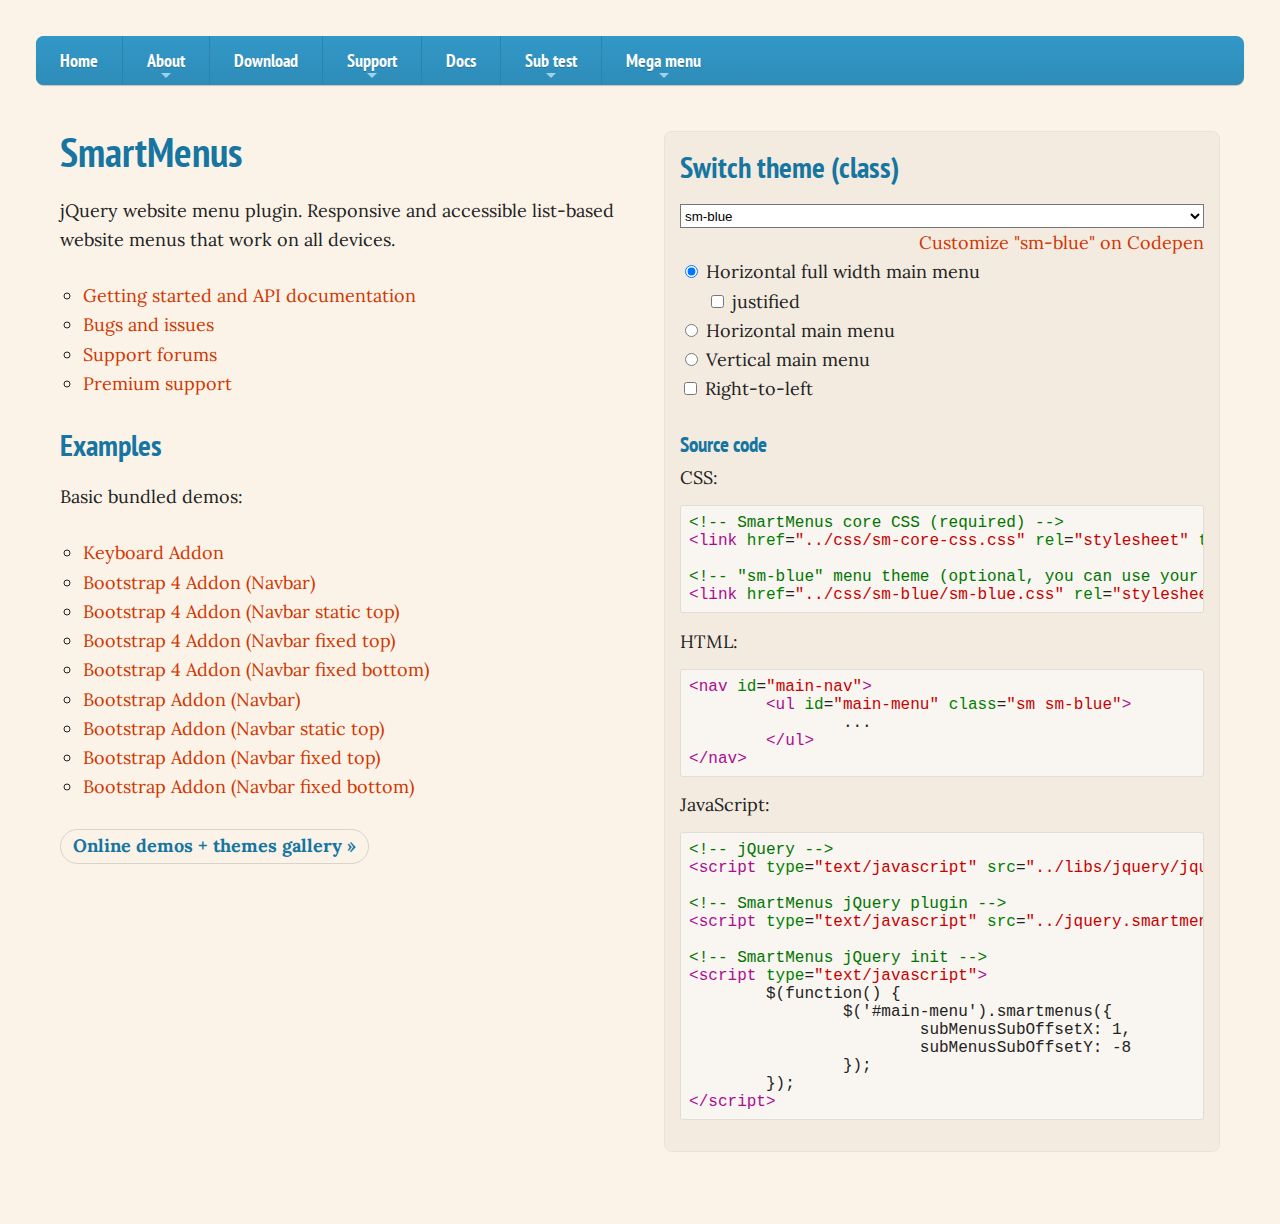
<file: www/smv-110/demo/index.html>
<!DOCTYPE html>
<html lang="en">
  <head>
    <title>SmartMenus jQuery Website Menu - jQuery Plugin</title>
    <meta charset="utf-8">
    <meta name="viewport" content="width=device-width, initial-scale=1, shrink-to-fit=no">




    <!-- SmartMenus core CSS (required) -->
    <link href="../css/sm-core-css.css" rel="stylesheet" type="text/css" />

    <!-- "sm-blue" menu theme (optional, you can use your own CSS, too) -->
    <link href="../css/sm-blue/sm-blue.css" rel="stylesheet" type="text/css" />




    <!-- YOU DO NOT NEED THIS - demo page content styles -->
    <link href="../libs/demo-assets/demo.css" rel="stylesheet" type="text/css" />

  </head>

  <body>




    <nav id="main-nav">
      <!-- Sample menu definition -->
      <ul id="main-menu" class="sm sm-blue">
        <li><a href="http://www.smartmenus.org/">Home</a></li>
        <li><a href="http://www.smartmenus.org/about/">About</a>
          <ul>
            <li><a href="http://www.smartmenus.org/about/introduction-to-smartmenus-jquery/">Introduction to SmartMenus jQuery</a></li>
            <li><a href="http://www.smartmenus.org/about/themes/">Demos + themes</a></li>
            <li><a href="http://vadikom.com/about/#vasil-dinkov">The author</a></li>
            <li><a href="http://www.smartmenus.org/about/vadikom/">The company</a>
              <ul>
                <li><a href="http://vadikom.com/about/">About Vadikom</a></li>
                <li><a href="http://vadikom.com/projects/">Projects</a></li>
                <li><a href="http://vadikom.com/services/">Services</a></li>
                <li><a href="http://www.smartmenus.org/about/vadikom/privacy-policy/">Privacy policy</a></li>
              </ul>
            </li>
          </ul>
        </li>
        <li><a href="http://www.smartmenus.org/download/">Download</a></li>
        <li><a href="http://www.smartmenus.org/support/">Support</a>
          <ul>
            <li><a href="http://www.smartmenus.org/support/premium-support/">Premium support</a></li>
            <li><a href="http://www.smartmenus.org/support/forums/">Forums</a></li>
          </ul>
        </li>
        <li><a href="http://www.smartmenus.org/docs/">Docs</a></li>
        <li><a href="#">Sub test</a>
          <ul>
            <li><a href="#">Dummy item</a></li>
            <li><a href="#">Dummy item</a></li>
            <li><a href="#" class="disabled">Disabled menu item</a></li>
            <li><a href="#">Dummy item</a></li>
            <li><a href="#">more...</a>
              <ul>
                <li><a href="#">A pretty long text to test the default subMenusMaxWidth:20em setting for the sub menus</a></li>
                <li><a href="#">Dummy item</a></li>
                <li><a href="#">Dummy item</a></li>
                <li><a href="#">Dummy item</a></li>
                <li><a href="#">Dummy item</a></li>
                <li><a href="#">Dummy item</a></li>
                <li><a href="#">more...</a>
                  <ul>
                    <li><a href="#">Dummy item</a></li>
                    <li><a href="#" class="current">A 'current' class item</a></li>
                    <li><a href="#">Dummy item</a></li>
                    <li><a href="#">more...</a>
                      <ul>
                        <li><a href="#">subMenusMinWidth</a></li>
                        <li><a href="#">10em</a></li>
                        <li><a href="#">forced.</a></li>
                      </ul>
                    </li>
                    <li><a href="#">Dummy item</a></li>
                    <li><a href="#">Dummy item</a></li>
                  </ul>
                </li>
                <li><a href="#">Dummy item</a></li>
                <li><a href="#">Dummy item</a></li>
                <li><a href="#">Dummy item</a></li>
                <li><a href="#">Dummy item</a></li>
                <li><a href="#">A pretty long text to test the default subMenusMaxWidth:20em setting for the sub menus</a></li>
                <li><a href="#">Dummy item</a></li>
                <li><a href="#">Dummy item</a></li>
                <li><a href="#">Dummy item</a></li>
                <li><a href="#">Dummy item</a></li>
                <li><a href="#">Dummy item</a></li>
                <li><a href="#">Dummy item</a></li>
                <li><a href="#">Dummy item</a></li>
                <li><a href="#">Dummy item</a></li>
                <li><a href="#">Dummy item</a></li>
                <li><a href="#">Dummy item</a></li>
                <li><a href="#">A pretty long text to test the default subMenusMaxWidth:20em setting for the sub menus</a></li>
                <li><a href="#">Dummy item</a></li>
                <li><a href="#">Dummy item</a></li>
                <li><a href="#">Dummy item</a></li>
                <li><a href="#">Dummy item</a></li>
                <li><a href="#">Dummy item</a></li>
                <li><a href="#">Dummy item</a></li>
                <li><a href="#">Dummy item</a></li>
                <li><a href="#">Dummy item</a></li>
                <li><a href="#">Dummy item</a></li>
                <li><a href="#">Dummy item</a></li>
                <li><a href="#">A pretty long text to test the default subMenusMaxWidth:20em setting for the sub menus</a></li>
                <li><a href="#">Dummy item</a></li>
                <li><a href="#">Dummy item</a></li>
                <li><a href="#">Dummy item</a></li>
                <li><a href="#">Dummy item</a></li>
                <li><a href="#">Dummy item</a></li>
                <li><a href="#">Dummy item</a></li>
                <li><a href="#">Dummy item</a></li>
                <li><a href="#">Dummy item</a></li>
                <li><a href="#">Dummy item</a></li>
                <li><a href="#">Dummy item</a></li>
                <li><a href="#">A pretty long text to test the default subMenusMaxWidth:20em setting for the sub menus</a></li>
                <li><a href="#">Dummy item</a></li>
                <li><a href="#">Dummy item</a></li>
                <li><a href="#">Dummy item</a></li>
                <li><a href="#">Dummy item</a></li>
                <li><a href="#">Dummy item</a></li>
                <li><a href="#">Dummy item</a></li>
                <li><a href="#">Dummy item</a></li>
                <li><a href="#">Dummy item</a></li>
                <li><a href="#">Dummy item</a></li>
                <li><a href="#">Dummy item</a></li>
                <li><a href="#">A pretty long text to test the default subMenusMaxWidth:20em setting for the sub menus</a></li>
                <li><a href="#">Dummy item</a></li>
                <li><a href="#">Dummy item</a></li>
                <li><a href="#">Dummy item</a></li>
                <li><a href="#">Dummy item</a></li>
                <li><a href="#">Dummy item</a></li>
                <li><a href="#">Dummy item</a></li>
                <li><a href="#">Dummy item</a></li>
                <li><a href="#">Dummy item</a></li>
                <li><a href="#">Dummy item</a></li>
                <li><a href="#">Dummy item</a></li>
              </ul>
            </li>
          </ul>
        </li>
        <li><a href="#">Mega menu</a>
          <ul class="mega-menu">
            <li>
              <!-- The mega drop down contents -->
              <div style="width:400px;max-width:100%;">
                <div style="padding:5px 24px;">
                  <p>This is a mega drop down test. Just set the "mega-menu" class to the parent UL element to inform the SmartMenus script. It can contain <strong>any HTML</strong>.</p>
                  <p>Just style the contents as you like (you may need to reset some SmartMenus inherited styles - e.g. for lists, links, etc.)</p>
                </div>
              </div>
            </li>
          </ul>
        </li>
      </ul>
    </nav>




    <!-- YOU DO NOT NEED THIS - demo page content -->
    <div class="columns">
     <div class="left-column">
      <div id="content">
       <h1>SmartMenus</h1>
       <p>jQuery website menu plugin. Responsive and accessible list-based website menus that work on all devices.</p>
       <ul>
        <li><a href="http://www.smartmenus.org/docs/">Getting started and API documentation</a></li>
        <li><a href="https://github.com/vadikom/smartmenus/issues">Bugs and issues</a></li>
        <li><a href="http://www.smartmenus.org/forums/">Support forums</a></li>
        <li><a href="http://www.smartmenus.org/support/premium-support/">Premium support</a></li>
       </ul>
       <h2>Examples</h2>
       <p>Basic bundled demos:</p>
       <ul>
        <li><a href="keyboard-navigation.html">Keyboard Addon</a></li>
        <li><a href="bootstrap-4-navbar.html">Bootstrap 4 Addon (Navbar)</a></li>
        <li><a href="bootstrap-4-navbar-static-top.html">Bootstrap 4 Addon (Navbar static top)</a></li>
        <li><a href="bootstrap-4-navbar-fixed-top.html">Bootstrap 4 Addon (Navbar fixed top)</a></li>
        <li><a href="bootstrap-4-navbar-fixed-bottom.html">Bootstrap 4 Addon (Navbar fixed bottom)</a></li>
        <li><a href="bootstrap-navbar.html">Bootstrap Addon (Navbar)</a></li>
        <li><a href="bootstrap-navbar-static-top.html">Bootstrap Addon (Navbar static top)</a></li>
        <li><a href="bootstrap-navbar-fixed-top.html">Bootstrap Addon (Navbar fixed top)</a></li>
        <li><a href="bootstrap-navbar-fixed-bottom.html">Bootstrap Addon (Navbar fixed bottom)</a></li>
       </ul>
       <p><a href="http://www.smartmenus.org/about/themes/#demos-gallery" class="gray-button">Online demos + themes gallery &raquo;</a></p>
      </div>
     </div>
     <div class="right-column"></div>
    </div>




    <!-- jQuery -->
    <script type="text/javascript" src="../libs/jquery/jquery.js"></script>

    <!-- SmartMenus jQuery plugin -->
    <script type="text/javascript" src="../jquery.smartmenus.js"></script>

    <!-- SmartMenus jQuery init -->
    <script type="text/javascript">
    	$(function() {
    		$('#main-menu').smartmenus({
    			subMenusSubOffsetX: 1,
    			subMenusSubOffsetY: -8
    		});
    	});
    </script>




    <!-- YOU DO NOT NEED THIS - demo page themes switcher -->
    <script type="text/javascript" src="../libs/demo-assets/themes-switcher.js"></script>

  </body>
</html>
</file>
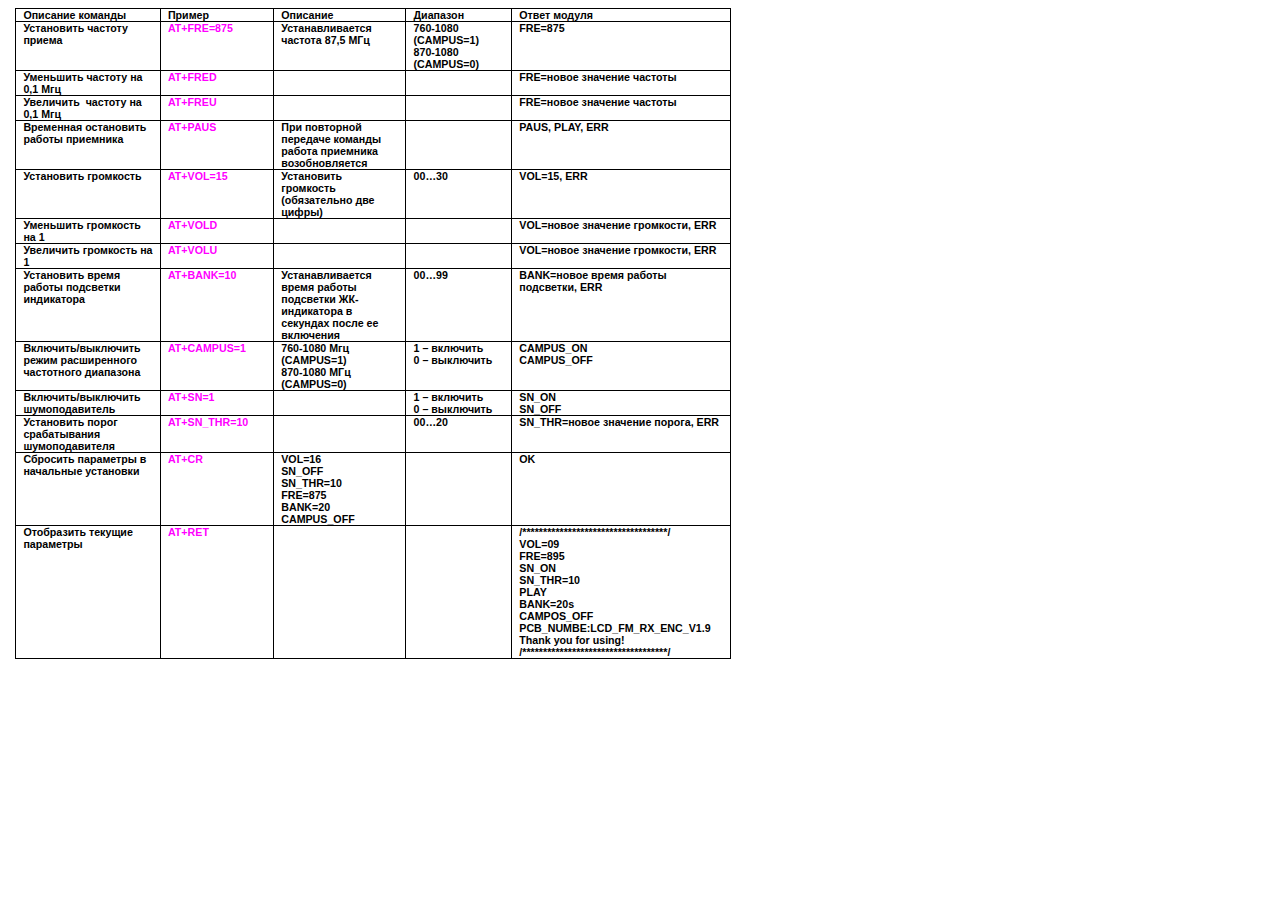
<file: AirRadioLight/modul-fm-radiopriemnika-dsp-pll-87-108-mgc/AT-comands_FM_module.html>
<html>
<head>
<meta http-equiv=Content-Type content="text/html; charset=utf-8">
<meta name=Generator content="Microsoft Word 11 (filtered)">
<title>Описание команд LCD-FM-RX-V2.0</title>
<style>
<!--
 /* Font Definitions */
 @font-face
	{font-family:Calibri;
	panose-1:2 15 5 2 2 2 4 3 2 4;}
@font-face
	{font-family:"Microsoft YaHei";
	panose-1:2 11 5 3 2 2 4 2 2 4;}
@font-face
	{font-family:"\@Microsoft YaHei";
	panose-1:2 11 5 3 2 2 4 2 2 4;}
@font-face
	{font-family:"Lucida Sans";
	panose-1:2 11 6 2 3 5 4 2 2 4;}
@font-face
	{font-family:"Liberation Sans";
	panose-1:2 11 6 4 2 2 2 2 2 4;}
@font-face
	{font-family:"";}
 /* Style Definitions */
 p.MsoNormal, li.MsoNormal, div.MsoNormal
	{margin-top:0cm;
	margin-right:0cm;
	margin-bottom:10.0pt;
	margin-left:0cm;
	line-height:115%;
	font-size:11.0pt;
	font-family:Calibri;}
p.MsoCaption, li.MsoCaption, div.MsoCaption
	{margin-top:6.0pt;
	margin-right:0cm;
	margin-bottom:6.0pt;
	margin-left:0cm;
	line-height:115%;
	font-size:12.0pt;
	font-family:Calibri;
	font-style:italic;}
p.MsoList, li.MsoList, div.MsoList
	{margin-top:0cm;
	margin-right:0cm;
	margin-bottom:7.0pt;
	margin-left:0cm;
	line-height:115%;
	font-size:11.0pt;
	font-family:Calibri;}
p.MsoBodyText, li.MsoBodyText, div.MsoBodyText
	{margin-top:0cm;
	margin-right:0cm;
	margin-bottom:7.0pt;
	margin-left:0cm;
	line-height:115%;
	font-size:11.0pt;
	font-family:Calibri;}
p
	{margin-right:0cm;
	margin-left:0cm;
	font-size:12.0pt;
	font-family:"Times New Roman";}
p.a, li.a, div.a
	{margin-top:12.0pt;
	margin-right:0cm;
	margin-bottom:6.0pt;
	margin-left:0cm;
	line-height:115%;
	page-break-after:avoid;
	font-size:14.0pt;
	font-family:"Liberation Sans";}
p.1, li.1, div.1
	{margin-top:0cm;
	margin-right:0cm;
	margin-bottom:10.0pt;
	margin-left:0cm;
	line-height:115%;
	font-size:11.0pt;
	font-family:Calibri;}
p.NoSpacing, li.NoSpacing, div.NoSpacing
	{margin:0cm;
	margin-bottom:.0001pt;
	font-size:11.0pt;
	font-family:Calibri;}
p.a0, li.a0, div.a0
	{margin-top:0cm;
	margin-right:0cm;
	margin-bottom:10.0pt;
	margin-left:1.0cm;
	line-height:115%;
	font-size:11.0pt;
	font-family:Calibri;}
@page Section1
	{size:595.3pt 841.9pt;
	margin:2.0cm 42.5pt 2.0cm 3.0cm;}
div.Section1
	{page:Section1;}
-->
</style>
</head>
<body lang=RU style='line-break:strict'>
<div class=Section1>
<table class=MsoNormalTable border=0 cellspacing=0 cellpadding=0
 style='margin-left:5.4pt;border-collapse:collapse'>
 <tr>
  <td width=162 valign=top style='width:96.9pt;border:solid black 1.0pt;
  padding:0cm 5.4pt 0cm 5.4pt'>
  <p class=NoSpacing><b><span style='font-size:8.0pt;font-family:Arial'>Описание
  команды</span></b></p>
  </td>
  <td width=122 valign=top style='width:73.45pt;border:solid black 1.0pt;
  border-left:none;padding:0cm 5.4pt 0cm 5.4pt'>
  <p class=NoSpacing><b><span style='font-size:8.0pt;font-family:Arial'>Пример</span></b></p>
  </td>
  <td width=146 valign=top style='width:87.7pt;border:solid black 1.0pt;
  border-left:none;padding:0cm 5.4pt 0cm 5.4pt'>
  <p class=NoSpacing><b><span style='font-size:8.0pt;font-family:Arial'>Описание</span></b></p>
  </td>
  <td width=113 valign=top style='width:67.8pt;border:solid black 1.0pt;
  border-left:none;padding:0cm 5.4pt 0cm 5.4pt'>
  <p class=NoSpacing><b><span style='font-size:8.0pt;font-family:Arial'>Диапазон</span></b></p>
  </td>
  <td width=255 valign=top style='width:152.7pt;border:solid black 1.0pt;
  border-left:none;padding:0cm 5.4pt 0cm 5.4pt'>
  <p class=NoSpacing><b><span style='font-size:8.0pt;font-family:Arial'>Ответ
  модуля</span></b></p>
  </td>
 </tr>
 <tr>
  <td width=162 valign=top style='width:96.9pt;border:solid black 1.0pt;
  border-top:none;padding:0cm 5.4pt 0cm 5.4pt'>
  <p class=NoSpacing><b><span style='font-size:8.0pt;font-family:Arial'>Установить
  частоту приема</span></b></p>
  </td>
  <td width=122 valign=top style='width:73.45pt;border-top:none;border-left:
  none;border-bottom:solid black 1.0pt;border-right:solid black 1.0pt;
  padding:0cm 5.4pt 0cm 5.4pt'>
  <p class=NoSpacing><b><span lang=EN-US style='font-size:8.0pt;font-family:
  Arial;color:fuchsia'>AT+FRE=875</span></b></p>
  </td>
  <td width=146 valign=top style='width:87.7pt;border-top:none;border-left:
  none;border-bottom:solid black 1.0pt;border-right:solid black 1.0pt;
  padding:0cm 5.4pt 0cm 5.4pt'>
  <p class=NoSpacing><b><span style='font-size:8.0pt;font-family:Arial'>Устанавливается
  частота 87,5 МГц</span></b></p>
  </td>
  <td width=113 valign=top style='width:67.8pt;border-top:none;border-left:
  none;border-bottom:solid black 1.0pt;border-right:solid black 1.0pt;
  padding:0cm 5.4pt 0cm 5.4pt'>
  <p class=NoSpacing><b><span style='font-size:8.0pt;font-family:Arial'>760-1080
  </span></b><b><span lang=EN-US style='font-size:8.0pt;font-family:Arial'>(CAMPUS=1)</span></b><b><span
  style='font-size:8.0pt;font-family:Arial'><br>
  870-1080</span></b></p>
  <p class=NoSpacing><b><span lang=EN-US style='font-size:8.0pt;font-family:
  Arial'>(CAMPUS=0)</span></b></p>
  </td>
  <td width=255 valign=top style='width:152.7pt;border-top:none;border-left:
  none;border-bottom:solid black 1.0pt;border-right:solid black 1.0pt;
  padding:0cm 5.4pt 0cm 5.4pt'>
  <p class=NoSpacing><b><span lang=EN-US style='font-size:8.0pt;font-family:
  Arial'>FRE=875</span></b></p>
  </td>
 </tr>
 <tr>
  <td width=162 valign=top style='width:96.9pt;border:solid black 1.0pt;
  border-top:none;padding:0cm 5.4pt 0cm 5.4pt'>
  <p class=NoSpacing><b><span style='font-size:8.0pt;font-family:Arial'>Уменьшить
  частоту на </span></b><b><span lang=EN-US style='font-size:8.0pt;font-family:
  Arial'>0,1 </span></b><b><span style='font-size:8.0pt;font-family:Arial'>Мгц</span></b></p>
  </td>
  <td width=122 valign=top style='width:73.45pt;border-top:none;border-left:
  none;border-bottom:solid black 1.0pt;border-right:solid black 1.0pt;
  padding:0cm 5.4pt 0cm 5.4pt'>
  <p class=NoSpacing><b><span lang=EN-US style='font-size:8.0pt;font-family:
  Arial;color:fuchsia'>AT+FRED</span></b></p>
  </td>
  <td width=146 valign=top style='width:87.7pt;border-top:none;border-left:
  none;border-bottom:solid black 1.0pt;border-right:solid black 1.0pt;
  padding:0cm 5.4pt 0cm 5.4pt'>
  <p class=NoSpacing><b><span style='font-size:8.0pt;font-family:Arial'>&nbsp;</span></b></p>
  </td>
  <td width=113 valign=top style='width:67.8pt;border-top:none;border-left:
  none;border-bottom:solid black 1.0pt;border-right:solid black 1.0pt;
  padding:0cm 5.4pt 0cm 5.4pt'>
  <p class=NoSpacing><b><span style='font-size:8.0pt;font-family:Arial'>&nbsp;</span></b></p>
  </td>
  <td width=255 valign=top style='width:152.7pt;border-top:none;border-left:
  none;border-bottom:solid black 1.0pt;border-right:solid black 1.0pt;
  padding:0cm 5.4pt 0cm 5.4pt'>
  <p class=NoSpacing><b><span lang=EN-US style='font-size:8.0pt;font-family:
  Arial'>FRE=</span></b><b><span style='font-size:8.0pt;font-family:Arial'>новое
  значение частоты</span></b></p>
  </td>
 </tr>
 <tr>
  <td width=162 valign=top style='width:96.9pt;border:solid black 1.0pt;
  border-top:none;padding:0cm 5.4pt 0cm 5.4pt'>
  <p class=NoSpacing><b><span style='font-size:8.0pt;font-family:Arial'>Увеличить 
  частоту на </span></b><b><span lang=EN-US style='font-size:8.0pt;font-family:
  Arial'>0,1 </span></b><b><span style='font-size:8.0pt;font-family:Arial'>Мгц</span></b></p>
  </td>
  <td width=122 valign=top style='width:73.45pt;border-top:none;border-left:
  none;border-bottom:solid black 1.0pt;border-right:solid black 1.0pt;
  padding:0cm 5.4pt 0cm 5.4pt'>
  <p class=NoSpacing><b><span lang=EN-US style='font-size:8.0pt;font-family:
  Arial;color:fuchsia'>AT+FREU</span></b></p>
  </td>
  <td width=146 valign=top style='width:87.7pt;border-top:none;border-left:
  none;border-bottom:solid black 1.0pt;border-right:solid black 1.0pt;
  padding:0cm 5.4pt 0cm 5.4pt'>
  <p class=NoSpacing><b><span style='font-size:8.0pt;font-family:Arial'>&nbsp;</span></b></p>
  </td>
  <td width=113 valign=top style='width:67.8pt;border-top:none;border-left:
  none;border-bottom:solid black 1.0pt;border-right:solid black 1.0pt;
  padding:0cm 5.4pt 0cm 5.4pt'>
  <p class=NoSpacing><b><span style='font-size:8.0pt;font-family:Arial'>&nbsp;</span></b></p>
  </td>
  <td width=255 valign=top style='width:152.7pt;border-top:none;border-left:
  none;border-bottom:solid black 1.0pt;border-right:solid black 1.0pt;
  padding:0cm 5.4pt 0cm 5.4pt'>
  <p class=NoSpacing><b><span lang=EN-US style='font-size:8.0pt;font-family:
  Arial'>FRE=</span></b><b><span style='font-size:8.0pt;font-family:Arial'>новое
  значение частоты</span></b></p>
  </td>
 </tr>
 <tr>
  <td width=162 valign=top style='width:96.9pt;border:solid black 1.0pt;
  border-top:none;padding:0cm 5.4pt 0cm 5.4pt'>
  <p class=NoSpacing><b><span style='font-size:8.0pt;font-family:Arial'>Временная
  остановить работы приемника</span></b></p>
  </td>
  <td width=122 valign=top style='width:73.45pt;border-top:none;border-left:
  none;border-bottom:solid black 1.0pt;border-right:solid black 1.0pt;
  padding:0cm 5.4pt 0cm 5.4pt'>
  <p class=NoSpacing><b><span lang=EN-US style='font-size:8.0pt;font-family:
  Arial;color:fuchsia'>AT+PAUS</span></b></p>
  </td>
  <td width=146 valign=top style='width:87.7pt;border-top:none;border-left:
  none;border-bottom:solid black 1.0pt;border-right:solid black 1.0pt;
  padding:0cm 5.4pt 0cm 5.4pt'>
  <p class=NoSpacing><b><span style='font-size:8.0pt;font-family:Arial'>При
  повторной передаче команды работа приемника возобновляется</span></b></p>
  </td>
  <td width=113 valign=top style='width:67.8pt;border-top:none;border-left:
  none;border-bottom:solid black 1.0pt;border-right:solid black 1.0pt;
  padding:0cm 5.4pt 0cm 5.4pt'>
  <p class=NoSpacing><b><span style='font-size:8.0pt;font-family:Arial'>&nbsp;</span></b></p>
  </td>
  <td width=255 valign=top style='width:152.7pt;border-top:none;border-left:
  none;border-bottom:solid black 1.0pt;border-right:solid black 1.0pt;
  padding:0cm 5.4pt 0cm 5.4pt'>
  <p class=NoSpacing><b><span lang=EN-US style='font-size:8.0pt;font-family:
  Arial'>PAUS, PLAY, ERR</span></b></p>
  </td>
 </tr>
 <tr>
  <td width=162 valign=top style='width:96.9pt;border:solid black 1.0pt;
  border-top:none;padding:0cm 5.4pt 0cm 5.4pt'>
  <p class=NoSpacing><b><span style='font-size:8.0pt;font-family:Arial'>Установить
  громкость</span></b></p>
  </td>
  <td width=122 valign=top style='width:73.45pt;border-top:none;border-left:
  none;border-bottom:solid black 1.0pt;border-right:solid black 1.0pt;
  padding:0cm 5.4pt 0cm 5.4pt'>
  <p class=NoSpacing><b><span lang=EN-US style='font-size:8.0pt;font-family:
  Arial;color:fuchsia'>AT+VOL=15</span></b></p>
  </td>
  <td width=146 valign=top style='width:87.7pt;border-top:none;border-left:
  none;border-bottom:solid black 1.0pt;border-right:solid black 1.0pt;
  padding:0cm 5.4pt 0cm 5.4pt'>
  <p class=NoSpacing><b><span style='font-size:8.0pt;font-family:Arial'>Установить
  громкость (обязательно две цифры)</span></b></p>
  </td>
  <td width=113 valign=top style='width:67.8pt;border-top:none;border-left:
  none;border-bottom:solid black 1.0pt;border-right:solid black 1.0pt;
  padding:0cm 5.4pt 0cm 5.4pt'>
  <p class=NoSpacing><b><span style='font-size:8.0pt;font-family:Arial'>00…30</span></b></p>
  </td>
  <td width=255 valign=top style='width:152.7pt;border-top:none;border-left:
  none;border-bottom:solid black 1.0pt;border-right:solid black 1.0pt;
  padding:0cm 5.4pt 0cm 5.4pt'>
  <p class=NoSpacing><b><span lang=EN-US style='font-size:8.0pt;font-family:
  Arial'>VOL=</span></b><b><span style='font-size:8.0pt;font-family:Arial'>15</span></b><b><span
  lang=EN-US style='font-size:8.0pt;font-family:Arial'>, ERR</span></b></p>
  </td>
 </tr>
 <tr>
  <td width=162 valign=top style='width:96.9pt;border:solid black 1.0pt;
  border-top:none;padding:0cm 5.4pt 0cm 5.4pt'>
  <p class=NoSpacing><b><span style='font-size:8.0pt;font-family:Arial'>Уменьшить
  громкость на 1</span></b></p>
  </td>
  <td width=122 valign=top style='width:73.45pt;border-top:none;border-left:
  none;border-bottom:solid black 1.0pt;border-right:solid black 1.0pt;
  padding:0cm 5.4pt 0cm 5.4pt'>
  <p class=NoSpacing><b><span lang=EN-US style='font-size:8.0pt;font-family:
  Arial;color:fuchsia'>AT+VOLD</span></b></p>
  </td>
  <td width=146 valign=top style='width:87.7pt;border-top:none;border-left:
  none;border-bottom:solid black 1.0pt;border-right:solid black 1.0pt;
  padding:0cm 5.4pt 0cm 5.4pt'>
  <p class=NoSpacing><b><span style='font-size:8.0pt;font-family:Arial'>&nbsp;</span></b></p>
  </td>
  <td width=113 valign=top style='width:67.8pt;border-top:none;border-left:
  none;border-bottom:solid black 1.0pt;border-right:solid black 1.0pt;
  padding:0cm 5.4pt 0cm 5.4pt'>
  <p class=NoSpacing><b><span style='font-size:8.0pt;font-family:Arial'>&nbsp;</span></b></p>
  </td>
  <td width=255 valign=top style='width:152.7pt;border-top:none;border-left:
  none;border-bottom:solid black 1.0pt;border-right:solid black 1.0pt;
  padding:0cm 5.4pt 0cm 5.4pt'>
  <p class=NoSpacing><b><span lang=EN-US style='font-size:8.0pt;font-family:
  Arial'>VOL</span></b><b><span style='font-size:8.0pt;font-family:Arial'>=новое
  значение громкости, </span></b><b><span lang=EN-US style='font-size:8.0pt;
  font-family:Arial'>ERR</span></b></p>
  </td>
 </tr>
 <tr>
  <td width=162 valign=top style='width:96.9pt;border:solid black 1.0pt;
  border-top:none;padding:0cm 5.4pt 0cm 5.4pt'>
  <p class=NoSpacing><b><span style='font-size:8.0pt;font-family:Arial'>Увеличить
  громкость на 1</span></b></p>
  </td>
  <td width=122 valign=top style='width:73.45pt;border-top:none;border-left:
  none;border-bottom:solid black 1.0pt;border-right:solid black 1.0pt;
  padding:0cm 5.4pt 0cm 5.4pt'>
  <p class=NoSpacing><b><span lang=EN-US style='font-size:8.0pt;font-family:
  Arial;color:fuchsia'>AT+VOLU</span></b></p>
  </td>
  <td width=146 valign=top style='width:87.7pt;border-top:none;border-left:
  none;border-bottom:solid black 1.0pt;border-right:solid black 1.0pt;
  padding:0cm 5.4pt 0cm 5.4pt'>
  <p class=NoSpacing><b><span style='font-size:8.0pt;font-family:Arial'>&nbsp;</span></b></p>
  </td>
  <td width=113 valign=top style='width:67.8pt;border-top:none;border-left:
  none;border-bottom:solid black 1.0pt;border-right:solid black 1.0pt;
  padding:0cm 5.4pt 0cm 5.4pt'>
  <p class=NoSpacing><b><span style='font-size:8.0pt;font-family:Arial'>&nbsp;</span></b></p>
  </td>
  <td width=255 valign=top style='width:152.7pt;border-top:none;border-left:
  none;border-bottom:solid black 1.0pt;border-right:solid black 1.0pt;
  padding:0cm 5.4pt 0cm 5.4pt'>
  <p class=NoSpacing><b><span lang=EN-US style='font-size:8.0pt;font-family:
  Arial'>VOL</span></b><b><span style='font-size:8.0pt;font-family:Arial'>=новое
  значение громкости, </span></b><b><span lang=EN-US style='font-size:8.0pt;
  font-family:Arial'>ERR</span></b></p>
  </td>
 </tr>
 <tr>
  <td width=162 valign=top style='width:96.9pt;border:solid black 1.0pt;
  border-top:none;padding:0cm 5.4pt 0cm 5.4pt'>
  <p class=NoSpacing><b><span style='font-size:8.0pt;font-family:Arial'>Установить
  время работы подсветки индикатора</span></b></p>
  </td>
  <td width=122 valign=top style='width:73.45pt;border-top:none;border-left:
  none;border-bottom:solid black 1.0pt;border-right:solid black 1.0pt;
  padding:0cm 5.4pt 0cm 5.4pt'>
  <p class=NoSpacing><b><span lang=EN-US style='font-size:8.0pt;font-family:
  Arial;color:fuchsia'>AT+BANK=10</span></b></p>
  </td>
  <td width=146 valign=top style='width:87.7pt;border-top:none;border-left:
  none;border-bottom:solid black 1.0pt;border-right:solid black 1.0pt;
  padding:0cm 5.4pt 0cm 5.4pt'>
  <p class=NoSpacing><b><span style='font-size:8.0pt;font-family:Arial'>Устанавливается
  время работы подсветки ЖК-индикатора в секундах после ее включения</span></b></p>
  </td>
  <td width=113 valign=top style='width:67.8pt;border-top:none;border-left:
  none;border-bottom:solid black 1.0pt;border-right:solid black 1.0pt;
  padding:0cm 5.4pt 0cm 5.4pt'>
  <p class=NoSpacing><b><span style='font-size:8.0pt;font-family:Arial'>00…99</span></b></p>
  </td>
  <td width=255 valign=top style='width:152.7pt;border-top:none;border-left:
  none;border-bottom:solid black 1.0pt;border-right:solid black 1.0pt;
  padding:0cm 5.4pt 0cm 5.4pt'>
  <p class=NoSpacing><b><span lang=EN-US style='font-size:8.0pt;font-family:
  Arial'>BANK</span></b><b><span style='font-size:8.0pt;font-family:Arial'>=новое
  время работы подсветки, </span></b><b><span lang=EN-US style='font-size:8.0pt;
  font-family:Arial'>ERR</span></b></p>
  </td>
 </tr>
 <tr>
  <td width=162 valign=top style='width:96.9pt;border:solid black 1.0pt;
  border-top:none;padding:0cm 5.4pt 0cm 5.4pt'>
  <p class=NoSpacing><b><span style='font-size:8.0pt;font-family:Arial'>Включить/выключить
  режим расширенного частотного диапазона</span></b></p>
  </td>
  <td width=122 valign=top style='width:73.45pt;border-top:none;border-left:
  none;border-bottom:solid black 1.0pt;border-right:solid black 1.0pt;
  padding:0cm 5.4pt 0cm 5.4pt'>
  <p class=NoSpacing><b><span lang=EN-US style='font-size:8.0pt;font-family:
  Arial;color:fuchsia'>AT+CAMPUS=1</span></b></p>
  </td>
  <td width=146 valign=top style='width:87.7pt;border-top:none;border-left:
  none;border-bottom:solid black 1.0pt;border-right:solid black 1.0pt;
  padding:0cm 5.4pt 0cm 5.4pt'>
  <p class=NoSpacing><b><span style='font-size:8.0pt;font-family:Arial'>760-1080
  Мгц </span></b><b><span lang=EN-US style='font-size:8.0pt;font-family:Arial'>(CAMPUS=1)</span></b><b><span
  style='font-size:8.0pt;font-family:Arial'><br>
  870-1080 МГц</span></b></p>
  <p class=NoSpacing><b><span lang=EN-US style='font-size:8.0pt;font-family:
  Arial'>(CAMPUS=0)</span></b></p>
  </td>
  <td width=113 valign=top style='width:67.8pt;border-top:none;border-left:
  none;border-bottom:solid black 1.0pt;border-right:solid black 1.0pt;
  padding:0cm 5.4pt 0cm 5.4pt'>
  <p class=NoSpacing><b><span style='font-size:8.0pt;font-family:Arial'>1 –
  включить</span></b></p>
  <p class=NoSpacing><b><span style='font-size:8.0pt;font-family:Arial'>0 –
  выключить</span></b></p>
  <p class=NoSpacing><b><span style='font-size:8.0pt;font-family:Arial'>&nbsp;</span></b></p>
  </td>
  <td width=255 valign=top style='width:152.7pt;border-top:none;border-left:
  none;border-bottom:solid black 1.0pt;border-right:solid black 1.0pt;
  padding:0cm 5.4pt 0cm 5.4pt'>
  <p class=NoSpacing><b><span lang=EN-US style='font-size:8.0pt;font-family:
  Arial'>CAMPUS_ON</span></b></p>
  <p class=NoSpacing><b><span lang=EN-US style='font-size:8.0pt;font-family:
  Arial'>CAMPUS_OFF</span></b></p>
  </td>
 </tr>
 <tr>
  <td width=162 valign=top style='width:96.9pt;border:solid black 1.0pt;
  border-top:none;padding:0cm 5.4pt 0cm 5.4pt'>
  <p class=NoSpacing><b><span style='font-size:8.0pt;font-family:Arial'>Включить/выключить</span></b><b><span
  style='font-size:8.0pt;font-family:Arial'> </span></b><b><span
  style='font-size:8.0pt;font-family:Arial'>шумоподавитель</span></b></p>
  </td>
  <td width=122 valign=top style='width:73.45pt;border-top:none;border-left:
  none;border-bottom:solid black 1.0pt;border-right:solid black 1.0pt;
  padding:0cm 5.4pt 0cm 5.4pt'>
  <p class=NoSpacing><b><span lang=EN-US style='font-size:8.0pt;font-family:
  Arial;color:fuchsia'>AT+SN=1</span></b></p>
  </td>
  <td width=146 valign=top style='width:87.7pt;border-top:none;border-left:
  none;border-bottom:solid black 1.0pt;border-right:solid black 1.0pt;
  padding:0cm 5.4pt 0cm 5.4pt'>
  <p class=NoSpacing><b><span style='font-size:8.0pt;font-family:Arial'>&nbsp;</span></b></p>
  </td>
  <td width=113 valign=top style='width:67.8pt;border-top:none;border-left:
  none;border-bottom:solid black 1.0pt;border-right:solid black 1.0pt;
  padding:0cm 5.4pt 0cm 5.4pt'>
  <p class=NoSpacing><b><span style='font-size:8.0pt;font-family:Arial'>1 –
  включить</span></b></p>
  <p class=NoSpacing><b><span style='font-size:8.0pt;font-family:Arial'>0 –
  выключить</span></b></p>
  </td>
  <td width=255 valign=top style='width:152.7pt;border-top:none;border-left:
  none;border-bottom:solid black 1.0pt;border-right:solid black 1.0pt;
  padding:0cm 5.4pt 0cm 5.4pt'>
  <p class=NoSpacing><b><span lang=EN-US style='font-size:8.0pt;font-family:
  Arial'>SN_ON</span></b></p>
  <p class=NoSpacing><b><span lang=EN-US style='font-size:8.0pt;font-family:
  Arial'>SN_OFF</span></b></p>
  </td>
 </tr>
 <tr>
  <td width=162 valign=top style='width:96.9pt;border:solid black 1.0pt;
  border-top:none;padding:0cm 5.4pt 0cm 5.4pt'>
  <p class=NoSpacing><b><span style='font-size:8.0pt;font-family:Arial'>Установить
  порог срабатывания шумоподавителя</span></b></p>
  </td>
  <td width=122 valign=top style='width:73.45pt;border-top:none;border-left:
  none;border-bottom:solid black 1.0pt;border-right:solid black 1.0pt;
  padding:0cm 5.4pt 0cm 5.4pt'>
  <p class=NoSpacing><b><span lang=EN-US style='font-size:8.0pt;font-family:
  Arial;color:fuchsia'>AT+SN_THR=10</span></b></p>
  </td>
  <td width=146 valign=top style='width:87.7pt;border-top:none;border-left:
  none;border-bottom:solid black 1.0pt;border-right:solid black 1.0pt;
  padding:0cm 5.4pt 0cm 5.4pt'>
  <p class=NoSpacing><b><span style='font-size:8.0pt;font-family:Arial'>&nbsp;</span></b></p>
  </td>
  <td width=113 valign=top style='width:67.8pt;border-top:none;border-left:
  none;border-bottom:solid black 1.0pt;border-right:solid black 1.0pt;
  padding:0cm 5.4pt 0cm 5.4pt'>
  <p class=NoSpacing><b><span style='font-size:8.0pt;font-family:Arial'>00…20</span></b></p>
  </td>
  <td width=255 valign=top style='width:152.7pt;border-top:none;border-left:
  none;border-bottom:solid black 1.0pt;border-right:solid black 1.0pt;
  padding:0cm 5.4pt 0cm 5.4pt'>
  <p class=NoSpacing><b><span lang=EN-US style='font-size:8.0pt;font-family:
  Arial'>SN</span></b><b><span style='font-size:8.0pt;font-family:Arial'>_</span></b><b><span
  lang=EN-US style='font-size:8.0pt;font-family:Arial'>THR</span></b><b><span
  style='font-size:8.0pt;font-family:Arial'>=новое значение порога, </span></b><b><span
  lang=EN-US style='font-size:8.0pt;font-family:Arial'>ERR</span></b></p>
  </td>
 </tr>
 <tr>
  <td width=162 valign=top style='width:96.9pt;border:solid black 1.0pt;
  border-top:none;padding:0cm 5.4pt 0cm 5.4pt'>
  <p class=NoSpacing><b><span style='font-size:8.0pt;font-family:Arial'>Сбросить
  параметры в начальные установки</span></b></p>
  </td>
  <td width=122 valign=top style='width:73.45pt;border-top:none;border-left:
  none;border-bottom:solid black 1.0pt;border-right:solid black 1.0pt;
  padding:0cm 5.4pt 0cm 5.4pt'>
  <p class=NoSpacing><b><span lang=EN-US style='font-size:8.0pt;font-family:
  Arial;color:fuchsia'>AT+CR</span></b></p>
  </td>
  <td width=146 valign=top style='width:87.7pt;border-top:none;border-left:
  none;border-bottom:solid black 1.0pt;border-right:solid black 1.0pt;
  padding:0cm 5.4pt 0cm 5.4pt'>
  <p class=NoSpacing><b><span lang=EN-US style='font-size:8.0pt;font-family:
  Arial'>VOL=16</span></b></p>
  <p class=NoSpacing><b><span lang=EN-US style='font-size:8.0pt;font-family:
  Arial'>SN_OFF</span></b></p>
  <p class=NoSpacing><b><span lang=EN-US style='font-size:8.0pt;font-family:
  Arial'>SN_THR=10</span></b></p>
  <p class=NoSpacing><b><span lang=EN-US style='font-size:8.0pt;font-family:
  Arial'>FRE=875</span></b></p>
  <p class=NoSpacing><b><span lang=EN-US style='font-size:8.0pt;font-family:
  Arial'>BANK=20</span></b></p>
  <p class=NoSpacing><b><span lang=EN-US style='font-size:8.0pt;font-family:
  Arial'>CAMPUS_OFF</span></b></p>
  </td>
  <td width=113 valign=top style='width:67.8pt;border-top:none;border-left:
  none;border-bottom:solid black 1.0pt;border-right:solid black 1.0pt;
  padding:0cm 5.4pt 0cm 5.4pt'>
  <p class=NoSpacing><b><span lang=EN-US style='font-size:8.0pt;font-family:
  Arial'>&nbsp;</span></b></p>
  </td>
  <td width=255 valign=top style='width:152.7pt;border-top:none;border-left:
  none;border-bottom:solid black 1.0pt;border-right:solid black 1.0pt;
  padding:0cm 5.4pt 0cm 5.4pt'>
  <p class=NoSpacing><b><span lang=EN-US style='font-size:8.0pt;font-family:
  Arial'>OK</span></b></p>
  </td>
 </tr>
 <tr>
  <td width=162 valign=top style='width:96.9pt;border:solid black 1.0pt;
  border-top:none;padding:0cm 5.4pt 0cm 5.4pt'>
  <p class=NoSpacing><b><span style='font-size:8.0pt;font-family:Arial'>Отобразить
  текущие параметры</span></b></p>
  </td>
  <td width=122 valign=top style='width:73.45pt;border-top:none;border-left:
  none;border-bottom:solid black 1.0pt;border-right:solid black 1.0pt;
  padding:0cm 5.4pt 0cm 5.4pt'>
  <p class=NoSpacing><b><span lang=EN-US style='font-size:8.0pt;font-family:
  Arial;color:fuchsia'>AT+RET</span></b></p>
  </td>
  <td width=146 valign=top style='width:87.7pt;border-top:none;border-left:
  none;border-bottom:solid black 1.0pt;border-right:solid black 1.0pt;
  padding:0cm 5.4pt 0cm 5.4pt'>
  <p class=NoSpacing><b><span style='font-size:8.0pt;font-family:Arial'>&nbsp;</span></b></p>
  </td>
  <td width=113 valign=top style='width:67.8pt;border-top:none;border-left:
  none;border-bottom:solid black 1.0pt;border-right:solid black 1.0pt;
  padding:0cm 5.4pt 0cm 5.4pt'>
  <p class=NoSpacing><b><span style='font-size:8.0pt;font-family:Arial'>&nbsp;</span></b></p>
  </td>
  <td width=255 valign=top style='width:152.7pt;border-top:none;border-left:
  none;border-bottom:solid black 1.0pt;border-right:solid black 1.0pt;
  padding:0cm 5.4pt 0cm 5.4pt'>
  <p class=NoSpacing><b><span lang=EN-US style='font-size:8.0pt;font-family:
  Arial'>/***********************************/</span></b></p>
  <p class=NoSpacing><b><span lang=EN-US style='font-size:8.0pt;font-family:
  Arial'>VOL=09</span></b></p>
  <p class=NoSpacing><b><span lang=EN-US style='font-size:8.0pt;font-family:
  Arial'>FRE=895</span></b></p>
  <p class=NoSpacing><b><span lang=EN-US style='font-size:8.0pt;font-family:
  Arial'>SN_ON</span></b></p>
  <p class=NoSpacing><b><span lang=EN-US style='font-size:8.0pt;font-family:
  Arial'>SN_THR=10</span></b></p>
  <p class=NoSpacing><b><span lang=EN-US style='font-size:8.0pt;font-family:
  Arial'>PLAY</span></b></p>
  <p class=NoSpacing><b><span lang=EN-US style='font-size:8.0pt;font-family:
  Arial'>BANK=20s</span></b></p>
  <p class=NoSpacing><b><span lang=EN-US style='font-size:8.0pt;font-family:
  Arial'>CAMPOS_OFF</span></b></p>
  <p class=NoSpacing><b><span lang=EN-US style='font-size:8.0pt;font-family:
  Arial'>PCB_NUMBE:LCD_FM_RX_ENC_V1.9</span></b></p>
  <p class=NoSpacing><b><span style='font-size:8.0pt;font-family:Arial'>Thank
  you for using!</span></b></p>
  <p class=NoSpacing><b><span style='font-size:8.0pt;font-family:Arial'>/***********************************/</span></b></p>
  </td>
 </tr>
</table>
<p class=NoSpacing><b><i><span style='font-size:9.0pt'>&nbsp;</span></i></b></p>
</div>
</body>
</html>
</file>
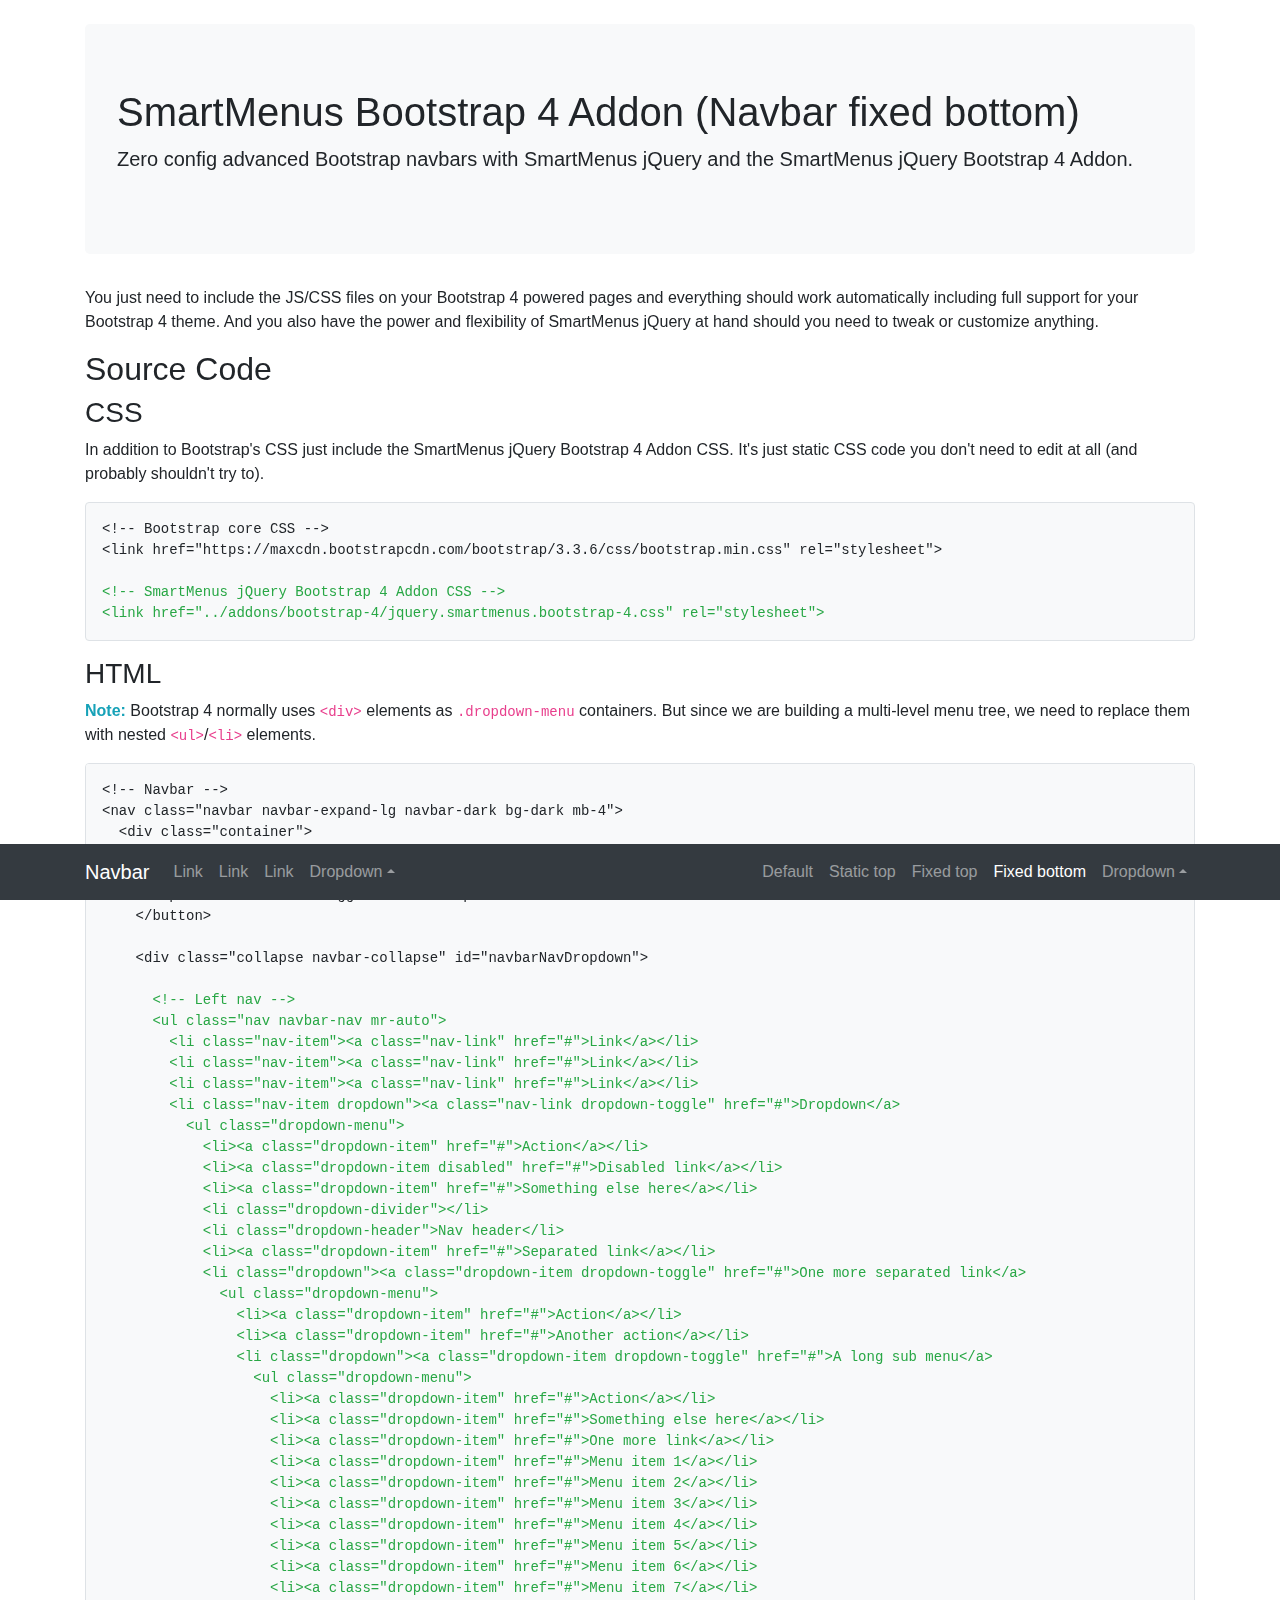
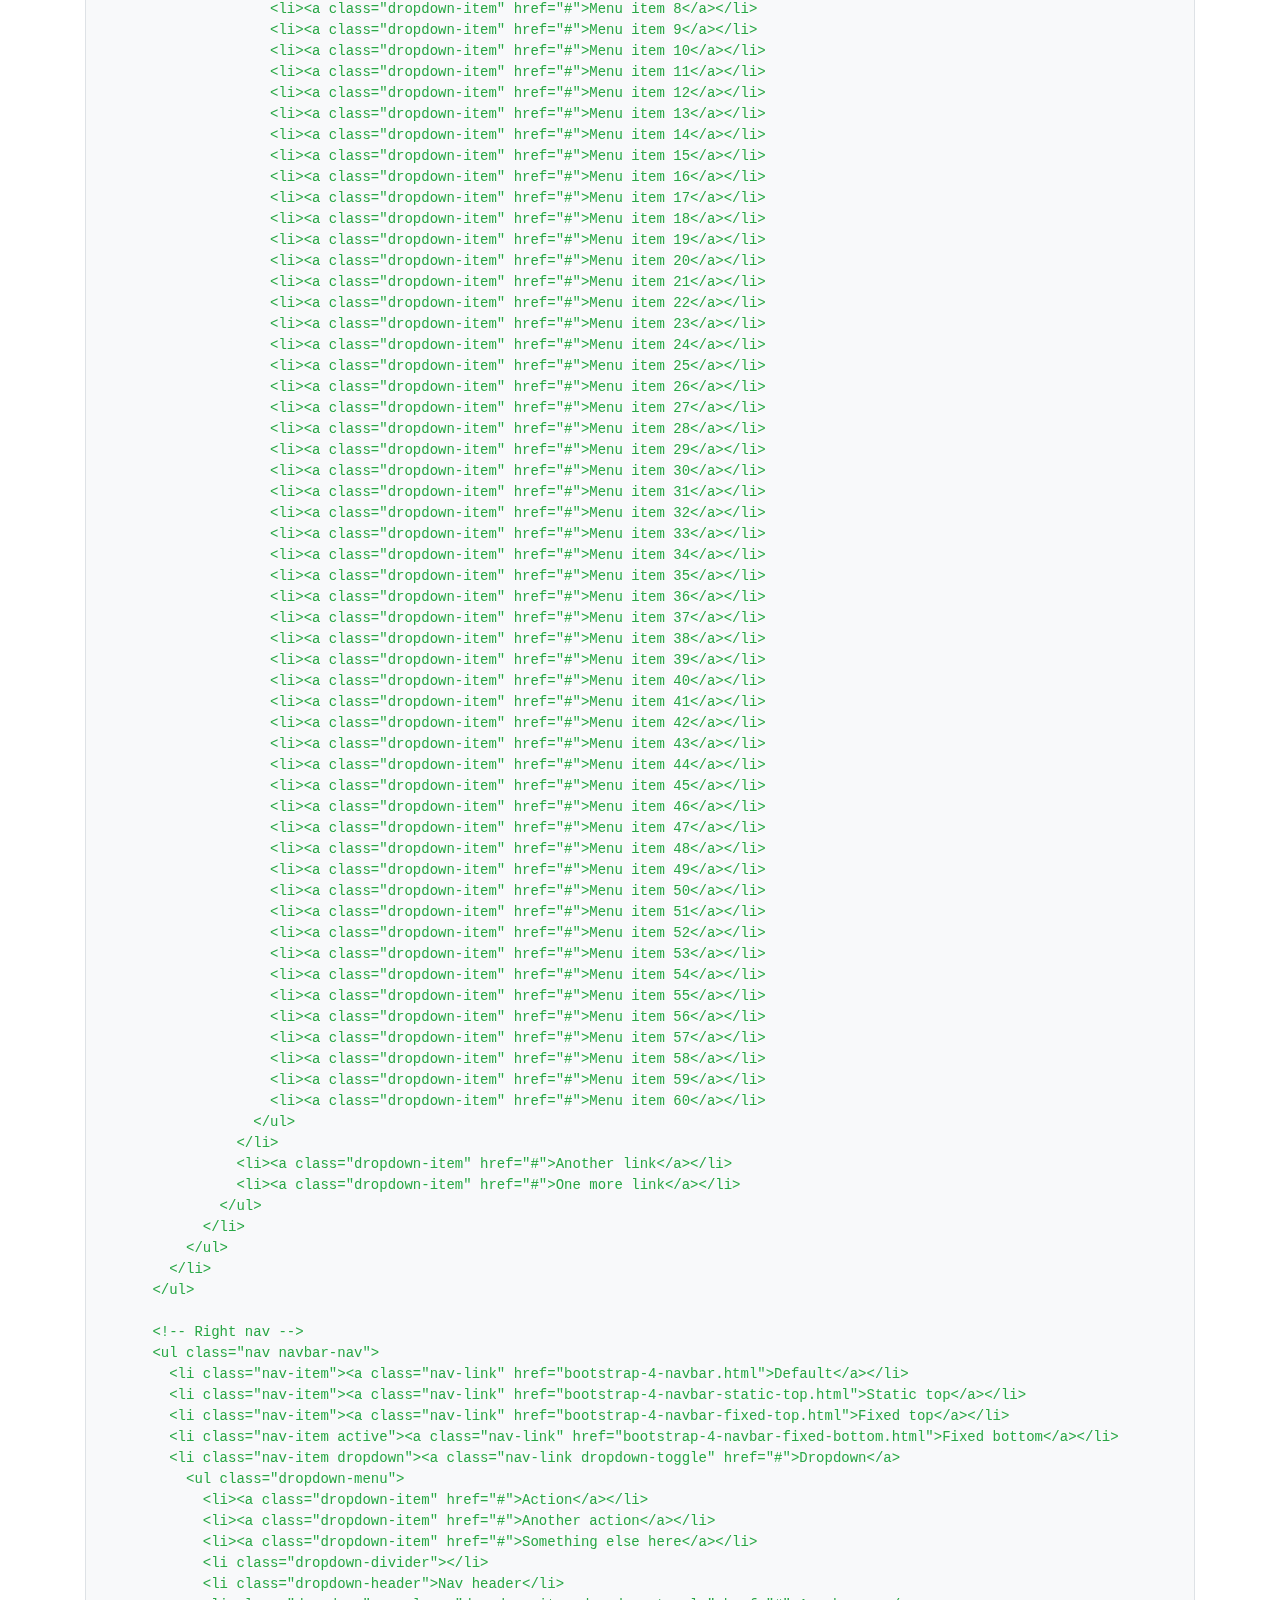
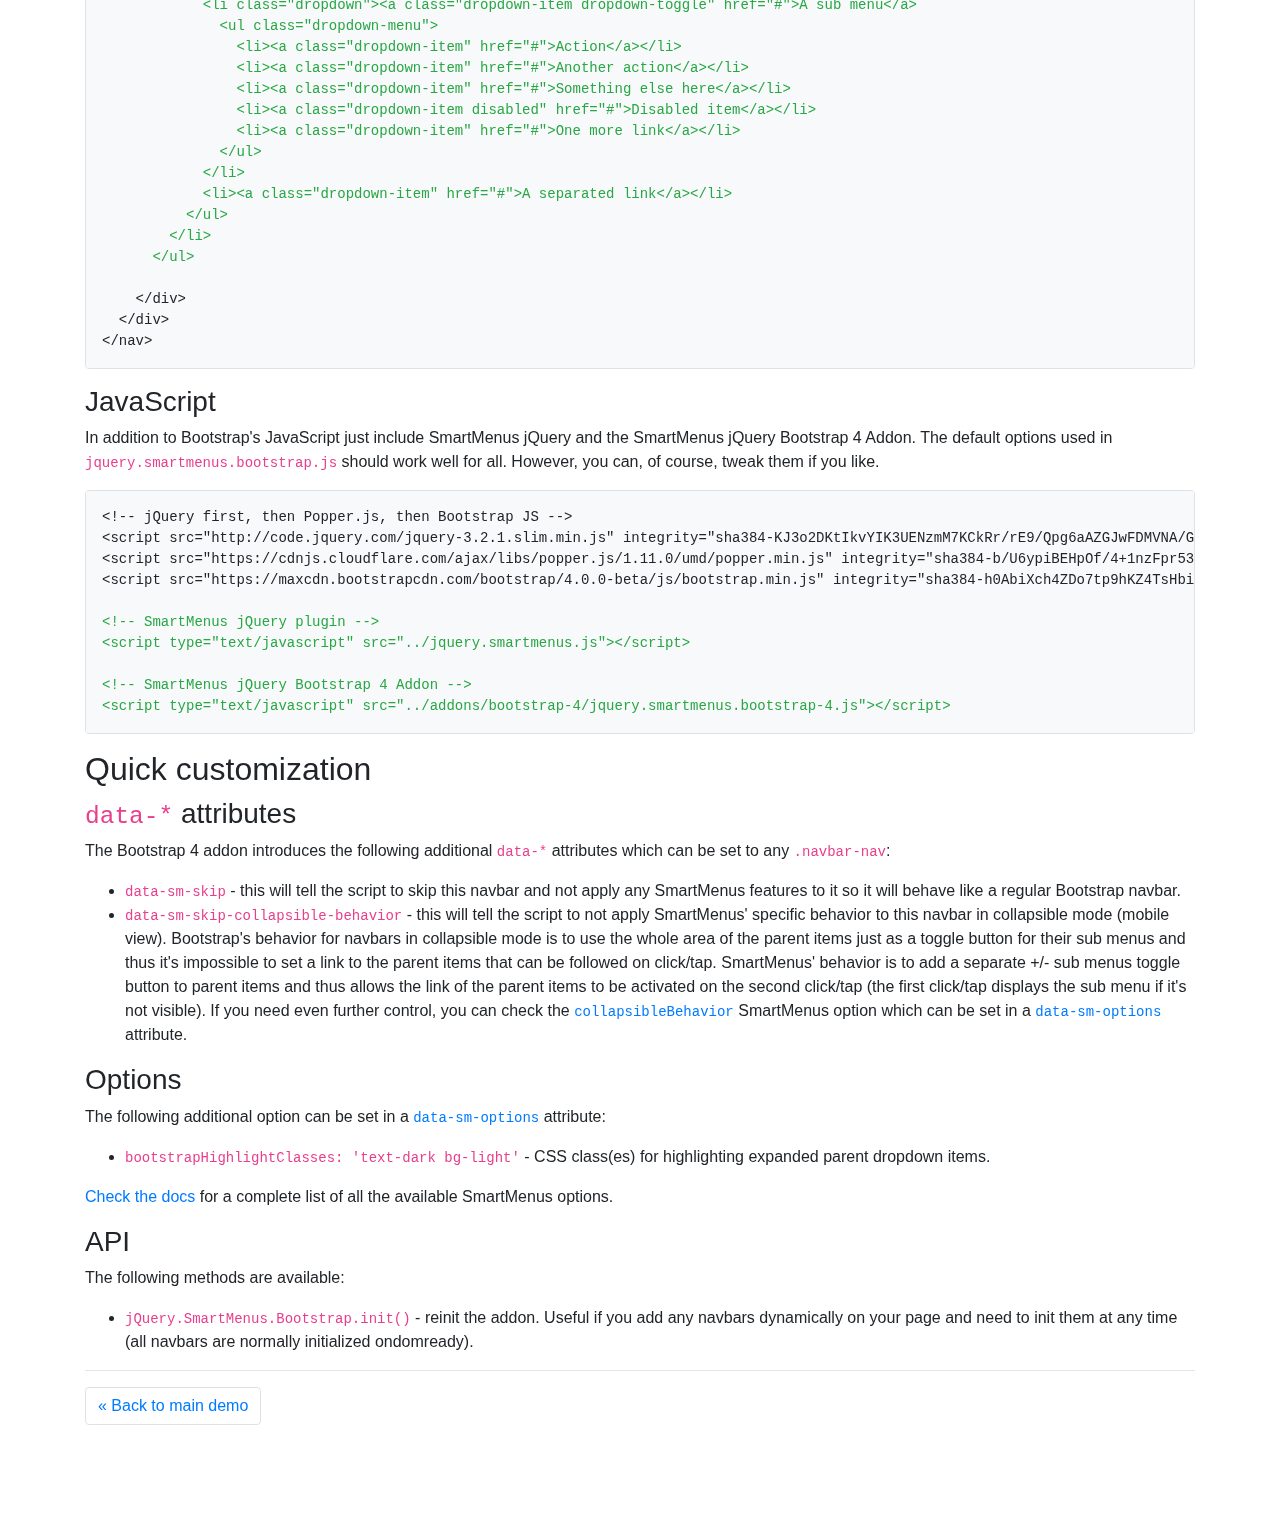
<file: www/smv-110/demo/bootstrap-4-navbar-fixed-bottom.html>
<!DOCTYPE html>
<html lang="en">
  <head>
    <meta charset="utf-8">
    <meta name="viewport" content="width=device-width, initial-scale=1, shrink-to-fit=no">

    <title>SmartMenus jQuery Website Menu - Bootstrap 4 Addon - Navbar fixed bottom</title>




    <!-- Bootstrap core CSS -->
    <link rel="stylesheet" href="https://maxcdn.bootstrapcdn.com/bootstrap/4.0.0-beta/css/bootstrap.min.css">

    <!-- SmartMenus jQuery Bootstrap 4 Addon CSS -->
    <link href="../addons/bootstrap-4/jquery.smartmenus.bootstrap-4.css" rel="stylesheet">




  </head>

  <body style="padding-bottom:80px;">



    <!-- Navbar -->
    <nav class="navbar navbar-expand-lg fixed-bottom navbar-dark bg-dark">
      <div class="container">
        <a class="navbar-brand" href="#">Navbar</a>
        <button class="navbar-toggler" type="button" data-toggle="collapse" data-target="#navbarNavDropdown" aria-controls="navbarSupportedContent" aria-expanded="false" aria-label="Toggle navigation">
          <span class="navbar-toggler-icon"></span>
        </button>

        <div class="collapse navbar-collapse" id="navbarNavDropdown">

          <!-- Left nav -->
          <ul class="nav navbar-nav mr-auto">
            <li class="nav-item"><a class="nav-link" href="#">Link</a></li>
            <li class="nav-item"><a class="nav-link" href="#">Link</a></li>
            <li class="nav-item"><a class="nav-link" href="#">Link</a></li>
            <li class="nav-item dropdown"><a class="nav-link dropdown-toggle" href="#">Dropdown</a>
              <ul class="dropdown-menu">
                <li><a class="dropdown-item" href="#">Action</a></li>
                <li><a class="dropdown-item disabled" href="#">Disabled link</a></li>
                <li><a class="dropdown-item" href="#">Something else here</a></li>
                <li class="dropdown-divider"></li>
                <li class="dropdown-header">Nav header</li>
                <li><a class="dropdown-item" href="#">Separated link</a></li>
                <li class="dropdown"><a class="dropdown-item dropdown-toggle" href="#">One more separated link</a>
                  <ul class="dropdown-menu">
                    <li><a class="dropdown-item" href="#">Action</a></li>
                    <li><a class="dropdown-item" href="#">Another action</a></li>
                    <li class="dropdown"><a class="dropdown-item dropdown-toggle" href="#">A long sub menu</a>
                      <ul class="dropdown-menu">
                        <li><a class="dropdown-item" href="#">Action</a></li>
                        <li><a class="dropdown-item" href="#">Something else here</a></li>
                        <li><a class="dropdown-item" href="#">One more link</a></li>
                        <li><a class="dropdown-item" href="#">Menu item 1</a></li>
                        <li><a class="dropdown-item" href="#">Menu item 2</a></li>
                        <li><a class="dropdown-item" href="#">Menu item 3</a></li>
                        <li><a class="dropdown-item" href="#">Menu item 4</a></li>
                        <li><a class="dropdown-item" href="#">Menu item 5</a></li>
                        <li><a class="dropdown-item" href="#">Menu item 6</a></li>
                        <li><a class="dropdown-item" href="#">Menu item 7</a></li>
                        <li><a class="dropdown-item" href="#">Menu item 8</a></li>
                        <li><a class="dropdown-item" href="#">Menu item 9</a></li>
                        <li><a class="dropdown-item" href="#">Menu item 10</a></li>
                        <li><a class="dropdown-item" href="#">Menu item 11</a></li>
                        <li><a class="dropdown-item" href="#">Menu item 12</a></li>
                        <li><a class="dropdown-item" href="#">Menu item 13</a></li>
                        <li><a class="dropdown-item" href="#">Menu item 14</a></li>
                        <li><a class="dropdown-item" href="#">Menu item 15</a></li>
                        <li><a class="dropdown-item" href="#">Menu item 16</a></li>
                        <li><a class="dropdown-item" href="#">Menu item 17</a></li>
                        <li><a class="dropdown-item" href="#">Menu item 18</a></li>
                        <li><a class="dropdown-item" href="#">Menu item 19</a></li>
                        <li><a class="dropdown-item" href="#">Menu item 20</a></li>
                        <li><a class="dropdown-item" href="#">Menu item 21</a></li>
                        <li><a class="dropdown-item" href="#">Menu item 22</a></li>
                        <li><a class="dropdown-item" href="#">Menu item 23</a></li>
                        <li><a class="dropdown-item" href="#">Menu item 24</a></li>
                        <li><a class="dropdown-item" href="#">Menu item 25</a></li>
                        <li><a class="dropdown-item" href="#">Menu item 26</a></li>
                        <li><a class="dropdown-item" href="#">Menu item 27</a></li>
                        <li><a class="dropdown-item" href="#">Menu item 28</a></li>
                        <li><a class="dropdown-item" href="#">Menu item 29</a></li>
                        <li><a class="dropdown-item" href="#">Menu item 30</a></li>
                        <li><a class="dropdown-item" href="#">Menu item 31</a></li>
                        <li><a class="dropdown-item" href="#">Menu item 32</a></li>
                        <li><a class="dropdown-item" href="#">Menu item 33</a></li>
                        <li><a class="dropdown-item" href="#">Menu item 34</a></li>
                        <li><a class="dropdown-item" href="#">Menu item 35</a></li>
                        <li><a class="dropdown-item" href="#">Menu item 36</a></li>
                        <li><a class="dropdown-item" href="#">Menu item 37</a></li>
                        <li><a class="dropdown-item" href="#">Menu item 38</a></li>
                        <li><a class="dropdown-item" href="#">Menu item 39</a></li>
                        <li><a class="dropdown-item" href="#">Menu item 40</a></li>
                        <li><a class="dropdown-item" href="#">Menu item 41</a></li>
                        <li><a class="dropdown-item" href="#">Menu item 42</a></li>
                        <li><a class="dropdown-item" href="#">Menu item 43</a></li>
                        <li><a class="dropdown-item" href="#">Menu item 44</a></li>
                        <li><a class="dropdown-item" href="#">Menu item 45</a></li>
                        <li><a class="dropdown-item" href="#">Menu item 46</a></li>
                        <li><a class="dropdown-item" href="#">Menu item 47</a></li>
                        <li><a class="dropdown-item" href="#">Menu item 48</a></li>
                        <li><a class="dropdown-item" href="#">Menu item 49</a></li>
                        <li><a class="dropdown-item" href="#">Menu item 50</a></li>
                        <li><a class="dropdown-item" href="#">Menu item 51</a></li>
                        <li><a class="dropdown-item" href="#">Menu item 52</a></li>
                        <li><a class="dropdown-item" href="#">Menu item 53</a></li>
                        <li><a class="dropdown-item" href="#">Menu item 54</a></li>
                        <li><a class="dropdown-item" href="#">Menu item 55</a></li>
                        <li><a class="dropdown-item" href="#">Menu item 56</a></li>
                        <li><a class="dropdown-item" href="#">Menu item 57</a></li>
                        <li><a class="dropdown-item" href="#">Menu item 58</a></li>
                        <li><a class="dropdown-item" href="#">Menu item 59</a></li>
                        <li><a class="dropdown-item" href="#">Menu item 60</a></li>
                      </ul>
                    </li>
                    <li><a class="dropdown-item" href="#">Another link</a></li>
                    <li><a class="dropdown-item" href="#">One more link</a></li>
                  </ul>
                </li>
              </ul>
            </li>
          </ul>

          <!-- Right nav -->
          <ul class="nav navbar-nav">
            <li class="nav-item"><a class="nav-link" href="bootstrap-4-navbar.html">Default</a></li>
            <li class="nav-item"><a class="nav-link" href="bootstrap-4-navbar-static-top.html">Static top</a></li>
            <li class="nav-item"><a class="nav-link" href="bootstrap-4-navbar-fixed-top.html">Fixed top</a></li>
            <li class="nav-item active"><a class="nav-link" href="bootstrap-4-navbar-fixed-bottom.html">Fixed bottom</a></li>
            <li class="nav-item dropdown"><a class="nav-link dropdown-toggle" href="#">Dropdown</a>
              <ul class="dropdown-menu">
                <li><a class="dropdown-item" href="#">Action</a></li>
                <li><a class="dropdown-item" href="#">Another action</a></li>
                <li><a class="dropdown-item" href="#">Something else here</a></li>
                <li class="dropdown-divider"></li>
                <li class="dropdown-header">Nav header</li>
                <li class="dropdown"><a class="dropdown-item dropdown-toggle" href="#">A sub menu</a>
                  <ul class="dropdown-menu">
                    <li><a class="dropdown-item" href="#">Action</a></li>
                    <li><a class="dropdown-item" href="#">Another action</a></li>
                    <li><a class="dropdown-item" href="#">Something else here</a></li>
                    <li><a class="dropdown-item disabled" href="#">Disabled item</a></li>
                    <li><a class="dropdown-item" href="#">One more link</a></li>
                  </ul>
                </li>
                <li><a class="dropdown-item" href="#">A separated link</a></li>
              </ul>
            </li>
          </ul>

        </div>
      </div>
    </nav>



    <div class="container pt-4">

      <div class="jumbotron bg-light">
        <h1>SmartMenus Bootstrap 4 Addon (Navbar fixed bottom)</h1>
        <p class="lead">Zero config advanced Bootstrap navbars with SmartMenus jQuery and the SmartMenus jQuery Bootstrap 4 Addon.</p>
      </div>

      <p>You just need to include the JS/CSS files on your Bootstrap 4 powered pages and everything should work automatically including full support for your Bootstrap 4 theme. And you also have the power and flexibility of SmartMenus jQuery at hand should you need to tweak or customize anything.</p>

      <h2>Source Code</h2>

      <h3>CSS</h3>
      <p>In addition to Bootstrap's CSS just include the SmartMenus jQuery Bootstrap 4 Addon CSS. It's just static CSS code you don't need to edit at all (and probably shouldn't try to).</p>
      <pre class="border rounded p-3 bg-light">&lt;!-- Bootstrap core CSS -->
&lt;link href="https://maxcdn.bootstrapcdn.com/bootstrap/3.3.6/css/bootstrap.min.css" rel="stylesheet">

<span class="text-success">&lt;!-- SmartMenus jQuery Bootstrap 4 Addon CSS -->
&lt;link href="../addons/bootstrap-4/jquery.smartmenus.bootstrap-4.css" rel="stylesheet"></span></pre>

      <h3>HTML</h3>
      <p><strong class="text-info">Note:</strong> Bootstrap 4 normally uses <code>&lt;div></code> elements as <code>.dropdown-menu</code> containers. But since we are building a multi-level menu tree, we need to replace them with nested <code>&lt;ul></code>/<code>&lt;li></code> elements.</p>
      <pre class="border rounded p-3 bg-light">&lt;!-- Navbar -->
&lt;nav class="navbar navbar-expand-lg navbar-dark bg-dark mb-4">
  &lt;div class="container">
    &lt;a class="navbar-brand" href="#">Navbar&lt;/a>
    &lt;button class="navbar-toggler" type="button" data-toggle="collapse" data-target="#navbarNavDropdown" aria-controls="navbarSupportedContent" aria-expanded="false" aria-label="Toggle navigation">
      &lt;span class="navbar-toggler-icon">&lt;/span>
    &lt;/button>

    &lt;div class="collapse navbar-collapse" id="navbarNavDropdown">
  <span class="text-success">
      &lt;!-- Left nav -->
      &lt;ul class="nav navbar-nav mr-auto">
        &lt;li class="nav-item">&lt;a class="nav-link" href="#">Link&lt;/a>&lt;/li>
        &lt;li class="nav-item">&lt;a class="nav-link" href="#">Link&lt;/a>&lt;/li>
        &lt;li class="nav-item">&lt;a class="nav-link" href="#">Link&lt;/a>&lt;/li>
        &lt;li class="nav-item dropdown">&lt;a class="nav-link dropdown-toggle" href="#">Dropdown&lt;/a>
          &lt;ul class="dropdown-menu">
            &lt;li>&lt;a class="dropdown-item" href="#">Action&lt;/a>&lt;/li>
            &lt;li>&lt;a class="dropdown-item disabled" href="#">Disabled link&lt;/a>&lt;/li>
            &lt;li>&lt;a class="dropdown-item" href="#">Something else here&lt;/a>&lt;/li>
            &lt;li class="dropdown-divider">&lt;/li>
            &lt;li class="dropdown-header">Nav header&lt;/li>
            &lt;li>&lt;a class="dropdown-item" href="#">Separated link&lt;/a>&lt;/li>
            &lt;li class="dropdown">&lt;a class="dropdown-item dropdown-toggle" href="#">One more separated link&lt;/a>
              &lt;ul class="dropdown-menu">
                &lt;li>&lt;a class="dropdown-item" href="#">Action&lt;/a>&lt;/li>
                &lt;li>&lt;a class="dropdown-item" href="#">Another action&lt;/a>&lt;/li>
                &lt;li class="dropdown">&lt;a class="dropdown-item dropdown-toggle" href="#">A long sub menu&lt;/a>
                  &lt;ul class="dropdown-menu">
                    &lt;li>&lt;a class="dropdown-item" href="#">Action&lt;/a>&lt;/li>
                    &lt;li>&lt;a class="dropdown-item" href="#">Something else here&lt;/a>&lt;/li>
                    &lt;li>&lt;a class="dropdown-item" href="#">One more link&lt;/a>&lt;/li>
                    &lt;li>&lt;a class="dropdown-item" href="#">Menu item 1&lt;/a>&lt;/li>
                    &lt;li>&lt;a class="dropdown-item" href="#">Menu item 2&lt;/a>&lt;/li>
                    &lt;li>&lt;a class="dropdown-item" href="#">Menu item 3&lt;/a>&lt;/li>
                    &lt;li>&lt;a class="dropdown-item" href="#">Menu item 4&lt;/a>&lt;/li>
                    &lt;li>&lt;a class="dropdown-item" href="#">Menu item 5&lt;/a>&lt;/li>
                    &lt;li>&lt;a class="dropdown-item" href="#">Menu item 6&lt;/a>&lt;/li>
                    &lt;li>&lt;a class="dropdown-item" href="#">Menu item 7&lt;/a>&lt;/li>
                    &lt;li>&lt;a class="dropdown-item" href="#">Menu item 8&lt;/a>&lt;/li>
                    &lt;li>&lt;a class="dropdown-item" href="#">Menu item 9&lt;/a>&lt;/li>
                    &lt;li>&lt;a class="dropdown-item" href="#">Menu item 10&lt;/a>&lt;/li>
                    &lt;li>&lt;a class="dropdown-item" href="#">Menu item 11&lt;/a>&lt;/li>
                    &lt;li>&lt;a class="dropdown-item" href="#">Menu item 12&lt;/a>&lt;/li>
                    &lt;li>&lt;a class="dropdown-item" href="#">Menu item 13&lt;/a>&lt;/li>
                    &lt;li>&lt;a class="dropdown-item" href="#">Menu item 14&lt;/a>&lt;/li>
                    &lt;li>&lt;a class="dropdown-item" href="#">Menu item 15&lt;/a>&lt;/li>
                    &lt;li>&lt;a class="dropdown-item" href="#">Menu item 16&lt;/a>&lt;/li>
                    &lt;li>&lt;a class="dropdown-item" href="#">Menu item 17&lt;/a>&lt;/li>
                    &lt;li>&lt;a class="dropdown-item" href="#">Menu item 18&lt;/a>&lt;/li>
                    &lt;li>&lt;a class="dropdown-item" href="#">Menu item 19&lt;/a>&lt;/li>
                    &lt;li>&lt;a class="dropdown-item" href="#">Menu item 20&lt;/a>&lt;/li>
                    &lt;li>&lt;a class="dropdown-item" href="#">Menu item 21&lt;/a>&lt;/li>
                    &lt;li>&lt;a class="dropdown-item" href="#">Menu item 22&lt;/a>&lt;/li>
                    &lt;li>&lt;a class="dropdown-item" href="#">Menu item 23&lt;/a>&lt;/li>
                    &lt;li>&lt;a class="dropdown-item" href="#">Menu item 24&lt;/a>&lt;/li>
                    &lt;li>&lt;a class="dropdown-item" href="#">Menu item 25&lt;/a>&lt;/li>
                    &lt;li>&lt;a class="dropdown-item" href="#">Menu item 26&lt;/a>&lt;/li>
                    &lt;li>&lt;a class="dropdown-item" href="#">Menu item 27&lt;/a>&lt;/li>
                    &lt;li>&lt;a class="dropdown-item" href="#">Menu item 28&lt;/a>&lt;/li>
                    &lt;li>&lt;a class="dropdown-item" href="#">Menu item 29&lt;/a>&lt;/li>
                    &lt;li>&lt;a class="dropdown-item" href="#">Menu item 30&lt;/a>&lt;/li>
                    &lt;li>&lt;a class="dropdown-item" href="#">Menu item 31&lt;/a>&lt;/li>
                    &lt;li>&lt;a class="dropdown-item" href="#">Menu item 32&lt;/a>&lt;/li>
                    &lt;li>&lt;a class="dropdown-item" href="#">Menu item 33&lt;/a>&lt;/li>
                    &lt;li>&lt;a class="dropdown-item" href="#">Menu item 34&lt;/a>&lt;/li>
                    &lt;li>&lt;a class="dropdown-item" href="#">Menu item 35&lt;/a>&lt;/li>
                    &lt;li>&lt;a class="dropdown-item" href="#">Menu item 36&lt;/a>&lt;/li>
                    &lt;li>&lt;a class="dropdown-item" href="#">Menu item 37&lt;/a>&lt;/li>
                    &lt;li>&lt;a class="dropdown-item" href="#">Menu item 38&lt;/a>&lt;/li>
                    &lt;li>&lt;a class="dropdown-item" href="#">Menu item 39&lt;/a>&lt;/li>
                    &lt;li>&lt;a class="dropdown-item" href="#">Menu item 40&lt;/a>&lt;/li>
                    &lt;li>&lt;a class="dropdown-item" href="#">Menu item 41&lt;/a>&lt;/li>
                    &lt;li>&lt;a class="dropdown-item" href="#">Menu item 42&lt;/a>&lt;/li>
                    &lt;li>&lt;a class="dropdown-item" href="#">Menu item 43&lt;/a>&lt;/li>
                    &lt;li>&lt;a class="dropdown-item" href="#">Menu item 44&lt;/a>&lt;/li>
                    &lt;li>&lt;a class="dropdown-item" href="#">Menu item 45&lt;/a>&lt;/li>
                    &lt;li>&lt;a class="dropdown-item" href="#">Menu item 46&lt;/a>&lt;/li>
                    &lt;li>&lt;a class="dropdown-item" href="#">Menu item 47&lt;/a>&lt;/li>
                    &lt;li>&lt;a class="dropdown-item" href="#">Menu item 48&lt;/a>&lt;/li>
                    &lt;li>&lt;a class="dropdown-item" href="#">Menu item 49&lt;/a>&lt;/li>
                    &lt;li>&lt;a class="dropdown-item" href="#">Menu item 50&lt;/a>&lt;/li>
                    &lt;li>&lt;a class="dropdown-item" href="#">Menu item 51&lt;/a>&lt;/li>
                    &lt;li>&lt;a class="dropdown-item" href="#">Menu item 52&lt;/a>&lt;/li>
                    &lt;li>&lt;a class="dropdown-item" href="#">Menu item 53&lt;/a>&lt;/li>
                    &lt;li>&lt;a class="dropdown-item" href="#">Menu item 54&lt;/a>&lt;/li>
                    &lt;li>&lt;a class="dropdown-item" href="#">Menu item 55&lt;/a>&lt;/li>
                    &lt;li>&lt;a class="dropdown-item" href="#">Menu item 56&lt;/a>&lt;/li>
                    &lt;li>&lt;a class="dropdown-item" href="#">Menu item 57&lt;/a>&lt;/li>
                    &lt;li>&lt;a class="dropdown-item" href="#">Menu item 58&lt;/a>&lt;/li>
                    &lt;li>&lt;a class="dropdown-item" href="#">Menu item 59&lt;/a>&lt;/li>
                    &lt;li>&lt;a class="dropdown-item" href="#">Menu item 60&lt;/a>&lt;/li>
                  &lt;/ul>
                &lt;/li>
                &lt;li>&lt;a class="dropdown-item" href="#">Another link&lt;/a>&lt;/li>
                &lt;li>&lt;a class="dropdown-item" href="#">One more link&lt;/a>&lt;/li>
              &lt;/ul>
            &lt;/li>
          &lt;/ul>
        &lt;/li>
      &lt;/ul>

      &lt;!-- Right nav -->
      &lt;ul class="nav navbar-nav">
        &lt;li class="nav-item">&lt;a class="nav-link" href="bootstrap-4-navbar.html">Default&lt;/a>&lt;/li>
        &lt;li class="nav-item">&lt;a class="nav-link" href="bootstrap-4-navbar-static-top.html">Static top&lt;/a>&lt;/li>
        &lt;li class="nav-item">&lt;a class="nav-link" href="bootstrap-4-navbar-fixed-top.html">Fixed top&lt;/a>&lt;/li>
        &lt;li class="nav-item active">&lt;a class="nav-link" href="bootstrap-4-navbar-fixed-bottom.html">Fixed bottom&lt;/a>&lt;/li>
        &lt;li class="nav-item dropdown">&lt;a class="nav-link dropdown-toggle" href="#">Dropdown&lt;/a>
          &lt;ul class="dropdown-menu">
            &lt;li>&lt;a class="dropdown-item" href="#">Action&lt;/a>&lt;/li>
            &lt;li>&lt;a class="dropdown-item" href="#">Another action&lt;/a>&lt;/li>
            &lt;li>&lt;a class="dropdown-item" href="#">Something else here&lt;/a>&lt;/li>
            &lt;li class="dropdown-divider">&lt;/li>
            &lt;li class="dropdown-header">Nav header&lt;/li>
            &lt;li class="dropdown">&lt;a class="dropdown-item dropdown-toggle" href="#">A sub menu&lt;/a>
              &lt;ul class="dropdown-menu">
                &lt;li>&lt;a class="dropdown-item" href="#">Action&lt;/a>&lt;/li>
                &lt;li>&lt;a class="dropdown-item" href="#">Another action&lt;/a>&lt;/li>
                &lt;li>&lt;a class="dropdown-item" href="#">Something else here&lt;/a>&lt;/li>
                &lt;li>&lt;a class="dropdown-item disabled" href="#">Disabled item&lt;/a>&lt;/li>
                &lt;li>&lt;a class="dropdown-item" href="#">One more link&lt;/a>&lt;/li>
              &lt;/ul>
            &lt;/li>
            &lt;li>&lt;a class="dropdown-item" href="#">A separated link&lt;/a>&lt;/li>
          &lt;/ul>
        &lt;/li>
      &lt;/ul>
  </span>
    &lt;/div>
  &lt;/div>
&lt;/nav></pre>

      <h3>JavaScript</h3>
      <p>In addition to Bootstrap's JavaScript just include SmartMenus jQuery and the SmartMenus jQuery Bootstrap 4 Addon. The default options used in <code>jquery.smartmenus.bootstrap.js</code> should work well for all. However, you can, of course, tweak them if you like.</p>
      <pre class="border rounded p-3 bg-light">&lt;!-- jQuery first, then Popper.js, then Bootstrap JS -->
&lt;script src="http://code.jquery.com/jquery-3.2.1.slim.min.js" integrity="sha384-KJ3o2DKtIkvYIK3UENzmM7KCkRr/rE9/Qpg6aAZGJwFDMVNA/GpGFF93hXpG5KkN" crossorigin="anonymous">&lt;/script>
&lt;script src="https://cdnjs.cloudflare.com/ajax/libs/popper.js/1.11.0/umd/popper.min.js" integrity="sha384-b/U6ypiBEHpOf/4+1nzFpr53nxSS+GLCkfwBdFNTxtclqqenISfwAzpKaMNFNmj4" crossorigin="anonymous">&lt;/script>
&lt;script src="https://maxcdn.bootstrapcdn.com/bootstrap/4.0.0-beta/js/bootstrap.min.js" integrity="sha384-h0AbiXch4ZDo7tp9hKZ4TsHbi047NrKGLO3SEJAg45jXxnGIfYzk4Si90RDIqNm1" crossorigin="anonymous">&lt;/script>

<span class="text-success">&lt;!-- SmartMenus jQuery plugin -->
&lt;script type="text/javascript" src="../jquery.smartmenus.js">&lt;/script>

&lt;!-- SmartMenus jQuery Bootstrap 4 Addon -->
&lt;script type="text/javascript" src="../addons/bootstrap-4/jquery.smartmenus.bootstrap-4.js">&lt;/script></span></pre>

      <h2>Quick customization</h2>

      <h3><code>data-*</code> attributes</h3>
      <p>The Bootstrap 4 addon introduces the following additional <code>data-*</code> attributes which can be set to any <code>.navbar-nav</code>:</p>
      <ul>
        <li><code>data-sm-skip</code> - this will tell the script to skip this navbar and not apply any SmartMenus features to it so it will behave like a regular Bootstrap navbar.</li>
        <li><code>data-sm-skip-collapsible-behavior</code> - this will tell the script to not apply SmartMenus' specific behavior to this navbar in collapsible mode (mobile view). Bootstrap's behavior for navbars in collapsible mode is to use the whole area of the parent items just as a toggle button for their sub menus and thus it's impossible to set a link to the parent items that can be followed on click/tap. SmartMenus' behavior is to add a separate +/- sub menus toggle button to parent items and thus allows the link of the parent items to be activated on the second click/tap (the first click/tap displays the sub menu if it's not visible). If you need even further control, you can check the <a href="https://www.smartmenus.org/docs/#collapsibleBehavior"><code>collapsibleBehavior</code></a> SmartMenus option which can be set in a <a href="https://www.smartmenus.org/docs/#data-sm-options"><code>data-sm-options</code></a> attribute.</li>
      </ul>

      <h3>Options</h3>
      <p>The following additional option can be set in a <a href="https://www.smartmenus.org/docs/#data-sm-options"><code>data-sm-options</code></a> attribute:</p>
      <ul>
        <li><code>bootstrapHighlightClasses: 'text-dark bg-light'</code> - CSS class(es) for highlighting expanded parent dropdown items.</li>
      </ul>
      <p><a href="https://www.smartmenus.org/docs/#options">Check the docs</a> for a complete list of all the available SmartMenus options.</p>

      <h3>API</h3>
      <p>The following methods are available:</p>
      <ul>
        <li><code>jQuery.SmartMenus.Bootstrap.init()</code> - reinit the addon. Useful if you add any navbars dynamically on your page and need to init them at any time (all navbars are normally initialized ondomready).</li>
      </ul>

      <hr />

      <ul class="pagination">
        <li class="page-item"><a class="page-link" href="index.html">&laquo; Back to main demo</a></li>
      </ul>

    </div> <!-- /container -->




    <!-- jQuery first, then Popper.js, then Bootstrap JS -->
    <script src="https://code.jquery.com/jquery-3.2.1.slim.min.js" integrity="sha384-KJ3o2DKtIkvYIK3UENzmM7KCkRr/rE9/Qpg6aAZGJwFDMVNA/GpGFF93hXpG5KkN" crossorigin="anonymous"></script>
    <script src="https://cdnjs.cloudflare.com/ajax/libs/popper.js/1.11.0/umd/popper.min.js" integrity="sha384-b/U6ypiBEHpOf/4+1nzFpr53nxSS+GLCkfwBdFNTxtclqqenISfwAzpKaMNFNmj4" crossorigin="anonymous"></script>
    <script src="https://maxcdn.bootstrapcdn.com/bootstrap/4.0.0-beta/js/bootstrap.min.js" integrity="sha384-h0AbiXch4ZDo7tp9hKZ4TsHbi047NrKGLO3SEJAg45jXxnGIfYzk4Si90RDIqNm1" crossorigin="anonymous"></script>

    <!-- SmartMenus jQuery plugin -->
    <script type="text/javascript" src="../jquery.smartmenus.js"></script>

    <!-- SmartMenus jQuery Bootstrap 4 Addon -->
    <script type="text/javascript" src="../addons/bootstrap-4/jquery.smartmenus.bootstrap-4.js"></script>




  </body>
</html>
</file>
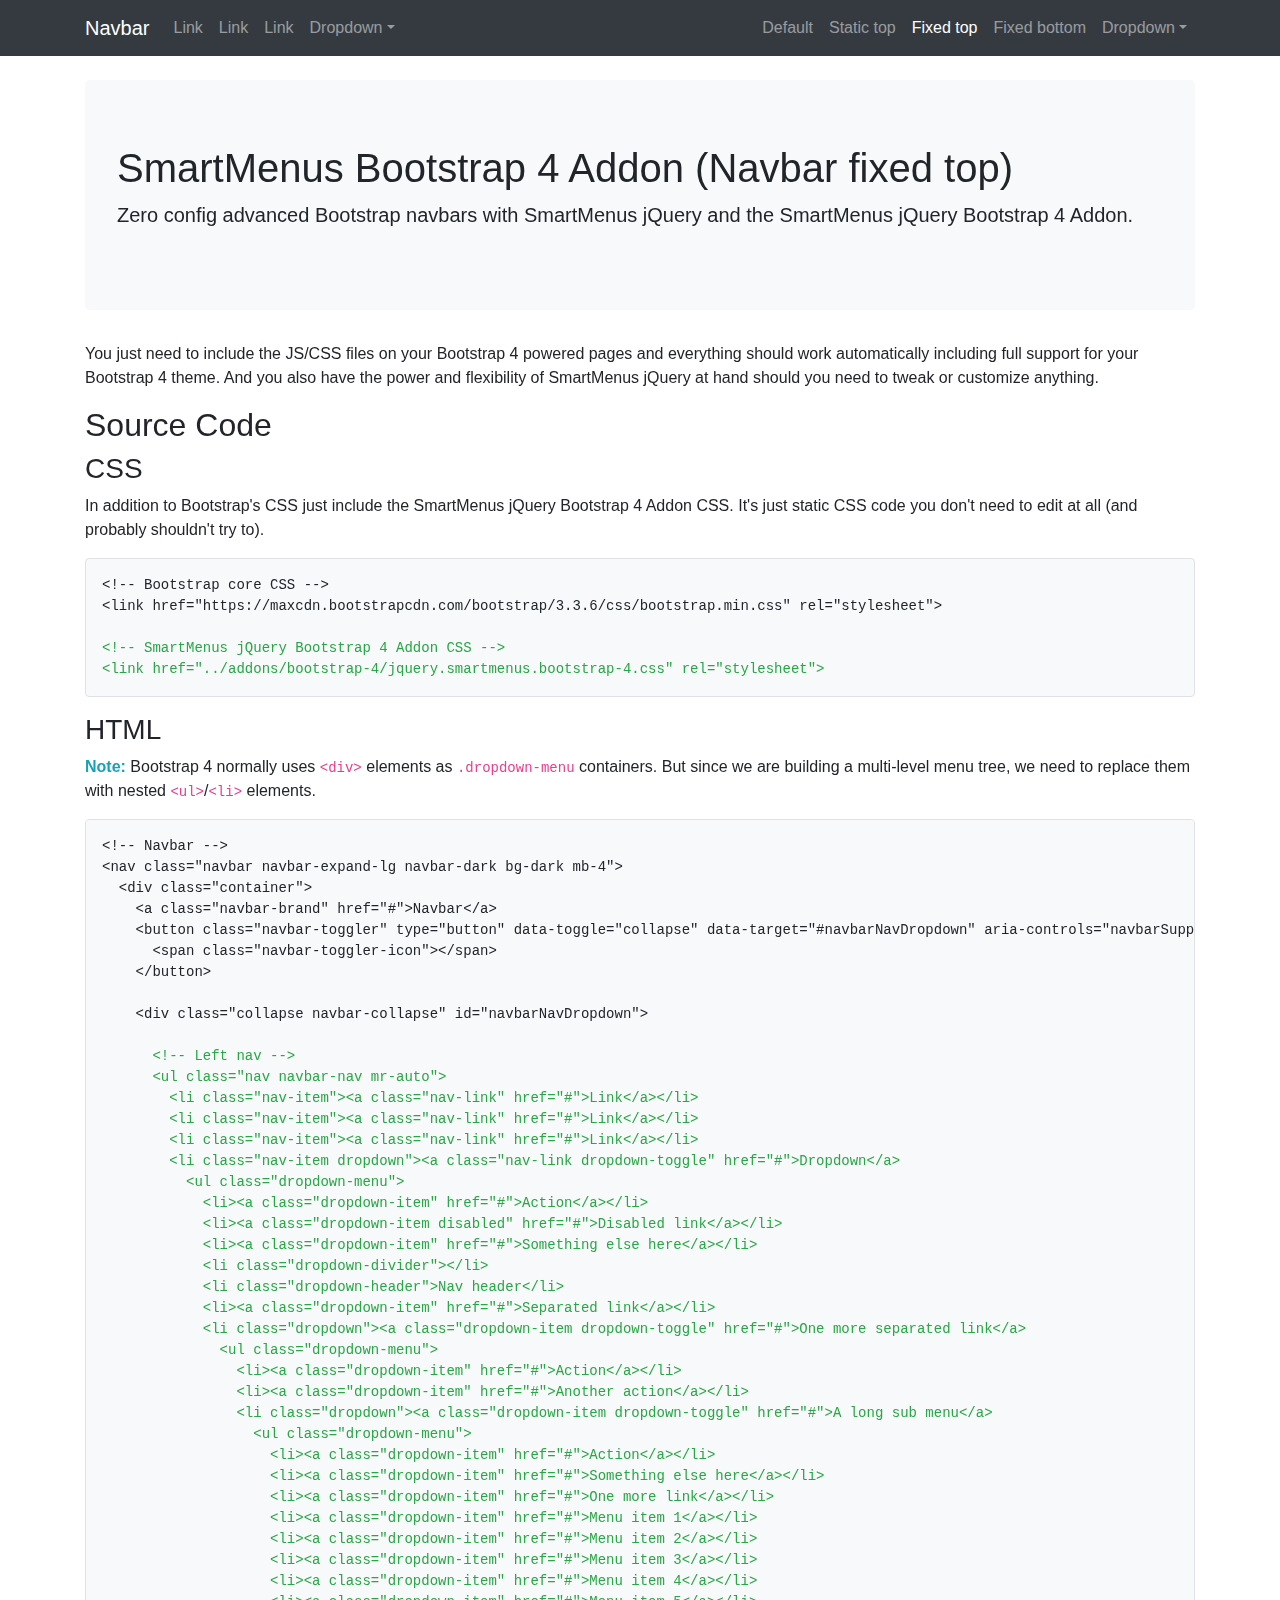
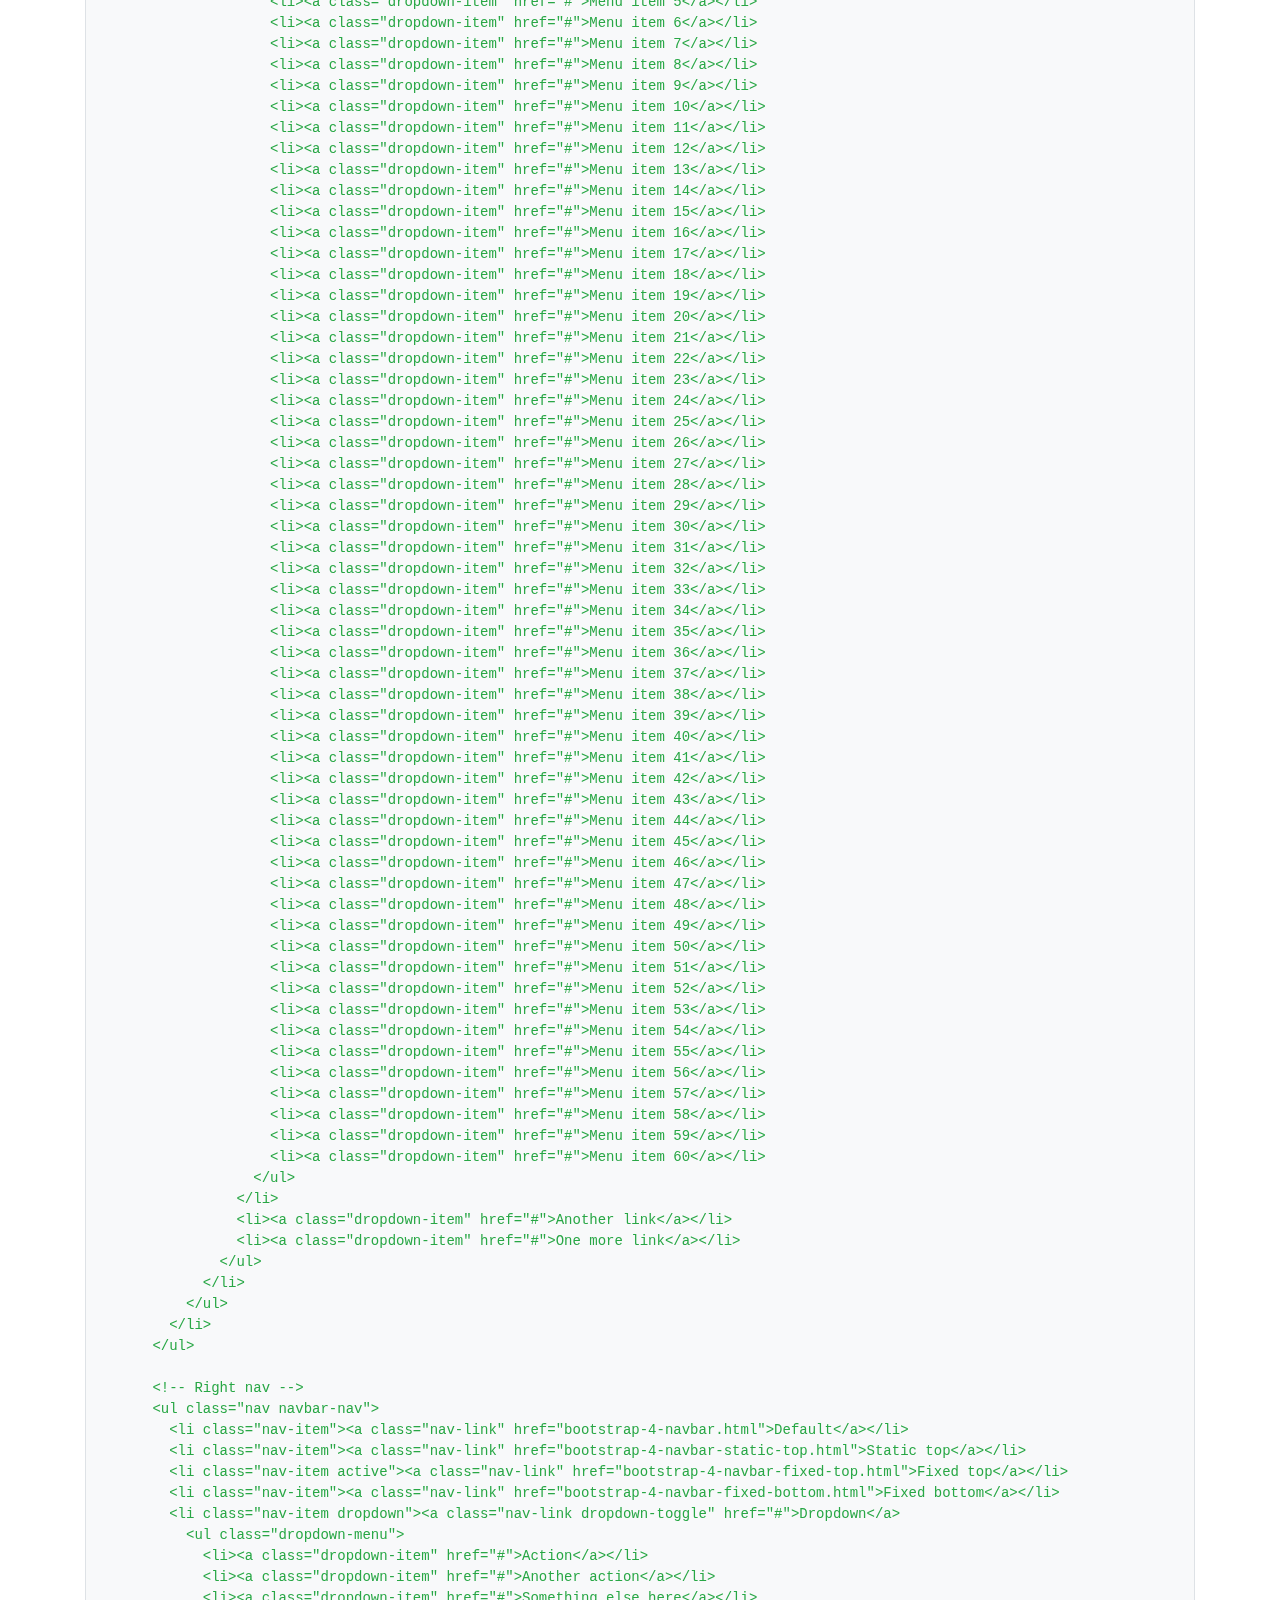
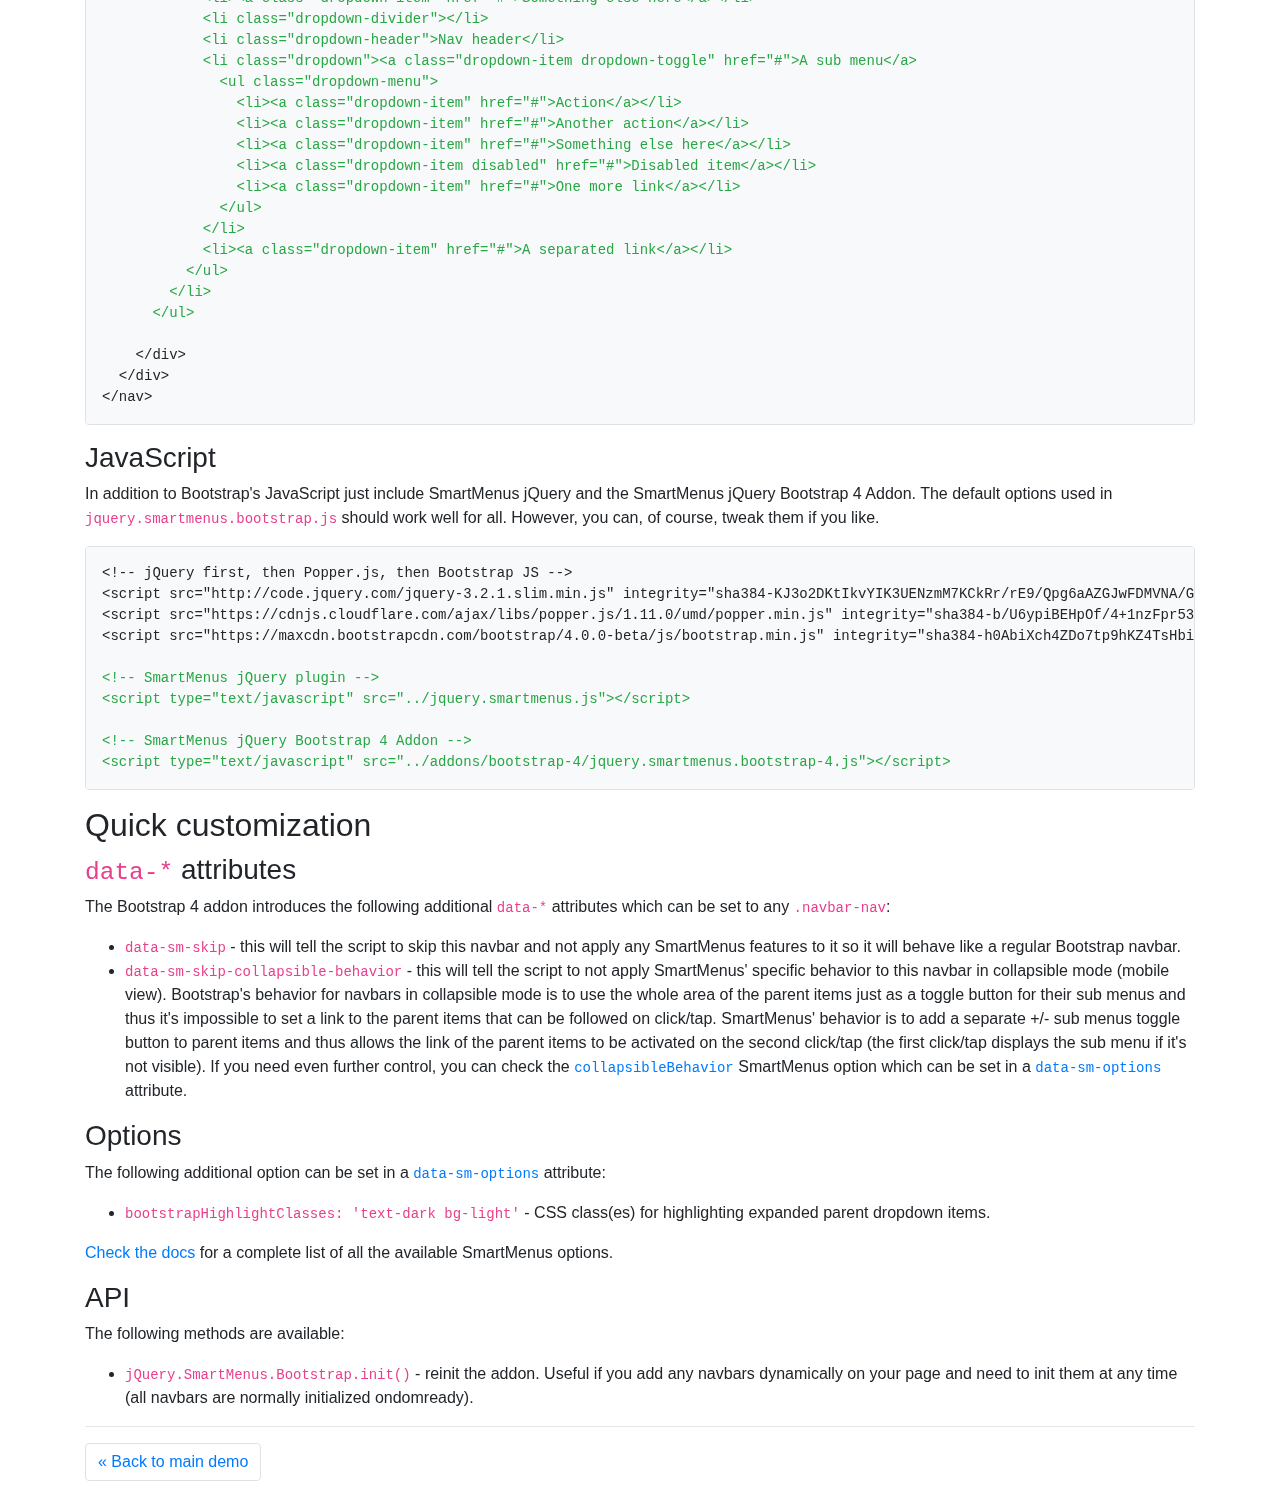
<file: www/smv-110/demo/bootstrap-4-navbar-fixed-top.html>
<!DOCTYPE html>
<html lang="en">
  <head>
    <meta charset="utf-8">
    <meta name="viewport" content="width=device-width, initial-scale=1, shrink-to-fit=no">

    <title>SmartMenus jQuery Website Menu - Bootstrap 4 Addon - Navbar fixed top</title>




    <!-- Bootstrap core CSS -->
    <link rel="stylesheet" href="https://maxcdn.bootstrapcdn.com/bootstrap/4.0.0-beta/css/bootstrap.min.css">

    <!-- SmartMenus jQuery Bootstrap 4 Addon CSS -->
    <link href="../addons/bootstrap-4/jquery.smartmenus.bootstrap-4.css" rel="stylesheet">




  </head>

  <body style="padding-top:80px;">



    <!-- Navbar -->
    <nav class="navbar navbar-expand-lg fixed-top navbar-dark bg-dark">
      <div class="container">
        <a class="navbar-brand" href="#">Navbar</a>
        <button class="navbar-toggler" type="button" data-toggle="collapse" data-target="#navbarNavDropdown" aria-controls="navbarSupportedContent" aria-expanded="false" aria-label="Toggle navigation">
          <span class="navbar-toggler-icon"></span>
        </button>

        <div class="collapse navbar-collapse" id="navbarNavDropdown">

          <!-- Left nav -->
          <ul class="nav navbar-nav mr-auto">
            <li class="nav-item"><a class="nav-link" href="#">Link</a></li>
            <li class="nav-item"><a class="nav-link" href="#">Link</a></li>
            <li class="nav-item"><a class="nav-link" href="#">Link</a></li>
            <li class="nav-item dropdown"><a class="nav-link dropdown-toggle" href="#">Dropdown</a>
              <ul class="dropdown-menu">
                <li><a class="dropdown-item" href="#">Action</a></li>
                <li><a class="dropdown-item disabled" href="#">Disabled link</a></li>
                <li><a class="dropdown-item" href="#">Something else here</a></li>
                <li class="dropdown-divider"></li>
                <li class="dropdown-header">Nav header</li>
                <li><a class="dropdown-item" href="#">Separated link</a></li>
                <li class="dropdown"><a class="dropdown-item dropdown-toggle" href="#">One more separated link</a>
                  <ul class="dropdown-menu">
                    <li><a class="dropdown-item" href="#">Action</a></li>
                    <li><a class="dropdown-item" href="#">Another action</a></li>
                    <li class="dropdown"><a class="dropdown-item dropdown-toggle" href="#">A long sub menu</a>
                      <ul class="dropdown-menu">
                        <li><a class="dropdown-item" href="#">Action</a></li>
                        <li><a class="dropdown-item" href="#">Something else here</a></li>
                        <li><a class="dropdown-item" href="#">One more link</a></li>
                        <li><a class="dropdown-item" href="#">Menu item 1</a></li>
                        <li><a class="dropdown-item" href="#">Menu item 2</a></li>
                        <li><a class="dropdown-item" href="#">Menu item 3</a></li>
                        <li><a class="dropdown-item" href="#">Menu item 4</a></li>
                        <li><a class="dropdown-item" href="#">Menu item 5</a></li>
                        <li><a class="dropdown-item" href="#">Menu item 6</a></li>
                        <li><a class="dropdown-item" href="#">Menu item 7</a></li>
                        <li><a class="dropdown-item" href="#">Menu item 8</a></li>
                        <li><a class="dropdown-item" href="#">Menu item 9</a></li>
                        <li><a class="dropdown-item" href="#">Menu item 10</a></li>
                        <li><a class="dropdown-item" href="#">Menu item 11</a></li>
                        <li><a class="dropdown-item" href="#">Menu item 12</a></li>
                        <li><a class="dropdown-item" href="#">Menu item 13</a></li>
                        <li><a class="dropdown-item" href="#">Menu item 14</a></li>
                        <li><a class="dropdown-item" href="#">Menu item 15</a></li>
                        <li><a class="dropdown-item" href="#">Menu item 16</a></li>
                        <li><a class="dropdown-item" href="#">Menu item 17</a></li>
                        <li><a class="dropdown-item" href="#">Menu item 18</a></li>
                        <li><a class="dropdown-item" href="#">Menu item 19</a></li>
                        <li><a class="dropdown-item" href="#">Menu item 20</a></li>
                        <li><a class="dropdown-item" href="#">Menu item 21</a></li>
                        <li><a class="dropdown-item" href="#">Menu item 22</a></li>
                        <li><a class="dropdown-item" href="#">Menu item 23</a></li>
                        <li><a class="dropdown-item" href="#">Menu item 24</a></li>
                        <li><a class="dropdown-item" href="#">Menu item 25</a></li>
                        <li><a class="dropdown-item" href="#">Menu item 26</a></li>
                        <li><a class="dropdown-item" href="#">Menu item 27</a></li>
                        <li><a class="dropdown-item" href="#">Menu item 28</a></li>
                        <li><a class="dropdown-item" href="#">Menu item 29</a></li>
                        <li><a class="dropdown-item" href="#">Menu item 30</a></li>
                        <li><a class="dropdown-item" href="#">Menu item 31</a></li>
                        <li><a class="dropdown-item" href="#">Menu item 32</a></li>
                        <li><a class="dropdown-item" href="#">Menu item 33</a></li>
                        <li><a class="dropdown-item" href="#">Menu item 34</a></li>
                        <li><a class="dropdown-item" href="#">Menu item 35</a></li>
                        <li><a class="dropdown-item" href="#">Menu item 36</a></li>
                        <li><a class="dropdown-item" href="#">Menu item 37</a></li>
                        <li><a class="dropdown-item" href="#">Menu item 38</a></li>
                        <li><a class="dropdown-item" href="#">Menu item 39</a></li>
                        <li><a class="dropdown-item" href="#">Menu item 40</a></li>
                        <li><a class="dropdown-item" href="#">Menu item 41</a></li>
                        <li><a class="dropdown-item" href="#">Menu item 42</a></li>
                        <li><a class="dropdown-item" href="#">Menu item 43</a></li>
                        <li><a class="dropdown-item" href="#">Menu item 44</a></li>
                        <li><a class="dropdown-item" href="#">Menu item 45</a></li>
                        <li><a class="dropdown-item" href="#">Menu item 46</a></li>
                        <li><a class="dropdown-item" href="#">Menu item 47</a></li>
                        <li><a class="dropdown-item" href="#">Menu item 48</a></li>
                        <li><a class="dropdown-item" href="#">Menu item 49</a></li>
                        <li><a class="dropdown-item" href="#">Menu item 50</a></li>
                        <li><a class="dropdown-item" href="#">Menu item 51</a></li>
                        <li><a class="dropdown-item" href="#">Menu item 52</a></li>
                        <li><a class="dropdown-item" href="#">Menu item 53</a></li>
                        <li><a class="dropdown-item" href="#">Menu item 54</a></li>
                        <li><a class="dropdown-item" href="#">Menu item 55</a></li>
                        <li><a class="dropdown-item" href="#">Menu item 56</a></li>
                        <li><a class="dropdown-item" href="#">Menu item 57</a></li>
                        <li><a class="dropdown-item" href="#">Menu item 58</a></li>
                        <li><a class="dropdown-item" href="#">Menu item 59</a></li>
                        <li><a class="dropdown-item" href="#">Menu item 60</a></li>
                      </ul>
                    </li>
                    <li><a class="dropdown-item" href="#">Another link</a></li>
                    <li><a class="dropdown-item" href="#">One more link</a></li>
                  </ul>
                </li>
              </ul>
            </li>
          </ul>

          <!-- Right nav -->
          <ul class="nav navbar-nav">
            <li class="nav-item"><a class="nav-link" href="bootstrap-4-navbar.html">Default</a></li>
            <li class="nav-item"><a class="nav-link" href="bootstrap-4-navbar-static-top.html">Static top</a></li>
            <li class="nav-item active"><a class="nav-link" href="bootstrap-4-navbar-fixed-top.html">Fixed top</a></li>
            <li class="nav-item"><a class="nav-link" href="bootstrap-4-navbar-fixed-bottom.html">Fixed bottom</a></li>
            <li class="nav-item dropdown"><a class="nav-link dropdown-toggle" href="#">Dropdown</a>
              <ul class="dropdown-menu">
                <li><a class="dropdown-item" href="#">Action</a></li>
                <li><a class="dropdown-item" href="#">Another action</a></li>
                <li><a class="dropdown-item" href="#">Something else here</a></li>
                <li class="dropdown-divider"></li>
                <li class="dropdown-header">Nav header</li>
                <li class="dropdown"><a class="dropdown-item dropdown-toggle" href="#">A sub menu</a>
                  <ul class="dropdown-menu">
                    <li><a class="dropdown-item" href="#">Action</a></li>
                    <li><a class="dropdown-item" href="#">Another action</a></li>
                    <li><a class="dropdown-item" href="#">Something else here</a></li>
                    <li><a class="dropdown-item disabled" href="#">Disabled item</a></li>
                    <li><a class="dropdown-item" href="#">One more link</a></li>
                  </ul>
                </li>
                <li><a class="dropdown-item" href="#">A separated link</a></li>
              </ul>
            </li>
          </ul>

        </div>
      </div>
    </nav>



    <div class="container">

      <div class="jumbotron bg-light">
        <h1>SmartMenus Bootstrap 4 Addon (Navbar fixed top)</h1>
        <p class="lead">Zero config advanced Bootstrap navbars with SmartMenus jQuery and the SmartMenus jQuery Bootstrap 4 Addon.</p>
      </div>

      <p>You just need to include the JS/CSS files on your Bootstrap 4 powered pages and everything should work automatically including full support for your Bootstrap 4 theme. And you also have the power and flexibility of SmartMenus jQuery at hand should you need to tweak or customize anything.</p>

      <h2>Source Code</h2>

      <h3>CSS</h3>
      <p>In addition to Bootstrap's CSS just include the SmartMenus jQuery Bootstrap 4 Addon CSS. It's just static CSS code you don't need to edit at all (and probably shouldn't try to).</p>
      <pre class="border rounded p-3 bg-light">&lt;!-- Bootstrap core CSS -->
&lt;link href="https://maxcdn.bootstrapcdn.com/bootstrap/3.3.6/css/bootstrap.min.css" rel="stylesheet">

<span class="text-success">&lt;!-- SmartMenus jQuery Bootstrap 4 Addon CSS -->
&lt;link href="../addons/bootstrap-4/jquery.smartmenus.bootstrap-4.css" rel="stylesheet"></span></pre>

      <h3>HTML</h3>
      <p><strong class="text-info">Note:</strong> Bootstrap 4 normally uses <code>&lt;div></code> elements as <code>.dropdown-menu</code> containers. But since we are building a multi-level menu tree, we need to replace them with nested <code>&lt;ul></code>/<code>&lt;li></code> elements.</p>
      <pre class="border rounded p-3 bg-light">&lt;!-- Navbar -->
&lt;nav class="navbar navbar-expand-lg navbar-dark bg-dark mb-4">
  &lt;div class="container">
    &lt;a class="navbar-brand" href="#">Navbar&lt;/a>
    &lt;button class="navbar-toggler" type="button" data-toggle="collapse" data-target="#navbarNavDropdown" aria-controls="navbarSupportedContent" aria-expanded="false" aria-label="Toggle navigation">
      &lt;span class="navbar-toggler-icon">&lt;/span>
    &lt;/button>

    &lt;div class="collapse navbar-collapse" id="navbarNavDropdown">
  <span class="text-success">
      &lt;!-- Left nav -->
      &lt;ul class="nav navbar-nav mr-auto">
        &lt;li class="nav-item">&lt;a class="nav-link" href="#">Link&lt;/a>&lt;/li>
        &lt;li class="nav-item">&lt;a class="nav-link" href="#">Link&lt;/a>&lt;/li>
        &lt;li class="nav-item">&lt;a class="nav-link" href="#">Link&lt;/a>&lt;/li>
        &lt;li class="nav-item dropdown">&lt;a class="nav-link dropdown-toggle" href="#">Dropdown&lt;/a>
          &lt;ul class="dropdown-menu">
            &lt;li>&lt;a class="dropdown-item" href="#">Action&lt;/a>&lt;/li>
            &lt;li>&lt;a class="dropdown-item disabled" href="#">Disabled link&lt;/a>&lt;/li>
            &lt;li>&lt;a class="dropdown-item" href="#">Something else here&lt;/a>&lt;/li>
            &lt;li class="dropdown-divider">&lt;/li>
            &lt;li class="dropdown-header">Nav header&lt;/li>
            &lt;li>&lt;a class="dropdown-item" href="#">Separated link&lt;/a>&lt;/li>
            &lt;li class="dropdown">&lt;a class="dropdown-item dropdown-toggle" href="#">One more separated link&lt;/a>
              &lt;ul class="dropdown-menu">
                &lt;li>&lt;a class="dropdown-item" href="#">Action&lt;/a>&lt;/li>
                &lt;li>&lt;a class="dropdown-item" href="#">Another action&lt;/a>&lt;/li>
                &lt;li class="dropdown">&lt;a class="dropdown-item dropdown-toggle" href="#">A long sub menu&lt;/a>
                  &lt;ul class="dropdown-menu">
                    &lt;li>&lt;a class="dropdown-item" href="#">Action&lt;/a>&lt;/li>
                    &lt;li>&lt;a class="dropdown-item" href="#">Something else here&lt;/a>&lt;/li>
                    &lt;li>&lt;a class="dropdown-item" href="#">One more link&lt;/a>&lt;/li>
                    &lt;li>&lt;a class="dropdown-item" href="#">Menu item 1&lt;/a>&lt;/li>
                    &lt;li>&lt;a class="dropdown-item" href="#">Menu item 2&lt;/a>&lt;/li>
                    &lt;li>&lt;a class="dropdown-item" href="#">Menu item 3&lt;/a>&lt;/li>
                    &lt;li>&lt;a class="dropdown-item" href="#">Menu item 4&lt;/a>&lt;/li>
                    &lt;li>&lt;a class="dropdown-item" href="#">Menu item 5&lt;/a>&lt;/li>
                    &lt;li>&lt;a class="dropdown-item" href="#">Menu item 6&lt;/a>&lt;/li>
                    &lt;li>&lt;a class="dropdown-item" href="#">Menu item 7&lt;/a>&lt;/li>
                    &lt;li>&lt;a class="dropdown-item" href="#">Menu item 8&lt;/a>&lt;/li>
                    &lt;li>&lt;a class="dropdown-item" href="#">Menu item 9&lt;/a>&lt;/li>
                    &lt;li>&lt;a class="dropdown-item" href="#">Menu item 10&lt;/a>&lt;/li>
                    &lt;li>&lt;a class="dropdown-item" href="#">Menu item 11&lt;/a>&lt;/li>
                    &lt;li>&lt;a class="dropdown-item" href="#">Menu item 12&lt;/a>&lt;/li>
                    &lt;li>&lt;a class="dropdown-item" href="#">Menu item 13&lt;/a>&lt;/li>
                    &lt;li>&lt;a class="dropdown-item" href="#">Menu item 14&lt;/a>&lt;/li>
                    &lt;li>&lt;a class="dropdown-item" href="#">Menu item 15&lt;/a>&lt;/li>
                    &lt;li>&lt;a class="dropdown-item" href="#">Menu item 16&lt;/a>&lt;/li>
                    &lt;li>&lt;a class="dropdown-item" href="#">Menu item 17&lt;/a>&lt;/li>
                    &lt;li>&lt;a class="dropdown-item" href="#">Menu item 18&lt;/a>&lt;/li>
                    &lt;li>&lt;a class="dropdown-item" href="#">Menu item 19&lt;/a>&lt;/li>
                    &lt;li>&lt;a class="dropdown-item" href="#">Menu item 20&lt;/a>&lt;/li>
                    &lt;li>&lt;a class="dropdown-item" href="#">Menu item 21&lt;/a>&lt;/li>
                    &lt;li>&lt;a class="dropdown-item" href="#">Menu item 22&lt;/a>&lt;/li>
                    &lt;li>&lt;a class="dropdown-item" href="#">Menu item 23&lt;/a>&lt;/li>
                    &lt;li>&lt;a class="dropdown-item" href="#">Menu item 24&lt;/a>&lt;/li>
                    &lt;li>&lt;a class="dropdown-item" href="#">Menu item 25&lt;/a>&lt;/li>
                    &lt;li>&lt;a class="dropdown-item" href="#">Menu item 26&lt;/a>&lt;/li>
                    &lt;li>&lt;a class="dropdown-item" href="#">Menu item 27&lt;/a>&lt;/li>
                    &lt;li>&lt;a class="dropdown-item" href="#">Menu item 28&lt;/a>&lt;/li>
                    &lt;li>&lt;a class="dropdown-item" href="#">Menu item 29&lt;/a>&lt;/li>
                    &lt;li>&lt;a class="dropdown-item" href="#">Menu item 30&lt;/a>&lt;/li>
                    &lt;li>&lt;a class="dropdown-item" href="#">Menu item 31&lt;/a>&lt;/li>
                    &lt;li>&lt;a class="dropdown-item" href="#">Menu item 32&lt;/a>&lt;/li>
                    &lt;li>&lt;a class="dropdown-item" href="#">Menu item 33&lt;/a>&lt;/li>
                    &lt;li>&lt;a class="dropdown-item" href="#">Menu item 34&lt;/a>&lt;/li>
                    &lt;li>&lt;a class="dropdown-item" href="#">Menu item 35&lt;/a>&lt;/li>
                    &lt;li>&lt;a class="dropdown-item" href="#">Menu item 36&lt;/a>&lt;/li>
                    &lt;li>&lt;a class="dropdown-item" href="#">Menu item 37&lt;/a>&lt;/li>
                    &lt;li>&lt;a class="dropdown-item" href="#">Menu item 38&lt;/a>&lt;/li>
                    &lt;li>&lt;a class="dropdown-item" href="#">Menu item 39&lt;/a>&lt;/li>
                    &lt;li>&lt;a class="dropdown-item" href="#">Menu item 40&lt;/a>&lt;/li>
                    &lt;li>&lt;a class="dropdown-item" href="#">Menu item 41&lt;/a>&lt;/li>
                    &lt;li>&lt;a class="dropdown-item" href="#">Menu item 42&lt;/a>&lt;/li>
                    &lt;li>&lt;a class="dropdown-item" href="#">Menu item 43&lt;/a>&lt;/li>
                    &lt;li>&lt;a class="dropdown-item" href="#">Menu item 44&lt;/a>&lt;/li>
                    &lt;li>&lt;a class="dropdown-item" href="#">Menu item 45&lt;/a>&lt;/li>
                    &lt;li>&lt;a class="dropdown-item" href="#">Menu item 46&lt;/a>&lt;/li>
                    &lt;li>&lt;a class="dropdown-item" href="#">Menu item 47&lt;/a>&lt;/li>
                    &lt;li>&lt;a class="dropdown-item" href="#">Menu item 48&lt;/a>&lt;/li>
                    &lt;li>&lt;a class="dropdown-item" href="#">Menu item 49&lt;/a>&lt;/li>
                    &lt;li>&lt;a class="dropdown-item" href="#">Menu item 50&lt;/a>&lt;/li>
                    &lt;li>&lt;a class="dropdown-item" href="#">Menu item 51&lt;/a>&lt;/li>
                    &lt;li>&lt;a class="dropdown-item" href="#">Menu item 52&lt;/a>&lt;/li>
                    &lt;li>&lt;a class="dropdown-item" href="#">Menu item 53&lt;/a>&lt;/li>
                    &lt;li>&lt;a class="dropdown-item" href="#">Menu item 54&lt;/a>&lt;/li>
                    &lt;li>&lt;a class="dropdown-item" href="#">Menu item 55&lt;/a>&lt;/li>
                    &lt;li>&lt;a class="dropdown-item" href="#">Menu item 56&lt;/a>&lt;/li>
                    &lt;li>&lt;a class="dropdown-item" href="#">Menu item 57&lt;/a>&lt;/li>
                    &lt;li>&lt;a class="dropdown-item" href="#">Menu item 58&lt;/a>&lt;/li>
                    &lt;li>&lt;a class="dropdown-item" href="#">Menu item 59&lt;/a>&lt;/li>
                    &lt;li>&lt;a class="dropdown-item" href="#">Menu item 60&lt;/a>&lt;/li>
                  &lt;/ul>
                &lt;/li>
                &lt;li>&lt;a class="dropdown-item" href="#">Another link&lt;/a>&lt;/li>
                &lt;li>&lt;a class="dropdown-item" href="#">One more link&lt;/a>&lt;/li>
              &lt;/ul>
            &lt;/li>
          &lt;/ul>
        &lt;/li>
      &lt;/ul>

      &lt;!-- Right nav -->
      &lt;ul class="nav navbar-nav">
        &lt;li class="nav-item">&lt;a class="nav-link" href="bootstrap-4-navbar.html">Default&lt;/a>&lt;/li>
        &lt;li class="nav-item">&lt;a class="nav-link" href="bootstrap-4-navbar-static-top.html">Static top&lt;/a>&lt;/li>
        &lt;li class="nav-item active">&lt;a class="nav-link" href="bootstrap-4-navbar-fixed-top.html">Fixed top&lt;/a>&lt;/li>
        &lt;li class="nav-item">&lt;a class="nav-link" href="bootstrap-4-navbar-fixed-bottom.html">Fixed bottom&lt;/a>&lt;/li>
        &lt;li class="nav-item dropdown">&lt;a class="nav-link dropdown-toggle" href="#">Dropdown&lt;/a>
          &lt;ul class="dropdown-menu">
            &lt;li>&lt;a class="dropdown-item" href="#">Action&lt;/a>&lt;/li>
            &lt;li>&lt;a class="dropdown-item" href="#">Another action&lt;/a>&lt;/li>
            &lt;li>&lt;a class="dropdown-item" href="#">Something else here&lt;/a>&lt;/li>
            &lt;li class="dropdown-divider">&lt;/li>
            &lt;li class="dropdown-header">Nav header&lt;/li>
            &lt;li class="dropdown">&lt;a class="dropdown-item dropdown-toggle" href="#">A sub menu&lt;/a>
              &lt;ul class="dropdown-menu">
                &lt;li>&lt;a class="dropdown-item" href="#">Action&lt;/a>&lt;/li>
                &lt;li>&lt;a class="dropdown-item" href="#">Another action&lt;/a>&lt;/li>
                &lt;li>&lt;a class="dropdown-item" href="#">Something else here&lt;/a>&lt;/li>
                &lt;li>&lt;a class="dropdown-item disabled" href="#">Disabled item&lt;/a>&lt;/li>
                &lt;li>&lt;a class="dropdown-item" href="#">One more link&lt;/a>&lt;/li>
              &lt;/ul>
            &lt;/li>
            &lt;li>&lt;a class="dropdown-item" href="#">A separated link&lt;/a>&lt;/li>
          &lt;/ul>
        &lt;/li>
      &lt;/ul>
  </span>
    &lt;/div>
  &lt;/div>
&lt;/nav></pre>

      <h3>JavaScript</h3>
      <p>In addition to Bootstrap's JavaScript just include SmartMenus jQuery and the SmartMenus jQuery Bootstrap 4 Addon. The default options used in <code>jquery.smartmenus.bootstrap.js</code> should work well for all. However, you can, of course, tweak them if you like.</p>
      <pre class="border rounded p-3 bg-light">&lt;!-- jQuery first, then Popper.js, then Bootstrap JS -->
&lt;script src="http://code.jquery.com/jquery-3.2.1.slim.min.js" integrity="sha384-KJ3o2DKtIkvYIK3UENzmM7KCkRr/rE9/Qpg6aAZGJwFDMVNA/GpGFF93hXpG5KkN" crossorigin="anonymous">&lt;/script>
&lt;script src="https://cdnjs.cloudflare.com/ajax/libs/popper.js/1.11.0/umd/popper.min.js" integrity="sha384-b/U6ypiBEHpOf/4+1nzFpr53nxSS+GLCkfwBdFNTxtclqqenISfwAzpKaMNFNmj4" crossorigin="anonymous">&lt;/script>
&lt;script src="https://maxcdn.bootstrapcdn.com/bootstrap/4.0.0-beta/js/bootstrap.min.js" integrity="sha384-h0AbiXch4ZDo7tp9hKZ4TsHbi047NrKGLO3SEJAg45jXxnGIfYzk4Si90RDIqNm1" crossorigin="anonymous">&lt;/script>

<span class="text-success">&lt;!-- SmartMenus jQuery plugin -->
&lt;script type="text/javascript" src="../jquery.smartmenus.js">&lt;/script>

&lt;!-- SmartMenus jQuery Bootstrap 4 Addon -->
&lt;script type="text/javascript" src="../addons/bootstrap-4/jquery.smartmenus.bootstrap-4.js">&lt;/script></span></pre>

      <h2>Quick customization</h2>

      <h3><code>data-*</code> attributes</h3>
      <p>The Bootstrap 4 addon introduces the following additional <code>data-*</code> attributes which can be set to any <code>.navbar-nav</code>:</p>
      <ul>
        <li><code>data-sm-skip</code> - this will tell the script to skip this navbar and not apply any SmartMenus features to it so it will behave like a regular Bootstrap navbar.</li>
        <li><code>data-sm-skip-collapsible-behavior</code> - this will tell the script to not apply SmartMenus' specific behavior to this navbar in collapsible mode (mobile view). Bootstrap's behavior for navbars in collapsible mode is to use the whole area of the parent items just as a toggle button for their sub menus and thus it's impossible to set a link to the parent items that can be followed on click/tap. SmartMenus' behavior is to add a separate +/- sub menus toggle button to parent items and thus allows the link of the parent items to be activated on the second click/tap (the first click/tap displays the sub menu if it's not visible). If you need even further control, you can check the <a href="https://www.smartmenus.org/docs/#collapsibleBehavior"><code>collapsibleBehavior</code></a> SmartMenus option which can be set in a <a href="https://www.smartmenus.org/docs/#data-sm-options"><code>data-sm-options</code></a> attribute.</li>
      </ul>

      <h3>Options</h3>
      <p>The following additional option can be set in a <a href="https://www.smartmenus.org/docs/#data-sm-options"><code>data-sm-options</code></a> attribute:</p>
      <ul>
        <li><code>bootstrapHighlightClasses: 'text-dark bg-light'</code> - CSS class(es) for highlighting expanded parent dropdown items.</li>
      </ul>
      <p><a href="https://www.smartmenus.org/docs/#options">Check the docs</a> for a complete list of all the available SmartMenus options.</p>

      <h3>API</h3>
      <p>The following methods are available:</p>
      <ul>
        <li><code>jQuery.SmartMenus.Bootstrap.init()</code> - reinit the addon. Useful if you add any navbars dynamically on your page and need to init them at any time (all navbars are normally initialized ondomready).</li>
      </ul>

      <hr />

      <ul class="pagination">
        <li class="page-item"><a class="page-link" href="index.html">&laquo; Back to main demo</a></li>
      </ul>

    </div> <!-- /container -->




    <!-- jQuery first, then Popper.js, then Bootstrap JS -->
    <script src="https://code.jquery.com/jquery-3.2.1.slim.min.js" integrity="sha384-KJ3o2DKtIkvYIK3UENzmM7KCkRr/rE9/Qpg6aAZGJwFDMVNA/GpGFF93hXpG5KkN" crossorigin="anonymous"></script>
    <script src="https://cdnjs.cloudflare.com/ajax/libs/popper.js/1.11.0/umd/popper.min.js" integrity="sha384-b/U6ypiBEHpOf/4+1nzFpr53nxSS+GLCkfwBdFNTxtclqqenISfwAzpKaMNFNmj4" crossorigin="anonymous"></script>
    <script src="https://maxcdn.bootstrapcdn.com/bootstrap/4.0.0-beta/js/bootstrap.min.js" integrity="sha384-h0AbiXch4ZDo7tp9hKZ4TsHbi047NrKGLO3SEJAg45jXxnGIfYzk4Si90RDIqNm1" crossorigin="anonymous"></script>

    <!-- SmartMenus jQuery plugin -->
    <script type="text/javascript" src="../jquery.smartmenus.js"></script>

    <!-- SmartMenus jQuery Bootstrap 4 Addon -->
    <script type="text/javascript" src="../addons/bootstrap-4/jquery.smartmenus.bootstrap-4.js"></script>




  </body>
</html>
</file>
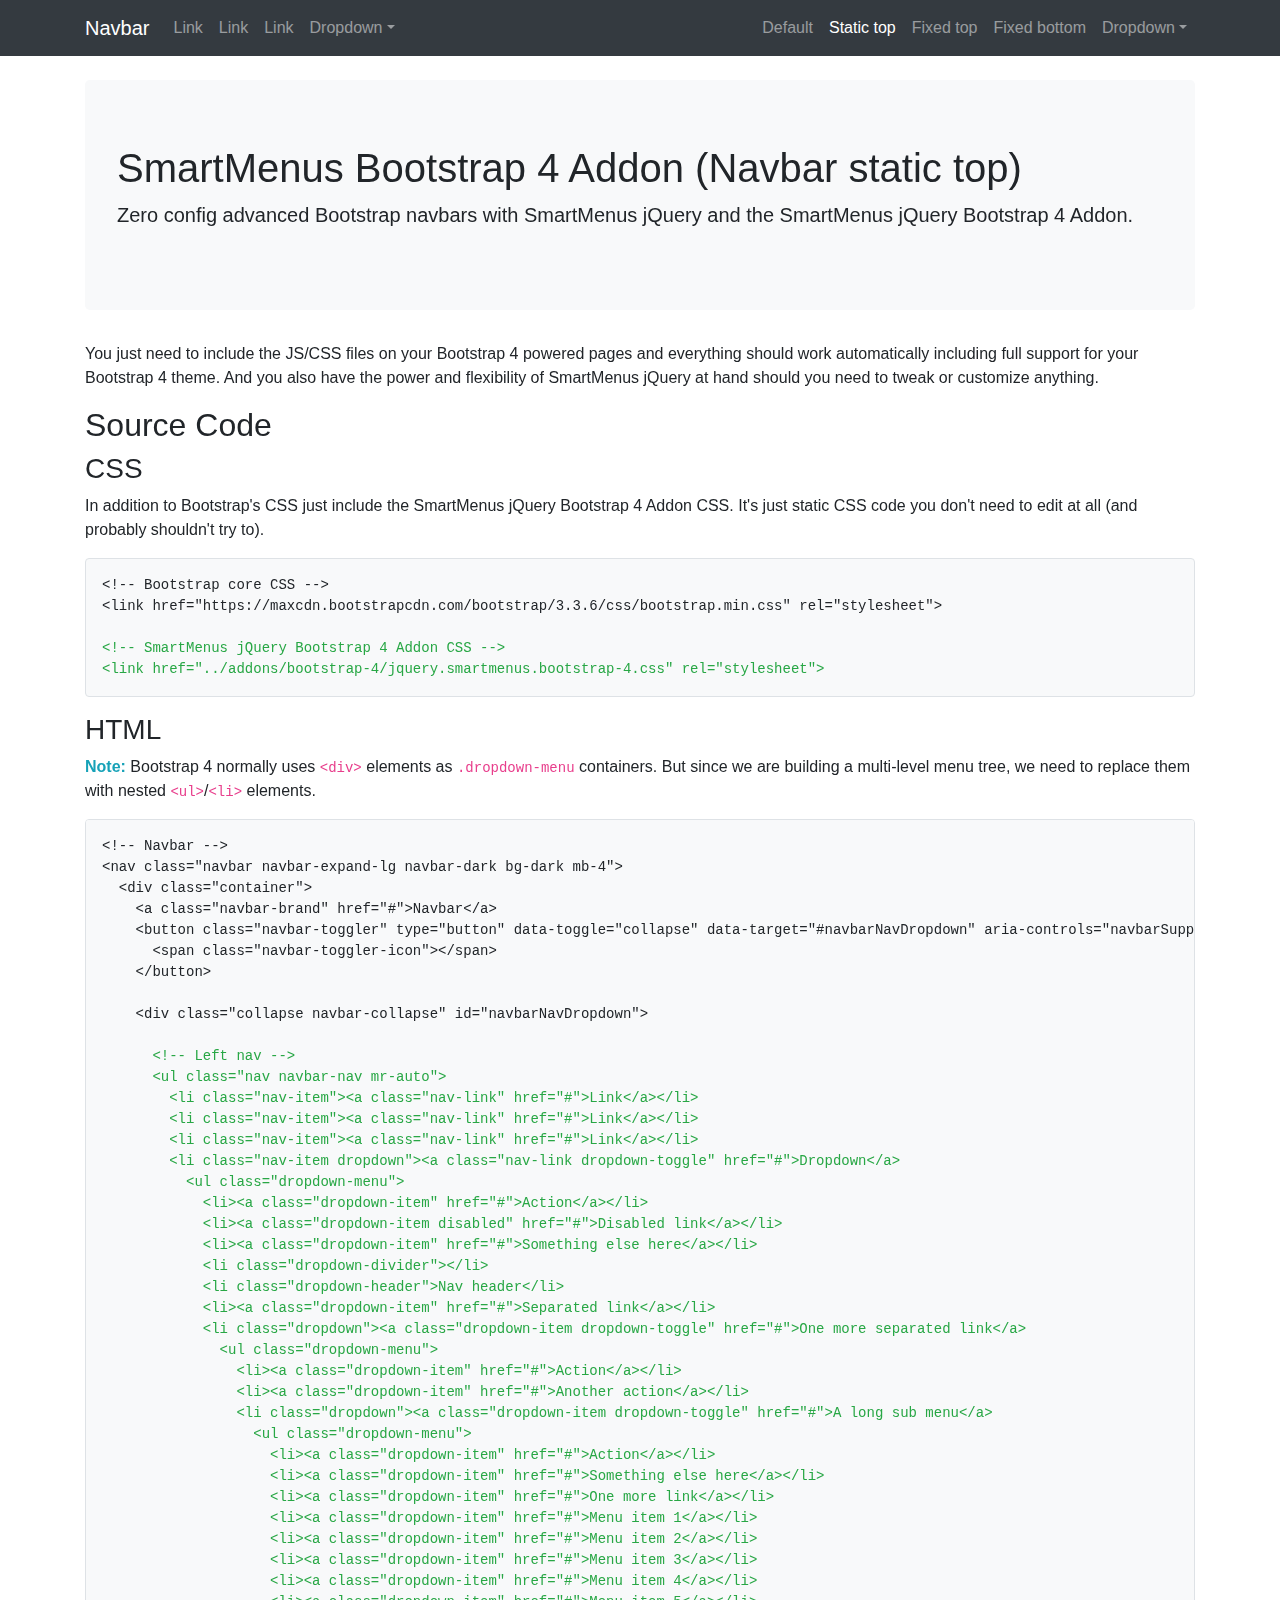
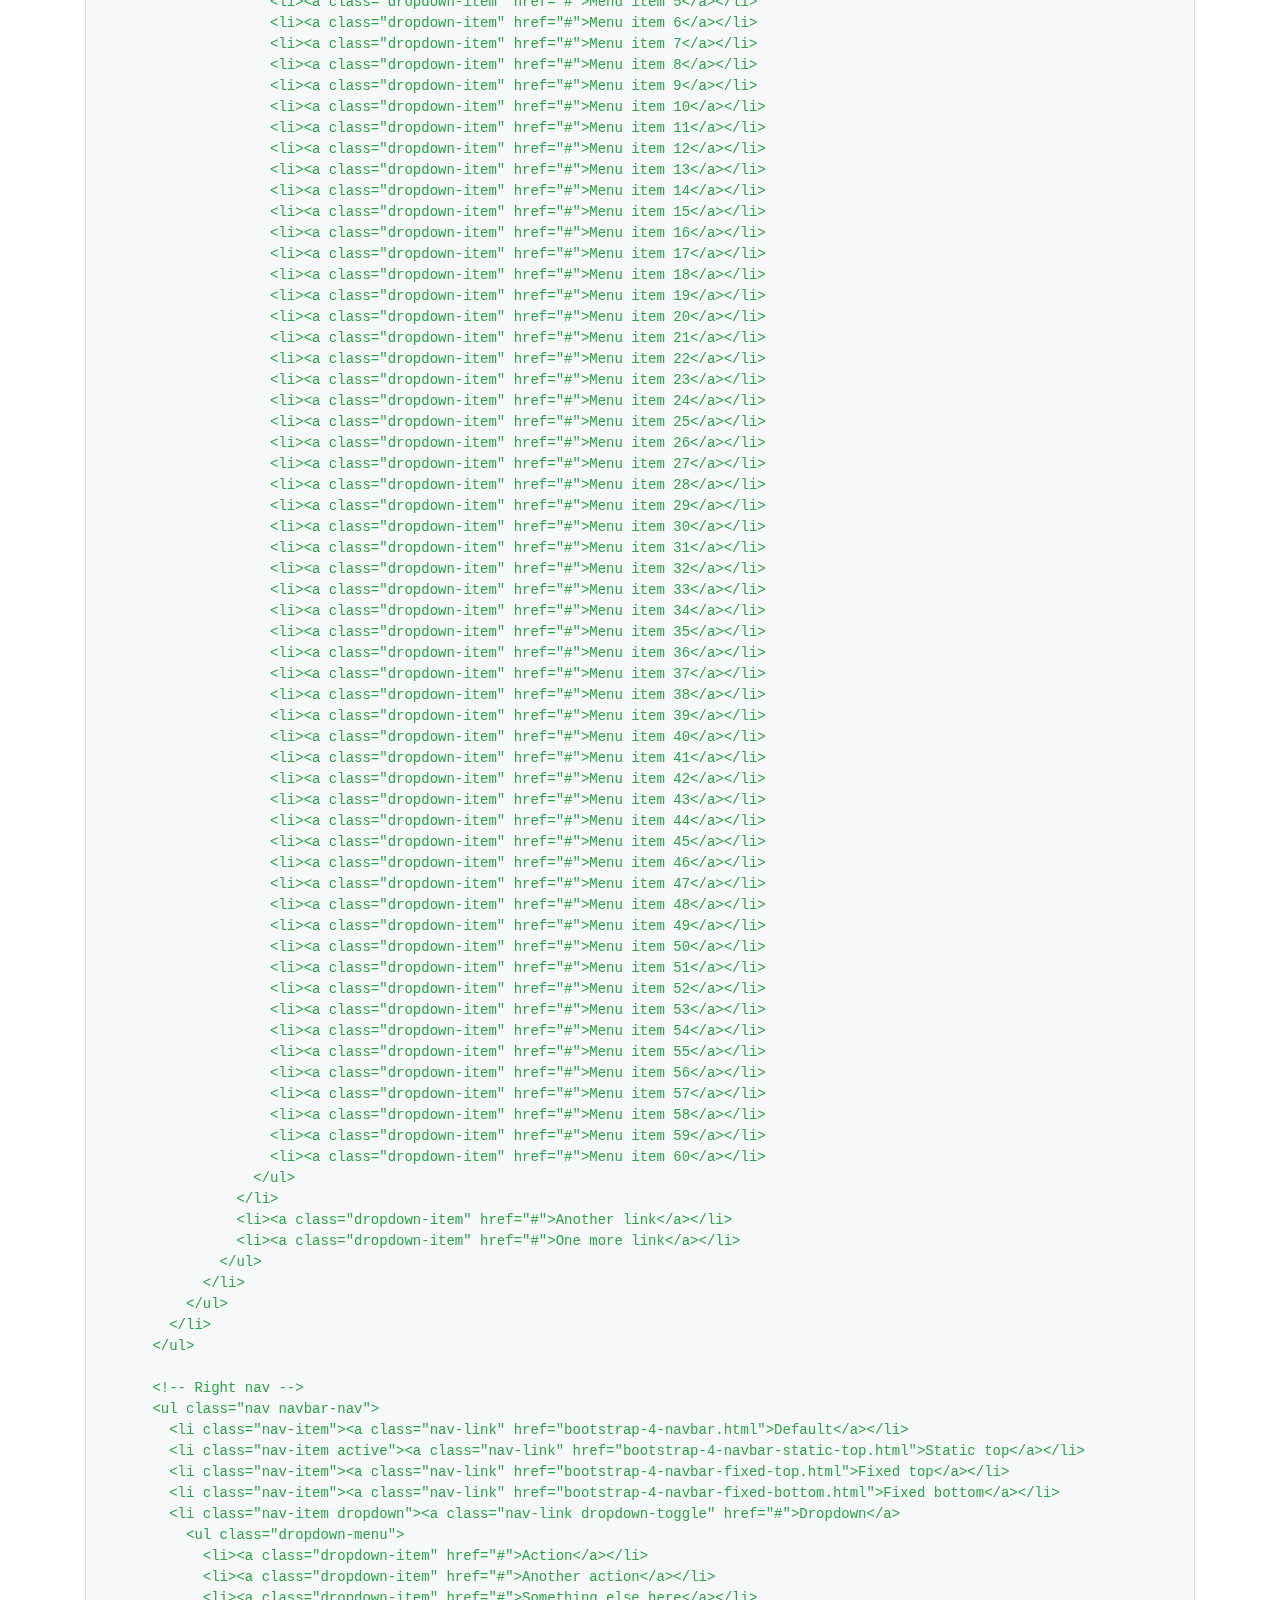
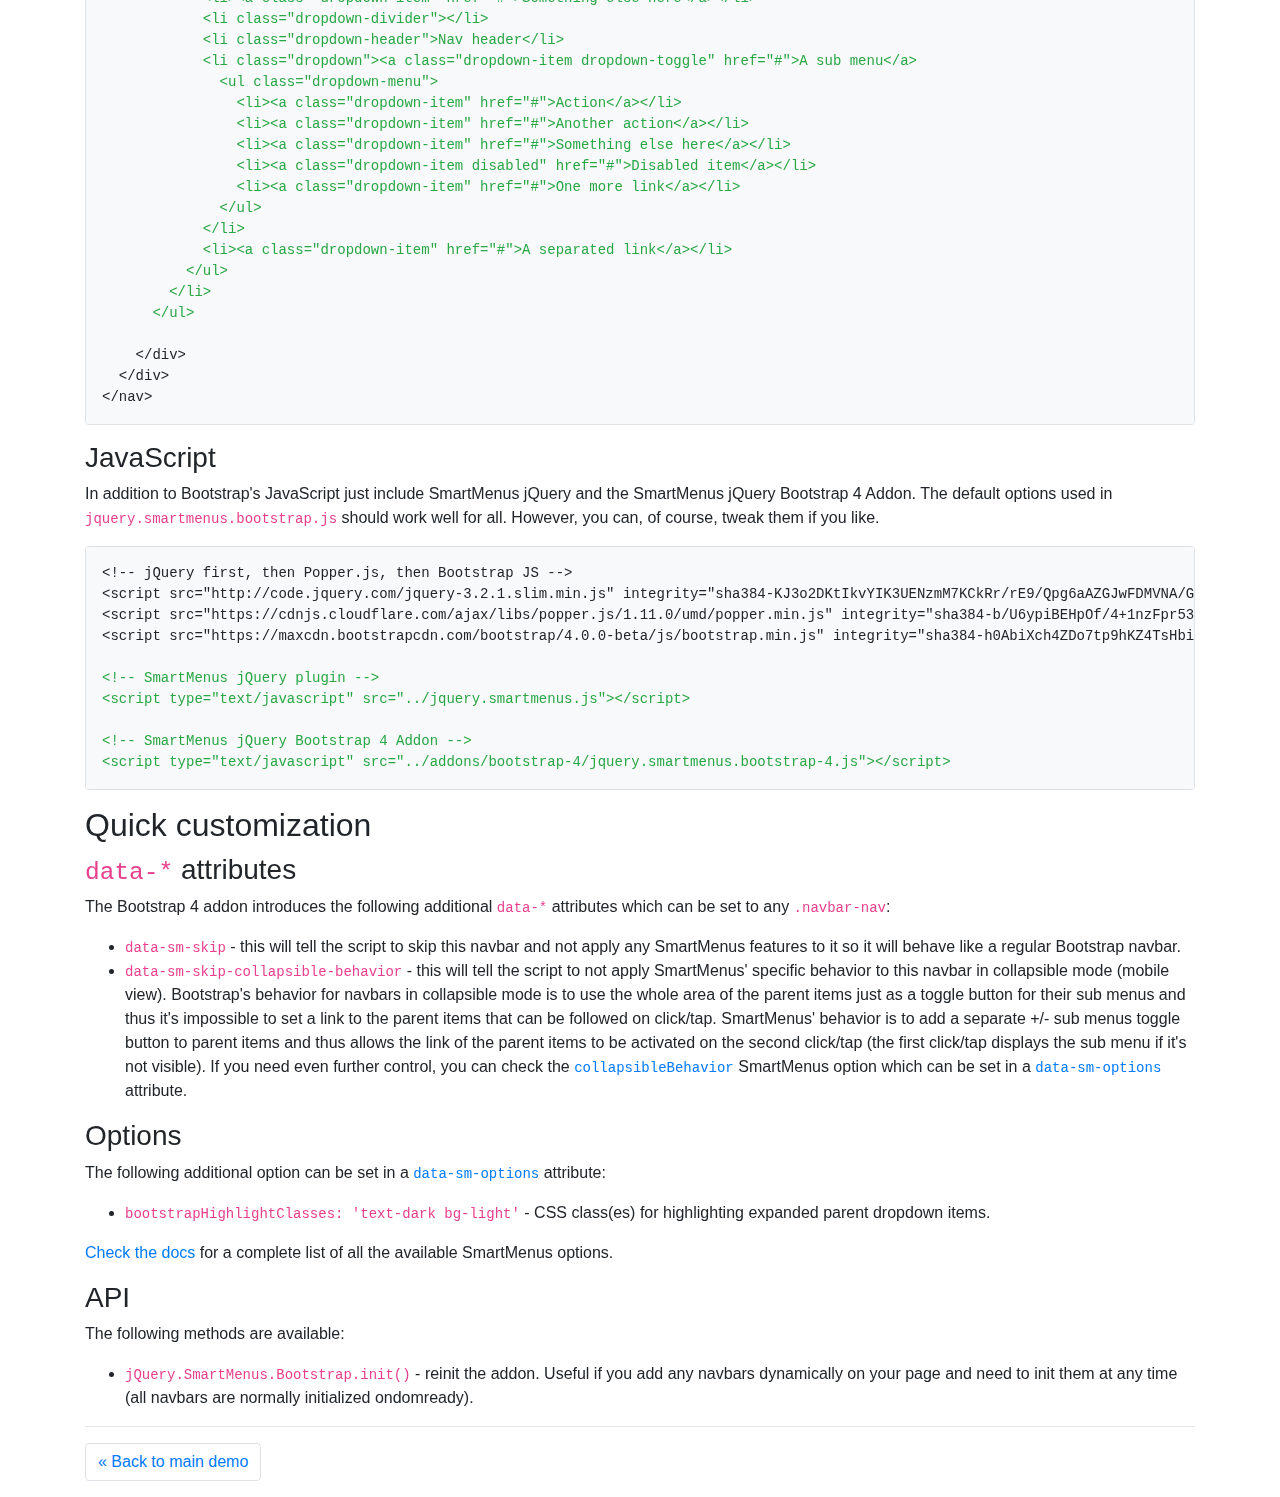
<file: www/smv-110/demo/bootstrap-4-navbar-static-top.html>
<!DOCTYPE html>
<html lang="en">
  <head>
    <meta charset="utf-8">
    <meta name="viewport" content="width=device-width, initial-scale=1, shrink-to-fit=no">

    <title>SmartMenus jQuery Website Menu - Bootstrap 4 Addon - Navbar static top</title>




    <!-- Bootstrap core CSS -->
    <link rel="stylesheet" href="https://maxcdn.bootstrapcdn.com/bootstrap/4.0.0-beta/css/bootstrap.min.css">

    <!-- SmartMenus jQuery Bootstrap 4 Addon CSS -->
    <link href="../addons/bootstrap-4/jquery.smartmenus.bootstrap-4.css" rel="stylesheet">




  </head>

  <body>



    <!-- Navbar -->
    <nav class="navbar navbar-expand-lg navbar-dark bg-dark mb-4">
      <div class="container">
        <a class="navbar-brand" href="#">Navbar</a>
        <button class="navbar-toggler" type="button" data-toggle="collapse" data-target="#navbarNavDropdown" aria-controls="navbarSupportedContent" aria-expanded="false" aria-label="Toggle navigation">
          <span class="navbar-toggler-icon"></span>
        </button>

        <div class="collapse navbar-collapse" id="navbarNavDropdown">

          <!-- Left nav -->
          <ul class="nav navbar-nav mr-auto">
            <li class="nav-item"><a class="nav-link" href="#">Link</a></li>
            <li class="nav-item"><a class="nav-link" href="#">Link</a></li>
            <li class="nav-item"><a class="nav-link" href="#">Link</a></li>
            <li class="nav-item dropdown"><a class="nav-link dropdown-toggle" href="#">Dropdown</a>
              <ul class="dropdown-menu">
                <li><a class="dropdown-item" href="#">Action</a></li>
                <li><a class="dropdown-item disabled" href="#">Disabled link</a></li>
                <li><a class="dropdown-item" href="#">Something else here</a></li>
                <li class="dropdown-divider"></li>
                <li class="dropdown-header">Nav header</li>
                <li><a class="dropdown-item" href="#">Separated link</a></li>
                <li class="dropdown"><a class="dropdown-item dropdown-toggle" href="#">One more separated link</a>
                  <ul class="dropdown-menu">
                    <li><a class="dropdown-item" href="#">Action</a></li>
                    <li><a class="dropdown-item" href="#">Another action</a></li>
                    <li class="dropdown"><a class="dropdown-item dropdown-toggle" href="#">A long sub menu</a>
                      <ul class="dropdown-menu">
                        <li><a class="dropdown-item" href="#">Action</a></li>
                        <li><a class="dropdown-item" href="#">Something else here</a></li>
                        <li><a class="dropdown-item" href="#">One more link</a></li>
                        <li><a class="dropdown-item" href="#">Menu item 1</a></li>
                        <li><a class="dropdown-item" href="#">Menu item 2</a></li>
                        <li><a class="dropdown-item" href="#">Menu item 3</a></li>
                        <li><a class="dropdown-item" href="#">Menu item 4</a></li>
                        <li><a class="dropdown-item" href="#">Menu item 5</a></li>
                        <li><a class="dropdown-item" href="#">Menu item 6</a></li>
                        <li><a class="dropdown-item" href="#">Menu item 7</a></li>
                        <li><a class="dropdown-item" href="#">Menu item 8</a></li>
                        <li><a class="dropdown-item" href="#">Menu item 9</a></li>
                        <li><a class="dropdown-item" href="#">Menu item 10</a></li>
                        <li><a class="dropdown-item" href="#">Menu item 11</a></li>
                        <li><a class="dropdown-item" href="#">Menu item 12</a></li>
                        <li><a class="dropdown-item" href="#">Menu item 13</a></li>
                        <li><a class="dropdown-item" href="#">Menu item 14</a></li>
                        <li><a class="dropdown-item" href="#">Menu item 15</a></li>
                        <li><a class="dropdown-item" href="#">Menu item 16</a></li>
                        <li><a class="dropdown-item" href="#">Menu item 17</a></li>
                        <li><a class="dropdown-item" href="#">Menu item 18</a></li>
                        <li><a class="dropdown-item" href="#">Menu item 19</a></li>
                        <li><a class="dropdown-item" href="#">Menu item 20</a></li>
                        <li><a class="dropdown-item" href="#">Menu item 21</a></li>
                        <li><a class="dropdown-item" href="#">Menu item 22</a></li>
                        <li><a class="dropdown-item" href="#">Menu item 23</a></li>
                        <li><a class="dropdown-item" href="#">Menu item 24</a></li>
                        <li><a class="dropdown-item" href="#">Menu item 25</a></li>
                        <li><a class="dropdown-item" href="#">Menu item 26</a></li>
                        <li><a class="dropdown-item" href="#">Menu item 27</a></li>
                        <li><a class="dropdown-item" href="#">Menu item 28</a></li>
                        <li><a class="dropdown-item" href="#">Menu item 29</a></li>
                        <li><a class="dropdown-item" href="#">Menu item 30</a></li>
                        <li><a class="dropdown-item" href="#">Menu item 31</a></li>
                        <li><a class="dropdown-item" href="#">Menu item 32</a></li>
                        <li><a class="dropdown-item" href="#">Menu item 33</a></li>
                        <li><a class="dropdown-item" href="#">Menu item 34</a></li>
                        <li><a class="dropdown-item" href="#">Menu item 35</a></li>
                        <li><a class="dropdown-item" href="#">Menu item 36</a></li>
                        <li><a class="dropdown-item" href="#">Menu item 37</a></li>
                        <li><a class="dropdown-item" href="#">Menu item 38</a></li>
                        <li><a class="dropdown-item" href="#">Menu item 39</a></li>
                        <li><a class="dropdown-item" href="#">Menu item 40</a></li>
                        <li><a class="dropdown-item" href="#">Menu item 41</a></li>
                        <li><a class="dropdown-item" href="#">Menu item 42</a></li>
                        <li><a class="dropdown-item" href="#">Menu item 43</a></li>
                        <li><a class="dropdown-item" href="#">Menu item 44</a></li>
                        <li><a class="dropdown-item" href="#">Menu item 45</a></li>
                        <li><a class="dropdown-item" href="#">Menu item 46</a></li>
                        <li><a class="dropdown-item" href="#">Menu item 47</a></li>
                        <li><a class="dropdown-item" href="#">Menu item 48</a></li>
                        <li><a class="dropdown-item" href="#">Menu item 49</a></li>
                        <li><a class="dropdown-item" href="#">Menu item 50</a></li>
                        <li><a class="dropdown-item" href="#">Menu item 51</a></li>
                        <li><a class="dropdown-item" href="#">Menu item 52</a></li>
                        <li><a class="dropdown-item" href="#">Menu item 53</a></li>
                        <li><a class="dropdown-item" href="#">Menu item 54</a></li>
                        <li><a class="dropdown-item" href="#">Menu item 55</a></li>
                        <li><a class="dropdown-item" href="#">Menu item 56</a></li>
                        <li><a class="dropdown-item" href="#">Menu item 57</a></li>
                        <li><a class="dropdown-item" href="#">Menu item 58</a></li>
                        <li><a class="dropdown-item" href="#">Menu item 59</a></li>
                        <li><a class="dropdown-item" href="#">Menu item 60</a></li>
                      </ul>
                    </li>
                    <li><a class="dropdown-item" href="#">Another link</a></li>
                    <li><a class="dropdown-item" href="#">One more link</a></li>
                  </ul>
                </li>
              </ul>
            </li>
          </ul>

          <!-- Right nav -->
          <ul class="nav navbar-nav">
            <li class="nav-item"><a class="nav-link" href="bootstrap-4-navbar.html">Default</a></li>
            <li class="nav-item active"><a class="nav-link" href="bootstrap-4-navbar-static-top.html">Static top</a></li>
            <li class="nav-item"><a class="nav-link" href="bootstrap-4-navbar-fixed-top.html">Fixed top</a></li>
            <li class="nav-item"><a class="nav-link" href="bootstrap-4-navbar-fixed-bottom.html">Fixed bottom</a></li>
            <li class="nav-item dropdown"><a class="nav-link dropdown-toggle" href="#">Dropdown</a>
              <ul class="dropdown-menu">
                <li><a class="dropdown-item" href="#">Action</a></li>
                <li><a class="dropdown-item" href="#">Another action</a></li>
                <li><a class="dropdown-item" href="#">Something else here</a></li>
                <li class="dropdown-divider"></li>
                <li class="dropdown-header">Nav header</li>
                <li class="dropdown"><a class="dropdown-item dropdown-toggle" href="#">A sub menu</a>
                  <ul class="dropdown-menu">
                    <li><a class="dropdown-item" href="#">Action</a></li>
                    <li><a class="dropdown-item" href="#">Another action</a></li>
                    <li><a class="dropdown-item" href="#">Something else here</a></li>
                    <li><a class="dropdown-item disabled" href="#">Disabled item</a></li>
                    <li><a class="dropdown-item" href="#">One more link</a></li>
                  </ul>
                </li>
                <li><a class="dropdown-item" href="#">A separated link</a></li>
              </ul>
            </li>
          </ul>

        </div>
      </div>
    </nav>



    <div class="container">

      <div class="jumbotron bg-light">
        <h1>SmartMenus Bootstrap 4 Addon (Navbar static top)</h1>
        <p class="lead">Zero config advanced Bootstrap navbars with SmartMenus jQuery and the SmartMenus jQuery Bootstrap 4 Addon.</p>
      </div>

      <p>You just need to include the JS/CSS files on your Bootstrap 4 powered pages and everything should work automatically including full support for your Bootstrap 4 theme. And you also have the power and flexibility of SmartMenus jQuery at hand should you need to tweak or customize anything.</p>

      <h2>Source Code</h2>

      <h3>CSS</h3>
      <p>In addition to Bootstrap's CSS just include the SmartMenus jQuery Bootstrap 4 Addon CSS. It's just static CSS code you don't need to edit at all (and probably shouldn't try to).</p>
      <pre class="border rounded p-3 bg-light">&lt;!-- Bootstrap core CSS -->
&lt;link href="https://maxcdn.bootstrapcdn.com/bootstrap/3.3.6/css/bootstrap.min.css" rel="stylesheet">

<span class="text-success">&lt;!-- SmartMenus jQuery Bootstrap 4 Addon CSS -->
&lt;link href="../addons/bootstrap-4/jquery.smartmenus.bootstrap-4.css" rel="stylesheet"></span></pre>

      <h3>HTML</h3>
      <p><strong class="text-info">Note:</strong> Bootstrap 4 normally uses <code>&lt;div></code> elements as <code>.dropdown-menu</code> containers. But since we are building a multi-level menu tree, we need to replace them with nested <code>&lt;ul></code>/<code>&lt;li></code> elements.</p>
      <pre class="border rounded p-3 bg-light">&lt;!-- Navbar -->
&lt;nav class="navbar navbar-expand-lg navbar-dark bg-dark mb-4">
  &lt;div class="container">
    &lt;a class="navbar-brand" href="#">Navbar&lt;/a>
    &lt;button class="navbar-toggler" type="button" data-toggle="collapse" data-target="#navbarNavDropdown" aria-controls="navbarSupportedContent" aria-expanded="false" aria-label="Toggle navigation">
      &lt;span class="navbar-toggler-icon">&lt;/span>
    &lt;/button>

    &lt;div class="collapse navbar-collapse" id="navbarNavDropdown">
  <span class="text-success">
      &lt;!-- Left nav -->
      &lt;ul class="nav navbar-nav mr-auto">
        &lt;li class="nav-item">&lt;a class="nav-link" href="#">Link&lt;/a>&lt;/li>
        &lt;li class="nav-item">&lt;a class="nav-link" href="#">Link&lt;/a>&lt;/li>
        &lt;li class="nav-item">&lt;a class="nav-link" href="#">Link&lt;/a>&lt;/li>
        &lt;li class="nav-item dropdown">&lt;a class="nav-link dropdown-toggle" href="#">Dropdown&lt;/a>
          &lt;ul class="dropdown-menu">
            &lt;li>&lt;a class="dropdown-item" href="#">Action&lt;/a>&lt;/li>
            &lt;li>&lt;a class="dropdown-item disabled" href="#">Disabled link&lt;/a>&lt;/li>
            &lt;li>&lt;a class="dropdown-item" href="#">Something else here&lt;/a>&lt;/li>
            &lt;li class="dropdown-divider">&lt;/li>
            &lt;li class="dropdown-header">Nav header&lt;/li>
            &lt;li>&lt;a class="dropdown-item" href="#">Separated link&lt;/a>&lt;/li>
            &lt;li class="dropdown">&lt;a class="dropdown-item dropdown-toggle" href="#">One more separated link&lt;/a>
              &lt;ul class="dropdown-menu">
                &lt;li>&lt;a class="dropdown-item" href="#">Action&lt;/a>&lt;/li>
                &lt;li>&lt;a class="dropdown-item" href="#">Another action&lt;/a>&lt;/li>
                &lt;li class="dropdown">&lt;a class="dropdown-item dropdown-toggle" href="#">A long sub menu&lt;/a>
                  &lt;ul class="dropdown-menu">
                    &lt;li>&lt;a class="dropdown-item" href="#">Action&lt;/a>&lt;/li>
                    &lt;li>&lt;a class="dropdown-item" href="#">Something else here&lt;/a>&lt;/li>
                    &lt;li>&lt;a class="dropdown-item" href="#">One more link&lt;/a>&lt;/li>
                    &lt;li>&lt;a class="dropdown-item" href="#">Menu item 1&lt;/a>&lt;/li>
                    &lt;li>&lt;a class="dropdown-item" href="#">Menu item 2&lt;/a>&lt;/li>
                    &lt;li>&lt;a class="dropdown-item" href="#">Menu item 3&lt;/a>&lt;/li>
                    &lt;li>&lt;a class="dropdown-item" href="#">Menu item 4&lt;/a>&lt;/li>
                    &lt;li>&lt;a class="dropdown-item" href="#">Menu item 5&lt;/a>&lt;/li>
                    &lt;li>&lt;a class="dropdown-item" href="#">Menu item 6&lt;/a>&lt;/li>
                    &lt;li>&lt;a class="dropdown-item" href="#">Menu item 7&lt;/a>&lt;/li>
                    &lt;li>&lt;a class="dropdown-item" href="#">Menu item 8&lt;/a>&lt;/li>
                    &lt;li>&lt;a class="dropdown-item" href="#">Menu item 9&lt;/a>&lt;/li>
                    &lt;li>&lt;a class="dropdown-item" href="#">Menu item 10&lt;/a>&lt;/li>
                    &lt;li>&lt;a class="dropdown-item" href="#">Menu item 11&lt;/a>&lt;/li>
                    &lt;li>&lt;a class="dropdown-item" href="#">Menu item 12&lt;/a>&lt;/li>
                    &lt;li>&lt;a class="dropdown-item" href="#">Menu item 13&lt;/a>&lt;/li>
                    &lt;li>&lt;a class="dropdown-item" href="#">Menu item 14&lt;/a>&lt;/li>
                    &lt;li>&lt;a class="dropdown-item" href="#">Menu item 15&lt;/a>&lt;/li>
                    &lt;li>&lt;a class="dropdown-item" href="#">Menu item 16&lt;/a>&lt;/li>
                    &lt;li>&lt;a class="dropdown-item" href="#">Menu item 17&lt;/a>&lt;/li>
                    &lt;li>&lt;a class="dropdown-item" href="#">Menu item 18&lt;/a>&lt;/li>
                    &lt;li>&lt;a class="dropdown-item" href="#">Menu item 19&lt;/a>&lt;/li>
                    &lt;li>&lt;a class="dropdown-item" href="#">Menu item 20&lt;/a>&lt;/li>
                    &lt;li>&lt;a class="dropdown-item" href="#">Menu item 21&lt;/a>&lt;/li>
                    &lt;li>&lt;a class="dropdown-item" href="#">Menu item 22&lt;/a>&lt;/li>
                    &lt;li>&lt;a class="dropdown-item" href="#">Menu item 23&lt;/a>&lt;/li>
                    &lt;li>&lt;a class="dropdown-item" href="#">Menu item 24&lt;/a>&lt;/li>
                    &lt;li>&lt;a class="dropdown-item" href="#">Menu item 25&lt;/a>&lt;/li>
                    &lt;li>&lt;a class="dropdown-item" href="#">Menu item 26&lt;/a>&lt;/li>
                    &lt;li>&lt;a class="dropdown-item" href="#">Menu item 27&lt;/a>&lt;/li>
                    &lt;li>&lt;a class="dropdown-item" href="#">Menu item 28&lt;/a>&lt;/li>
                    &lt;li>&lt;a class="dropdown-item" href="#">Menu item 29&lt;/a>&lt;/li>
                    &lt;li>&lt;a class="dropdown-item" href="#">Menu item 30&lt;/a>&lt;/li>
                    &lt;li>&lt;a class="dropdown-item" href="#">Menu item 31&lt;/a>&lt;/li>
                    &lt;li>&lt;a class="dropdown-item" href="#">Menu item 32&lt;/a>&lt;/li>
                    &lt;li>&lt;a class="dropdown-item" href="#">Menu item 33&lt;/a>&lt;/li>
                    &lt;li>&lt;a class="dropdown-item" href="#">Menu item 34&lt;/a>&lt;/li>
                    &lt;li>&lt;a class="dropdown-item" href="#">Menu item 35&lt;/a>&lt;/li>
                    &lt;li>&lt;a class="dropdown-item" href="#">Menu item 36&lt;/a>&lt;/li>
                    &lt;li>&lt;a class="dropdown-item" href="#">Menu item 37&lt;/a>&lt;/li>
                    &lt;li>&lt;a class="dropdown-item" href="#">Menu item 38&lt;/a>&lt;/li>
                    &lt;li>&lt;a class="dropdown-item" href="#">Menu item 39&lt;/a>&lt;/li>
                    &lt;li>&lt;a class="dropdown-item" href="#">Menu item 40&lt;/a>&lt;/li>
                    &lt;li>&lt;a class="dropdown-item" href="#">Menu item 41&lt;/a>&lt;/li>
                    &lt;li>&lt;a class="dropdown-item" href="#">Menu item 42&lt;/a>&lt;/li>
                    &lt;li>&lt;a class="dropdown-item" href="#">Menu item 43&lt;/a>&lt;/li>
                    &lt;li>&lt;a class="dropdown-item" href="#">Menu item 44&lt;/a>&lt;/li>
                    &lt;li>&lt;a class="dropdown-item" href="#">Menu item 45&lt;/a>&lt;/li>
                    &lt;li>&lt;a class="dropdown-item" href="#">Menu item 46&lt;/a>&lt;/li>
                    &lt;li>&lt;a class="dropdown-item" href="#">Menu item 47&lt;/a>&lt;/li>
                    &lt;li>&lt;a class="dropdown-item" href="#">Menu item 48&lt;/a>&lt;/li>
                    &lt;li>&lt;a class="dropdown-item" href="#">Menu item 49&lt;/a>&lt;/li>
                    &lt;li>&lt;a class="dropdown-item" href="#">Menu item 50&lt;/a>&lt;/li>
                    &lt;li>&lt;a class="dropdown-item" href="#">Menu item 51&lt;/a>&lt;/li>
                    &lt;li>&lt;a class="dropdown-item" href="#">Menu item 52&lt;/a>&lt;/li>
                    &lt;li>&lt;a class="dropdown-item" href="#">Menu item 53&lt;/a>&lt;/li>
                    &lt;li>&lt;a class="dropdown-item" href="#">Menu item 54&lt;/a>&lt;/li>
                    &lt;li>&lt;a class="dropdown-item" href="#">Menu item 55&lt;/a>&lt;/li>
                    &lt;li>&lt;a class="dropdown-item" href="#">Menu item 56&lt;/a>&lt;/li>
                    &lt;li>&lt;a class="dropdown-item" href="#">Menu item 57&lt;/a>&lt;/li>
                    &lt;li>&lt;a class="dropdown-item" href="#">Menu item 58&lt;/a>&lt;/li>
                    &lt;li>&lt;a class="dropdown-item" href="#">Menu item 59&lt;/a>&lt;/li>
                    &lt;li>&lt;a class="dropdown-item" href="#">Menu item 60&lt;/a>&lt;/li>
                  &lt;/ul>
                &lt;/li>
                &lt;li>&lt;a class="dropdown-item" href="#">Another link&lt;/a>&lt;/li>
                &lt;li>&lt;a class="dropdown-item" href="#">One more link&lt;/a>&lt;/li>
              &lt;/ul>
            &lt;/li>
          &lt;/ul>
        &lt;/li>
      &lt;/ul>

      &lt;!-- Right nav -->
      &lt;ul class="nav navbar-nav">
        &lt;li class="nav-item">&lt;a class="nav-link" href="bootstrap-4-navbar.html">Default&lt;/a>&lt;/li>
        &lt;li class="nav-item active">&lt;a class="nav-link" href="bootstrap-4-navbar-static-top.html">Static top&lt;/a>&lt;/li>
        &lt;li class="nav-item">&lt;a class="nav-link" href="bootstrap-4-navbar-fixed-top.html">Fixed top&lt;/a>&lt;/li>
        &lt;li class="nav-item">&lt;a class="nav-link" href="bootstrap-4-navbar-fixed-bottom.html">Fixed bottom&lt;/a>&lt;/li>
        &lt;li class="nav-item dropdown">&lt;a class="nav-link dropdown-toggle" href="#">Dropdown&lt;/a>
          &lt;ul class="dropdown-menu">
            &lt;li>&lt;a class="dropdown-item" href="#">Action&lt;/a>&lt;/li>
            &lt;li>&lt;a class="dropdown-item" href="#">Another action&lt;/a>&lt;/li>
            &lt;li>&lt;a class="dropdown-item" href="#">Something else here&lt;/a>&lt;/li>
            &lt;li class="dropdown-divider">&lt;/li>
            &lt;li class="dropdown-header">Nav header&lt;/li>
            &lt;li class="dropdown">&lt;a class="dropdown-item dropdown-toggle" href="#">A sub menu&lt;/a>
              &lt;ul class="dropdown-menu">
                &lt;li>&lt;a class="dropdown-item" href="#">Action&lt;/a>&lt;/li>
                &lt;li>&lt;a class="dropdown-item" href="#">Another action&lt;/a>&lt;/li>
                &lt;li>&lt;a class="dropdown-item" href="#">Something else here&lt;/a>&lt;/li>
                &lt;li>&lt;a class="dropdown-item disabled" href="#">Disabled item&lt;/a>&lt;/li>
                &lt;li>&lt;a class="dropdown-item" href="#">One more link&lt;/a>&lt;/li>
              &lt;/ul>
            &lt;/li>
            &lt;li>&lt;a class="dropdown-item" href="#">A separated link&lt;/a>&lt;/li>
          &lt;/ul>
        &lt;/li>
      &lt;/ul>
  </span>
    &lt;/div>
  &lt;/div>
&lt;/nav></pre>

      <h3>JavaScript</h3>
      <p>In addition to Bootstrap's JavaScript just include SmartMenus jQuery and the SmartMenus jQuery Bootstrap 4 Addon. The default options used in <code>jquery.smartmenus.bootstrap.js</code> should work well for all. However, you can, of course, tweak them if you like.</p>
      <pre class="border rounded p-3 bg-light">&lt;!-- jQuery first, then Popper.js, then Bootstrap JS -->
&lt;script src="http://code.jquery.com/jquery-3.2.1.slim.min.js" integrity="sha384-KJ3o2DKtIkvYIK3UENzmM7KCkRr/rE9/Qpg6aAZGJwFDMVNA/GpGFF93hXpG5KkN" crossorigin="anonymous">&lt;/script>
&lt;script src="https://cdnjs.cloudflare.com/ajax/libs/popper.js/1.11.0/umd/popper.min.js" integrity="sha384-b/U6ypiBEHpOf/4+1nzFpr53nxSS+GLCkfwBdFNTxtclqqenISfwAzpKaMNFNmj4" crossorigin="anonymous">&lt;/script>
&lt;script src="https://maxcdn.bootstrapcdn.com/bootstrap/4.0.0-beta/js/bootstrap.min.js" integrity="sha384-h0AbiXch4ZDo7tp9hKZ4TsHbi047NrKGLO3SEJAg45jXxnGIfYzk4Si90RDIqNm1" crossorigin="anonymous">&lt;/script>

<span class="text-success">&lt;!-- SmartMenus jQuery plugin -->
&lt;script type="text/javascript" src="../jquery.smartmenus.js">&lt;/script>

&lt;!-- SmartMenus jQuery Bootstrap 4 Addon -->
&lt;script type="text/javascript" src="../addons/bootstrap-4/jquery.smartmenus.bootstrap-4.js">&lt;/script></span></pre>

      <h2>Quick customization</h2>

      <h3><code>data-*</code> attributes</h3>
      <p>The Bootstrap 4 addon introduces the following additional <code>data-*</code> attributes which can be set to any <code>.navbar-nav</code>:</p>
      <ul>
        <li><code>data-sm-skip</code> - this will tell the script to skip this navbar and not apply any SmartMenus features to it so it will behave like a regular Bootstrap navbar.</li>
        <li><code>data-sm-skip-collapsible-behavior</code> - this will tell the script to not apply SmartMenus' specific behavior to this navbar in collapsible mode (mobile view). Bootstrap's behavior for navbars in collapsible mode is to use the whole area of the parent items just as a toggle button for their sub menus and thus it's impossible to set a link to the parent items that can be followed on click/tap. SmartMenus' behavior is to add a separate +/- sub menus toggle button to parent items and thus allows the link of the parent items to be activated on the second click/tap (the first click/tap displays the sub menu if it's not visible). If you need even further control, you can check the <a href="https://www.smartmenus.org/docs/#collapsibleBehavior"><code>collapsibleBehavior</code></a> SmartMenus option which can be set in a <a href="https://www.smartmenus.org/docs/#data-sm-options"><code>data-sm-options</code></a> attribute.</li>
      </ul>

      <h3>Options</h3>
      <p>The following additional option can be set in a <a href="https://www.smartmenus.org/docs/#data-sm-options"><code>data-sm-options</code></a> attribute:</p>
      <ul>
        <li><code>bootstrapHighlightClasses: 'text-dark bg-light'</code> - CSS class(es) for highlighting expanded parent dropdown items.</li>
      </ul>
      <p><a href="https://www.smartmenus.org/docs/#options">Check the docs</a> for a complete list of all the available SmartMenus options.</p>

      <h3>API</h3>
      <p>The following methods are available:</p>
      <ul>
        <li><code>jQuery.SmartMenus.Bootstrap.init()</code> - reinit the addon. Useful if you add any navbars dynamically on your page and need to init them at any time (all navbars are normally initialized ondomready).</li>
      </ul>

      <hr />

      <ul class="pagination">
        <li class="page-item"><a class="page-link" href="index.html">&laquo; Back to main demo</a></li>
      </ul>

    </div> <!-- /container -->




    <!-- jQuery first, then Popper.js, then Bootstrap JS -->
    <script src="https://code.jquery.com/jquery-3.2.1.slim.min.js" integrity="sha384-KJ3o2DKtIkvYIK3UENzmM7KCkRr/rE9/Qpg6aAZGJwFDMVNA/GpGFF93hXpG5KkN" crossorigin="anonymous"></script>
    <script src="https://cdnjs.cloudflare.com/ajax/libs/popper.js/1.11.0/umd/popper.min.js" integrity="sha384-b/U6ypiBEHpOf/4+1nzFpr53nxSS+GLCkfwBdFNTxtclqqenISfwAzpKaMNFNmj4" crossorigin="anonymous"></script>
    <script src="https://maxcdn.bootstrapcdn.com/bootstrap/4.0.0-beta/js/bootstrap.min.js" integrity="sha384-h0AbiXch4ZDo7tp9hKZ4TsHbi047NrKGLO3SEJAg45jXxnGIfYzk4Si90RDIqNm1" crossorigin="anonymous"></script>

    <!-- SmartMenus jQuery plugin -->
    <script type="text/javascript" src="../jquery.smartmenus.js"></script>

    <!-- SmartMenus jQuery Bootstrap 4 Addon -->
    <script type="text/javascript" src="../addons/bootstrap-4/jquery.smartmenus.bootstrap-4.js"></script>




  </body>
</html>
</file>
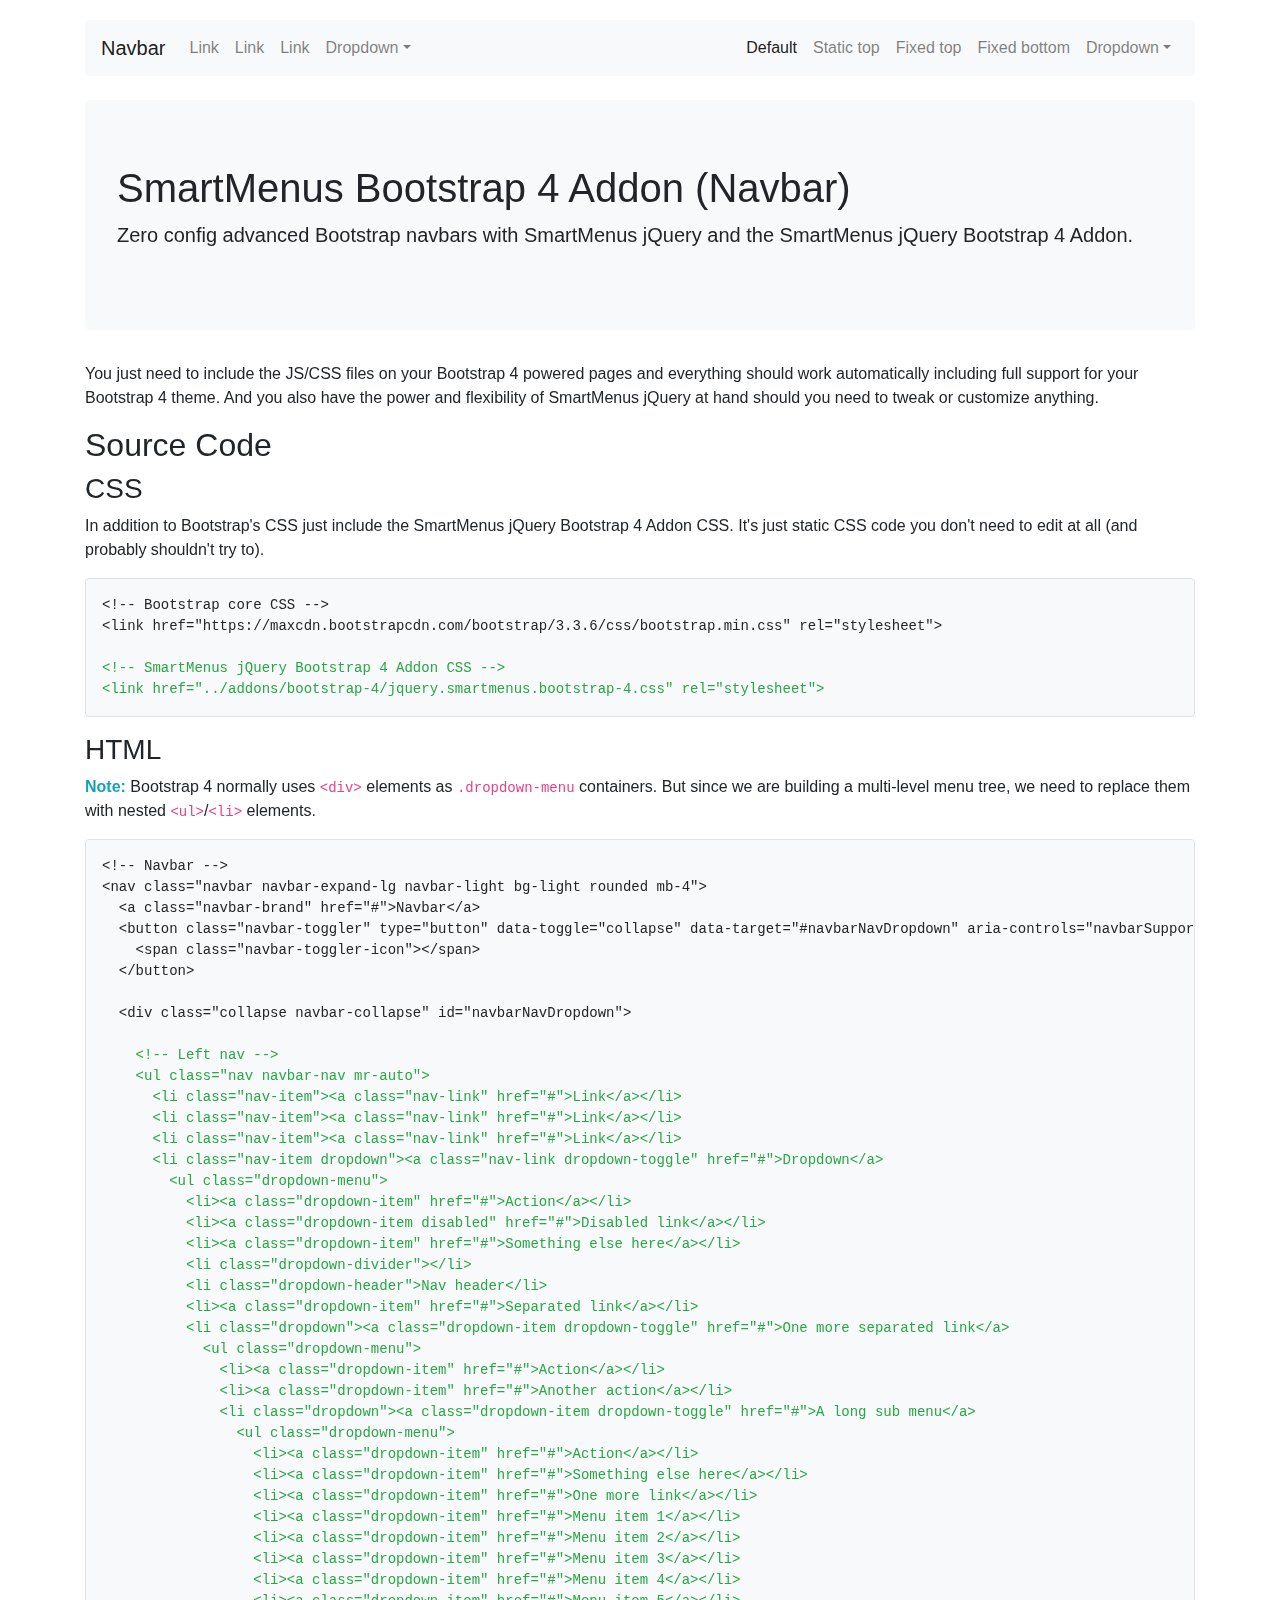
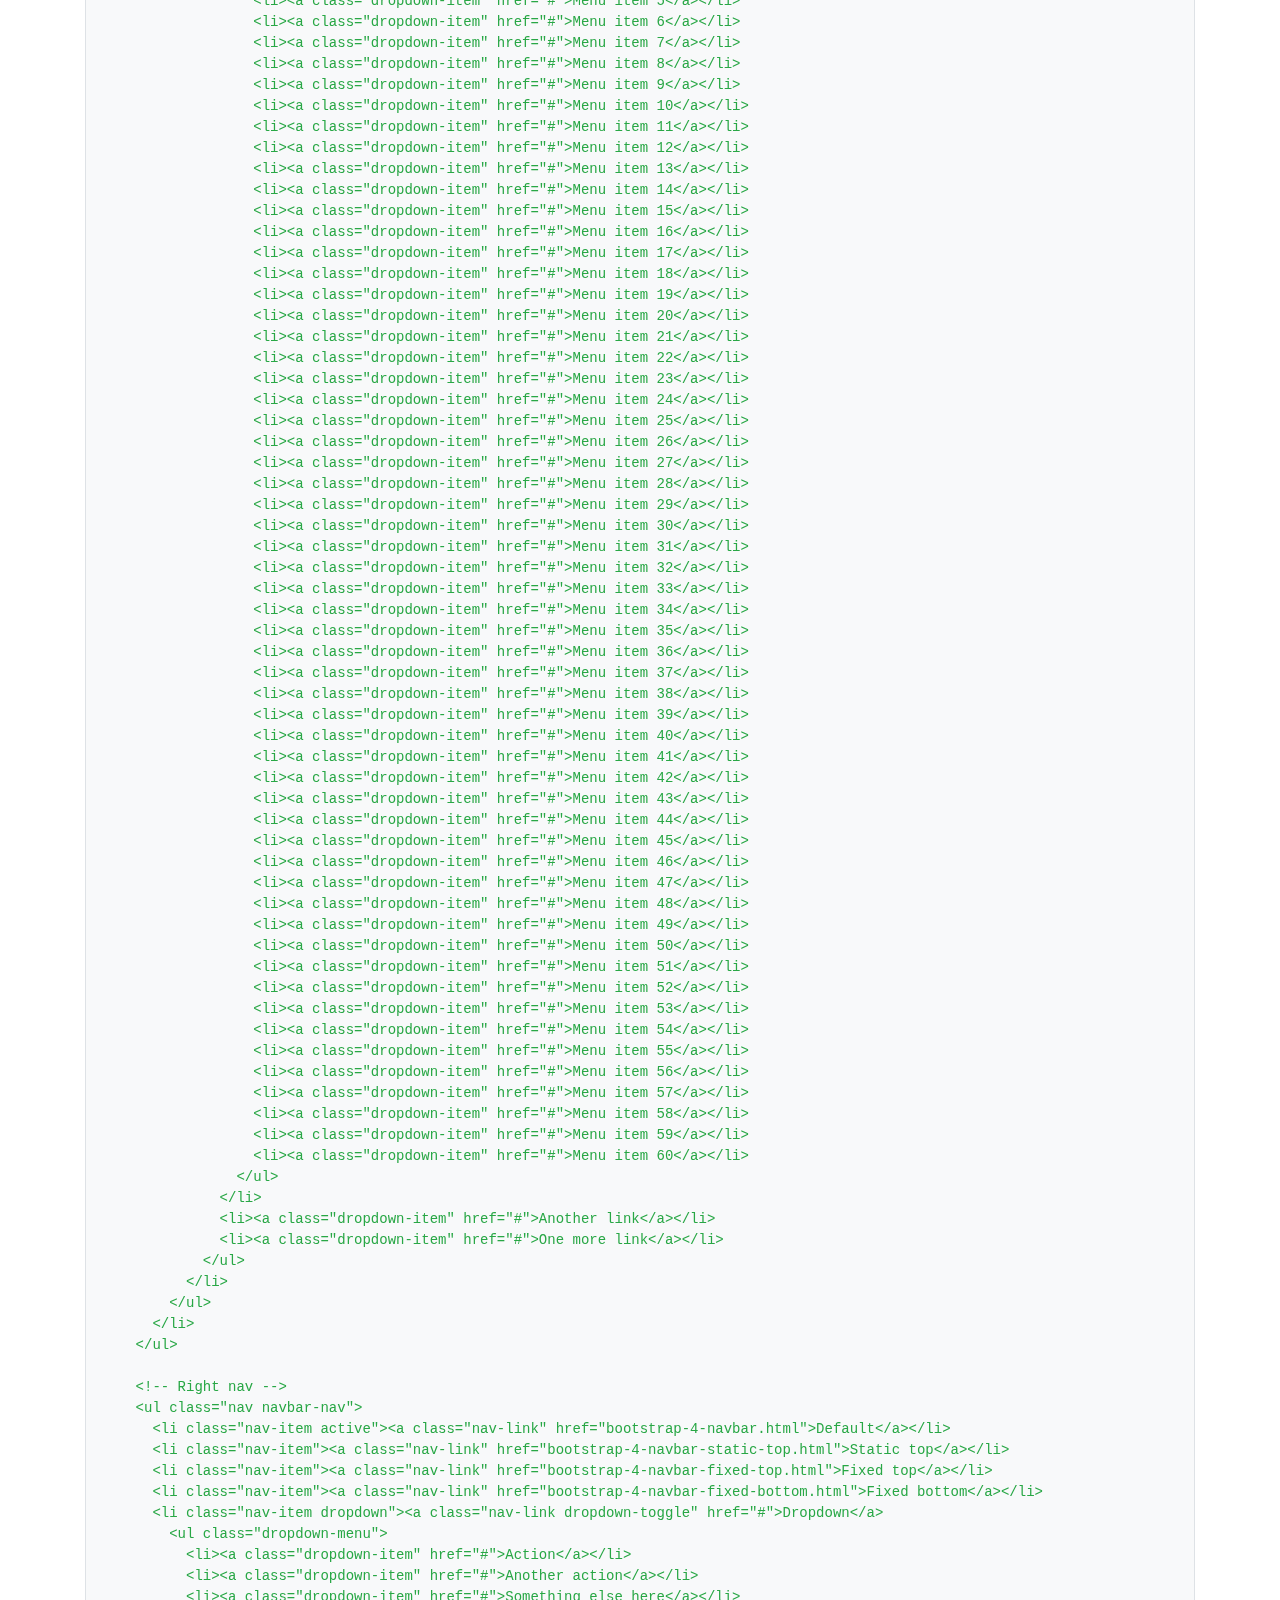
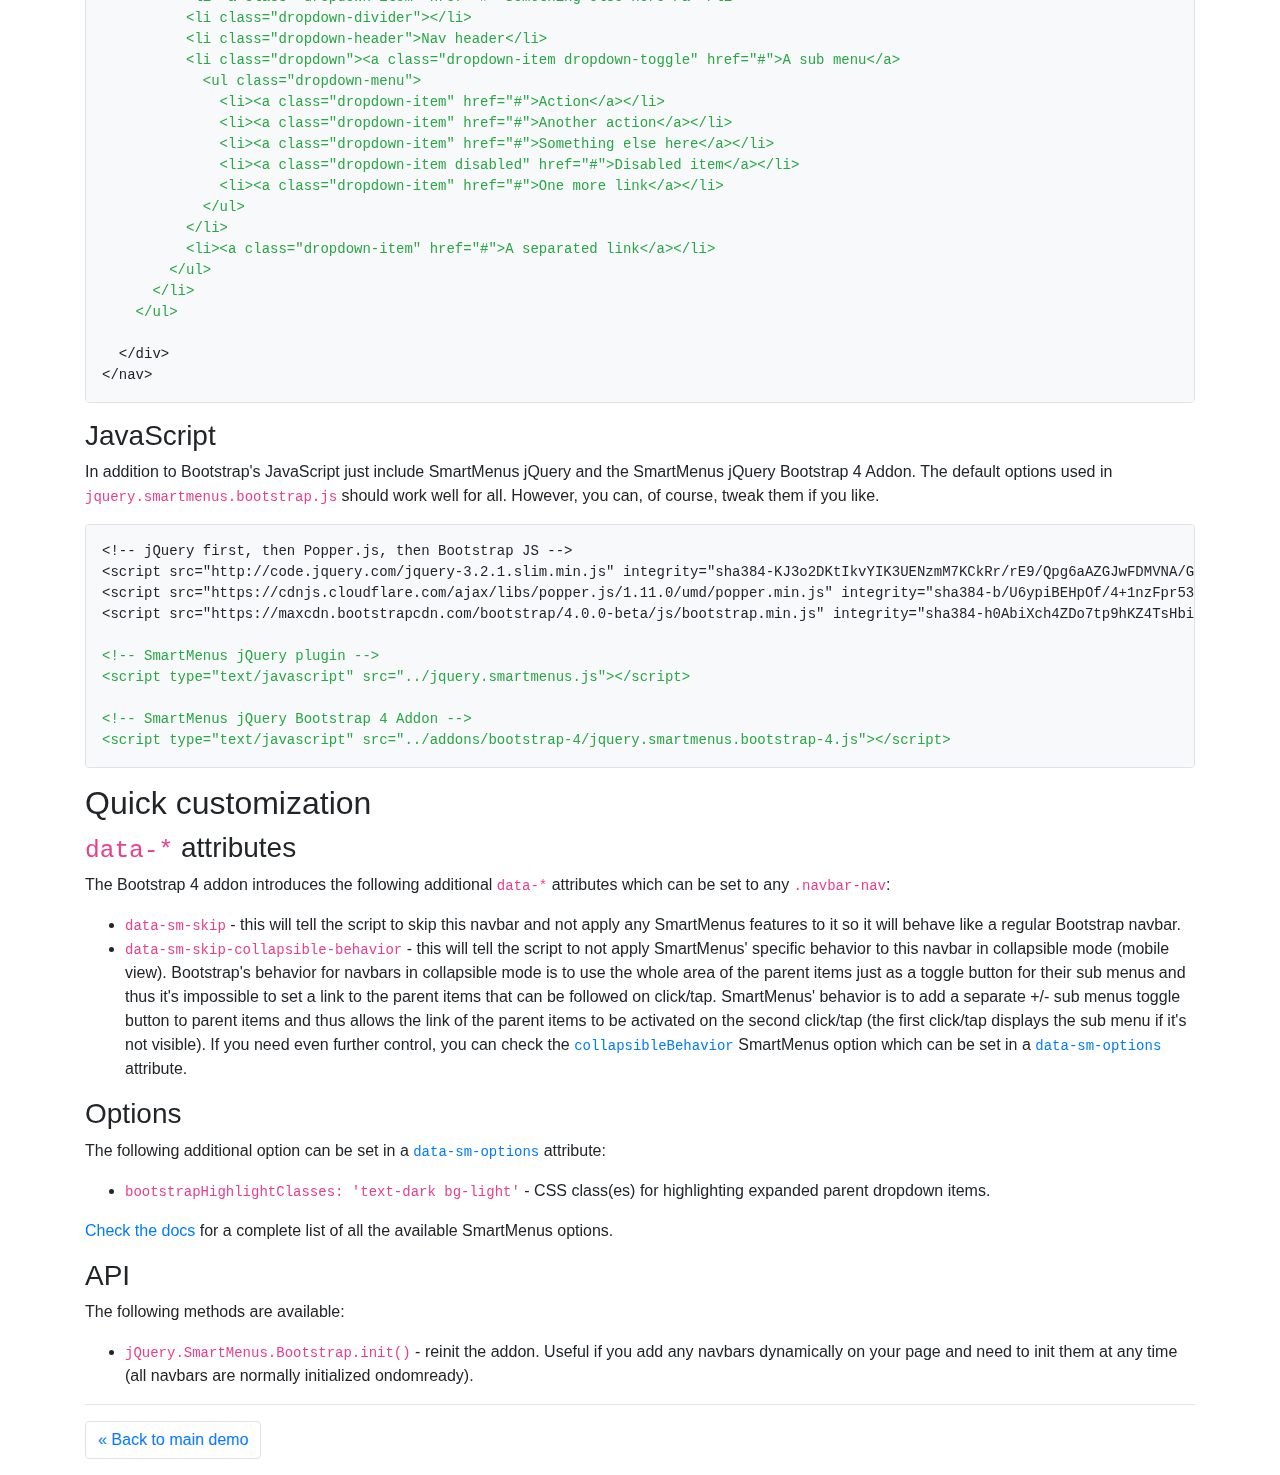
<file: www/smv-110/demo/bootstrap-4-navbar.html>
<!DOCTYPE html>
<html lang="en">
  <head>
    <meta charset="utf-8">
    <meta name="viewport" content="width=device-width, initial-scale=1, shrink-to-fit=no">

    <title>SmartMenus jQuery Website Menu - Bootstrap 4 Addon - Navbar</title>




    <!-- Bootstrap core CSS -->
    <link rel="stylesheet" href="https://maxcdn.bootstrapcdn.com/bootstrap/4.0.0-beta/css/bootstrap.min.css">

    <!-- SmartMenus jQuery Bootstrap 4 Addon CSS -->
    <link href="../addons/bootstrap-4/jquery.smartmenus.bootstrap-4.css" rel="stylesheet">




  </head>

  <body style="padding-top:20px;">

    <div class="container">



      <!-- Navbar -->
      <nav class="navbar navbar-expand-lg navbar-light bg-light rounded mb-4">
        <a class="navbar-brand" href="#">Navbar</a>
        <button class="navbar-toggler" type="button" data-toggle="collapse" data-target="#navbarNavDropdown" aria-controls="navbarSupportedContent" aria-expanded="false" aria-label="Toggle navigation">
          <span class="navbar-toggler-icon"></span>
        </button>

        <div class="collapse navbar-collapse" id="navbarNavDropdown">

          <!-- Left nav -->
          <ul class="nav navbar-nav mr-auto">
            <li class="nav-item"><a class="nav-link" href="#">Link</a></li>
            <li class="nav-item"><a class="nav-link" href="#">Link</a></li>
            <li class="nav-item"><a class="nav-link" href="#">Link</a></li>
            <li class="nav-item dropdown"><a class="nav-link dropdown-toggle" href="#">Dropdown</a>
              <ul class="dropdown-menu">
                <li><a class="dropdown-item" href="#">Action</a></li>
                <li><a class="dropdown-item disabled" href="#">Disabled link</a></li>
                <li><a class="dropdown-item" href="#">Something else here</a></li>
                <li class="dropdown-divider"></li>
                <li class="dropdown-header">Nav header</li>
                <li><a class="dropdown-item" href="#">Separated link</a></li>
                <li class="dropdown"><a class="dropdown-item dropdown-toggle" href="#">One more separated link</a>
                  <ul class="dropdown-menu">
                    <li><a class="dropdown-item" href="#">Action</a></li>
                    <li><a class="dropdown-item" href="#">Another action</a></li>
                    <li class="dropdown"><a class="dropdown-item dropdown-toggle" href="#">A long sub menu</a>
                      <ul class="dropdown-menu">
                        <li><a class="dropdown-item" href="#">Action</a></li>
                        <li><a class="dropdown-item" href="#">Something else here</a></li>
                        <li><a class="dropdown-item" href="#">One more link</a></li>
                        <li><a class="dropdown-item" href="#">Menu item 1</a></li>
                        <li><a class="dropdown-item" href="#">Menu item 2</a></li>
                        <li><a class="dropdown-item" href="#">Menu item 3</a></li>
                        <li><a class="dropdown-item" href="#">Menu item 4</a></li>
                        <li><a class="dropdown-item" href="#">Menu item 5</a></li>
                        <li><a class="dropdown-item" href="#">Menu item 6</a></li>
                        <li><a class="dropdown-item" href="#">Menu item 7</a></li>
                        <li><a class="dropdown-item" href="#">Menu item 8</a></li>
                        <li><a class="dropdown-item" href="#">Menu item 9</a></li>
                        <li><a class="dropdown-item" href="#">Menu item 10</a></li>
                        <li><a class="dropdown-item" href="#">Menu item 11</a></li>
                        <li><a class="dropdown-item" href="#">Menu item 12</a></li>
                        <li><a class="dropdown-item" href="#">Menu item 13</a></li>
                        <li><a class="dropdown-item" href="#">Menu item 14</a></li>
                        <li><a class="dropdown-item" href="#">Menu item 15</a></li>
                        <li><a class="dropdown-item" href="#">Menu item 16</a></li>
                        <li><a class="dropdown-item" href="#">Menu item 17</a></li>
                        <li><a class="dropdown-item" href="#">Menu item 18</a></li>
                        <li><a class="dropdown-item" href="#">Menu item 19</a></li>
                        <li><a class="dropdown-item" href="#">Menu item 20</a></li>
                        <li><a class="dropdown-item" href="#">Menu item 21</a></li>
                        <li><a class="dropdown-item" href="#">Menu item 22</a></li>
                        <li><a class="dropdown-item" href="#">Menu item 23</a></li>
                        <li><a class="dropdown-item" href="#">Menu item 24</a></li>
                        <li><a class="dropdown-item" href="#">Menu item 25</a></li>
                        <li><a class="dropdown-item" href="#">Menu item 26</a></li>
                        <li><a class="dropdown-item" href="#">Menu item 27</a></li>
                        <li><a class="dropdown-item" href="#">Menu item 28</a></li>
                        <li><a class="dropdown-item" href="#">Menu item 29</a></li>
                        <li><a class="dropdown-item" href="#">Menu item 30</a></li>
                        <li><a class="dropdown-item" href="#">Menu item 31</a></li>
                        <li><a class="dropdown-item" href="#">Menu item 32</a></li>
                        <li><a class="dropdown-item" href="#">Menu item 33</a></li>
                        <li><a class="dropdown-item" href="#">Menu item 34</a></li>
                        <li><a class="dropdown-item" href="#">Menu item 35</a></li>
                        <li><a class="dropdown-item" href="#">Menu item 36</a></li>
                        <li><a class="dropdown-item" href="#">Menu item 37</a></li>
                        <li><a class="dropdown-item" href="#">Menu item 38</a></li>
                        <li><a class="dropdown-item" href="#">Menu item 39</a></li>
                        <li><a class="dropdown-item" href="#">Menu item 40</a></li>
                        <li><a class="dropdown-item" href="#">Menu item 41</a></li>
                        <li><a class="dropdown-item" href="#">Menu item 42</a></li>
                        <li><a class="dropdown-item" href="#">Menu item 43</a></li>
                        <li><a class="dropdown-item" href="#">Menu item 44</a></li>
                        <li><a class="dropdown-item" href="#">Menu item 45</a></li>
                        <li><a class="dropdown-item" href="#">Menu item 46</a></li>
                        <li><a class="dropdown-item" href="#">Menu item 47</a></li>
                        <li><a class="dropdown-item" href="#">Menu item 48</a></li>
                        <li><a class="dropdown-item" href="#">Menu item 49</a></li>
                        <li><a class="dropdown-item" href="#">Menu item 50</a></li>
                        <li><a class="dropdown-item" href="#">Menu item 51</a></li>
                        <li><a class="dropdown-item" href="#">Menu item 52</a></li>
                        <li><a class="dropdown-item" href="#">Menu item 53</a></li>
                        <li><a class="dropdown-item" href="#">Menu item 54</a></li>
                        <li><a class="dropdown-item" href="#">Menu item 55</a></li>
                        <li><a class="dropdown-item" href="#">Menu item 56</a></li>
                        <li><a class="dropdown-item" href="#">Menu item 57</a></li>
                        <li><a class="dropdown-item" href="#">Menu item 58</a></li>
                        <li><a class="dropdown-item" href="#">Menu item 59</a></li>
                        <li><a class="dropdown-item" href="#">Menu item 60</a></li>
                      </ul>
                    </li>
                    <li><a class="dropdown-item" href="#">Another link</a></li>
                    <li><a class="dropdown-item" href="#">One more link</a></li>
                  </ul>
                </li>
              </ul>
            </li>
          </ul>

          <!-- Right nav -->
          <ul class="nav navbar-nav">
            <li class="nav-item active"><a class="nav-link" href="bootstrap-4-navbar.html">Default</a></li>
            <li class="nav-item"><a class="nav-link" href="bootstrap-4-navbar-static-top.html">Static top</a></li>
            <li class="nav-item"><a class="nav-link" href="bootstrap-4-navbar-fixed-top.html">Fixed top</a></li>
            <li class="nav-item"><a class="nav-link" href="bootstrap-4-navbar-fixed-bottom.html">Fixed bottom</a></li>
            <li class="nav-item dropdown"><a class="nav-link dropdown-toggle" href="#">Dropdown</a>
              <ul class="dropdown-menu">
                <li><a class="dropdown-item" href="#">Action</a></li>
                <li><a class="dropdown-item" href="#">Another action</a></li>
                <li><a class="dropdown-item" href="#">Something else here</a></li>
                <li class="dropdown-divider"></li>
                <li class="dropdown-header">Nav header</li>
                <li class="dropdown"><a class="dropdown-item dropdown-toggle" href="#">A sub menu</a>
                  <ul class="dropdown-menu">
                    <li><a class="dropdown-item" href="#">Action</a></li>
                    <li><a class="dropdown-item" href="#">Another action</a></li>
                    <li><a class="dropdown-item" href="#">Something else here</a></li>
                    <li><a class="dropdown-item disabled" href="#">Disabled item</a></li>
                    <li><a class="dropdown-item" href="#">One more link</a></li>
                  </ul>
                </li>
                <li><a class="dropdown-item" href="#">A separated link</a></li>
              </ul>
            </li>
          </ul>

        </div>
      </nav>



      <div class="jumbotron bg-light">
        <h1>SmartMenus Bootstrap 4 Addon (Navbar)</h1>
        <p class="lead">Zero config advanced Bootstrap navbars with SmartMenus jQuery and the SmartMenus jQuery Bootstrap 4 Addon.</p>
      </div>

      <p>You just need to include the JS/CSS files on your Bootstrap 4 powered pages and everything should work automatically including full support for your Bootstrap 4 theme. And you also have the power and flexibility of SmartMenus jQuery at hand should you need to tweak or customize anything.</p>

      <h2>Source Code</h2>

      <h3>CSS</h3>
      <p>In addition to Bootstrap's CSS just include the SmartMenus jQuery Bootstrap 4 Addon CSS. It's just static CSS code you don't need to edit at all (and probably shouldn't try to).</p>
      <pre class="border rounded p-3 bg-light">&lt;!-- Bootstrap core CSS -->
&lt;link href="https://maxcdn.bootstrapcdn.com/bootstrap/3.3.6/css/bootstrap.min.css" rel="stylesheet">

<span class="text-success">&lt;!-- SmartMenus jQuery Bootstrap 4 Addon CSS -->
&lt;link href="../addons/bootstrap-4/jquery.smartmenus.bootstrap-4.css" rel="stylesheet"></span></pre>

      <h3>HTML</h3>
      <p><strong class="text-info">Note:</strong> Bootstrap 4 normally uses <code>&lt;div></code> elements as <code>.dropdown-menu</code> containers. But since we are building a multi-level menu tree, we need to replace them with nested <code>&lt;ul></code>/<code>&lt;li></code> elements.</p>
      <pre class="border rounded p-3 bg-light">&lt;!-- Navbar -->
&lt;nav class="navbar navbar-expand-lg navbar-light bg-light rounded mb-4">
  &lt;a class="navbar-brand" href="#">Navbar&lt;/a>
  &lt;button class="navbar-toggler" type="button" data-toggle="collapse" data-target="#navbarNavDropdown" aria-controls="navbarSupportedContent" aria-expanded="false" aria-label="Toggle navigation">
    &lt;span class="navbar-toggler-icon">&lt;/span>
  &lt;/button>

  &lt;div class="collapse navbar-collapse" id="navbarNavDropdown">
<span class="text-success">
    &lt;!-- Left nav -->
    &lt;ul class="nav navbar-nav mr-auto">
      &lt;li class="nav-item">&lt;a class="nav-link" href="#">Link&lt;/a>&lt;/li>
      &lt;li class="nav-item">&lt;a class="nav-link" href="#">Link&lt;/a>&lt;/li>
      &lt;li class="nav-item">&lt;a class="nav-link" href="#">Link&lt;/a>&lt;/li>
      &lt;li class="nav-item dropdown">&lt;a class="nav-link dropdown-toggle" href="#">Dropdown&lt;/a>
        &lt;ul class="dropdown-menu">
          &lt;li>&lt;a class="dropdown-item" href="#">Action&lt;/a>&lt;/li>
          &lt;li>&lt;a class="dropdown-item disabled" href="#">Disabled link&lt;/a>&lt;/li>
          &lt;li>&lt;a class="dropdown-item" href="#">Something else here&lt;/a>&lt;/li>
          &lt;li class="dropdown-divider">&lt;/li>
          &lt;li class="dropdown-header">Nav header&lt;/li>
          &lt;li>&lt;a class="dropdown-item" href="#">Separated link&lt;/a>&lt;/li>
          &lt;li class="dropdown">&lt;a class="dropdown-item dropdown-toggle" href="#">One more separated link&lt;/a>
            &lt;ul class="dropdown-menu">
              &lt;li>&lt;a class="dropdown-item" href="#">Action&lt;/a>&lt;/li>
              &lt;li>&lt;a class="dropdown-item" href="#">Another action&lt;/a>&lt;/li>
              &lt;li class="dropdown">&lt;a class="dropdown-item dropdown-toggle" href="#">A long sub menu&lt;/a>
                &lt;ul class="dropdown-menu">
                  &lt;li>&lt;a class="dropdown-item" href="#">Action&lt;/a>&lt;/li>
                  &lt;li>&lt;a class="dropdown-item" href="#">Something else here&lt;/a>&lt;/li>
                  &lt;li>&lt;a class="dropdown-item" href="#">One more link&lt;/a>&lt;/li>
                  &lt;li>&lt;a class="dropdown-item" href="#">Menu item 1&lt;/a>&lt;/li>
                  &lt;li>&lt;a class="dropdown-item" href="#">Menu item 2&lt;/a>&lt;/li>
                  &lt;li>&lt;a class="dropdown-item" href="#">Menu item 3&lt;/a>&lt;/li>
                  &lt;li>&lt;a class="dropdown-item" href="#">Menu item 4&lt;/a>&lt;/li>
                  &lt;li>&lt;a class="dropdown-item" href="#">Menu item 5&lt;/a>&lt;/li>
                  &lt;li>&lt;a class="dropdown-item" href="#">Menu item 6&lt;/a>&lt;/li>
                  &lt;li>&lt;a class="dropdown-item" href="#">Menu item 7&lt;/a>&lt;/li>
                  &lt;li>&lt;a class="dropdown-item" href="#">Menu item 8&lt;/a>&lt;/li>
                  &lt;li>&lt;a class="dropdown-item" href="#">Menu item 9&lt;/a>&lt;/li>
                  &lt;li>&lt;a class="dropdown-item" href="#">Menu item 10&lt;/a>&lt;/li>
                  &lt;li>&lt;a class="dropdown-item" href="#">Menu item 11&lt;/a>&lt;/li>
                  &lt;li>&lt;a class="dropdown-item" href="#">Menu item 12&lt;/a>&lt;/li>
                  &lt;li>&lt;a class="dropdown-item" href="#">Menu item 13&lt;/a>&lt;/li>
                  &lt;li>&lt;a class="dropdown-item" href="#">Menu item 14&lt;/a>&lt;/li>
                  &lt;li>&lt;a class="dropdown-item" href="#">Menu item 15&lt;/a>&lt;/li>
                  &lt;li>&lt;a class="dropdown-item" href="#">Menu item 16&lt;/a>&lt;/li>
                  &lt;li>&lt;a class="dropdown-item" href="#">Menu item 17&lt;/a>&lt;/li>
                  &lt;li>&lt;a class="dropdown-item" href="#">Menu item 18&lt;/a>&lt;/li>
                  &lt;li>&lt;a class="dropdown-item" href="#">Menu item 19&lt;/a>&lt;/li>
                  &lt;li>&lt;a class="dropdown-item" href="#">Menu item 20&lt;/a>&lt;/li>
                  &lt;li>&lt;a class="dropdown-item" href="#">Menu item 21&lt;/a>&lt;/li>
                  &lt;li>&lt;a class="dropdown-item" href="#">Menu item 22&lt;/a>&lt;/li>
                  &lt;li>&lt;a class="dropdown-item" href="#">Menu item 23&lt;/a>&lt;/li>
                  &lt;li>&lt;a class="dropdown-item" href="#">Menu item 24&lt;/a>&lt;/li>
                  &lt;li>&lt;a class="dropdown-item" href="#">Menu item 25&lt;/a>&lt;/li>
                  &lt;li>&lt;a class="dropdown-item" href="#">Menu item 26&lt;/a>&lt;/li>
                  &lt;li>&lt;a class="dropdown-item" href="#">Menu item 27&lt;/a>&lt;/li>
                  &lt;li>&lt;a class="dropdown-item" href="#">Menu item 28&lt;/a>&lt;/li>
                  &lt;li>&lt;a class="dropdown-item" href="#">Menu item 29&lt;/a>&lt;/li>
                  &lt;li>&lt;a class="dropdown-item" href="#">Menu item 30&lt;/a>&lt;/li>
                  &lt;li>&lt;a class="dropdown-item" href="#">Menu item 31&lt;/a>&lt;/li>
                  &lt;li>&lt;a class="dropdown-item" href="#">Menu item 32&lt;/a>&lt;/li>
                  &lt;li>&lt;a class="dropdown-item" href="#">Menu item 33&lt;/a>&lt;/li>
                  &lt;li>&lt;a class="dropdown-item" href="#">Menu item 34&lt;/a>&lt;/li>
                  &lt;li>&lt;a class="dropdown-item" href="#">Menu item 35&lt;/a>&lt;/li>
                  &lt;li>&lt;a class="dropdown-item" href="#">Menu item 36&lt;/a>&lt;/li>
                  &lt;li>&lt;a class="dropdown-item" href="#">Menu item 37&lt;/a>&lt;/li>
                  &lt;li>&lt;a class="dropdown-item" href="#">Menu item 38&lt;/a>&lt;/li>
                  &lt;li>&lt;a class="dropdown-item" href="#">Menu item 39&lt;/a>&lt;/li>
                  &lt;li>&lt;a class="dropdown-item" href="#">Menu item 40&lt;/a>&lt;/li>
                  &lt;li>&lt;a class="dropdown-item" href="#">Menu item 41&lt;/a>&lt;/li>
                  &lt;li>&lt;a class="dropdown-item" href="#">Menu item 42&lt;/a>&lt;/li>
                  &lt;li>&lt;a class="dropdown-item" href="#">Menu item 43&lt;/a>&lt;/li>
                  &lt;li>&lt;a class="dropdown-item" href="#">Menu item 44&lt;/a>&lt;/li>
                  &lt;li>&lt;a class="dropdown-item" href="#">Menu item 45&lt;/a>&lt;/li>
                  &lt;li>&lt;a class="dropdown-item" href="#">Menu item 46&lt;/a>&lt;/li>
                  &lt;li>&lt;a class="dropdown-item" href="#">Menu item 47&lt;/a>&lt;/li>
                  &lt;li>&lt;a class="dropdown-item" href="#">Menu item 48&lt;/a>&lt;/li>
                  &lt;li>&lt;a class="dropdown-item" href="#">Menu item 49&lt;/a>&lt;/li>
                  &lt;li>&lt;a class="dropdown-item" href="#">Menu item 50&lt;/a>&lt;/li>
                  &lt;li>&lt;a class="dropdown-item" href="#">Menu item 51&lt;/a>&lt;/li>
                  &lt;li>&lt;a class="dropdown-item" href="#">Menu item 52&lt;/a>&lt;/li>
                  &lt;li>&lt;a class="dropdown-item" href="#">Menu item 53&lt;/a>&lt;/li>
                  &lt;li>&lt;a class="dropdown-item" href="#">Menu item 54&lt;/a>&lt;/li>
                  &lt;li>&lt;a class="dropdown-item" href="#">Menu item 55&lt;/a>&lt;/li>
                  &lt;li>&lt;a class="dropdown-item" href="#">Menu item 56&lt;/a>&lt;/li>
                  &lt;li>&lt;a class="dropdown-item" href="#">Menu item 57&lt;/a>&lt;/li>
                  &lt;li>&lt;a class="dropdown-item" href="#">Menu item 58&lt;/a>&lt;/li>
                  &lt;li>&lt;a class="dropdown-item" href="#">Menu item 59&lt;/a>&lt;/li>
                  &lt;li>&lt;a class="dropdown-item" href="#">Menu item 60&lt;/a>&lt;/li>
                &lt;/ul>
              &lt;/li>
              &lt;li>&lt;a class="dropdown-item" href="#">Another link&lt;/a>&lt;/li>
              &lt;li>&lt;a class="dropdown-item" href="#">One more link&lt;/a>&lt;/li>
            &lt;/ul>
          &lt;/li>
        &lt;/ul>
      &lt;/li>
    &lt;/ul>

    &lt;!-- Right nav -->
    &lt;ul class="nav navbar-nav">
      &lt;li class="nav-item active">&lt;a class="nav-link" href="bootstrap-4-navbar.html">Default&lt;/a>&lt;/li>
      &lt;li class="nav-item">&lt;a class="nav-link" href="bootstrap-4-navbar-static-top.html">Static top&lt;/a>&lt;/li>
      &lt;li class="nav-item">&lt;a class="nav-link" href="bootstrap-4-navbar-fixed-top.html">Fixed top&lt;/a>&lt;/li>
      &lt;li class="nav-item">&lt;a class="nav-link" href="bootstrap-4-navbar-fixed-bottom.html">Fixed bottom&lt;/a>&lt;/li>
      &lt;li class="nav-item dropdown">&lt;a class="nav-link dropdown-toggle" href="#">Dropdown&lt;/a>
        &lt;ul class="dropdown-menu">
          &lt;li>&lt;a class="dropdown-item" href="#">Action&lt;/a>&lt;/li>
          &lt;li>&lt;a class="dropdown-item" href="#">Another action&lt;/a>&lt;/li>
          &lt;li>&lt;a class="dropdown-item" href="#">Something else here&lt;/a>&lt;/li>
          &lt;li class="dropdown-divider">&lt;/li>
          &lt;li class="dropdown-header">Nav header&lt;/li>
          &lt;li class="dropdown">&lt;a class="dropdown-item dropdown-toggle" href="#">A sub menu&lt;/a>
            &lt;ul class="dropdown-menu">
              &lt;li>&lt;a class="dropdown-item" href="#">Action&lt;/a>&lt;/li>
              &lt;li>&lt;a class="dropdown-item" href="#">Another action&lt;/a>&lt;/li>
              &lt;li>&lt;a class="dropdown-item" href="#">Something else here&lt;/a>&lt;/li>
              &lt;li>&lt;a class="dropdown-item disabled" href="#">Disabled item&lt;/a>&lt;/li>
              &lt;li>&lt;a class="dropdown-item" href="#">One more link&lt;/a>&lt;/li>
            &lt;/ul>
          &lt;/li>
          &lt;li>&lt;a class="dropdown-item" href="#">A separated link&lt;/a>&lt;/li>
        &lt;/ul>
      &lt;/li>
    &lt;/ul>
</span>
  &lt;/div>
&lt;/nav></pre>

      <h3>JavaScript</h3>
      <p>In addition to Bootstrap's JavaScript just include SmartMenus jQuery and the SmartMenus jQuery Bootstrap 4 Addon. The default options used in <code>jquery.smartmenus.bootstrap.js</code> should work well for all. However, you can, of course, tweak them if you like.</p>
      <pre class="border rounded p-3 bg-light">&lt;!-- jQuery first, then Popper.js, then Bootstrap JS -->
&lt;script src="http://code.jquery.com/jquery-3.2.1.slim.min.js" integrity="sha384-KJ3o2DKtIkvYIK3UENzmM7KCkRr/rE9/Qpg6aAZGJwFDMVNA/GpGFF93hXpG5KkN" crossorigin="anonymous">&lt;/script>
&lt;script src="https://cdnjs.cloudflare.com/ajax/libs/popper.js/1.11.0/umd/popper.min.js" integrity="sha384-b/U6ypiBEHpOf/4+1nzFpr53nxSS+GLCkfwBdFNTxtclqqenISfwAzpKaMNFNmj4" crossorigin="anonymous">&lt;/script>
&lt;script src="https://maxcdn.bootstrapcdn.com/bootstrap/4.0.0-beta/js/bootstrap.min.js" integrity="sha384-h0AbiXch4ZDo7tp9hKZ4TsHbi047NrKGLO3SEJAg45jXxnGIfYzk4Si90RDIqNm1" crossorigin="anonymous">&lt;/script>

<span class="text-success">&lt;!-- SmartMenus jQuery plugin -->
&lt;script type="text/javascript" src="../jquery.smartmenus.js">&lt;/script>

&lt;!-- SmartMenus jQuery Bootstrap 4 Addon -->
&lt;script type="text/javascript" src="../addons/bootstrap-4/jquery.smartmenus.bootstrap-4.js">&lt;/script></span></pre>

      <h2>Quick customization</h2>

      <h3><code>data-*</code> attributes</h3>
      <p>The Bootstrap 4 addon introduces the following additional <code>data-*</code> attributes which can be set to any <code>.navbar-nav</code>:</p>
      <ul>
        <li><code>data-sm-skip</code> - this will tell the script to skip this navbar and not apply any SmartMenus features to it so it will behave like a regular Bootstrap navbar.</li>
        <li><code>data-sm-skip-collapsible-behavior</code> - this will tell the script to not apply SmartMenus' specific behavior to this navbar in collapsible mode (mobile view). Bootstrap's behavior for navbars in collapsible mode is to use the whole area of the parent items just as a toggle button for their sub menus and thus it's impossible to set a link to the parent items that can be followed on click/tap. SmartMenus' behavior is to add a separate +/- sub menus toggle button to parent items and thus allows the link of the parent items to be activated on the second click/tap (the first click/tap displays the sub menu if it's not visible). If you need even further control, you can check the <a href="https://www.smartmenus.org/docs/#collapsibleBehavior"><code>collapsibleBehavior</code></a> SmartMenus option which can be set in a <a href="https://www.smartmenus.org/docs/#data-sm-options"><code>data-sm-options</code></a> attribute.</li>
      </ul>

      <h3>Options</h3>
      <p>The following additional option can be set in a <a href="https://www.smartmenus.org/docs/#data-sm-options"><code>data-sm-options</code></a> attribute:</p>
      <ul>
        <li><code>bootstrapHighlightClasses: 'text-dark bg-light'</code> - CSS class(es) for highlighting expanded parent dropdown items.</li>
      </ul>
      <p><a href="https://www.smartmenus.org/docs/#options">Check the docs</a> for a complete list of all the available SmartMenus options.</p>

      <h3>API</h3>
      <p>The following methods are available:</p>
      <ul>
        <li><code>jQuery.SmartMenus.Bootstrap.init()</code> - reinit the addon. Useful if you add any navbars dynamically on your page and need to init them at any time (all navbars are normally initialized ondomready).</li>
      </ul>

      <hr />

      <ul class="pagination">
        <li class="page-item"><a class="page-link" href="index.html">&laquo; Back to main demo</a></li>
      </ul>

    </div> <!-- /container -->




    <!-- jQuery first, then Popper.js, then Bootstrap JS -->
    <script src="https://code.jquery.com/jquery-3.2.1.slim.min.js" integrity="sha384-KJ3o2DKtIkvYIK3UENzmM7KCkRr/rE9/Qpg6aAZGJwFDMVNA/GpGFF93hXpG5KkN" crossorigin="anonymous"></script>
    <script src="https://cdnjs.cloudflare.com/ajax/libs/popper.js/1.11.0/umd/popper.min.js" integrity="sha384-b/U6ypiBEHpOf/4+1nzFpr53nxSS+GLCkfwBdFNTxtclqqenISfwAzpKaMNFNmj4" crossorigin="anonymous"></script>
    <script src="https://maxcdn.bootstrapcdn.com/bootstrap/4.0.0-beta/js/bootstrap.min.js" integrity="sha384-h0AbiXch4ZDo7tp9hKZ4TsHbi047NrKGLO3SEJAg45jXxnGIfYzk4Si90RDIqNm1" crossorigin="anonymous"></script>

    <!-- SmartMenus jQuery plugin -->
    <script type="text/javascript" src="../jquery.smartmenus.js"></script>

    <!-- SmartMenus jQuery Bootstrap 4 Addon -->
    <script type="text/javascript" src="../addons/bootstrap-4/jquery.smartmenus.bootstrap-4.js"></script>




  </body>
</html>
</file>
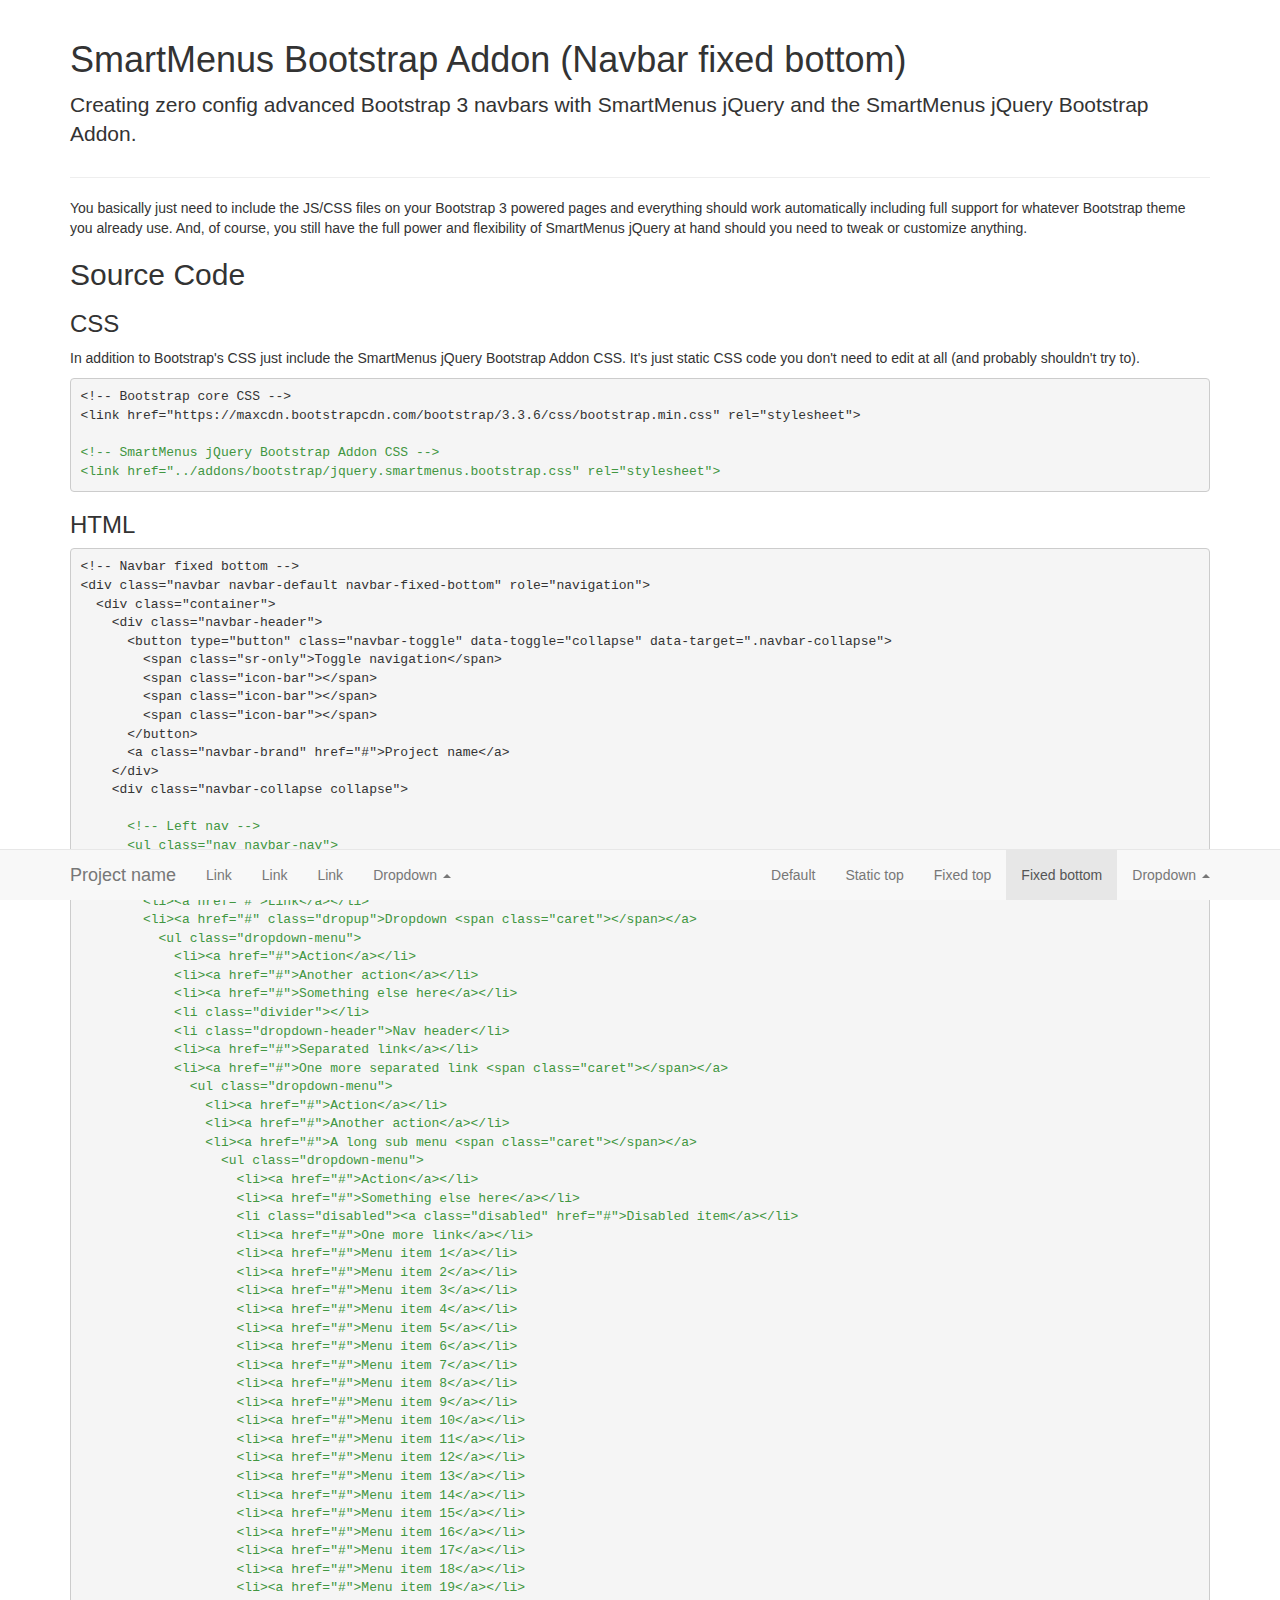
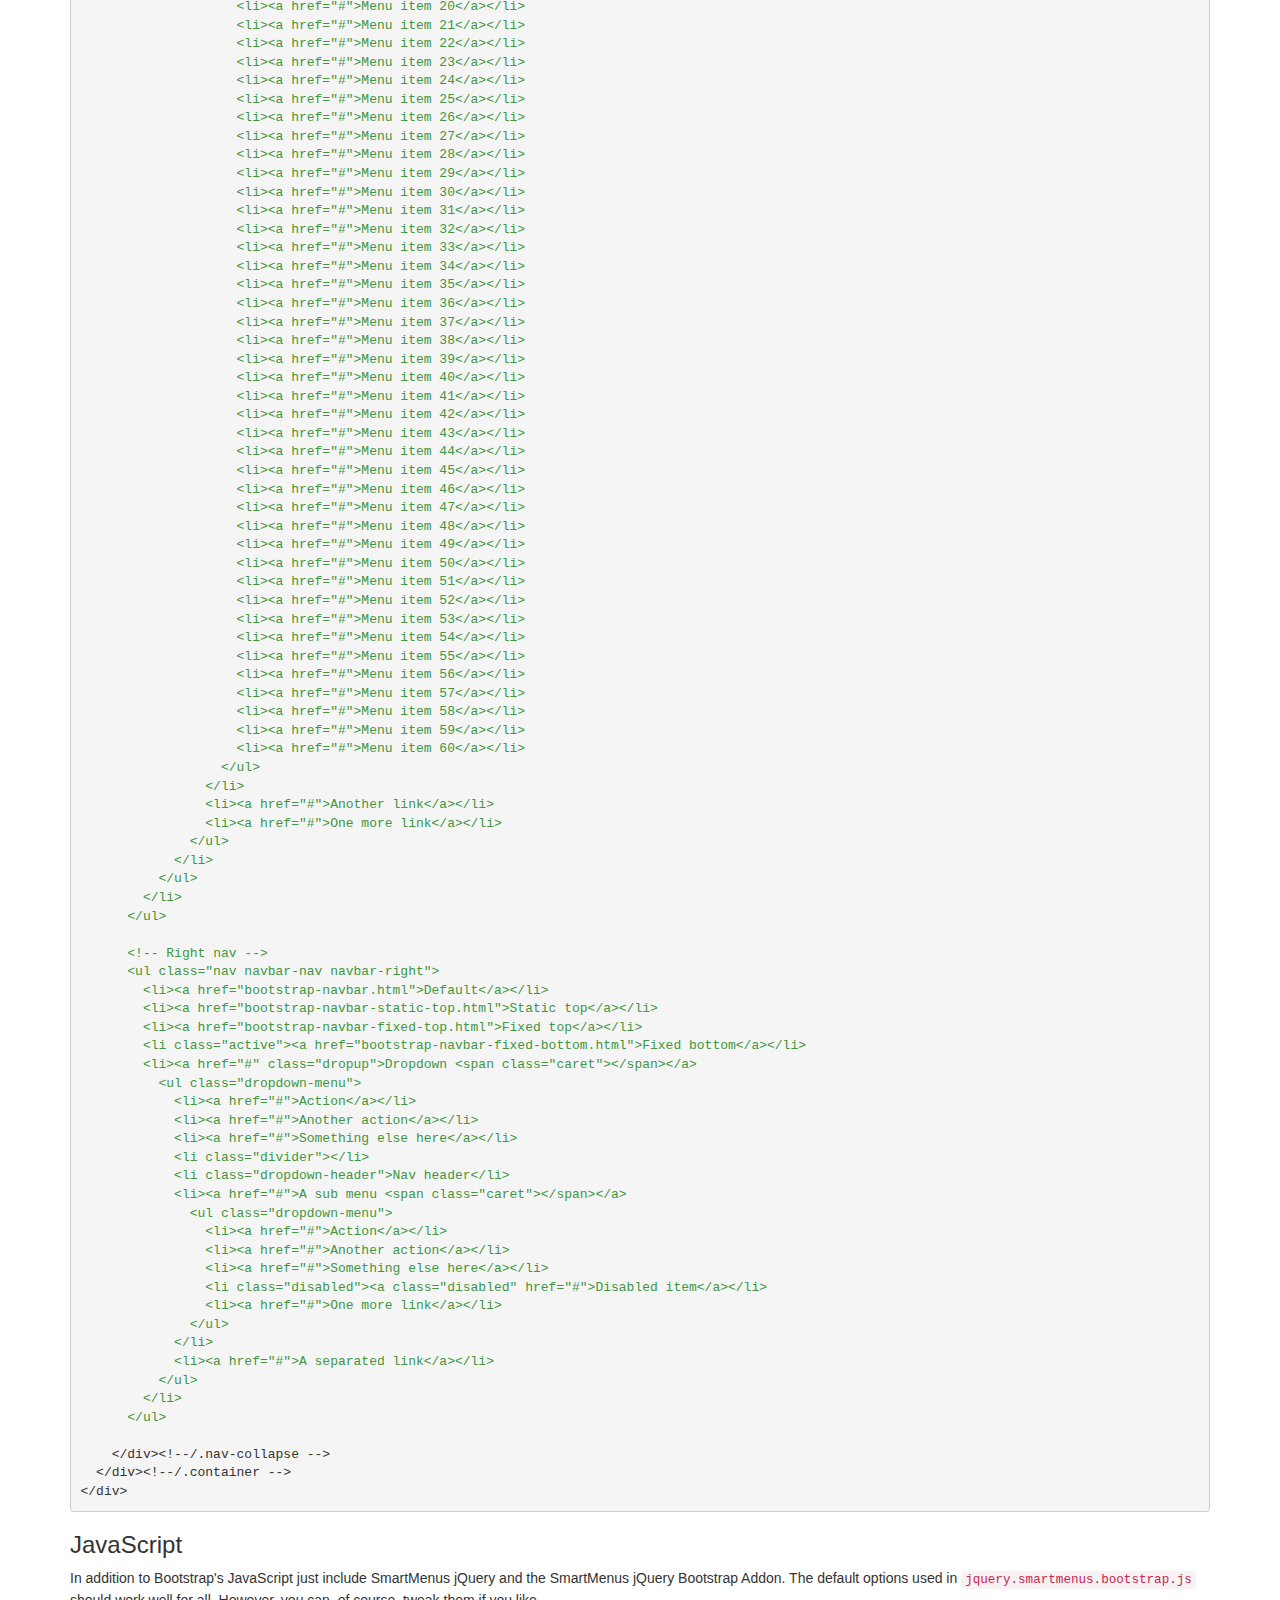
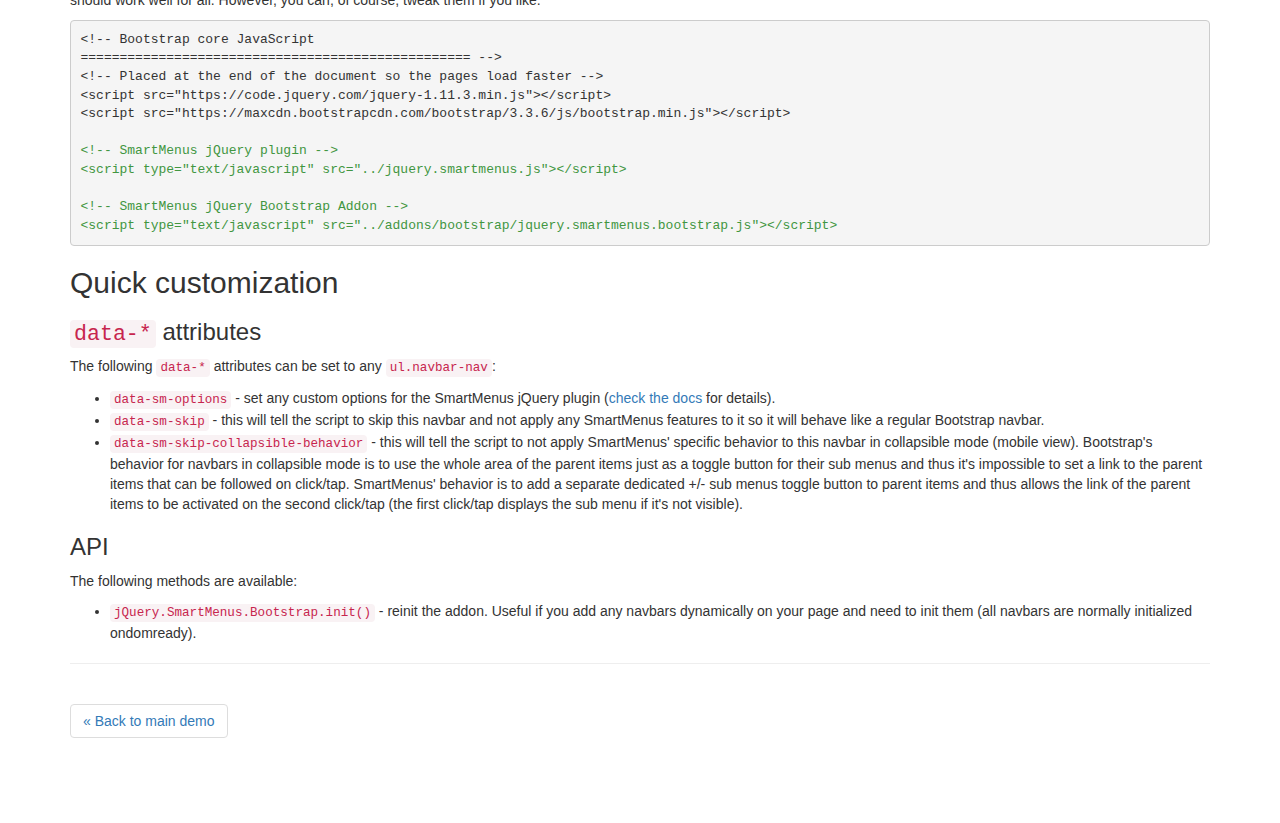
<file: www/smv-110/demo/bootstrap-navbar-fixed-bottom.html>
<!DOCTYPE html>
<html lang="en">
  <head>
    <meta charset="utf-8">
    <meta http-equiv="X-UA-Compatible" content="IE=edge">
    <meta name="viewport" content="width=device-width, initial-scale=1.0">

    <title>SmartMenus jQuery Website Menu - Bootstrap Addon - Navbar fixed bottom</title>




    <!-- Bootstrap core CSS -->
    <link href="https://maxcdn.bootstrapcdn.com/bootstrap/3.3.6/css/bootstrap.min.css" rel="stylesheet">

    <!-- SmartMenus jQuery Bootstrap Addon CSS -->
    <link href="../addons/bootstrap/jquery.smartmenus.bootstrap.css" rel="stylesheet">

    <!-- HTML5 shim and Respond.js IE8 support of HTML5 elements and media queries -->
    <!--[if lt IE 9]>
      <script src="https://oss.maxcdn.com/html5shiv/3.7.2/html5shiv.min.js"></script>
      <script src="https://oss.maxcdn.com/respond/1.4.2/respond.min.js"></script>
    <![endif]-->




  </head>

  <body style="padding-bottom:60px;">




      <!-- Navbar fixed bottom -->
      <div class="navbar navbar-default navbar-fixed-bottom" role="navigation">
        <div class="container">
          <div class="navbar-header">
            <button type="button" class="navbar-toggle" data-toggle="collapse" data-target=".navbar-collapse">
              <span class="sr-only">Toggle navigation</span>
              <span class="icon-bar"></span>
              <span class="icon-bar"></span>
              <span class="icon-bar"></span>
            </button>
            <a class="navbar-brand" href="#">Project name</a>
          </div>
          <div class="navbar-collapse collapse">
          
            <!-- Left nav -->
            <ul class="nav navbar-nav">
              <li><a href="#">Link</a></li>
              <li><a href="#">Link</a></li>
              <li><a href="#">Link</a></li>
              <li><a href="#" class="dropup">Dropdown <span class="caret"></span></a>
                <ul class="dropdown-menu">
                  <li><a href="#">Action</a></li>
                  <li><a href="#">Another action</a></li>
                  <li><a href="#">Something else here</a></li>
                  <li class="divider"></li>
                  <li class="dropdown-header">Nav header</li>
                  <li><a href="#">Separated link</a></li>
                  <li><a href="#">One more separated link <span class="caret"></span></a>
                    <ul class="dropdown-menu">
                      <li><a href="#">Action</a></li>
                      <li><a href="#">Another action</a></li>
                      <li><a href="#">A long sub menu <span class="caret"></span></a>
                        <ul class="dropdown-menu">
                          <li><a href="#">Action</a></li>
                          <li><a href="#">Something else here</a></li>
                          <li class="disabled"><a class="disabled" href="#">Disabled item</a></li>
                          <li><a href="#">One more link</a></li>
                          <li><a href="#">Menu item 1</a></li>
                          <li><a href="#">Menu item 2</a></li>
                          <li><a href="#">Menu item 3</a></li>
                          <li><a href="#">Menu item 4</a></li>
                          <li><a href="#">Menu item 5</a></li>
                          <li><a href="#">Menu item 6</a></li>
                          <li><a href="#">Menu item 7</a></li>
                          <li><a href="#">Menu item 8</a></li>
                          <li><a href="#">Menu item 9</a></li>
                          <li><a href="#">Menu item 10</a></li>
                          <li><a href="#">Menu item 11</a></li>
                          <li><a href="#">Menu item 12</a></li>
                          <li><a href="#">Menu item 13</a></li>
                          <li><a href="#">Menu item 14</a></li>
                          <li><a href="#">Menu item 15</a></li>
                          <li><a href="#">Menu item 16</a></li>
                          <li><a href="#">Menu item 17</a></li>
                          <li><a href="#">Menu item 18</a></li>
                          <li><a href="#">Menu item 19</a></li>
                          <li><a href="#">Menu item 20</a></li>
                          <li><a href="#">Menu item 21</a></li>
                          <li><a href="#">Menu item 22</a></li>
                          <li><a href="#">Menu item 23</a></li>
                          <li><a href="#">Menu item 24</a></li>
                          <li><a href="#">Menu item 25</a></li>
                          <li><a href="#">Menu item 26</a></li>
                          <li><a href="#">Menu item 27</a></li>
                          <li><a href="#">Menu item 28</a></li>
                          <li><a href="#">Menu item 29</a></li>
                          <li><a href="#">Menu item 30</a></li>
                          <li><a href="#">Menu item 31</a></li>
                          <li><a href="#">Menu item 32</a></li>
                          <li><a href="#">Menu item 33</a></li>
                          <li><a href="#">Menu item 34</a></li>
                          <li><a href="#">Menu item 35</a></li>
                          <li><a href="#">Menu item 36</a></li>
                          <li><a href="#">Menu item 37</a></li>
                          <li><a href="#">Menu item 38</a></li>
                          <li><a href="#">Menu item 39</a></li>
                          <li><a href="#">Menu item 40</a></li>
                          <li><a href="#">Menu item 41</a></li>
                          <li><a href="#">Menu item 42</a></li>
                          <li><a href="#">Menu item 43</a></li>
                          <li><a href="#">Menu item 44</a></li>
                          <li><a href="#">Menu item 45</a></li>
                          <li><a href="#">Menu item 46</a></li>
                          <li><a href="#">Menu item 47</a></li>
                          <li><a href="#">Menu item 48</a></li>
                          <li><a href="#">Menu item 49</a></li>
                          <li><a href="#">Menu item 50</a></li>
                          <li><a href="#">Menu item 51</a></li>
                          <li><a href="#">Menu item 52</a></li>
                          <li><a href="#">Menu item 53</a></li>
                          <li><a href="#">Menu item 54</a></li>
                          <li><a href="#">Menu item 55</a></li>
                          <li><a href="#">Menu item 56</a></li>
                          <li><a href="#">Menu item 57</a></li>
                          <li><a href="#">Menu item 58</a></li>
                          <li><a href="#">Menu item 59</a></li>
                          <li><a href="#">Menu item 60</a></li>
                        </ul>
                      </li>
                      <li><a href="#">Another link</a></li>
                      <li><a href="#">One more link</a></li>
                    </ul>
                  </li>
                </ul>
              </li>
            </ul>
          
            <!-- Right nav -->
            <ul class="nav navbar-nav navbar-right">
              <li><a href="bootstrap-navbar.html">Default</a></li>
              <li><a href="bootstrap-navbar-static-top.html">Static top</a></li>
              <li><a href="bootstrap-navbar-fixed-top.html">Fixed top</a></li>
              <li class="active"><a href="bootstrap-navbar-fixed-bottom.html">Fixed bottom</a></li>
              <li><a href="#" class="dropup">Dropdown <span class="caret"></span></a>
                <ul class="dropdown-menu">
                  <li><a href="#">Action</a></li>
                  <li><a href="#">Another action</a></li>
                  <li><a href="#">Something else here</a></li>
                  <li class="divider"></li>
                  <li class="dropdown-header">Nav header</li>
                  <li><a href="#">A sub menu <span class="caret"></span></a>
                    <ul class="dropdown-menu">
                      <li><a href="#">Action</a></li>
                      <li><a href="#">Another action</a></li>
                      <li><a href="#">Something else here</a></li>
                      <li class="disabled"><a class="disabled" href="#">Disabled item</a></li>
                      <li><a href="#">One more link</a></li>
                    </ul>
                  </li>
                  <li><a href="#">A separated link</a></li>
                </ul>
              </li>
            </ul>
          
          </div><!--/.nav-collapse -->
        </div><!--/.container -->
      </div>





    <div class="container">

      <div class="page-header">
        <h1>SmartMenus Bootstrap Addon (Navbar fixed bottom)</h1>
        <p class="lead">Creating zero config advanced Bootstrap 3 navbars with SmartMenus jQuery and the SmartMenus jQuery Bootstrap Addon.</p>
      </div>
      <p>You basically just need to include the JS/CSS files on your Bootstrap 3 powered pages and everything should work automatically including full support for whatever Bootstrap theme you already use. And, of course, you still have the full power and flexibility of SmartMenus jQuery at hand should you need to tweak or customize anything.</p>

      <h2>Source Code</h2>

      <h3>CSS</h3>
      <p>In addition to Bootstrap's CSS just include the SmartMenus jQuery Bootstrap Addon CSS. It's just static CSS code you don't need to edit at all (and probably shouldn't try to).</p>
      <pre>&lt;!-- Bootstrap core CSS -->
&lt;link href="https://maxcdn.bootstrapcdn.com/bootstrap/3.3.6/css/bootstrap.min.css" rel="stylesheet">

<span style="color:#419641;">&lt;!-- SmartMenus jQuery Bootstrap Addon CSS -->
&lt;link href="../addons/bootstrap/jquery.smartmenus.bootstrap.css" rel="stylesheet"></span></pre>

      <h3>HTML</h3>
      <pre>&lt;!-- Navbar fixed bottom -->
&lt;div class="navbar navbar-default navbar-fixed-bottom" role="navigation">
  &lt;div class="container">
    &lt;div class="navbar-header">
      &lt;button type="button" class="navbar-toggle" data-toggle="collapse" data-target=".navbar-collapse">
        &lt;span class="sr-only">Toggle navigation&lt;/span>
        &lt;span class="icon-bar">&lt;/span>
        &lt;span class="icon-bar">&lt;/span>
        &lt;span class="icon-bar">&lt;/span>
      &lt;/button>
      &lt;a class="navbar-brand" href="#">Project name&lt;/a>
    &lt;/div>
    &lt;div class="navbar-collapse collapse">
  
      <span style="color:#419641;">&lt;!-- Left nav -->
      &lt;ul class="nav navbar-nav">
        &lt;li>&lt;a href="#">Link&lt;/a>&lt;/li>
        &lt;li>&lt;a href="#">Link&lt;/a>&lt;/li>
        &lt;li>&lt;a href="#">Link&lt;/a>&lt;/li>
        &lt;li>&lt;a href="#" class="dropup">Dropdown &lt;span class="caret">&lt;/span>&lt;/a>
          &lt;ul class="dropdown-menu">
            &lt;li>&lt;a href="#">Action&lt;/a>&lt;/li>
            &lt;li>&lt;a href="#">Another action&lt;/a>&lt;/li>
            &lt;li>&lt;a href="#">Something else here&lt;/a>&lt;/li>
            &lt;li class="divider">&lt;/li>
            &lt;li class="dropdown-header">Nav header&lt;/li>
            &lt;li>&lt;a href="#">Separated link&lt;/a>&lt;/li>
            &lt;li>&lt;a href="#">One more separated link &lt;span class="caret">&lt;/span>&lt;/a>
              &lt;ul class="dropdown-menu">
                &lt;li>&lt;a href="#">Action&lt;/a>&lt;/li>
                &lt;li>&lt;a href="#">Another action&lt;/a>&lt;/li>
                &lt;li>&lt;a href="#">A long sub menu &lt;span class="caret">&lt;/span>&lt;/a>
                  &lt;ul class="dropdown-menu">
                    &lt;li>&lt;a href="#">Action&lt;/a>&lt;/li>
                    &lt;li>&lt;a href="#">Something else here&lt;/a>&lt;/li>
                    &lt;li class="disabled">&lt;a class="disabled" href="#">Disabled item&lt;/a>&lt;/li>
                    &lt;li>&lt;a href="#">One more link&lt;/a>&lt;/li>
                    &lt;li>&lt;a href="#">Menu item 1&lt;/a>&lt;/li>
                    &lt;li>&lt;a href="#">Menu item 2&lt;/a>&lt;/li>
                    &lt;li>&lt;a href="#">Menu item 3&lt;/a>&lt;/li>
                    &lt;li>&lt;a href="#">Menu item 4&lt;/a>&lt;/li>
                    &lt;li>&lt;a href="#">Menu item 5&lt;/a>&lt;/li>
                    &lt;li>&lt;a href="#">Menu item 6&lt;/a>&lt;/li>
                    &lt;li>&lt;a href="#">Menu item 7&lt;/a>&lt;/li>
                    &lt;li>&lt;a href="#">Menu item 8&lt;/a>&lt;/li>
                    &lt;li>&lt;a href="#">Menu item 9&lt;/a>&lt;/li>
                    &lt;li>&lt;a href="#">Menu item 10&lt;/a>&lt;/li>
                    &lt;li>&lt;a href="#">Menu item 11&lt;/a>&lt;/li>
                    &lt;li>&lt;a href="#">Menu item 12&lt;/a>&lt;/li>
                    &lt;li>&lt;a href="#">Menu item 13&lt;/a>&lt;/li>
                    &lt;li>&lt;a href="#">Menu item 14&lt;/a>&lt;/li>
                    &lt;li>&lt;a href="#">Menu item 15&lt;/a>&lt;/li>
                    &lt;li>&lt;a href="#">Menu item 16&lt;/a>&lt;/li>
                    &lt;li>&lt;a href="#">Menu item 17&lt;/a>&lt;/li>
                    &lt;li>&lt;a href="#">Menu item 18&lt;/a>&lt;/li>
                    &lt;li>&lt;a href="#">Menu item 19&lt;/a>&lt;/li>
                    &lt;li>&lt;a href="#">Menu item 20&lt;/a>&lt;/li>
                    &lt;li>&lt;a href="#">Menu item 21&lt;/a>&lt;/li>
                    &lt;li>&lt;a href="#">Menu item 22&lt;/a>&lt;/li>
                    &lt;li>&lt;a href="#">Menu item 23&lt;/a>&lt;/li>
                    &lt;li>&lt;a href="#">Menu item 24&lt;/a>&lt;/li>
                    &lt;li>&lt;a href="#">Menu item 25&lt;/a>&lt;/li>
                    &lt;li>&lt;a href="#">Menu item 26&lt;/a>&lt;/li>
                    &lt;li>&lt;a href="#">Menu item 27&lt;/a>&lt;/li>
                    &lt;li>&lt;a href="#">Menu item 28&lt;/a>&lt;/li>
                    &lt;li>&lt;a href="#">Menu item 29&lt;/a>&lt;/li>
                    &lt;li>&lt;a href="#">Menu item 30&lt;/a>&lt;/li>
                    &lt;li>&lt;a href="#">Menu item 31&lt;/a>&lt;/li>
                    &lt;li>&lt;a href="#">Menu item 32&lt;/a>&lt;/li>
                    &lt;li>&lt;a href="#">Menu item 33&lt;/a>&lt;/li>
                    &lt;li>&lt;a href="#">Menu item 34&lt;/a>&lt;/li>
                    &lt;li>&lt;a href="#">Menu item 35&lt;/a>&lt;/li>
                    &lt;li>&lt;a href="#">Menu item 36&lt;/a>&lt;/li>
                    &lt;li>&lt;a href="#">Menu item 37&lt;/a>&lt;/li>
                    &lt;li>&lt;a href="#">Menu item 38&lt;/a>&lt;/li>
                    &lt;li>&lt;a href="#">Menu item 39&lt;/a>&lt;/li>
                    &lt;li>&lt;a href="#">Menu item 40&lt;/a>&lt;/li>
                    &lt;li>&lt;a href="#">Menu item 41&lt;/a>&lt;/li>
                    &lt;li>&lt;a href="#">Menu item 42&lt;/a>&lt;/li>
                    &lt;li>&lt;a href="#">Menu item 43&lt;/a>&lt;/li>
                    &lt;li>&lt;a href="#">Menu item 44&lt;/a>&lt;/li>
                    &lt;li>&lt;a href="#">Menu item 45&lt;/a>&lt;/li>
                    &lt;li>&lt;a href="#">Menu item 46&lt;/a>&lt;/li>
                    &lt;li>&lt;a href="#">Menu item 47&lt;/a>&lt;/li>
                    &lt;li>&lt;a href="#">Menu item 48&lt;/a>&lt;/li>
                    &lt;li>&lt;a href="#">Menu item 49&lt;/a>&lt;/li>
                    &lt;li>&lt;a href="#">Menu item 50&lt;/a>&lt;/li>
                    &lt;li>&lt;a href="#">Menu item 51&lt;/a>&lt;/li>
                    &lt;li>&lt;a href="#">Menu item 52&lt;/a>&lt;/li>
                    &lt;li>&lt;a href="#">Menu item 53&lt;/a>&lt;/li>
                    &lt;li>&lt;a href="#">Menu item 54&lt;/a>&lt;/li>
                    &lt;li>&lt;a href="#">Menu item 55&lt;/a>&lt;/li>
                    &lt;li>&lt;a href="#">Menu item 56&lt;/a>&lt;/li>
                    &lt;li>&lt;a href="#">Menu item 57&lt;/a>&lt;/li>
                    &lt;li>&lt;a href="#">Menu item 58&lt;/a>&lt;/li>
                    &lt;li>&lt;a href="#">Menu item 59&lt;/a>&lt;/li>
                    &lt;li>&lt;a href="#">Menu item 60&lt;/a>&lt;/li>
                  &lt;/ul>
                &lt;/li>
                &lt;li>&lt;a href="#">Another link&lt;/a>&lt;/li>
                &lt;li>&lt;a href="#">One more link&lt;/a>&lt;/li>
              &lt;/ul>
            &lt;/li>
          &lt;/ul>
        &lt;/li>
      &lt;/ul></span>
  
      <span style="color:#419641;">&lt;!-- Right nav -->
      &lt;ul class="nav navbar-nav navbar-right">
        &lt;li>&lt;a href="bootstrap-navbar.html">Default&lt;/a>&lt;/li>
        &lt;li>&lt;a href="bootstrap-navbar-static-top.html">Static top&lt;/a>&lt;/li>
        &lt;li>&lt;a href="bootstrap-navbar-fixed-top.html">Fixed top&lt;/a>&lt;/li>
        &lt;li class="active">&lt;a href="bootstrap-navbar-fixed-bottom.html">Fixed bottom&lt;/a>&lt;/li>
        &lt;li>&lt;a href="#" class="dropup">Dropdown &lt;span class="caret">&lt;/span>&lt;/a>
          &lt;ul class="dropdown-menu">
            &lt;li>&lt;a href="#">Action&lt;/a>&lt;/li>
            &lt;li>&lt;a href="#">Another action&lt;/a>&lt;/li>
            &lt;li>&lt;a href="#">Something else here&lt;/a>&lt;/li>
            &lt;li class="divider">&lt;/li>
            &lt;li class="dropdown-header">Nav header&lt;/li>
            &lt;li>&lt;a href="#">A sub menu &lt;span class="caret">&lt;/span>&lt;/a>
              &lt;ul class="dropdown-menu">
                &lt;li>&lt;a href="#">Action&lt;/a>&lt;/li>
                &lt;li>&lt;a href="#">Another action&lt;/a>&lt;/li>
                &lt;li>&lt;a href="#">Something else here&lt;/a>&lt;/li>
                &lt;li class="disabled">&lt;a class="disabled" href="#">Disabled item&lt;/a>&lt;/li>
                &lt;li>&lt;a href="#">One more link&lt;/a>&lt;/li>
              &lt;/ul>
            &lt;/li>
            &lt;li>&lt;a href="#">A separated link&lt;/a>&lt;/li>
          &lt;/ul>
        &lt;/li>
      &lt;/ul></span>
  
    &lt;/div>&lt;!--/.nav-collapse -->
  &lt;/div>&lt;!--/.container -->
&lt;/div></pre>

      <h3>JavaScript</h3>
      <p>In addition to Bootstrap's JavaScript just include SmartMenus jQuery and the SmartMenus jQuery Bootstrap Addon. The default options used in <code>jquery.smartmenus.bootstrap.js</code> should work well for all. However, you can, of course, tweak them if you like.</p>
      <pre>&lt;!-- Bootstrap core JavaScript
================================================== -->
&lt;!-- Placed at the end of the document so the pages load faster -->
&lt;script src="https://code.jquery.com/jquery-1.11.3.min.js">&lt;/script>
&lt;script src="https://maxcdn.bootstrapcdn.com/bootstrap/3.3.6/js/bootstrap.min.js">&lt;/script>

<span style="color:#419641;">&lt;!-- SmartMenus jQuery plugin -->
&lt;script type="text/javascript" src="../jquery.smartmenus.js">&lt;/script>

&lt;!-- SmartMenus jQuery Bootstrap Addon -->
&lt;script type="text/javascript" src="../addons/bootstrap/jquery.smartmenus.bootstrap.js">&lt;/script></span></pre>

      <h2>Quick customization</h2>

      <h3><code>data-*</code> attributes</h3>
      <p>The following <code>data-*</code> attributes can be set to any <code>ul.navbar-nav</code>:</p>
      <ul>
        <li><code>data-sm-options</code> - set any custom options for the SmartMenus jQuery plugin (<a href="http://www.smartmenus.org/docs/#data-sm-options">check the docs</a> for details).</li>
        <li><code>data-sm-skip</code> - this will tell the script to skip this navbar and not apply any SmartMenus features to it so it will behave like a regular Bootstrap navbar.</li>
        <li><code>data-sm-skip-collapsible-behavior</code> - this will tell the script to not apply SmartMenus' specific behavior to this navbar in collapsible mode (mobile view). Bootstrap's behavior for navbars in collapsible mode is to use the whole area of the parent items just as a toggle button for their sub menus and thus it's impossible to set a link to the parent items that can be followed on click/tap. SmartMenus' behavior is to add a separate dedicated +/- sub menus toggle button to parent items and thus allows the link of the parent items to be activated on the second click/tap (the first click/tap displays the sub menu if it's not visible).</li>
      </ul>

      <h3>API</h3>
      <p>The following methods are available:</p>
      <ul>
        <li><code>jQuery.SmartMenus.Bootstrap.init()</code> - reinit the addon. Useful if you add any navbars dynamically on your page and need to init them (all navbars are normally initialized ondomready).</li>
      </ul>

      <hr />

      <ul class="pagination">
        <li><a href="index.html">&laquo; Back to main demo</a></li>
      </ul>

    </div> <!-- /container -->




    <!-- Bootstrap core JavaScript
    ================================================== -->
    <!-- Placed at the end of the document so the pages load faster -->
    <script src="https://code.jquery.com/jquery-1.11.3.min.js"></script>
    <script src="https://maxcdn.bootstrapcdn.com/bootstrap/3.3.6/js/bootstrap.min.js"></script>

    <!-- SmartMenus jQuery plugin -->
    <script type="text/javascript" src="../jquery.smartmenus.js"></script>

    <!-- SmartMenus jQuery Bootstrap Addon -->
    <script type="text/javascript" src="../addons/bootstrap/jquery.smartmenus.bootstrap.js"></script>




  </body>
</html>
</file>
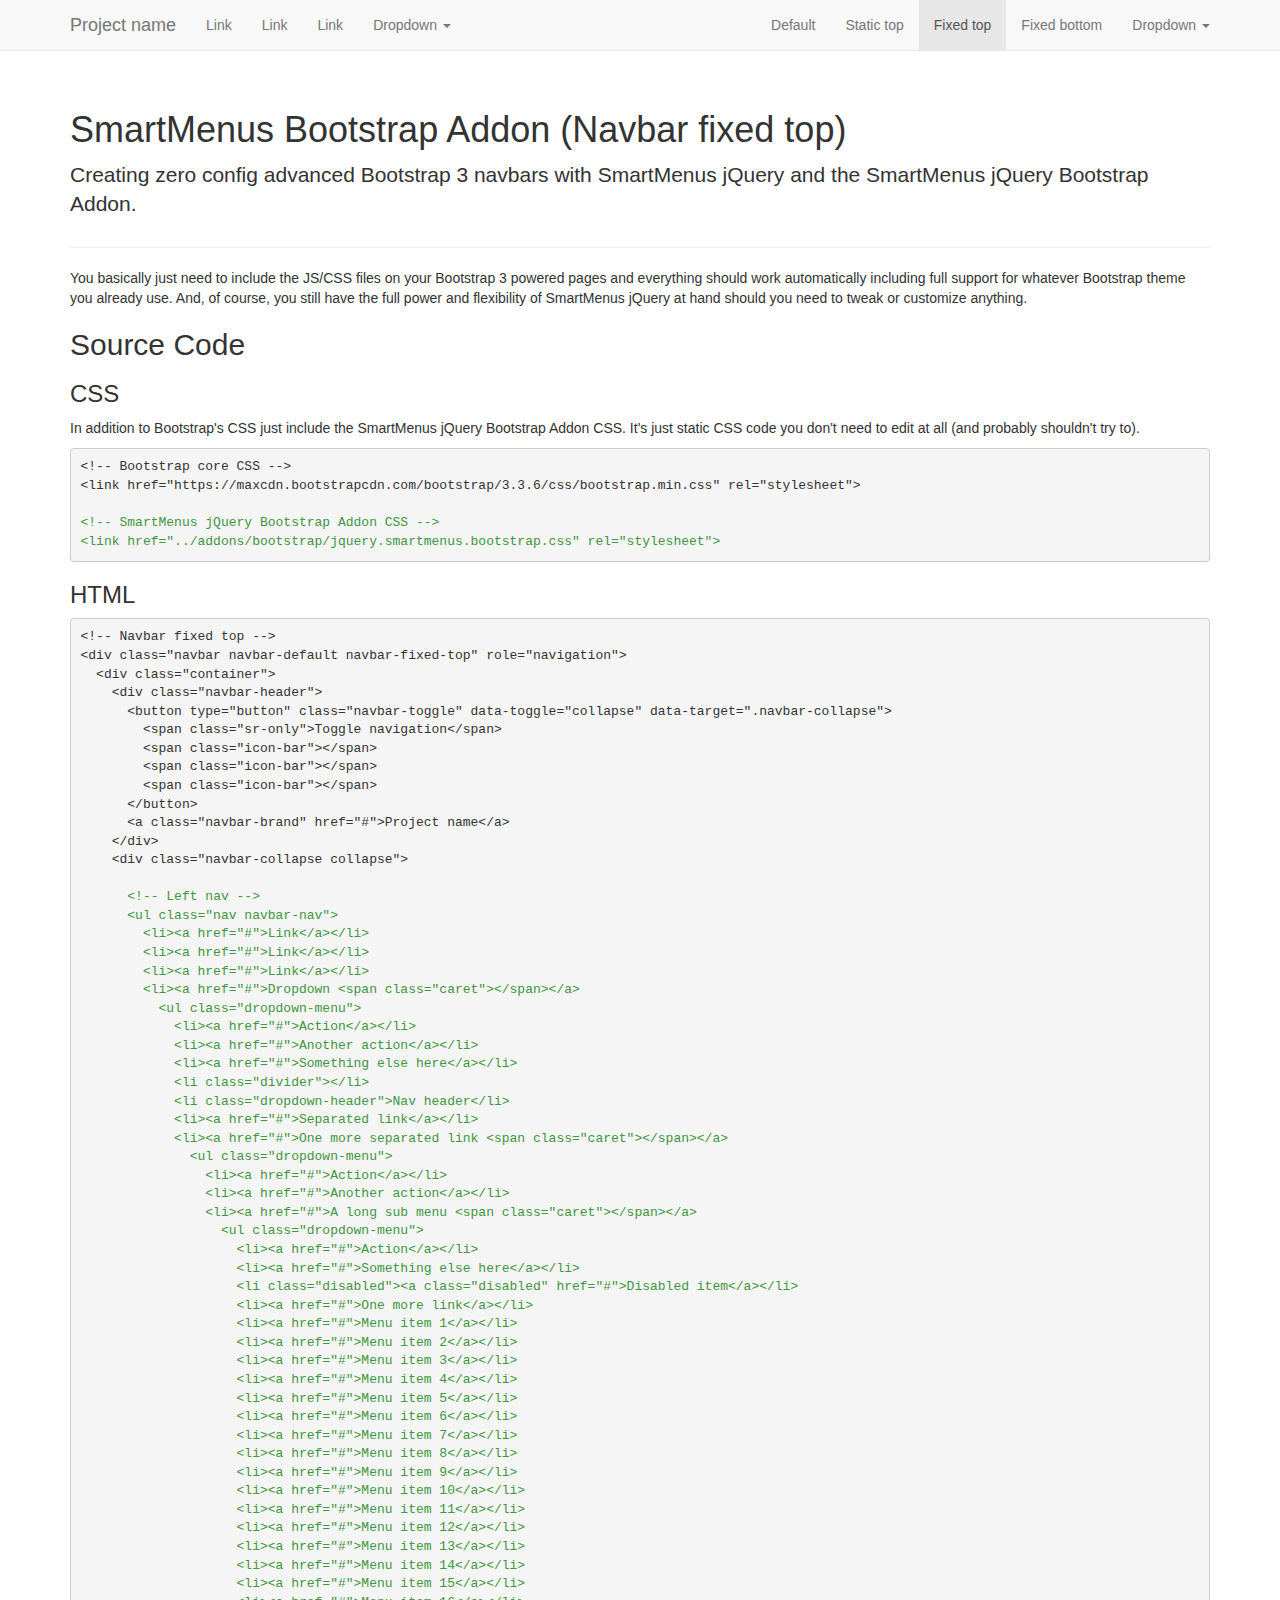
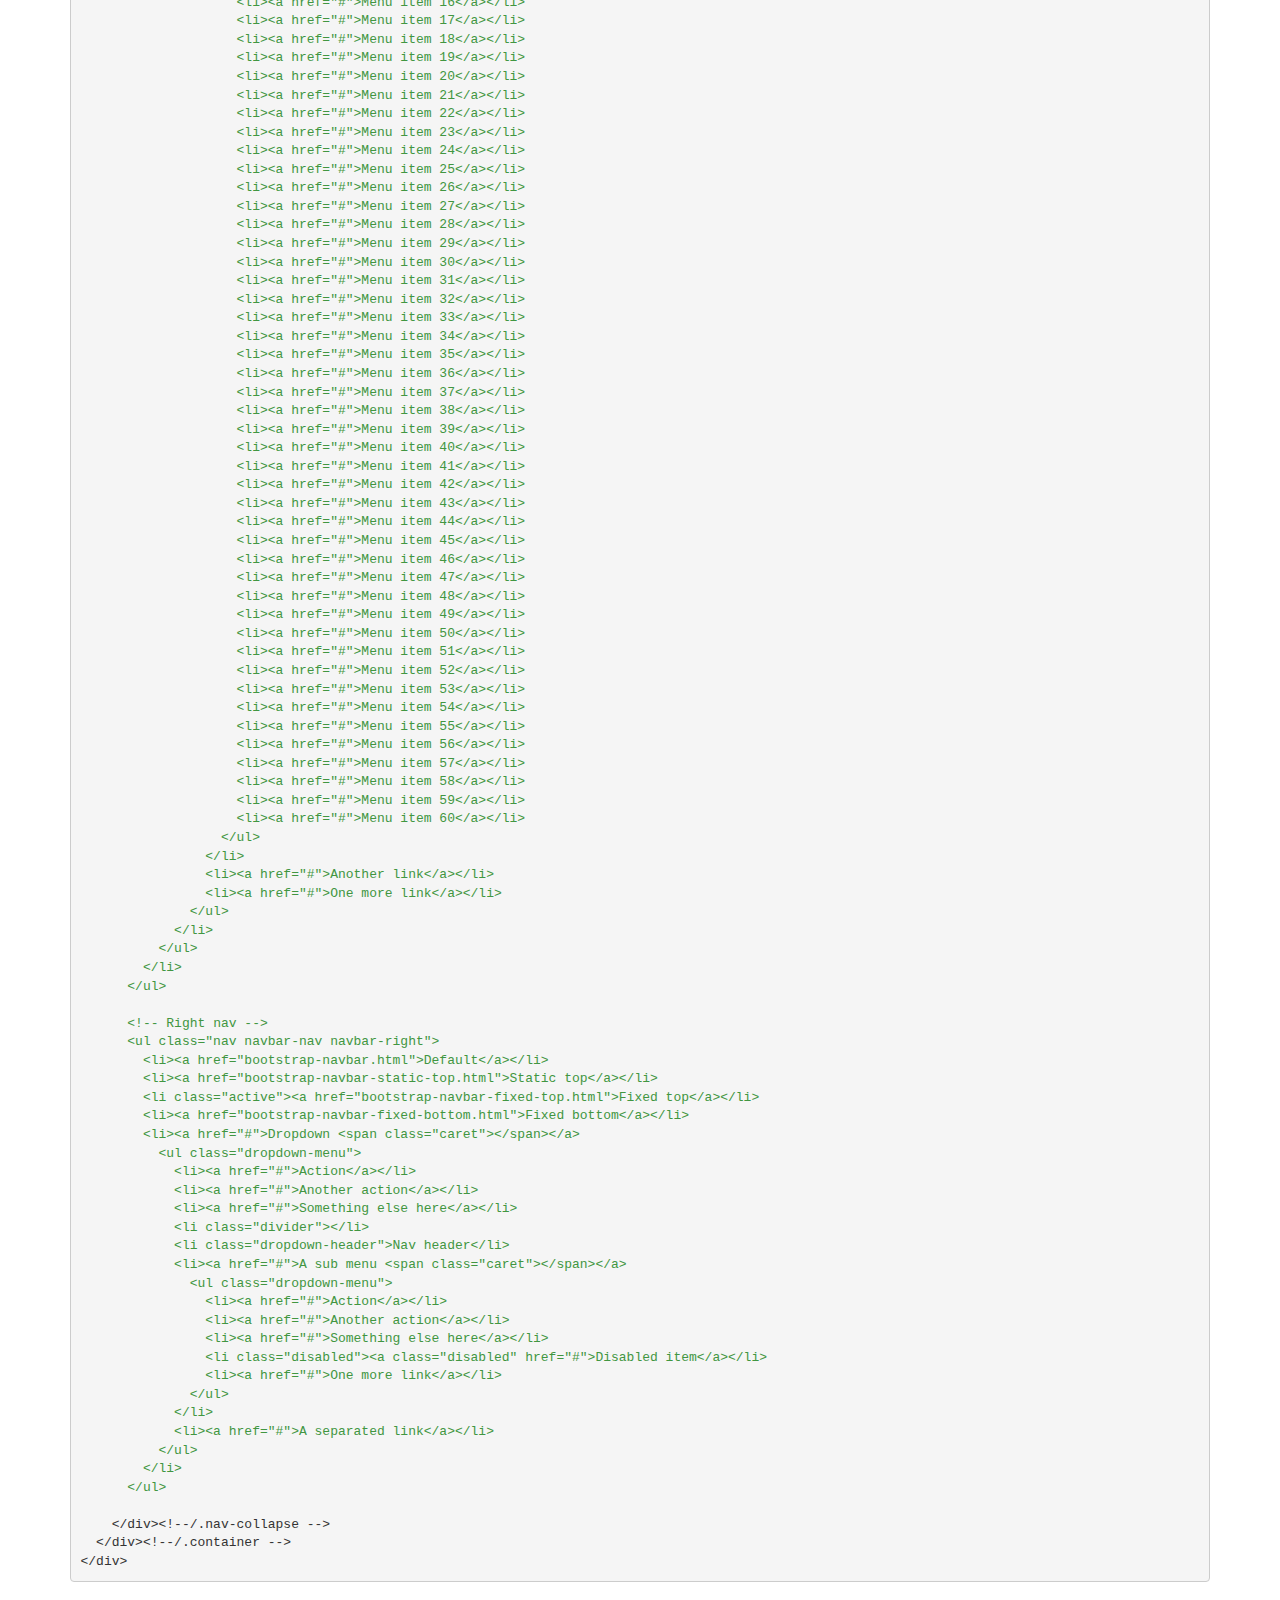
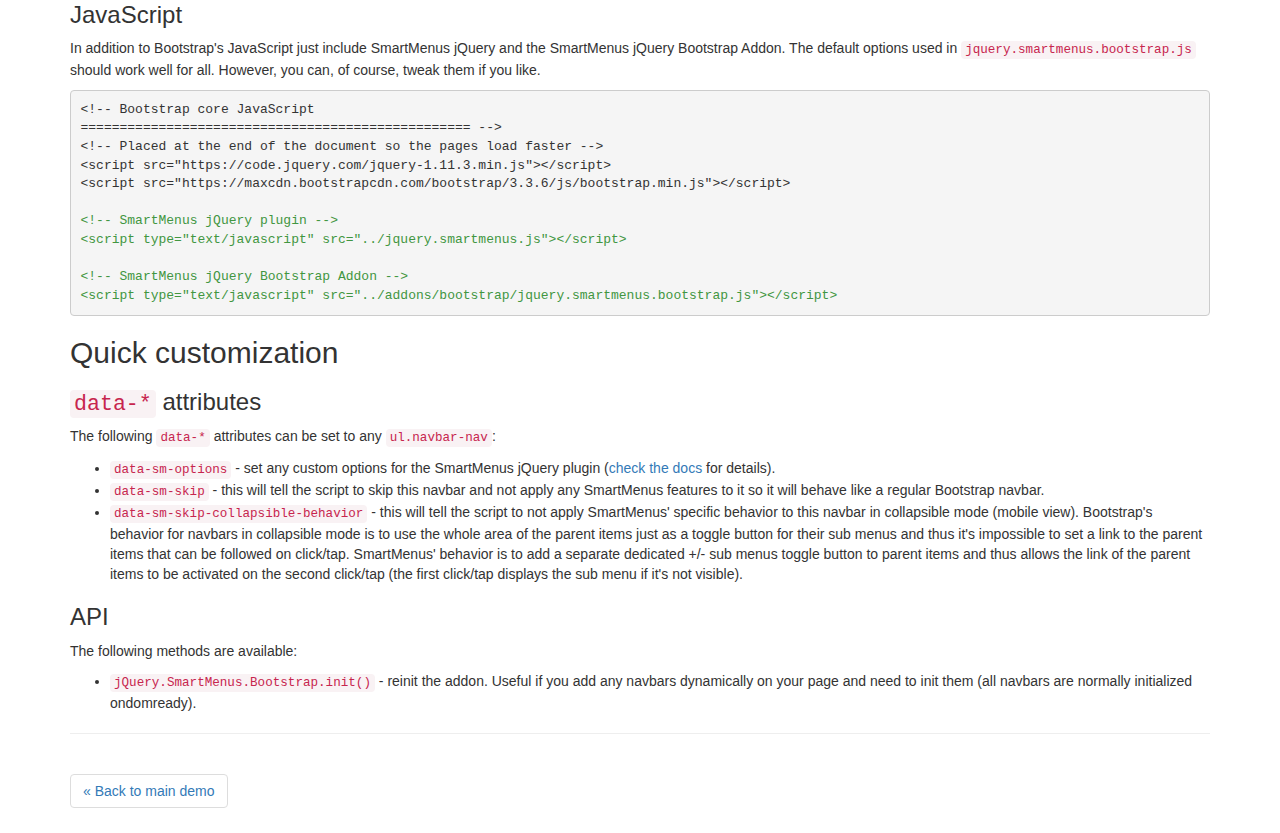
<file: www/smv-110/demo/bootstrap-navbar-fixed-top.html>
<!DOCTYPE html>
<html lang="en">
  <head>
    <meta charset="utf-8">
    <meta http-equiv="X-UA-Compatible" content="IE=edge">
    <meta name="viewport" content="width=device-width, initial-scale=1.0">

    <title>SmartMenus jQuery Website Menu - Bootstrap Addon - Navbar fixed top</title>




    <!-- Bootstrap core CSS -->
    <link href="https://maxcdn.bootstrapcdn.com/bootstrap/3.3.6/css/bootstrap.min.css" rel="stylesheet">

    <!-- SmartMenus jQuery Bootstrap Addon CSS -->
    <link href="../addons/bootstrap/jquery.smartmenus.bootstrap.css" rel="stylesheet">

    <!-- HTML5 shim and Respond.js IE8 support of HTML5 elements and media queries -->
    <!--[if lt IE 9]>
      <script src="https://oss.maxcdn.com/html5shiv/3.7.2/html5shiv.min.js"></script>
      <script src="https://oss.maxcdn.com/respond/1.4.2/respond.min.js"></script>
    <![endif]-->




  </head>

  <body>




      <!-- Navbar fixed top -->
      <div class="navbar navbar-default navbar-fixed-top" role="navigation">
        <div class="container">
          <div class="navbar-header">
            <button type="button" class="navbar-toggle" data-toggle="collapse" data-target=".navbar-collapse">
              <span class="sr-only">Toggle navigation</span>
              <span class="icon-bar"></span>
              <span class="icon-bar"></span>
              <span class="icon-bar"></span>
            </button>
            <a class="navbar-brand" href="#">Project name</a>
          </div>
          <div class="navbar-collapse collapse">
          
            <!-- Left nav -->
            <ul class="nav navbar-nav">
              <li><a href="#">Link</a></li>
              <li><a href="#">Link</a></li>
              <li><a href="#">Link</a></li>
              <li><a href="#">Dropdown <span class="caret"></span></a>
                <ul class="dropdown-menu">
                  <li><a href="#">Action</a></li>
                  <li><a href="#">Another action</a></li>
                  <li><a href="#">Something else here</a></li>
                  <li class="divider"></li>
                  <li class="dropdown-header">Nav header</li>
                  <li><a href="#">Separated link</a></li>
                  <li><a href="#">One more separated link <span class="caret"></span></a>
                    <ul class="dropdown-menu">
                      <li><a href="#">Action</a></li>
                      <li><a href="#">Another action</a></li>
                      <li><a href="#">A long sub menu <span class="caret"></span></a>
                        <ul class="dropdown-menu">
                          <li><a href="#">Action</a></li>
                          <li><a href="#">Something else here</a></li>
                          <li class="disabled"><a class="disabled" href="#">Disabled item</a></li>
                          <li><a href="#">One more link</a></li>
                          <li><a href="#">Menu item 1</a></li>
                          <li><a href="#">Menu item 2</a></li>
                          <li><a href="#">Menu item 3</a></li>
                          <li><a href="#">Menu item 4</a></li>
                          <li><a href="#">Menu item 5</a></li>
                          <li><a href="#">Menu item 6</a></li>
                          <li><a href="#">Menu item 7</a></li>
                          <li><a href="#">Menu item 8</a></li>
                          <li><a href="#">Menu item 9</a></li>
                          <li><a href="#">Menu item 10</a></li>
                          <li><a href="#">Menu item 11</a></li>
                          <li><a href="#">Menu item 12</a></li>
                          <li><a href="#">Menu item 13</a></li>
                          <li><a href="#">Menu item 14</a></li>
                          <li><a href="#">Menu item 15</a></li>
                          <li><a href="#">Menu item 16</a></li>
                          <li><a href="#">Menu item 17</a></li>
                          <li><a href="#">Menu item 18</a></li>
                          <li><a href="#">Menu item 19</a></li>
                          <li><a href="#">Menu item 20</a></li>
                          <li><a href="#">Menu item 21</a></li>
                          <li><a href="#">Menu item 22</a></li>
                          <li><a href="#">Menu item 23</a></li>
                          <li><a href="#">Menu item 24</a></li>
                          <li><a href="#">Menu item 25</a></li>
                          <li><a href="#">Menu item 26</a></li>
                          <li><a href="#">Menu item 27</a></li>
                          <li><a href="#">Menu item 28</a></li>
                          <li><a href="#">Menu item 29</a></li>
                          <li><a href="#">Menu item 30</a></li>
                          <li><a href="#">Menu item 31</a></li>
                          <li><a href="#">Menu item 32</a></li>
                          <li><a href="#">Menu item 33</a></li>
                          <li><a href="#">Menu item 34</a></li>
                          <li><a href="#">Menu item 35</a></li>
                          <li><a href="#">Menu item 36</a></li>
                          <li><a href="#">Menu item 37</a></li>
                          <li><a href="#">Menu item 38</a></li>
                          <li><a href="#">Menu item 39</a></li>
                          <li><a href="#">Menu item 40</a></li>
                          <li><a href="#">Menu item 41</a></li>
                          <li><a href="#">Menu item 42</a></li>
                          <li><a href="#">Menu item 43</a></li>
                          <li><a href="#">Menu item 44</a></li>
                          <li><a href="#">Menu item 45</a></li>
                          <li><a href="#">Menu item 46</a></li>
                          <li><a href="#">Menu item 47</a></li>
                          <li><a href="#">Menu item 48</a></li>
                          <li><a href="#">Menu item 49</a></li>
                          <li><a href="#">Menu item 50</a></li>
                          <li><a href="#">Menu item 51</a></li>
                          <li><a href="#">Menu item 52</a></li>
                          <li><a href="#">Menu item 53</a></li>
                          <li><a href="#">Menu item 54</a></li>
                          <li><a href="#">Menu item 55</a></li>
                          <li><a href="#">Menu item 56</a></li>
                          <li><a href="#">Menu item 57</a></li>
                          <li><a href="#">Menu item 58</a></li>
                          <li><a href="#">Menu item 59</a></li>
                          <li><a href="#">Menu item 60</a></li>
                        </ul>
                      </li>
                      <li><a href="#">Another link</a></li>
                      <li><a href="#">One more link</a></li>
                    </ul>
                  </li>
                </ul>
              </li>
            </ul>
          
            <!-- Right nav -->
            <ul class="nav navbar-nav navbar-right">
              <li><a href="bootstrap-navbar.html">Default</a></li>
              <li><a href="bootstrap-navbar-static-top.html">Static top</a></li>
              <li class="active"><a href="bootstrap-navbar-fixed-top.html">Fixed top</a></li>
              <li><a href="bootstrap-navbar-fixed-bottom.html">Fixed bottom</a></li>
              <li><a href="#">Dropdown <span class="caret"></span></a>
                <ul class="dropdown-menu">
                  <li><a href="#">Action</a></li>
                  <li><a href="#">Another action</a></li>
                  <li><a href="#">Something else here</a></li>
                  <li class="divider"></li>
                  <li class="dropdown-header">Nav header</li>
                  <li><a href="#">A sub menu <span class="caret"></span></a>
                    <ul class="dropdown-menu">
                      <li><a href="#">Action</a></li>
                      <li><a href="#">Another action</a></li>
                      <li><a href="#">Something else here</a></li>
                      <li class="disabled"><a class="disabled" href="#">Disabled item</a></li>
                      <li><a href="#">One more link</a></li>
                    </ul>
                  </li>
                  <li><a href="#">A separated link</a></li>
                </ul>
              </li>
            </ul>
          
          </div><!--/.nav-collapse -->
        </div><!--/.container -->
      </div>





    <div class="container" style="margin-top:70px;">

      <div class="page-header">
        <h1>SmartMenus Bootstrap Addon (Navbar fixed top)</h1>
        <p class="lead">Creating zero config advanced Bootstrap 3 navbars with SmartMenus jQuery and the SmartMenus jQuery Bootstrap Addon.</p>
      </div>
      <p>You basically just need to include the JS/CSS files on your Bootstrap 3 powered pages and everything should work automatically including full support for whatever Bootstrap theme you already use. And, of course, you still have the full power and flexibility of SmartMenus jQuery at hand should you need to tweak or customize anything.</p>

      <h2>Source Code</h2>

      <h3>CSS</h3>
      <p>In addition to Bootstrap's CSS just include the SmartMenus jQuery Bootstrap Addon CSS. It's just static CSS code you don't need to edit at all (and probably shouldn't try to).</p>
      <pre>&lt;!-- Bootstrap core CSS -->
&lt;link href="https://maxcdn.bootstrapcdn.com/bootstrap/3.3.6/css/bootstrap.min.css" rel="stylesheet">

<span style="color:#419641;">&lt;!-- SmartMenus jQuery Bootstrap Addon CSS -->
&lt;link href="../addons/bootstrap/jquery.smartmenus.bootstrap.css" rel="stylesheet"></span></pre>

      <h3>HTML</h3>
      <pre>&lt;!-- Navbar fixed top -->
&lt;div class="navbar navbar-default navbar-fixed-top" role="navigation">
  &lt;div class="container">
    &lt;div class="navbar-header">
      &lt;button type="button" class="navbar-toggle" data-toggle="collapse" data-target=".navbar-collapse">
        &lt;span class="sr-only">Toggle navigation&lt;/span>
        &lt;span class="icon-bar">&lt;/span>
        &lt;span class="icon-bar">&lt;/span>
        &lt;span class="icon-bar">&lt;/span>
      &lt;/button>
      &lt;a class="navbar-brand" href="#">Project name&lt;/a>
    &lt;/div>
    &lt;div class="navbar-collapse collapse">
  
      <span style="color:#419641;">&lt;!-- Left nav -->
      &lt;ul class="nav navbar-nav">
        &lt;li>&lt;a href="#">Link&lt;/a>&lt;/li>
        &lt;li>&lt;a href="#">Link&lt;/a>&lt;/li>
        &lt;li>&lt;a href="#">Link&lt;/a>&lt;/li>
        &lt;li>&lt;a href="#">Dropdown &lt;span class="caret">&lt;/span>&lt;/a>
          &lt;ul class="dropdown-menu">
            &lt;li>&lt;a href="#">Action&lt;/a>&lt;/li>
            &lt;li>&lt;a href="#">Another action&lt;/a>&lt;/li>
            &lt;li>&lt;a href="#">Something else here&lt;/a>&lt;/li>
            &lt;li class="divider">&lt;/li>
            &lt;li class="dropdown-header">Nav header&lt;/li>
            &lt;li>&lt;a href="#">Separated link&lt;/a>&lt;/li>
            &lt;li>&lt;a href="#">One more separated link &lt;span class="caret">&lt;/span>&lt;/a>
              &lt;ul class="dropdown-menu">
                &lt;li>&lt;a href="#">Action&lt;/a>&lt;/li>
                &lt;li>&lt;a href="#">Another action&lt;/a>&lt;/li>
                &lt;li>&lt;a href="#">A long sub menu &lt;span class="caret">&lt;/span>&lt;/a>
                  &lt;ul class="dropdown-menu">
                    &lt;li>&lt;a href="#">Action&lt;/a>&lt;/li>
                    &lt;li>&lt;a href="#">Something else here&lt;/a>&lt;/li>
                    &lt;li class="disabled">&lt;a class="disabled" href="#">Disabled item&lt;/a>&lt;/li>
                    &lt;li>&lt;a href="#">One more link&lt;/a>&lt;/li>
                    &lt;li>&lt;a href="#">Menu item 1&lt;/a>&lt;/li>
                    &lt;li>&lt;a href="#">Menu item 2&lt;/a>&lt;/li>
                    &lt;li>&lt;a href="#">Menu item 3&lt;/a>&lt;/li>
                    &lt;li>&lt;a href="#">Menu item 4&lt;/a>&lt;/li>
                    &lt;li>&lt;a href="#">Menu item 5&lt;/a>&lt;/li>
                    &lt;li>&lt;a href="#">Menu item 6&lt;/a>&lt;/li>
                    &lt;li>&lt;a href="#">Menu item 7&lt;/a>&lt;/li>
                    &lt;li>&lt;a href="#">Menu item 8&lt;/a>&lt;/li>
                    &lt;li>&lt;a href="#">Menu item 9&lt;/a>&lt;/li>
                    &lt;li>&lt;a href="#">Menu item 10&lt;/a>&lt;/li>
                    &lt;li>&lt;a href="#">Menu item 11&lt;/a>&lt;/li>
                    &lt;li>&lt;a href="#">Menu item 12&lt;/a>&lt;/li>
                    &lt;li>&lt;a href="#">Menu item 13&lt;/a>&lt;/li>
                    &lt;li>&lt;a href="#">Menu item 14&lt;/a>&lt;/li>
                    &lt;li>&lt;a href="#">Menu item 15&lt;/a>&lt;/li>
                    &lt;li>&lt;a href="#">Menu item 16&lt;/a>&lt;/li>
                    &lt;li>&lt;a href="#">Menu item 17&lt;/a>&lt;/li>
                    &lt;li>&lt;a href="#">Menu item 18&lt;/a>&lt;/li>
                    &lt;li>&lt;a href="#">Menu item 19&lt;/a>&lt;/li>
                    &lt;li>&lt;a href="#">Menu item 20&lt;/a>&lt;/li>
                    &lt;li>&lt;a href="#">Menu item 21&lt;/a>&lt;/li>
                    &lt;li>&lt;a href="#">Menu item 22&lt;/a>&lt;/li>
                    &lt;li>&lt;a href="#">Menu item 23&lt;/a>&lt;/li>
                    &lt;li>&lt;a href="#">Menu item 24&lt;/a>&lt;/li>
                    &lt;li>&lt;a href="#">Menu item 25&lt;/a>&lt;/li>
                    &lt;li>&lt;a href="#">Menu item 26&lt;/a>&lt;/li>
                    &lt;li>&lt;a href="#">Menu item 27&lt;/a>&lt;/li>
                    &lt;li>&lt;a href="#">Menu item 28&lt;/a>&lt;/li>
                    &lt;li>&lt;a href="#">Menu item 29&lt;/a>&lt;/li>
                    &lt;li>&lt;a href="#">Menu item 30&lt;/a>&lt;/li>
                    &lt;li>&lt;a href="#">Menu item 31&lt;/a>&lt;/li>
                    &lt;li>&lt;a href="#">Menu item 32&lt;/a>&lt;/li>
                    &lt;li>&lt;a href="#">Menu item 33&lt;/a>&lt;/li>
                    &lt;li>&lt;a href="#">Menu item 34&lt;/a>&lt;/li>
                    &lt;li>&lt;a href="#">Menu item 35&lt;/a>&lt;/li>
                    &lt;li>&lt;a href="#">Menu item 36&lt;/a>&lt;/li>
                    &lt;li>&lt;a href="#">Menu item 37&lt;/a>&lt;/li>
                    &lt;li>&lt;a href="#">Menu item 38&lt;/a>&lt;/li>
                    &lt;li>&lt;a href="#">Menu item 39&lt;/a>&lt;/li>
                    &lt;li>&lt;a href="#">Menu item 40&lt;/a>&lt;/li>
                    &lt;li>&lt;a href="#">Menu item 41&lt;/a>&lt;/li>
                    &lt;li>&lt;a href="#">Menu item 42&lt;/a>&lt;/li>
                    &lt;li>&lt;a href="#">Menu item 43&lt;/a>&lt;/li>
                    &lt;li>&lt;a href="#">Menu item 44&lt;/a>&lt;/li>
                    &lt;li>&lt;a href="#">Menu item 45&lt;/a>&lt;/li>
                    &lt;li>&lt;a href="#">Menu item 46&lt;/a>&lt;/li>
                    &lt;li>&lt;a href="#">Menu item 47&lt;/a>&lt;/li>
                    &lt;li>&lt;a href="#">Menu item 48&lt;/a>&lt;/li>
                    &lt;li>&lt;a href="#">Menu item 49&lt;/a>&lt;/li>
                    &lt;li>&lt;a href="#">Menu item 50&lt;/a>&lt;/li>
                    &lt;li>&lt;a href="#">Menu item 51&lt;/a>&lt;/li>
                    &lt;li>&lt;a href="#">Menu item 52&lt;/a>&lt;/li>
                    &lt;li>&lt;a href="#">Menu item 53&lt;/a>&lt;/li>
                    &lt;li>&lt;a href="#">Menu item 54&lt;/a>&lt;/li>
                    &lt;li>&lt;a href="#">Menu item 55&lt;/a>&lt;/li>
                    &lt;li>&lt;a href="#">Menu item 56&lt;/a>&lt;/li>
                    &lt;li>&lt;a href="#">Menu item 57&lt;/a>&lt;/li>
                    &lt;li>&lt;a href="#">Menu item 58&lt;/a>&lt;/li>
                    &lt;li>&lt;a href="#">Menu item 59&lt;/a>&lt;/li>
                    &lt;li>&lt;a href="#">Menu item 60&lt;/a>&lt;/li>
                  &lt;/ul>
                &lt;/li>
                &lt;li>&lt;a href="#">Another link&lt;/a>&lt;/li>
                &lt;li>&lt;a href="#">One more link&lt;/a>&lt;/li>
              &lt;/ul>
            &lt;/li>
          &lt;/ul>
        &lt;/li>
      &lt;/ul></span>
  
      <span style="color:#419641;">&lt;!-- Right nav -->
      &lt;ul class="nav navbar-nav navbar-right">
        &lt;li>&lt;a href="bootstrap-navbar.html">Default&lt;/a>&lt;/li>
        &lt;li>&lt;a href="bootstrap-navbar-static-top.html">Static top&lt;/a>&lt;/li>
        &lt;li class="active">&lt;a href="bootstrap-navbar-fixed-top.html">Fixed top&lt;/a>&lt;/li>
        &lt;li>&lt;a href="bootstrap-navbar-fixed-bottom.html">Fixed bottom&lt;/a>&lt;/li>
        &lt;li>&lt;a href="#">Dropdown &lt;span class="caret">&lt;/span>&lt;/a>
          &lt;ul class="dropdown-menu">
            &lt;li>&lt;a href="#">Action&lt;/a>&lt;/li>
            &lt;li>&lt;a href="#">Another action&lt;/a>&lt;/li>
            &lt;li>&lt;a href="#">Something else here&lt;/a>&lt;/li>
            &lt;li class="divider">&lt;/li>
            &lt;li class="dropdown-header">Nav header&lt;/li>
            &lt;li>&lt;a href="#">A sub menu &lt;span class="caret">&lt;/span>&lt;/a>
              &lt;ul class="dropdown-menu">
                &lt;li>&lt;a href="#">Action&lt;/a>&lt;/li>
                &lt;li>&lt;a href="#">Another action&lt;/a>&lt;/li>
                &lt;li>&lt;a href="#">Something else here&lt;/a>&lt;/li>
                &lt;li class="disabled">&lt;a class="disabled" href="#">Disabled item&lt;/a>&lt;/li>
                &lt;li>&lt;a href="#">One more link&lt;/a>&lt;/li>
              &lt;/ul>
            &lt;/li>
            &lt;li>&lt;a href="#">A separated link&lt;/a>&lt;/li>
          &lt;/ul>
        &lt;/li>
      &lt;/ul></span>
  
    &lt;/div>&lt;!--/.nav-collapse -->
  &lt;/div>&lt;!--/.container -->
&lt;/div></pre>

      <h3>JavaScript</h3>
      <p>In addition to Bootstrap's JavaScript just include SmartMenus jQuery and the SmartMenus jQuery Bootstrap Addon. The default options used in <code>jquery.smartmenus.bootstrap.js</code> should work well for all. However, you can, of course, tweak them if you like.</p>
      <pre>&lt;!-- Bootstrap core JavaScript
================================================== -->
&lt;!-- Placed at the end of the document so the pages load faster -->
&lt;script src="https://code.jquery.com/jquery-1.11.3.min.js">&lt;/script>
&lt;script src="https://maxcdn.bootstrapcdn.com/bootstrap/3.3.6/js/bootstrap.min.js">&lt;/script>

<span style="color:#419641;">&lt;!-- SmartMenus jQuery plugin -->
&lt;script type="text/javascript" src="../jquery.smartmenus.js">&lt;/script>

&lt;!-- SmartMenus jQuery Bootstrap Addon -->
&lt;script type="text/javascript" src="../addons/bootstrap/jquery.smartmenus.bootstrap.js">&lt;/script></span></pre>

      <h2>Quick customization</h2>

      <h3><code>data-*</code> attributes</h3>
      <p>The following <code>data-*</code> attributes can be set to any <code>ul.navbar-nav</code>:</p>
      <ul>
        <li><code>data-sm-options</code> - set any custom options for the SmartMenus jQuery plugin (<a href="http://www.smartmenus.org/docs/#data-sm-options">check the docs</a> for details).</li>
        <li><code>data-sm-skip</code> - this will tell the script to skip this navbar and not apply any SmartMenus features to it so it will behave like a regular Bootstrap navbar.</li>
        <li><code>data-sm-skip-collapsible-behavior</code> - this will tell the script to not apply SmartMenus' specific behavior to this navbar in collapsible mode (mobile view). Bootstrap's behavior for navbars in collapsible mode is to use the whole area of the parent items just as a toggle button for their sub menus and thus it's impossible to set a link to the parent items that can be followed on click/tap. SmartMenus' behavior is to add a separate dedicated +/- sub menus toggle button to parent items and thus allows the link of the parent items to be activated on the second click/tap (the first click/tap displays the sub menu if it's not visible).</li>
      </ul>

      <h3>API</h3>
      <p>The following methods are available:</p>
      <ul>
        <li><code>jQuery.SmartMenus.Bootstrap.init()</code> - reinit the addon. Useful if you add any navbars dynamically on your page and need to init them (all navbars are normally initialized ondomready).</li>
      </ul>

      <hr />

      <ul class="pagination">
        <li><a href="index.html">&laquo; Back to main demo</a></li>
      </ul>

    </div> <!-- /container -->




    <!-- Bootstrap core JavaScript
    ================================================== -->
    <!-- Placed at the end of the document so the pages load faster -->
    <script src="https://code.jquery.com/jquery-1.11.3.min.js"></script>
    <script src="https://maxcdn.bootstrapcdn.com/bootstrap/3.3.6/js/bootstrap.min.js"></script>

    <!-- SmartMenus jQuery plugin -->
    <script type="text/javascript" src="../jquery.smartmenus.js"></script>

    <!-- SmartMenus jQuery Bootstrap Addon -->
    <script type="text/javascript" src="../addons/bootstrap/jquery.smartmenus.bootstrap.js"></script>




  </body>
</html>
</file>
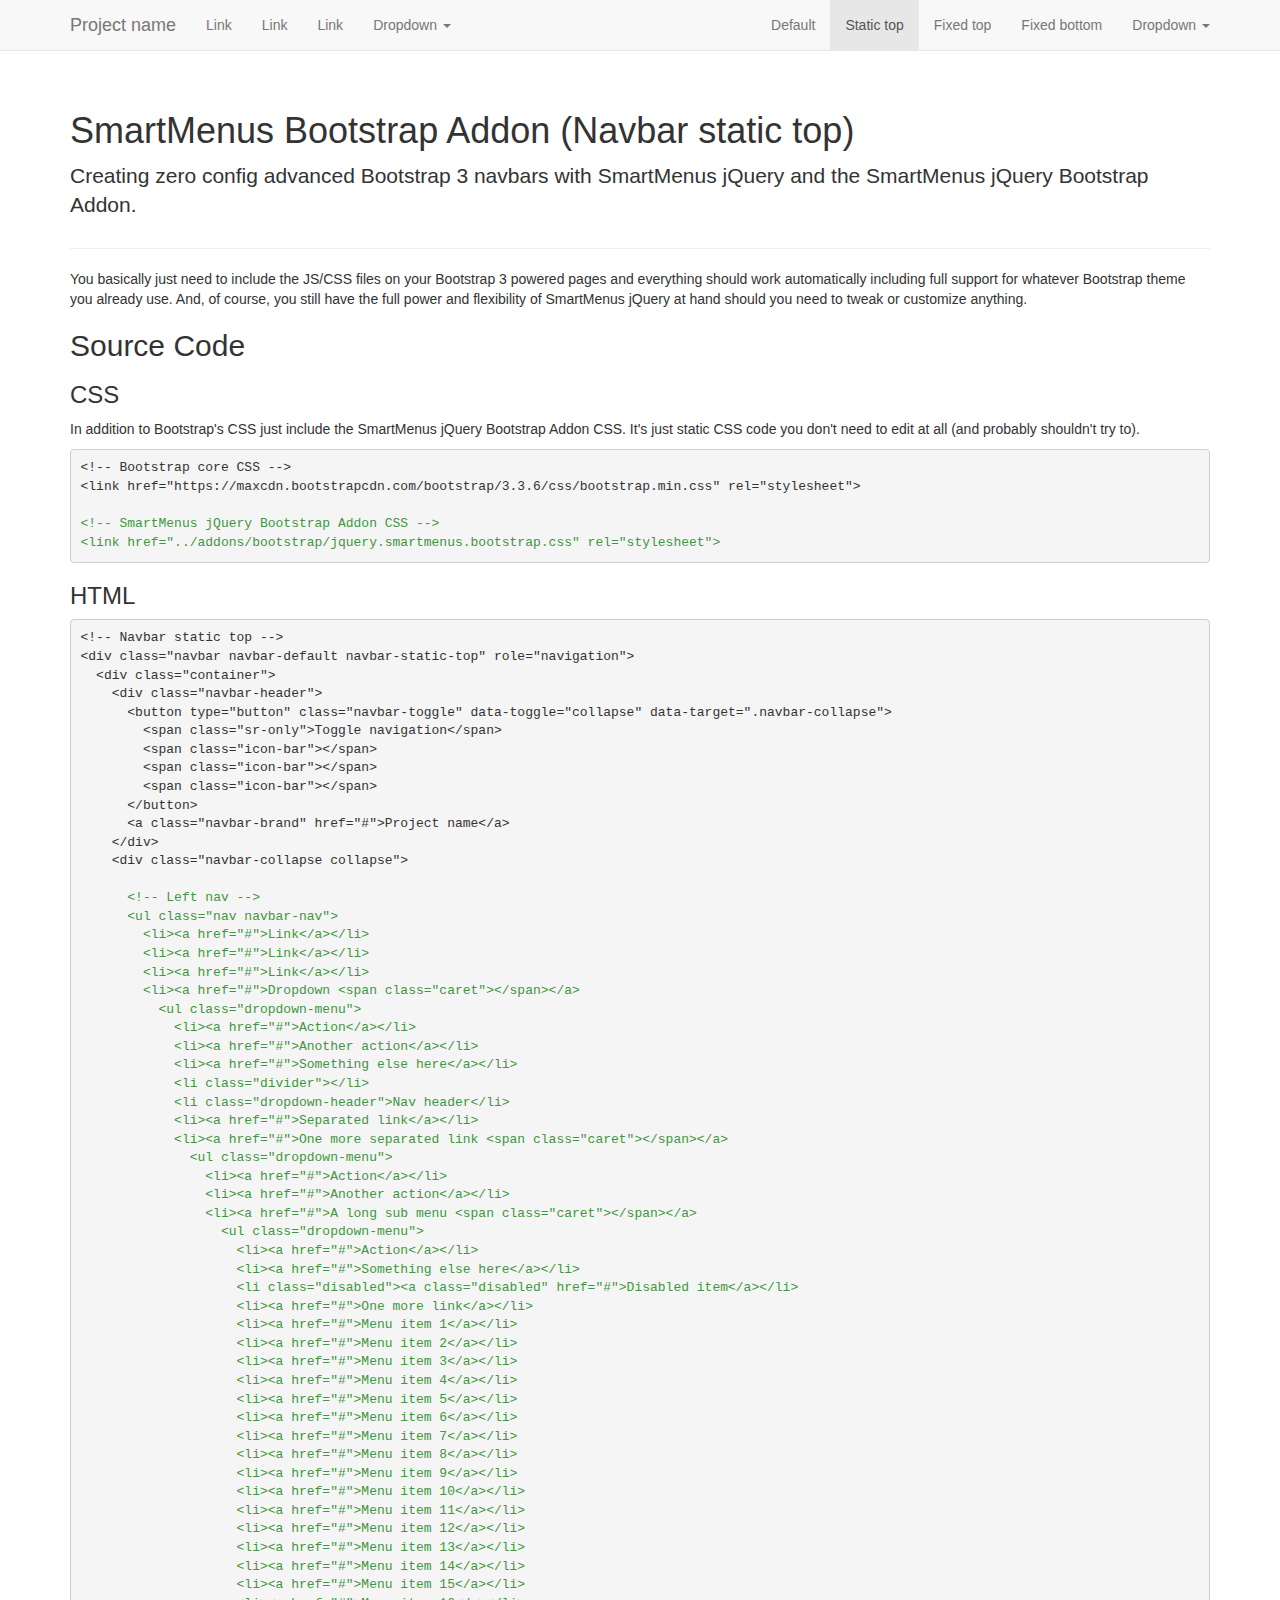
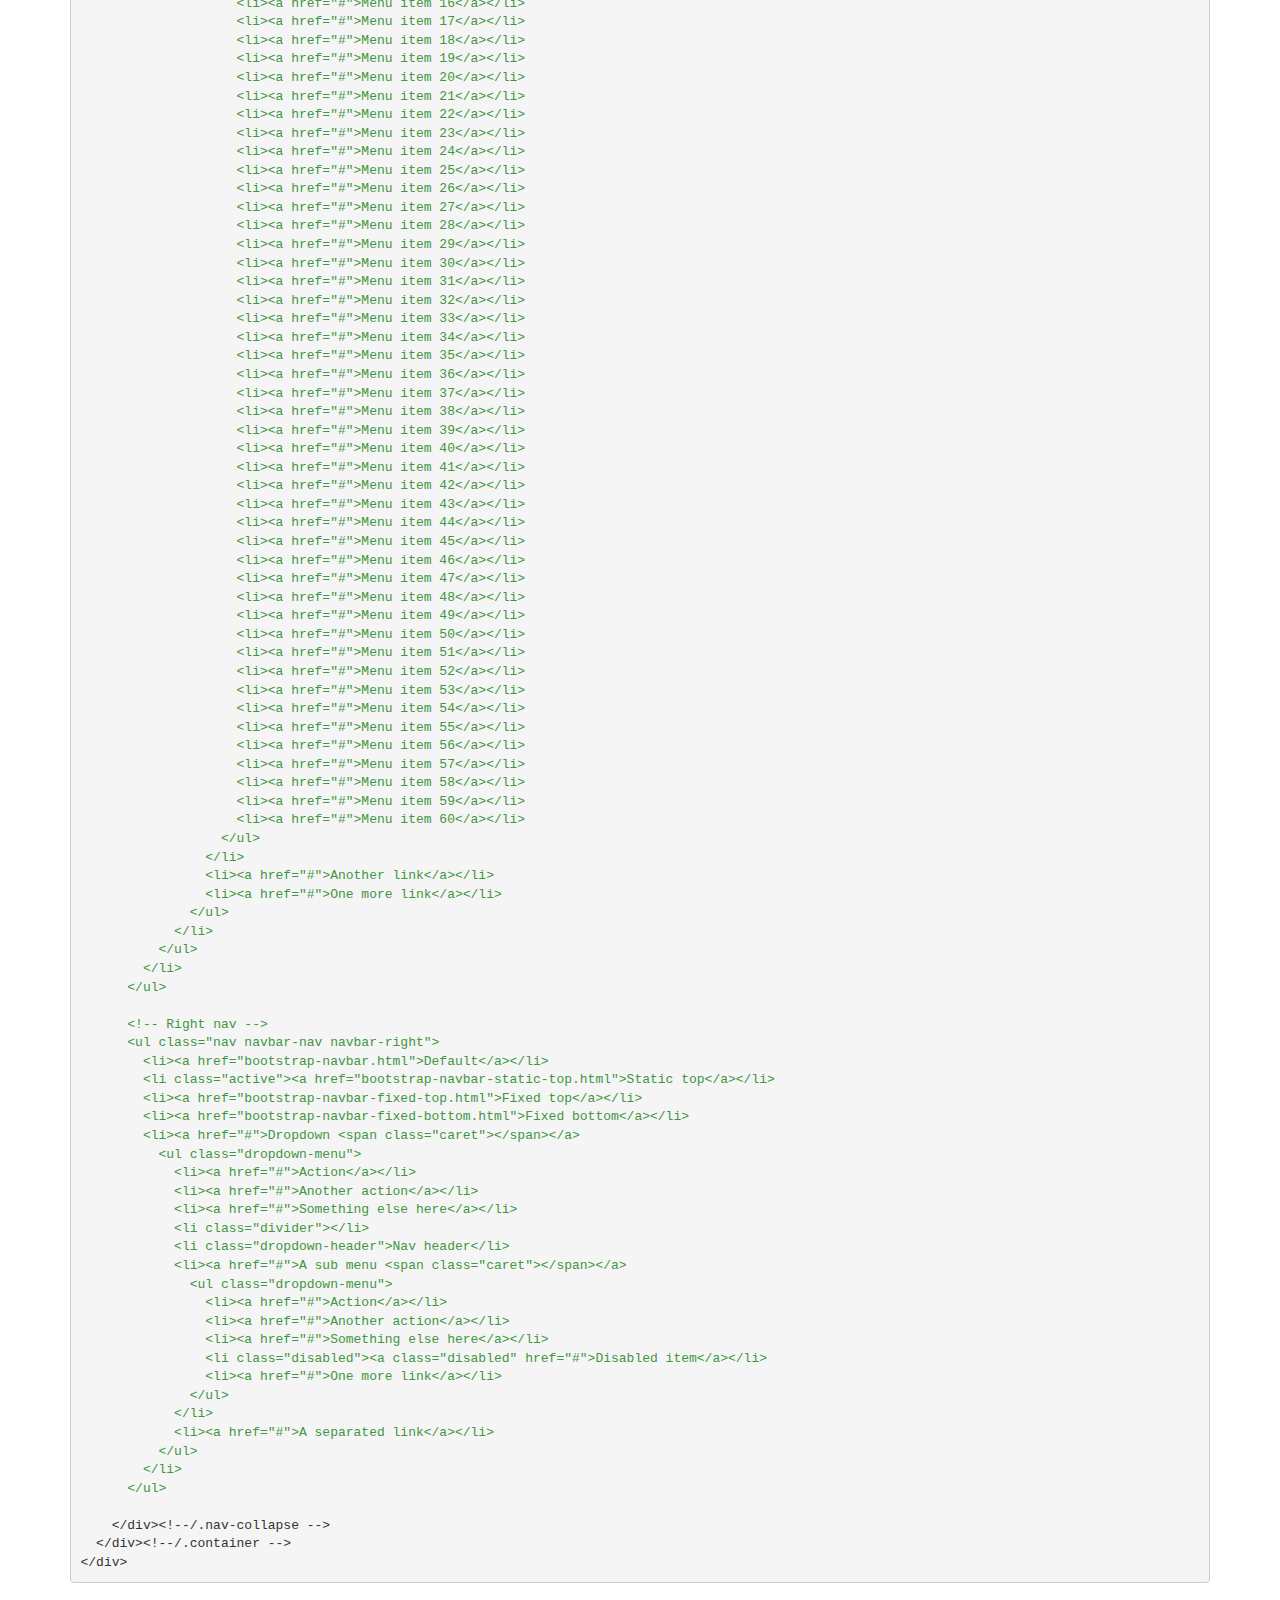
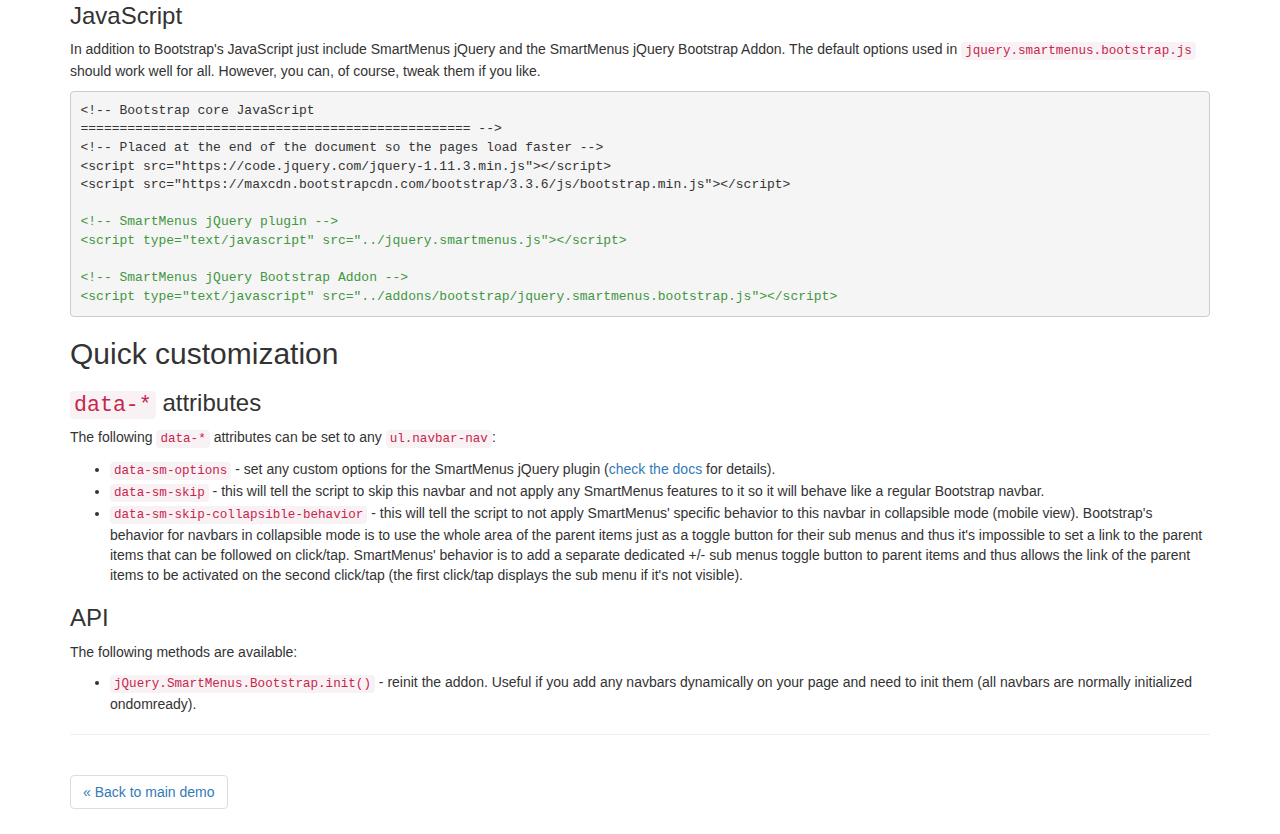
<file: www/smv-110/demo/bootstrap-navbar-static-top.html>
<!DOCTYPE html>
<html lang="en">
  <head>
    <meta charset="utf-8">
    <meta http-equiv="X-UA-Compatible" content="IE=edge">
    <meta name="viewport" content="width=device-width, initial-scale=1.0">

    <title>SmartMenus jQuery Website Menu - Bootstrap Addon - Navbar static top</title>




    <!-- Bootstrap core CSS -->
    <link href="https://maxcdn.bootstrapcdn.com/bootstrap/3.3.6/css/bootstrap.min.css" rel="stylesheet">

    <!-- SmartMenus jQuery Bootstrap Addon CSS -->
    <link href="../addons/bootstrap/jquery.smartmenus.bootstrap.css" rel="stylesheet">

    <!-- HTML5 shim and Respond.js IE8 support of HTML5 elements and media queries -->
    <!--[if lt IE 9]>
      <script src="https://oss.maxcdn.com/html5shiv/3.7.2/html5shiv.min.js"></script>
      <script src="https://oss.maxcdn.com/respond/1.4.2/respond.min.js"></script>
    <![endif]-->




  </head>

  <body>




      <!-- Navbar static top -->
      <div class="navbar navbar-default navbar-static-top" role="navigation">
        <div class="container">
          <div class="navbar-header">
            <button type="button" class="navbar-toggle" data-toggle="collapse" data-target=".navbar-collapse">
              <span class="sr-only">Toggle navigation</span>
              <span class="icon-bar"></span>
              <span class="icon-bar"></span>
              <span class="icon-bar"></span>
            </button>
            <a class="navbar-brand" href="#">Project name</a>
          </div>
          <div class="navbar-collapse collapse">
          
            <!-- Left nav -->
            <ul class="nav navbar-nav">
              <li><a href="#">Link</a></li>
              <li><a href="#">Link</a></li>
              <li><a href="#">Link</a></li>
              <li><a href="#">Dropdown <span class="caret"></span></a>
                <ul class="dropdown-menu">
                  <li><a href="#">Action</a></li>
                  <li><a href="#">Another action</a></li>
                  <li><a href="#">Something else here</a></li>
                  <li class="divider"></li>
                  <li class="dropdown-header">Nav header</li>
                  <li><a href="#">Separated link</a></li>
                  <li><a href="#">One more separated link <span class="caret"></span></a>
                    <ul class="dropdown-menu">
                      <li><a href="#">Action</a></li>
                      <li><a href="#">Another action</a></li>
                      <li><a href="#">A long sub menu <span class="caret"></span></a>
                        <ul class="dropdown-menu">
                          <li><a href="#">Action</a></li>
                          <li><a href="#">Something else here</a></li>
                          <li class="disabled"><a class="disabled" href="#">Disabled item</a></li>
                          <li><a href="#">One more link</a></li>
                          <li><a href="#">Menu item 1</a></li>
                          <li><a href="#">Menu item 2</a></li>
                          <li><a href="#">Menu item 3</a></li>
                          <li><a href="#">Menu item 4</a></li>
                          <li><a href="#">Menu item 5</a></li>
                          <li><a href="#">Menu item 6</a></li>
                          <li><a href="#">Menu item 7</a></li>
                          <li><a href="#">Menu item 8</a></li>
                          <li><a href="#">Menu item 9</a></li>
                          <li><a href="#">Menu item 10</a></li>
                          <li><a href="#">Menu item 11</a></li>
                          <li><a href="#">Menu item 12</a></li>
                          <li><a href="#">Menu item 13</a></li>
                          <li><a href="#">Menu item 14</a></li>
                          <li><a href="#">Menu item 15</a></li>
                          <li><a href="#">Menu item 16</a></li>
                          <li><a href="#">Menu item 17</a></li>
                          <li><a href="#">Menu item 18</a></li>
                          <li><a href="#">Menu item 19</a></li>
                          <li><a href="#">Menu item 20</a></li>
                          <li><a href="#">Menu item 21</a></li>
                          <li><a href="#">Menu item 22</a></li>
                          <li><a href="#">Menu item 23</a></li>
                          <li><a href="#">Menu item 24</a></li>
                          <li><a href="#">Menu item 25</a></li>
                          <li><a href="#">Menu item 26</a></li>
                          <li><a href="#">Menu item 27</a></li>
                          <li><a href="#">Menu item 28</a></li>
                          <li><a href="#">Menu item 29</a></li>
                          <li><a href="#">Menu item 30</a></li>
                          <li><a href="#">Menu item 31</a></li>
                          <li><a href="#">Menu item 32</a></li>
                          <li><a href="#">Menu item 33</a></li>
                          <li><a href="#">Menu item 34</a></li>
                          <li><a href="#">Menu item 35</a></li>
                          <li><a href="#">Menu item 36</a></li>
                          <li><a href="#">Menu item 37</a></li>
                          <li><a href="#">Menu item 38</a></li>
                          <li><a href="#">Menu item 39</a></li>
                          <li><a href="#">Menu item 40</a></li>
                          <li><a href="#">Menu item 41</a></li>
                          <li><a href="#">Menu item 42</a></li>
                          <li><a href="#">Menu item 43</a></li>
                          <li><a href="#">Menu item 44</a></li>
                          <li><a href="#">Menu item 45</a></li>
                          <li><a href="#">Menu item 46</a></li>
                          <li><a href="#">Menu item 47</a></li>
                          <li><a href="#">Menu item 48</a></li>
                          <li><a href="#">Menu item 49</a></li>
                          <li><a href="#">Menu item 50</a></li>
                          <li><a href="#">Menu item 51</a></li>
                          <li><a href="#">Menu item 52</a></li>
                          <li><a href="#">Menu item 53</a></li>
                          <li><a href="#">Menu item 54</a></li>
                          <li><a href="#">Menu item 55</a></li>
                          <li><a href="#">Menu item 56</a></li>
                          <li><a href="#">Menu item 57</a></li>
                          <li><a href="#">Menu item 58</a></li>
                          <li><a href="#">Menu item 59</a></li>
                          <li><a href="#">Menu item 60</a></li>
                        </ul>
                      </li>
                      <li><a href="#">Another link</a></li>
                      <li><a href="#">One more link</a></li>
                    </ul>
                  </li>
                </ul>
              </li>
            </ul>
          
            <!-- Right nav -->
            <ul class="nav navbar-nav navbar-right">
              <li><a href="bootstrap-navbar.html">Default</a></li>
              <li class="active"><a href="bootstrap-navbar-static-top.html">Static top</a></li>
              <li><a href="bootstrap-navbar-fixed-top.html">Fixed top</a></li>
              <li><a href="bootstrap-navbar-fixed-bottom.html">Fixed bottom</a></li>
              <li><a href="#">Dropdown <span class="caret"></span></a>
                <ul class="dropdown-menu">
                  <li><a href="#">Action</a></li>
                  <li><a href="#">Another action</a></li>
                  <li><a href="#">Something else here</a></li>
                  <li class="divider"></li>
                  <li class="dropdown-header">Nav header</li>
                  <li><a href="#">A sub menu <span class="caret"></span></a>
                    <ul class="dropdown-menu">
                      <li><a href="#">Action</a></li>
                      <li><a href="#">Another action</a></li>
                      <li><a href="#">Something else here</a></li>
                      <li class="disabled"><a class="disabled" href="#">Disabled item</a></li>
                      <li><a href="#">One more link</a></li>
                    </ul>
                  </li>
                  <li><a href="#">A separated link</a></li>
                </ul>
              </li>
            </ul>
          
          </div><!--/.nav-collapse -->
        </div><!--/.container -->
      </div>




    <div class="container">

      <div class="page-header">
        <h1>SmartMenus Bootstrap Addon (Navbar static top)</h1>
        <p class="lead">Creating zero config advanced Bootstrap 3 navbars with SmartMenus jQuery and the SmartMenus jQuery Bootstrap Addon.</p>
      </div>
      <p>You basically just need to include the JS/CSS files on your Bootstrap 3 powered pages and everything should work automatically including full support for whatever Bootstrap theme you already use. And, of course, you still have the full power and flexibility of SmartMenus jQuery at hand should you need to tweak or customize anything.</p>

      <h2>Source Code</h2>

      <h3>CSS</h3>
      <p>In addition to Bootstrap's CSS just include the SmartMenus jQuery Bootstrap Addon CSS. It's just static CSS code you don't need to edit at all (and probably shouldn't try to).</p>
      <pre>&lt;!-- Bootstrap core CSS -->
&lt;link href="https://maxcdn.bootstrapcdn.com/bootstrap/3.3.6/css/bootstrap.min.css" rel="stylesheet">

<span style="color:#419641;">&lt;!-- SmartMenus jQuery Bootstrap Addon CSS -->
&lt;link href="../addons/bootstrap/jquery.smartmenus.bootstrap.css" rel="stylesheet"></span></pre>

      <h3>HTML</h3>
      <pre>&lt;!-- Navbar static top -->
&lt;div class="navbar navbar-default navbar-static-top" role="navigation">
  &lt;div class="container">
    &lt;div class="navbar-header">
      &lt;button type="button" class="navbar-toggle" data-toggle="collapse" data-target=".navbar-collapse">
        &lt;span class="sr-only">Toggle navigation&lt;/span>
        &lt;span class="icon-bar">&lt;/span>
        &lt;span class="icon-bar">&lt;/span>
        &lt;span class="icon-bar">&lt;/span>
      &lt;/button>
      &lt;a class="navbar-brand" href="#">Project name&lt;/a>
    &lt;/div>
    &lt;div class="navbar-collapse collapse">
  
      <span style="color:#419641;">&lt;!-- Left nav -->
      &lt;ul class="nav navbar-nav">
        &lt;li>&lt;a href="#">Link&lt;/a>&lt;/li>
        &lt;li>&lt;a href="#">Link&lt;/a>&lt;/li>
        &lt;li>&lt;a href="#">Link&lt;/a>&lt;/li>
        &lt;li>&lt;a href="#">Dropdown &lt;span class="caret">&lt;/span>&lt;/a>
          &lt;ul class="dropdown-menu">
            &lt;li>&lt;a href="#">Action&lt;/a>&lt;/li>
            &lt;li>&lt;a href="#">Another action&lt;/a>&lt;/li>
            &lt;li>&lt;a href="#">Something else here&lt;/a>&lt;/li>
            &lt;li class="divider">&lt;/li>
            &lt;li class="dropdown-header">Nav header&lt;/li>
            &lt;li>&lt;a href="#">Separated link&lt;/a>&lt;/li>
            &lt;li>&lt;a href="#">One more separated link &lt;span class="caret">&lt;/span>&lt;/a>
              &lt;ul class="dropdown-menu">
                &lt;li>&lt;a href="#">Action&lt;/a>&lt;/li>
                &lt;li>&lt;a href="#">Another action&lt;/a>&lt;/li>
                &lt;li>&lt;a href="#">A long sub menu &lt;span class="caret">&lt;/span>&lt;/a>
                  &lt;ul class="dropdown-menu">
                    &lt;li>&lt;a href="#">Action&lt;/a>&lt;/li>
                    &lt;li>&lt;a href="#">Something else here&lt;/a>&lt;/li>
                    &lt;li class="disabled">&lt;a class="disabled" href="#">Disabled item&lt;/a>&lt;/li>
                    &lt;li>&lt;a href="#">One more link&lt;/a>&lt;/li>
                    &lt;li>&lt;a href="#">Menu item 1&lt;/a>&lt;/li>
                    &lt;li>&lt;a href="#">Menu item 2&lt;/a>&lt;/li>
                    &lt;li>&lt;a href="#">Menu item 3&lt;/a>&lt;/li>
                    &lt;li>&lt;a href="#">Menu item 4&lt;/a>&lt;/li>
                    &lt;li>&lt;a href="#">Menu item 5&lt;/a>&lt;/li>
                    &lt;li>&lt;a href="#">Menu item 6&lt;/a>&lt;/li>
                    &lt;li>&lt;a href="#">Menu item 7&lt;/a>&lt;/li>
                    &lt;li>&lt;a href="#">Menu item 8&lt;/a>&lt;/li>
                    &lt;li>&lt;a href="#">Menu item 9&lt;/a>&lt;/li>
                    &lt;li>&lt;a href="#">Menu item 10&lt;/a>&lt;/li>
                    &lt;li>&lt;a href="#">Menu item 11&lt;/a>&lt;/li>
                    &lt;li>&lt;a href="#">Menu item 12&lt;/a>&lt;/li>
                    &lt;li>&lt;a href="#">Menu item 13&lt;/a>&lt;/li>
                    &lt;li>&lt;a href="#">Menu item 14&lt;/a>&lt;/li>
                    &lt;li>&lt;a href="#">Menu item 15&lt;/a>&lt;/li>
                    &lt;li>&lt;a href="#">Menu item 16&lt;/a>&lt;/li>
                    &lt;li>&lt;a href="#">Menu item 17&lt;/a>&lt;/li>
                    &lt;li>&lt;a href="#">Menu item 18&lt;/a>&lt;/li>
                    &lt;li>&lt;a href="#">Menu item 19&lt;/a>&lt;/li>
                    &lt;li>&lt;a href="#">Menu item 20&lt;/a>&lt;/li>
                    &lt;li>&lt;a href="#">Menu item 21&lt;/a>&lt;/li>
                    &lt;li>&lt;a href="#">Menu item 22&lt;/a>&lt;/li>
                    &lt;li>&lt;a href="#">Menu item 23&lt;/a>&lt;/li>
                    &lt;li>&lt;a href="#">Menu item 24&lt;/a>&lt;/li>
                    &lt;li>&lt;a href="#">Menu item 25&lt;/a>&lt;/li>
                    &lt;li>&lt;a href="#">Menu item 26&lt;/a>&lt;/li>
                    &lt;li>&lt;a href="#">Menu item 27&lt;/a>&lt;/li>
                    &lt;li>&lt;a href="#">Menu item 28&lt;/a>&lt;/li>
                    &lt;li>&lt;a href="#">Menu item 29&lt;/a>&lt;/li>
                    &lt;li>&lt;a href="#">Menu item 30&lt;/a>&lt;/li>
                    &lt;li>&lt;a href="#">Menu item 31&lt;/a>&lt;/li>
                    &lt;li>&lt;a href="#">Menu item 32&lt;/a>&lt;/li>
                    &lt;li>&lt;a href="#">Menu item 33&lt;/a>&lt;/li>
                    &lt;li>&lt;a href="#">Menu item 34&lt;/a>&lt;/li>
                    &lt;li>&lt;a href="#">Menu item 35&lt;/a>&lt;/li>
                    &lt;li>&lt;a href="#">Menu item 36&lt;/a>&lt;/li>
                    &lt;li>&lt;a href="#">Menu item 37&lt;/a>&lt;/li>
                    &lt;li>&lt;a href="#">Menu item 38&lt;/a>&lt;/li>
                    &lt;li>&lt;a href="#">Menu item 39&lt;/a>&lt;/li>
                    &lt;li>&lt;a href="#">Menu item 40&lt;/a>&lt;/li>
                    &lt;li>&lt;a href="#">Menu item 41&lt;/a>&lt;/li>
                    &lt;li>&lt;a href="#">Menu item 42&lt;/a>&lt;/li>
                    &lt;li>&lt;a href="#">Menu item 43&lt;/a>&lt;/li>
                    &lt;li>&lt;a href="#">Menu item 44&lt;/a>&lt;/li>
                    &lt;li>&lt;a href="#">Menu item 45&lt;/a>&lt;/li>
                    &lt;li>&lt;a href="#">Menu item 46&lt;/a>&lt;/li>
                    &lt;li>&lt;a href="#">Menu item 47&lt;/a>&lt;/li>
                    &lt;li>&lt;a href="#">Menu item 48&lt;/a>&lt;/li>
                    &lt;li>&lt;a href="#">Menu item 49&lt;/a>&lt;/li>
                    &lt;li>&lt;a href="#">Menu item 50&lt;/a>&lt;/li>
                    &lt;li>&lt;a href="#">Menu item 51&lt;/a>&lt;/li>
                    &lt;li>&lt;a href="#">Menu item 52&lt;/a>&lt;/li>
                    &lt;li>&lt;a href="#">Menu item 53&lt;/a>&lt;/li>
                    &lt;li>&lt;a href="#">Menu item 54&lt;/a>&lt;/li>
                    &lt;li>&lt;a href="#">Menu item 55&lt;/a>&lt;/li>
                    &lt;li>&lt;a href="#">Menu item 56&lt;/a>&lt;/li>
                    &lt;li>&lt;a href="#">Menu item 57&lt;/a>&lt;/li>
                    &lt;li>&lt;a href="#">Menu item 58&lt;/a>&lt;/li>
                    &lt;li>&lt;a href="#">Menu item 59&lt;/a>&lt;/li>
                    &lt;li>&lt;a href="#">Menu item 60&lt;/a>&lt;/li>
                  &lt;/ul>
                &lt;/li>
                &lt;li>&lt;a href="#">Another link&lt;/a>&lt;/li>
                &lt;li>&lt;a href="#">One more link&lt;/a>&lt;/li>
              &lt;/ul>
            &lt;/li>
          &lt;/ul>
        &lt;/li>
      &lt;/ul></span>
  
      <span style="color:#419641;">&lt;!-- Right nav -->
      &lt;ul class="nav navbar-nav navbar-right">
        &lt;li>&lt;a href="bootstrap-navbar.html">Default&lt;/a>&lt;/li>
        &lt;li class="active">&lt;a href="bootstrap-navbar-static-top.html">Static top&lt;/a>&lt;/li>
        &lt;li>&lt;a href="bootstrap-navbar-fixed-top.html">Fixed top&lt;/a>&lt;/li>
        &lt;li>&lt;a href="bootstrap-navbar-fixed-bottom.html">Fixed bottom&lt;/a>&lt;/li>
        &lt;li>&lt;a href="#">Dropdown &lt;span class="caret">&lt;/span>&lt;/a>
          &lt;ul class="dropdown-menu">
            &lt;li>&lt;a href="#">Action&lt;/a>&lt;/li>
            &lt;li>&lt;a href="#">Another action&lt;/a>&lt;/li>
            &lt;li>&lt;a href="#">Something else here&lt;/a>&lt;/li>
            &lt;li class="divider">&lt;/li>
            &lt;li class="dropdown-header">Nav header&lt;/li>
            &lt;li>&lt;a href="#">A sub menu &lt;span class="caret">&lt;/span>&lt;/a>
              &lt;ul class="dropdown-menu">
                &lt;li>&lt;a href="#">Action&lt;/a>&lt;/li>
                &lt;li>&lt;a href="#">Another action&lt;/a>&lt;/li>
                &lt;li>&lt;a href="#">Something else here&lt;/a>&lt;/li>
                &lt;li class="disabled">&lt;a class="disabled" href="#">Disabled item&lt;/a>&lt;/li>
                &lt;li>&lt;a href="#">One more link&lt;/a>&lt;/li>
              &lt;/ul>
            &lt;/li>
            &lt;li>&lt;a href="#">A separated link&lt;/a>&lt;/li>
          &lt;/ul>
        &lt;/li>
      &lt;/ul></span>
  
    &lt;/div>&lt;!--/.nav-collapse -->
  &lt;/div>&lt;!--/.container -->
&lt;/div></pre>

      <h3>JavaScript</h3>
      <p>In addition to Bootstrap's JavaScript just include SmartMenus jQuery and the SmartMenus jQuery Bootstrap Addon. The default options used in <code>jquery.smartmenus.bootstrap.js</code> should work well for all. However, you can, of course, tweak them if you like.</p>
      <pre>&lt;!-- Bootstrap core JavaScript
================================================== -->
&lt;!-- Placed at the end of the document so the pages load faster -->
&lt;script src="https://code.jquery.com/jquery-1.11.3.min.js">&lt;/script>
&lt;script src="https://maxcdn.bootstrapcdn.com/bootstrap/3.3.6/js/bootstrap.min.js">&lt;/script>

<span style="color:#419641;">&lt;!-- SmartMenus jQuery plugin -->
&lt;script type="text/javascript" src="../jquery.smartmenus.js">&lt;/script>

&lt;!-- SmartMenus jQuery Bootstrap Addon -->
&lt;script type="text/javascript" src="../addons/bootstrap/jquery.smartmenus.bootstrap.js">&lt;/script></span></pre>

      <h2>Quick customization</h2>

      <h3><code>data-*</code> attributes</h3>
      <p>The following <code>data-*</code> attributes can be set to any <code>ul.navbar-nav</code>:</p>
      <ul>
        <li><code>data-sm-options</code> - set any custom options for the SmartMenus jQuery plugin (<a href="http://www.smartmenus.org/docs/#data-sm-options">check the docs</a> for details).</li>
        <li><code>data-sm-skip</code> - this will tell the script to skip this navbar and not apply any SmartMenus features to it so it will behave like a regular Bootstrap navbar.</li>
        <li><code>data-sm-skip-collapsible-behavior</code> - this will tell the script to not apply SmartMenus' specific behavior to this navbar in collapsible mode (mobile view). Bootstrap's behavior for navbars in collapsible mode is to use the whole area of the parent items just as a toggle button for their sub menus and thus it's impossible to set a link to the parent items that can be followed on click/tap. SmartMenus' behavior is to add a separate dedicated +/- sub menus toggle button to parent items and thus allows the link of the parent items to be activated on the second click/tap (the first click/tap displays the sub menu if it's not visible).</li>
      </ul>

      <h3>API</h3>
      <p>The following methods are available:</p>
      <ul>
        <li><code>jQuery.SmartMenus.Bootstrap.init()</code> - reinit the addon. Useful if you add any navbars dynamically on your page and need to init them (all navbars are normally initialized ondomready).</li>
      </ul>

      <hr />

      <ul class="pagination">
        <li><a href="index.html">&laquo; Back to main demo</a></li>
      </ul>

    </div> <!-- /container -->




    <!-- Bootstrap core JavaScript
    ================================================== -->
    <!-- Placed at the end of the document so the pages load faster -->
    <script src="https://code.jquery.com/jquery-1.11.3.min.js"></script>
    <script src="https://maxcdn.bootstrapcdn.com/bootstrap/3.3.6/js/bootstrap.min.js"></script>

    <!-- SmartMenus jQuery plugin -->
    <script type="text/javascript" src="../jquery.smartmenus.js"></script>

    <!-- SmartMenus jQuery Bootstrap Addon -->
    <script type="text/javascript" src="../addons/bootstrap/jquery.smartmenus.bootstrap.js"></script>




  </body>
</html>
</file>
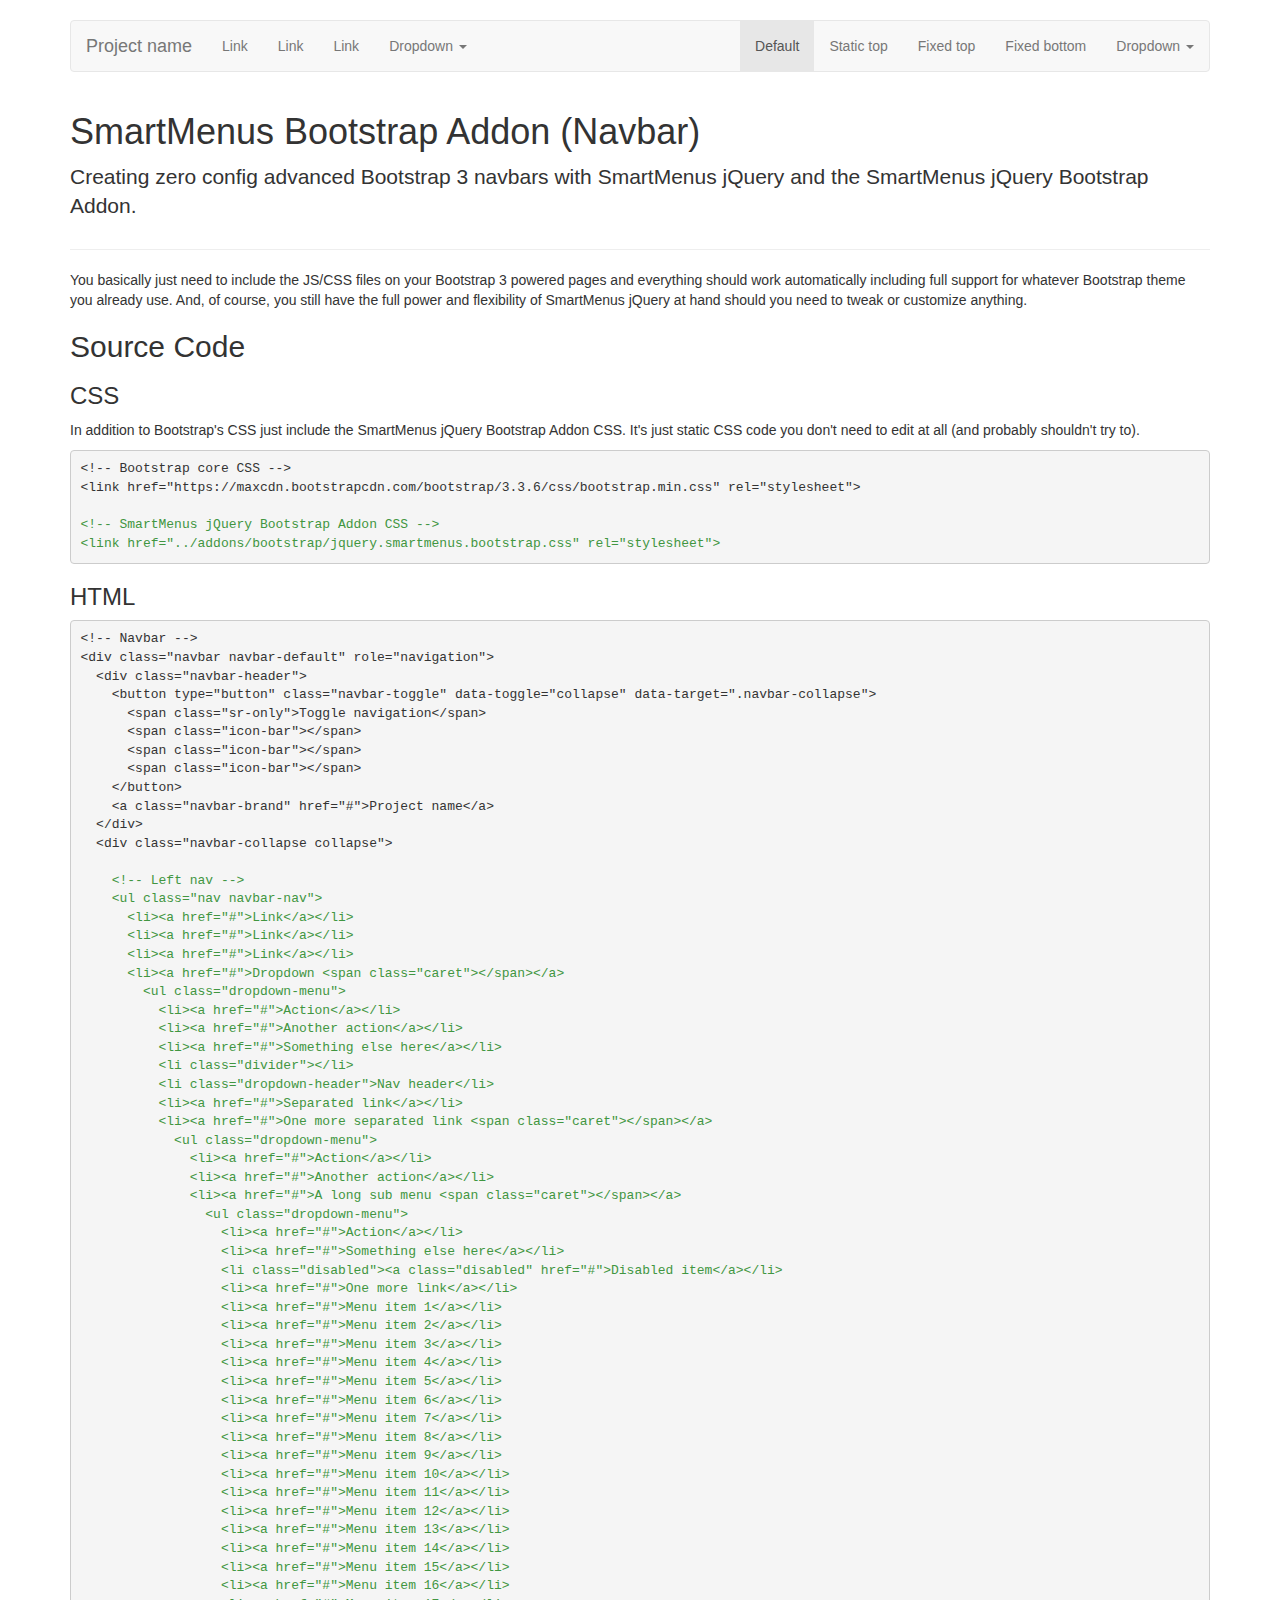
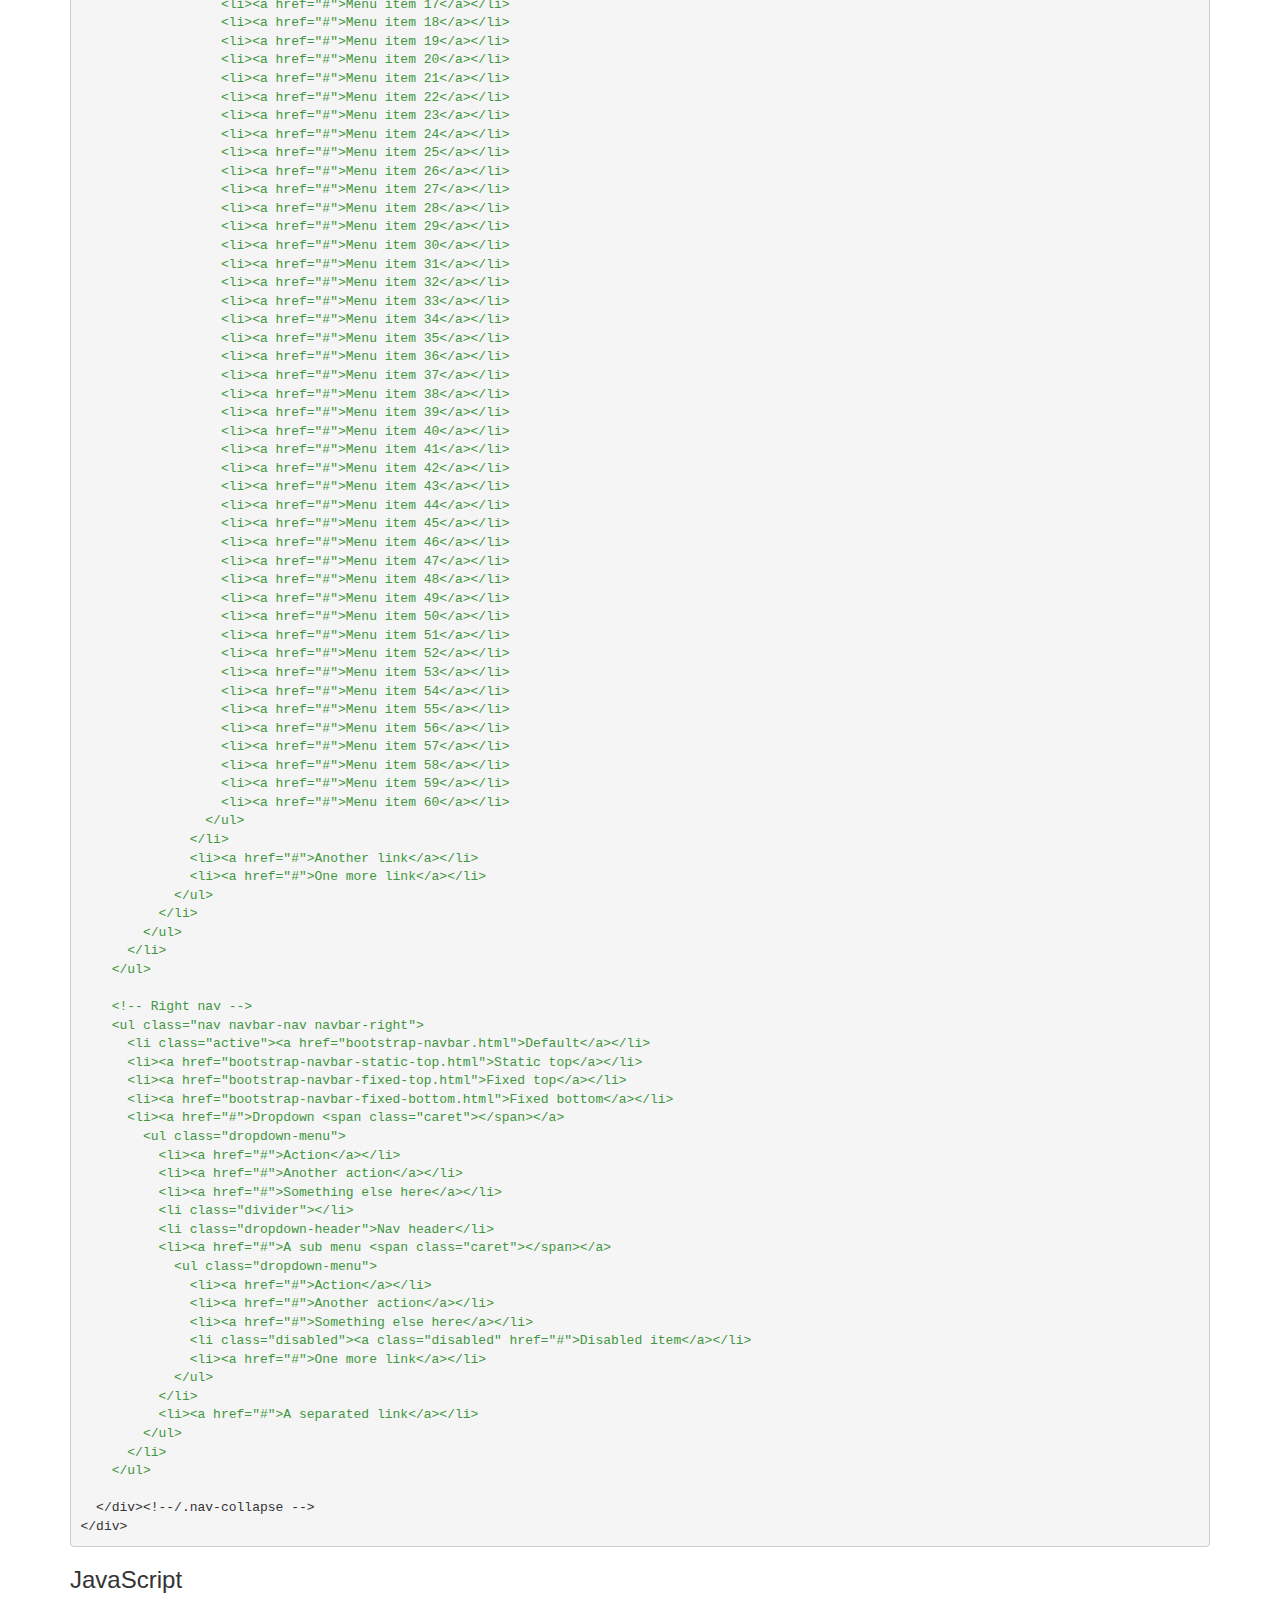
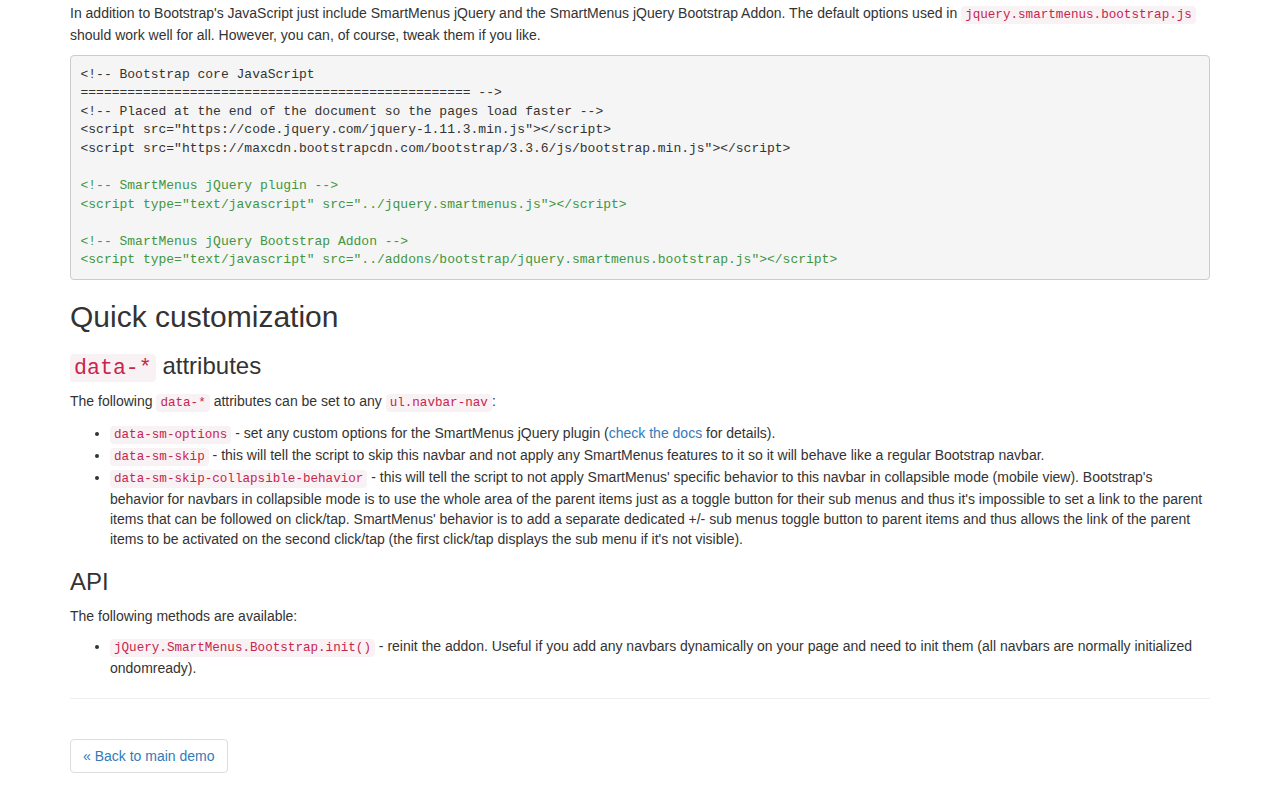
<file: www/smv-110/demo/bootstrap-navbar.html>
<!DOCTYPE html>
<html lang="en">
  <head>
    <meta charset="utf-8">
    <meta http-equiv="X-UA-Compatible" content="IE=edge">
    <meta name="viewport" content="width=device-width, initial-scale=1.0">

    <title>SmartMenus jQuery Website Menu - Bootstrap Addon - Navbar</title>




    <!-- Bootstrap core CSS -->
    <link href="https://maxcdn.bootstrapcdn.com/bootstrap/3.3.6/css/bootstrap.min.css" rel="stylesheet">

    <!-- SmartMenus jQuery Bootstrap Addon CSS -->
    <link href="../addons/bootstrap/jquery.smartmenus.bootstrap.css" rel="stylesheet">

    <!-- HTML5 shim and Respond.js IE8 support of HTML5 elements and media queries -->
    <!--[if lt IE 9]>
      <script src="https://oss.maxcdn.com/html5shiv/3.7.2/html5shiv.min.js"></script>
      <script src="https://oss.maxcdn.com/respond/1.4.2/respond.min.js"></script>
    <![endif]-->




  </head>

  <body style="padding-top:20px;">

    <div class="container">




      <!-- Navbar -->
      <div class="navbar navbar-default" role="navigation">
        <div class="navbar-header">
          <button type="button" class="navbar-toggle" data-toggle="collapse" data-target=".navbar-collapse">
            <span class="sr-only">Toggle navigation</span>
            <span class="icon-bar"></span>
            <span class="icon-bar"></span>
            <span class="icon-bar"></span>
          </button>
          <a class="navbar-brand" href="#">Project name</a>
        </div>
        <div class="navbar-collapse collapse">

          <!-- Left nav -->
          <ul class="nav navbar-nav">
            <li><a href="#">Link</a></li>
            <li><a href="#">Link</a></li>
            <li><a href="#">Link</a></li>
            <li><a href="#">Dropdown <span class="caret"></span></a>
              <ul class="dropdown-menu">
                <li><a href="#">Action</a></li>
                <li><a href="#">Another action</a></li>
                <li><a href="#">Something else here</a></li>
                <li class="divider"></li>
                <li class="dropdown-header">Nav header</li>
                <li><a href="#">Separated link</a></li>
                <li><a href="#">One more separated link <span class="caret"></span></a>
                  <ul class="dropdown-menu">
                    <li><a href="#">Action</a></li>
                    <li><a href="#">Another action</a></li>
                    <li><a href="#">A long sub menu <span class="caret"></span></a>
                      <ul class="dropdown-menu">
                        <li><a href="#">Action</a></li>
                        <li><a href="#">Something else here</a></li>
                        <li class="disabled"><a class="disabled" href="#">Disabled item</a></li>
                        <li><a href="#">One more link</a></li>
                        <li><a href="#">Menu item 1</a></li>
                        <li><a href="#">Menu item 2</a></li>
                        <li><a href="#">Menu item 3</a></li>
                        <li><a href="#">Menu item 4</a></li>
                        <li><a href="#">Menu item 5</a></li>
                        <li><a href="#">Menu item 6</a></li>
                        <li><a href="#">Menu item 7</a></li>
                        <li><a href="#">Menu item 8</a></li>
                        <li><a href="#">Menu item 9</a></li>
                        <li><a href="#">Menu item 10</a></li>
                        <li><a href="#">Menu item 11</a></li>
                        <li><a href="#">Menu item 12</a></li>
                        <li><a href="#">Menu item 13</a></li>
                        <li><a href="#">Menu item 14</a></li>
                        <li><a href="#">Menu item 15</a></li>
                        <li><a href="#">Menu item 16</a></li>
                        <li><a href="#">Menu item 17</a></li>
                        <li><a href="#">Menu item 18</a></li>
                        <li><a href="#">Menu item 19</a></li>
                        <li><a href="#">Menu item 20</a></li>
                        <li><a href="#">Menu item 21</a></li>
                        <li><a href="#">Menu item 22</a></li>
                        <li><a href="#">Menu item 23</a></li>
                        <li><a href="#">Menu item 24</a></li>
                        <li><a href="#">Menu item 25</a></li>
                        <li><a href="#">Menu item 26</a></li>
                        <li><a href="#">Menu item 27</a></li>
                        <li><a href="#">Menu item 28</a></li>
                        <li><a href="#">Menu item 29</a></li>
                        <li><a href="#">Menu item 30</a></li>
                        <li><a href="#">Menu item 31</a></li>
                        <li><a href="#">Menu item 32</a></li>
                        <li><a href="#">Menu item 33</a></li>
                        <li><a href="#">Menu item 34</a></li>
                        <li><a href="#">Menu item 35</a></li>
                        <li><a href="#">Menu item 36</a></li>
                        <li><a href="#">Menu item 37</a></li>
                        <li><a href="#">Menu item 38</a></li>
                        <li><a href="#">Menu item 39</a></li>
                        <li><a href="#">Menu item 40</a></li>
                        <li><a href="#">Menu item 41</a></li>
                        <li><a href="#">Menu item 42</a></li>
                        <li><a href="#">Menu item 43</a></li>
                        <li><a href="#">Menu item 44</a></li>
                        <li><a href="#">Menu item 45</a></li>
                        <li><a href="#">Menu item 46</a></li>
                        <li><a href="#">Menu item 47</a></li>
                        <li><a href="#">Menu item 48</a></li>
                        <li><a href="#">Menu item 49</a></li>
                        <li><a href="#">Menu item 50</a></li>
                        <li><a href="#">Menu item 51</a></li>
                        <li><a href="#">Menu item 52</a></li>
                        <li><a href="#">Menu item 53</a></li>
                        <li><a href="#">Menu item 54</a></li>
                        <li><a href="#">Menu item 55</a></li>
                        <li><a href="#">Menu item 56</a></li>
                        <li><a href="#">Menu item 57</a></li>
                        <li><a href="#">Menu item 58</a></li>
                        <li><a href="#">Menu item 59</a></li>
                        <li><a href="#">Menu item 60</a></li>
                      </ul>
                    </li>
                    <li><a href="#">Another link</a></li>
                    <li><a href="#">One more link</a></li>
                  </ul>
                </li>
              </ul>
            </li>
          </ul>

          <!-- Right nav -->
          <ul class="nav navbar-nav navbar-right">
            <li class="active"><a href="bootstrap-navbar.html">Default</a></li>
            <li><a href="bootstrap-navbar-static-top.html">Static top</a></li>
            <li><a href="bootstrap-navbar-fixed-top.html">Fixed top</a></li>
            <li><a href="bootstrap-navbar-fixed-bottom.html">Fixed bottom</a></li>
            <li><a href="#">Dropdown <span class="caret"></span></a>
              <ul class="dropdown-menu">
                <li><a href="#">Action</a></li>
                <li><a href="#">Another action</a></li>
                <li><a href="#">Something else here</a></li>
                <li class="divider"></li>
                <li class="dropdown-header">Nav header</li>
                <li><a href="#">A sub menu <span class="caret"></span></a>
                  <ul class="dropdown-menu">
                    <li><a href="#">Action</a></li>
                    <li><a href="#">Another action</a></li>
                    <li><a href="#">Something else here</a></li>
                    <li class="disabled"><a class="disabled" href="#">Disabled item</a></li>
                    <li><a href="#">One more link</a></li>
                  </ul>
                </li>
                <li><a href="#">A separated link</a></li>
              </ul>
            </li>
          </ul>

        </div><!--/.nav-collapse -->
      </div>




      <div class="page-header">
        <h1>SmartMenus Bootstrap Addon (Navbar)</h1>
        <p class="lead">Creating zero config advanced Bootstrap 3 navbars with SmartMenus jQuery and the SmartMenus jQuery Bootstrap Addon.</p>
      </div>
      <p>You basically just need to include the JS/CSS files on your Bootstrap 3 powered pages and everything should work automatically including full support for whatever Bootstrap theme you already use. And, of course, you still have the full power and flexibility of SmartMenus jQuery at hand should you need to tweak or customize anything.</p>

      <h2>Source Code</h2>

      <h3>CSS</h3>
      <p>In addition to Bootstrap's CSS just include the SmartMenus jQuery Bootstrap Addon CSS. It's just static CSS code you don't need to edit at all (and probably shouldn't try to).</p>
      <pre>&lt;!-- Bootstrap core CSS -->
&lt;link href="https://maxcdn.bootstrapcdn.com/bootstrap/3.3.6/css/bootstrap.min.css" rel="stylesheet">

<span style="color:#419641;">&lt;!-- SmartMenus jQuery Bootstrap Addon CSS -->
&lt;link href="../addons/bootstrap/jquery.smartmenus.bootstrap.css" rel="stylesheet"></span></pre>

      <h3>HTML</h3>
      <pre>&lt;!-- Navbar -->
&lt;div class="navbar navbar-default" role="navigation">
  &lt;div class="navbar-header">
    &lt;button type="button" class="navbar-toggle" data-toggle="collapse" data-target=".navbar-collapse">
      &lt;span class="sr-only">Toggle navigation&lt;/span>
      &lt;span class="icon-bar">&lt;/span>
      &lt;span class="icon-bar">&lt;/span>
      &lt;span class="icon-bar">&lt;/span>
    &lt;/button>
    &lt;a class="navbar-brand" href="#">Project name&lt;/a>
  &lt;/div>
  &lt;div class="navbar-collapse collapse">

    <span style="color:#419641;">&lt;!-- Left nav -->
    &lt;ul class="nav navbar-nav">
      &lt;li>&lt;a href="#">Link&lt;/a>&lt;/li>
      &lt;li>&lt;a href="#">Link&lt;/a>&lt;/li>
      &lt;li>&lt;a href="#">Link&lt;/a>&lt;/li>
      &lt;li>&lt;a href="#">Dropdown &lt;span class="caret">&lt;/span>&lt;/a>
        &lt;ul class="dropdown-menu">
          &lt;li>&lt;a href="#">Action&lt;/a>&lt;/li>
          &lt;li>&lt;a href="#">Another action&lt;/a>&lt;/li>
          &lt;li>&lt;a href="#">Something else here&lt;/a>&lt;/li>
          &lt;li class="divider">&lt;/li>
          &lt;li class="dropdown-header">Nav header&lt;/li>
          &lt;li>&lt;a href="#">Separated link&lt;/a>&lt;/li>
          &lt;li>&lt;a href="#">One more separated link &lt;span class="caret">&lt;/span>&lt;/a>
            &lt;ul class="dropdown-menu">
              &lt;li>&lt;a href="#">Action&lt;/a>&lt;/li>
              &lt;li>&lt;a href="#">Another action&lt;/a>&lt;/li>
              &lt;li>&lt;a href="#">A long sub menu &lt;span class="caret">&lt;/span>&lt;/a>
                &lt;ul class="dropdown-menu">
                  &lt;li>&lt;a href="#">Action&lt;/a>&lt;/li>
                  &lt;li>&lt;a href="#">Something else here&lt;/a>&lt;/li>
                  &lt;li class="disabled">&lt;a class="disabled" href="#">Disabled item&lt;/a>&lt;/li>
                  &lt;li>&lt;a href="#">One more link&lt;/a>&lt;/li>
                  &lt;li>&lt;a href="#">Menu item 1&lt;/a>&lt;/li>
                  &lt;li>&lt;a href="#">Menu item 2&lt;/a>&lt;/li>
                  &lt;li>&lt;a href="#">Menu item 3&lt;/a>&lt;/li>
                  &lt;li>&lt;a href="#">Menu item 4&lt;/a>&lt;/li>
                  &lt;li>&lt;a href="#">Menu item 5&lt;/a>&lt;/li>
                  &lt;li>&lt;a href="#">Menu item 6&lt;/a>&lt;/li>
                  &lt;li>&lt;a href="#">Menu item 7&lt;/a>&lt;/li>
                  &lt;li>&lt;a href="#">Menu item 8&lt;/a>&lt;/li>
                  &lt;li>&lt;a href="#">Menu item 9&lt;/a>&lt;/li>
                  &lt;li>&lt;a href="#">Menu item 10&lt;/a>&lt;/li>
                  &lt;li>&lt;a href="#">Menu item 11&lt;/a>&lt;/li>
                  &lt;li>&lt;a href="#">Menu item 12&lt;/a>&lt;/li>
                  &lt;li>&lt;a href="#">Menu item 13&lt;/a>&lt;/li>
                  &lt;li>&lt;a href="#">Menu item 14&lt;/a>&lt;/li>
                  &lt;li>&lt;a href="#">Menu item 15&lt;/a>&lt;/li>
                  &lt;li>&lt;a href="#">Menu item 16&lt;/a>&lt;/li>
                  &lt;li>&lt;a href="#">Menu item 17&lt;/a>&lt;/li>
                  &lt;li>&lt;a href="#">Menu item 18&lt;/a>&lt;/li>
                  &lt;li>&lt;a href="#">Menu item 19&lt;/a>&lt;/li>
                  &lt;li>&lt;a href="#">Menu item 20&lt;/a>&lt;/li>
                  &lt;li>&lt;a href="#">Menu item 21&lt;/a>&lt;/li>
                  &lt;li>&lt;a href="#">Menu item 22&lt;/a>&lt;/li>
                  &lt;li>&lt;a href="#">Menu item 23&lt;/a>&lt;/li>
                  &lt;li>&lt;a href="#">Menu item 24&lt;/a>&lt;/li>
                  &lt;li>&lt;a href="#">Menu item 25&lt;/a>&lt;/li>
                  &lt;li>&lt;a href="#">Menu item 26&lt;/a>&lt;/li>
                  &lt;li>&lt;a href="#">Menu item 27&lt;/a>&lt;/li>
                  &lt;li>&lt;a href="#">Menu item 28&lt;/a>&lt;/li>
                  &lt;li>&lt;a href="#">Menu item 29&lt;/a>&lt;/li>
                  &lt;li>&lt;a href="#">Menu item 30&lt;/a>&lt;/li>
                  &lt;li>&lt;a href="#">Menu item 31&lt;/a>&lt;/li>
                  &lt;li>&lt;a href="#">Menu item 32&lt;/a>&lt;/li>
                  &lt;li>&lt;a href="#">Menu item 33&lt;/a>&lt;/li>
                  &lt;li>&lt;a href="#">Menu item 34&lt;/a>&lt;/li>
                  &lt;li>&lt;a href="#">Menu item 35&lt;/a>&lt;/li>
                  &lt;li>&lt;a href="#">Menu item 36&lt;/a>&lt;/li>
                  &lt;li>&lt;a href="#">Menu item 37&lt;/a>&lt;/li>
                  &lt;li>&lt;a href="#">Menu item 38&lt;/a>&lt;/li>
                  &lt;li>&lt;a href="#">Menu item 39&lt;/a>&lt;/li>
                  &lt;li>&lt;a href="#">Menu item 40&lt;/a>&lt;/li>
                  &lt;li>&lt;a href="#">Menu item 41&lt;/a>&lt;/li>
                  &lt;li>&lt;a href="#">Menu item 42&lt;/a>&lt;/li>
                  &lt;li>&lt;a href="#">Menu item 43&lt;/a>&lt;/li>
                  &lt;li>&lt;a href="#">Menu item 44&lt;/a>&lt;/li>
                  &lt;li>&lt;a href="#">Menu item 45&lt;/a>&lt;/li>
                  &lt;li>&lt;a href="#">Menu item 46&lt;/a>&lt;/li>
                  &lt;li>&lt;a href="#">Menu item 47&lt;/a>&lt;/li>
                  &lt;li>&lt;a href="#">Menu item 48&lt;/a>&lt;/li>
                  &lt;li>&lt;a href="#">Menu item 49&lt;/a>&lt;/li>
                  &lt;li>&lt;a href="#">Menu item 50&lt;/a>&lt;/li>
                  &lt;li>&lt;a href="#">Menu item 51&lt;/a>&lt;/li>
                  &lt;li>&lt;a href="#">Menu item 52&lt;/a>&lt;/li>
                  &lt;li>&lt;a href="#">Menu item 53&lt;/a>&lt;/li>
                  &lt;li>&lt;a href="#">Menu item 54&lt;/a>&lt;/li>
                  &lt;li>&lt;a href="#">Menu item 55&lt;/a>&lt;/li>
                  &lt;li>&lt;a href="#">Menu item 56&lt;/a>&lt;/li>
                  &lt;li>&lt;a href="#">Menu item 57&lt;/a>&lt;/li>
                  &lt;li>&lt;a href="#">Menu item 58&lt;/a>&lt;/li>
                  &lt;li>&lt;a href="#">Menu item 59&lt;/a>&lt;/li>
                  &lt;li>&lt;a href="#">Menu item 60&lt;/a>&lt;/li>
                &lt;/ul>
              &lt;/li>
              &lt;li>&lt;a href="#">Another link&lt;/a>&lt;/li>
              &lt;li>&lt;a href="#">One more link&lt;/a>&lt;/li>
            &lt;/ul>
          &lt;/li>
        &lt;/ul>
      &lt;/li>
    &lt;/ul></span>

    <span style="color:#419641;">&lt;!-- Right nav -->
    &lt;ul class="nav navbar-nav navbar-right">
      &lt;li class="active">&lt;a href="bootstrap-navbar.html">Default&lt;/a>&lt;/li>
      &lt;li>&lt;a href="bootstrap-navbar-static-top.html">Static top&lt;/a>&lt;/li>
      &lt;li>&lt;a href="bootstrap-navbar-fixed-top.html">Fixed top&lt;/a>&lt;/li>
      &lt;li>&lt;a href="bootstrap-navbar-fixed-bottom.html">Fixed bottom&lt;/a>&lt;/li>
      &lt;li>&lt;a href="#">Dropdown &lt;span class="caret">&lt;/span>&lt;/a>
        &lt;ul class="dropdown-menu">
          &lt;li>&lt;a href="#">Action&lt;/a>&lt;/li>
          &lt;li>&lt;a href="#">Another action&lt;/a>&lt;/li>
          &lt;li>&lt;a href="#">Something else here&lt;/a>&lt;/li>
          &lt;li class="divider">&lt;/li>
          &lt;li class="dropdown-header">Nav header&lt;/li>
          &lt;li>&lt;a href="#">A sub menu &lt;span class="caret">&lt;/span>&lt;/a>
            &lt;ul class="dropdown-menu">
              &lt;li>&lt;a href="#">Action&lt;/a>&lt;/li>
              &lt;li>&lt;a href="#">Another action&lt;/a>&lt;/li>
              &lt;li>&lt;a href="#">Something else here&lt;/a>&lt;/li>
              &lt;li class="disabled">&lt;a class="disabled" href="#">Disabled item&lt;/a>&lt;/li>
              &lt;li>&lt;a href="#">One more link&lt;/a>&lt;/li>
            &lt;/ul>
          &lt;/li>
          &lt;li>&lt;a href="#">A separated link&lt;/a>&lt;/li>
        &lt;/ul>
      &lt;/li>
    &lt;/ul></span>

  &lt;/div>&lt;!--/.nav-collapse -->
&lt;/div></pre>

      <h3>JavaScript</h3>
      <p>In addition to Bootstrap's JavaScript just include SmartMenus jQuery and the SmartMenus jQuery Bootstrap Addon. The default options used in <code>jquery.smartmenus.bootstrap.js</code> should work well for all. However, you can, of course, tweak them if you like.</p>
      <pre>&lt;!-- Bootstrap core JavaScript
================================================== -->
&lt;!-- Placed at the end of the document so the pages load faster -->
&lt;script src="https://code.jquery.com/jquery-1.11.3.min.js">&lt;/script>
&lt;script src="https://maxcdn.bootstrapcdn.com/bootstrap/3.3.6/js/bootstrap.min.js">&lt;/script>

<span style="color:#419641;">&lt;!-- SmartMenus jQuery plugin -->
&lt;script type="text/javascript" src="../jquery.smartmenus.js">&lt;/script>

&lt;!-- SmartMenus jQuery Bootstrap Addon -->
&lt;script type="text/javascript" src="../addons/bootstrap/jquery.smartmenus.bootstrap.js">&lt;/script></span></pre>

      <h2>Quick customization</h2>

      <h3><code>data-*</code> attributes</h3>
      <p>The following <code>data-*</code> attributes can be set to any <code>ul.navbar-nav</code>:</p>
      <ul>
        <li><code>data-sm-options</code> - set any custom options for the SmartMenus jQuery plugin (<a href="http://www.smartmenus.org/docs/#data-sm-options">check the docs</a> for details).</li>
        <li><code>data-sm-skip</code> - this will tell the script to skip this navbar and not apply any SmartMenus features to it so it will behave like a regular Bootstrap navbar.</li>
        <li><code>data-sm-skip-collapsible-behavior</code> - this will tell the script to not apply SmartMenus' specific behavior to this navbar in collapsible mode (mobile view). Bootstrap's behavior for navbars in collapsible mode is to use the whole area of the parent items just as a toggle button for their sub menus and thus it's impossible to set a link to the parent items that can be followed on click/tap. SmartMenus' behavior is to add a separate dedicated +/- sub menus toggle button to parent items and thus allows the link of the parent items to be activated on the second click/tap (the first click/tap displays the sub menu if it's not visible).</li>
      </ul>

      <h3>API</h3>
      <p>The following methods are available:</p>
      <ul>
        <li><code>jQuery.SmartMenus.Bootstrap.init()</code> - reinit the addon. Useful if you add any navbars dynamically on your page and need to init them (all navbars are normally initialized ondomready).</li>
      </ul>

      <hr />

      <ul class="pagination">
        <li><a href="index.html">&laquo; Back to main demo</a></li>
      </ul>

    </div> <!-- /container -->




    <!-- Bootstrap core JavaScript
    ================================================== -->
    <!-- Placed at the end of the document so the pages load faster -->
    <script src="https://code.jquery.com/jquery-1.11.3.min.js"></script>
    <script src="https://maxcdn.bootstrapcdn.com/bootstrap/3.3.6/js/bootstrap.min.js"></script>

    <!-- SmartMenus jQuery plugin -->
    <script type="text/javascript" src="../jquery.smartmenus.js"></script>

    <!-- SmartMenus jQuery Bootstrap Addon -->
    <script type="text/javascript" src="../addons/bootstrap/jquery.smartmenus.bootstrap.js"></script>




  </body>
</html>
</file>
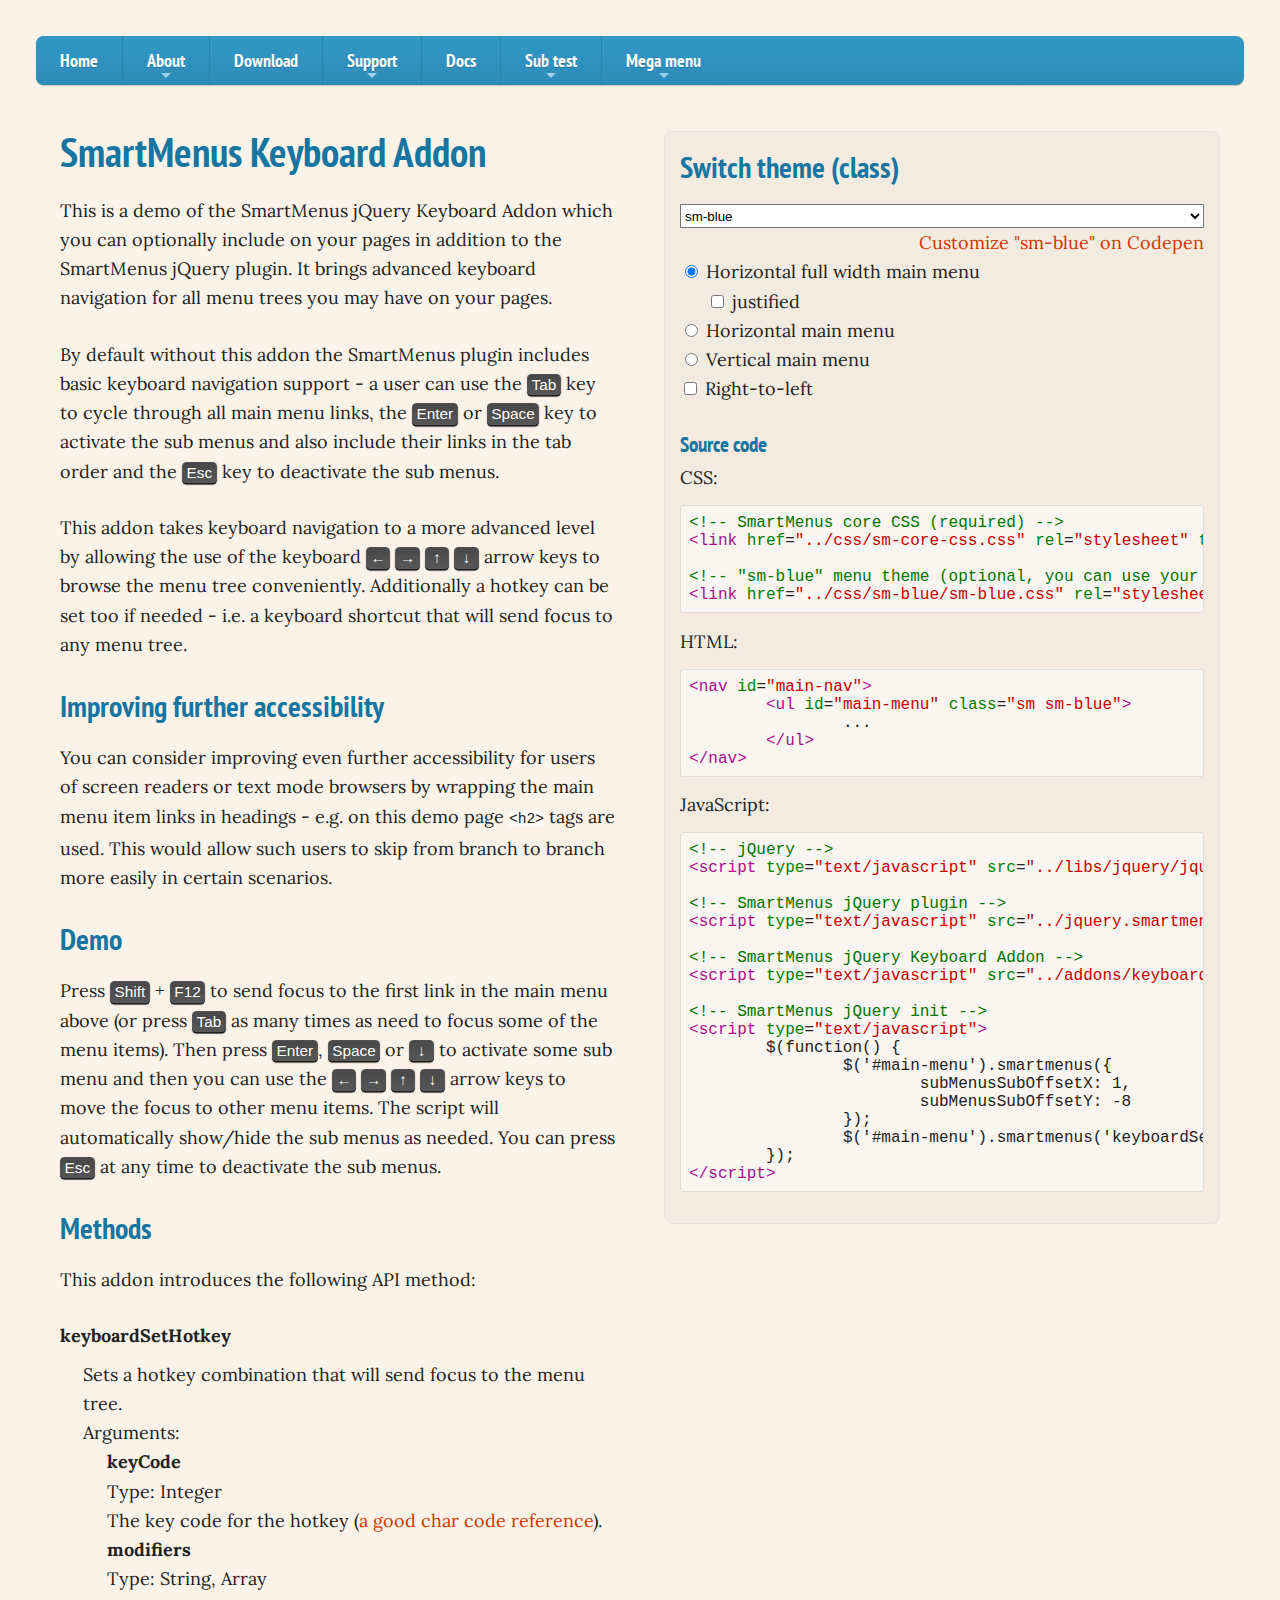
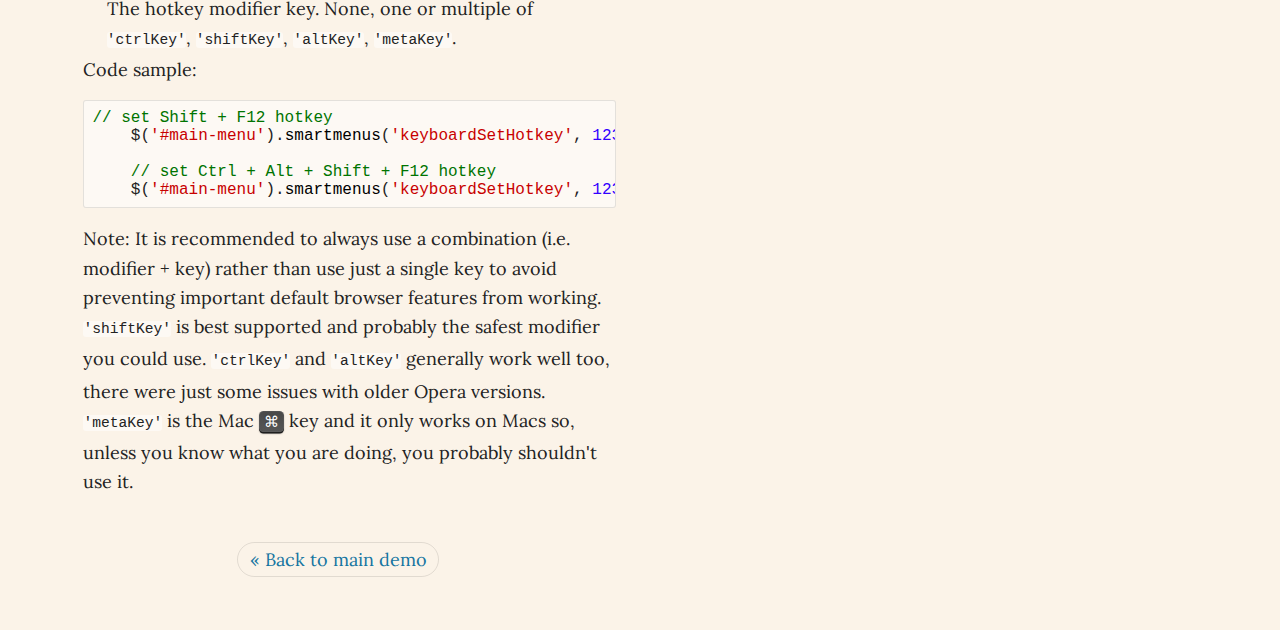
<file: www/smv-110/demo/keyboard-navigation.html>
<!DOCTYPE html>
<html lang="en">
  <head>
    <title>SmartMenus jQuery Website Menu - Keyboard Addon</title>
    <meta charset="utf-8">
    <meta name="viewport" content="width=device-width, initial-scale=1, shrink-to-fit=no">




    <!-- SmartMenus core CSS (required) -->
    <link href="../css/sm-core-css.css" rel="stylesheet" type="text/css" />

    <!-- "sm-blue" menu theme (optional, you can use your own CSS, too) -->
    <link href="../css/sm-blue/sm-blue.css" rel="stylesheet" type="text/css" />




    <!-- YOU DO NOT NEED THIS - demo page content styles -->
    <link href="../libs/demo-assets/demo.css" rel="stylesheet" type="text/css" />

  </head>

  <body>




    <nav id="main-nav">
      <!-- Sample menu definition -->
      <ul id="main-menu" class="sm sm-blue">
        <li><h2><a href="http://www.smartmenus.org/">Home</a></h2></li>
        <li><h2><a href="http://www.smartmenus.org/about/">About</a></h2>
          <ul>
            <li><a href="http://www.smartmenus.org/about/introduction-to-smartmenus-jquery/">Introduction to SmartMenus jQuery</a></li>
            <li><a href="http://www.smartmenus.org/about/themes/">Demos + themes</a></li>
            <li><a href="http://vadikom.com/about/#vasil-dinkov">The author</a></li>
            <li><a href="http://www.smartmenus.org/about/vadikom/">The company</a>
              <ul>
                <li><a href="http://vadikom.com/about/">About Vadikom</a></li>
                <li><a href="http://vadikom.com/projects/">Projects</a></li>
                <li><a href="http://vadikom.com/services/">Services</a></li>
                <li><a href="http://www.smartmenus.org/about/vadikom/privacy-policy/">Privacy policy</a></li>
              </ul>
            </li>
          </ul>
        </li>
        <li><h2><a href="http://www.smartmenus.org/download/">Download</a></h2></li>
        <li><h2><a href="http://www.smartmenus.org/support/">Support</a></h2>
          <ul>
            <li><a href="http://www.smartmenus.org/support/premium-support/">Premium support</a></li>
            <li><a href="http://www.smartmenus.org/support/forums/">Forums</a></li>
          </ul>
        </li>
        <li><h2><a href="http://www.smartmenus.org/docs/">Docs</a></h2></li>
        <li><h2><a href="#">Sub test</a></h2>
          <ul>
            <li><a href="#">Dummy item</a></li>
            <li><a href="#">Dummy item</a></li>
            <li><a href="#" class="disabled">Disabled menu item</a></li>
            <li><a href="#">Dummy item</a></li>
            <li><a href="#">more...</a>
              <ul>
                <li><a href="#">A pretty long text to test the default subMenusMaxWidth:20em setting for the sub menus</a></li>
                <li><a href="#">Dummy item</a></li>
                <li><a href="#">Dummy item</a></li>
                <li><a href="#">Dummy item</a></li>
                <li><a href="#">Dummy item</a></li>
                <li><a href="#">Dummy item</a></li>
                <li><a href="#">more...</a>
                  <ul>
                    <li><a href="#">Dummy item</a></li>
                    <li><a href="#" class="current">A 'current' class item</a></li>
                    <li><a href="#">Dummy item</a></li>
                    <li><a href="#">more...</a>
                      <ul>
                        <li><a href="#">subMenusMinWidth</a></li>
                        <li><a href="#">10em</a></li>
                        <li><a href="#">forced.</a></li>
                      </ul>
                    </li>
                    <li><a href="#">Dummy item</a></li>
                    <li><a href="#">Dummy item</a></li>
                  </ul>
                </li>
                <li><a href="#">Dummy item</a></li>
                <li><a href="#">Dummy item</a></li>
                <li><a href="#">Dummy item</a></li>
                <li><a href="#">Dummy item</a></li>
                <li><a href="#">A pretty long text to test the default subMenusMaxWidth:20em setting for the sub menus</a></li>
                <li><a href="#">Dummy item</a></li>
                <li><a href="#">Dummy item</a></li>
                <li><a href="#">Dummy item</a></li>
                <li><a href="#">Dummy item</a></li>
                <li><a href="#">Dummy item</a></li>
                <li><a href="#">Dummy item</a></li>
                <li><a href="#">Dummy item</a></li>
                <li><a href="#">Dummy item</a></li>
                <li><a href="#">Dummy item</a></li>
                <li><a href="#">Dummy item</a></li>
                <li><a href="#">A pretty long text to test the default subMenusMaxWidth:20em setting for the sub menus</a></li>
                <li><a href="#">Dummy item</a></li>
                <li><a href="#">Dummy item</a></li>
                <li><a href="#">Dummy item</a></li>
                <li><a href="#">Dummy item</a></li>
                <li><a href="#">Dummy item</a></li>
                <li><a href="#">Dummy item</a></li>
                <li><a href="#">Dummy item</a></li>
                <li><a href="#">Dummy item</a></li>
                <li><a href="#">Dummy item</a></li>
                <li><a href="#">Dummy item</a></li>
                <li><a href="#">A pretty long text to test the default subMenusMaxWidth:20em setting for the sub menus</a></li>
                <li><a href="#">Dummy item</a></li>
                <li><a href="#">Dummy item</a></li>
                <li><a href="#">Dummy item</a></li>
                <li><a href="#">Dummy item</a></li>
                <li><a href="#">Dummy item</a></li>
                <li><a href="#">Dummy item</a></li>
                <li><a href="#">Dummy item</a></li>
                <li><a href="#">Dummy item</a></li>
                <li><a href="#">Dummy item</a></li>
                <li><a href="#">Dummy item</a></li>
                <li><a href="#">A pretty long text to test the default subMenusMaxWidth:20em setting for the sub menus</a></li>
                <li><a href="#">Dummy item</a></li>
                <li><a href="#">Dummy item</a></li>
                <li><a href="#">Dummy item</a></li>
                <li><a href="#">Dummy item</a></li>
                <li><a href="#">Dummy item</a></li>
                <li><a href="#">Dummy item</a></li>
                <li><a href="#">Dummy item</a></li>
                <li><a href="#">Dummy item</a></li>
                <li><a href="#">Dummy item</a></li>
                <li><a href="#">Dummy item</a></li>
                <li><a href="#">A pretty long text to test the default subMenusMaxWidth:20em setting for the sub menus</a></li>
                <li><a href="#">Dummy item</a></li>
                <li><a href="#">Dummy item</a></li>
                <li><a href="#">Dummy item</a></li>
                <li><a href="#">Dummy item</a></li>
                <li><a href="#">Dummy item</a></li>
                <li><a href="#">Dummy item</a></li>
                <li><a href="#">Dummy item</a></li>
                <li><a href="#">Dummy item</a></li>
                <li><a href="#">Dummy item</a></li>
                <li><a href="#">Dummy item</a></li>
              </ul>
            </li>
          </ul>
        </li>
        <li><h2><a href="#">Mega menu</a></h2>
          <ul class="mega-menu">
            <li>
              <!-- The mega drop down contents -->
              <div style="width:400px;max-width:100%;">
                <div style="padding:5px 24px;">
                  <p>This is a mega drop down test. Just set the "mega-menu" class to the parent UL element to inform the SmartMenus script. It can contain <strong>any HTML</strong>.</p>
                  <p>Just style the contents as you like (you may need to reset some SmartMenus inherited styles - e.g. for lists, links, etc.)</p>
                </div>
              </div>
            </li>
          </ul>
        </li>
      </ul>
    </nav>




    <!-- YOU DO NOT NEED THIS - demo page content -->
    <div class="columns">
     <div class="left-column">
      <div id="content">
       <h1>SmartMenus Keyboard Addon</h1>
       <p>This is a demo of the SmartMenus jQuery Keyboard Addon which you can optionally include on your pages in addition to the SmartMenus jQuery plugin. It brings advanced keyboard navigation for all menu trees you may have on your pages.</p>
       <p>By default without this addon the SmartMenus plugin includes basic keyboard navigation support - a user can use the <kbd>Tab</kbd> key to cycle through all main menu links, the <kbd>Enter</kbd> or <kbd>Space</kbd> key to activate the sub menus and also include their links in the tab order and the <kbd>Esc</kbd> key to deactivate the sub menus.</p>
       <p>This addon takes keyboard navigation to a more advanced level by allowing the use of the keyboard <kbd>&larr;</kbd> <kbd>&rarr;</kbd> <kbd>&uarr;</kbd> <kbd>&darr;</kbd> arrow keys to browse the menu tree conveniently. Additionally a hotkey can be set too if needed - i.e. a keyboard shortcut that will send focus to any menu tree.</p>
       <h2>Improving further accessibility</h2>
       <p>You can consider improving even further accessibility for users of screen readers or text mode browsers by wrapping the main menu item links in headings - e.g. on this demo page <code>&lt;h2></code> tags are used. This would allow such users to skip from branch to branch more easily in certain scenarios.</p>
       <h2>Demo</h2>
       <p>Press <kbd>Shift</kbd> + <kbd>F12</kbd> to send focus to the first link in the main menu above (or press <kbd>Tab</kbd> as many times as need to focus some of the menu items). Then press <kbd>Enter</kbd>, <kbd>Space</kbd> or <kbd>&darr;</kbd> to activate some sub menu and then you can use the <kbd>&larr;</kbd> <kbd>&rarr;</kbd> <kbd>&uarr;</kbd> <kbd>&darr;</kbd> arrow keys to move the focus to other menu items. The script will automatically show/hide the sub menus as needed. You can press <kbd>Esc</kbd> at any time to deactivate the sub menus.</p>
       <h2>Methods</h2>
       <p>This addon introduces the following API method:</p>
       <dl class="docs-terms">
        <dt>keyboardSetHotkey</dt>
        <dd>
         <div>Sets a hotkey combination that will send focus to the menu tree.</div>
         <div>Arguments:</div>
         <dl class="docs-arguments">
          <dt>keyCode</dt>
          <dd>Type: Integer<br />The key code for the hotkey (<a href="http://www.cambiaresearch.com/articles/15/javascript-char-codes-key-codes">a good char code reference</a>).</dd>
          <dt>modifiers</dt>
          <dd>Type: String, Array<br />The hotkey modifier key. None, one or multiple of <code>'ctrlKey'</code>, <code>'shiftKey'</code>, <code>'altKey'</code>, <code>'metaKey'</code>.</dd>
         </dl>
         <div>Code sample:</div>
         <pre class="sh_javascript sh_sourceCode">// set Shift + F12 hotkey
    $('#main-menu').smartmenus('keyboardSetHotkey', 123, 'shiftKey');

    // set Ctrl + Alt + Shift + F12 hotkey
    $('#main-menu').smartmenus('keyboardSetHotkey', 123, ['ctrlKey', 'altKey', 'shiftKey']);</pre>
         <div>Note: It is recommended to always use a combination (i.e. modifier + key) rather than use just a single key to avoid preventing important default browser features from working. <code>'shiftKey'</code> is best supported and probably the safest modifier you could use. <code>'ctrlKey'</code> and <code>'altKey'</code> generally work well too, there were just some issues with older Opera versions. <code>'metaKey'</code> is the Mac <kbd title="Apple / Command">&#8984;</kbd> key and it only works on Macs so, unless you know what you are doing, you probably shouldn't use it.</div>
        </dd>
       </dl>
       <p class="pagination"><a href="index.html">&laquo; Back to main demo</a></p>
      </div>
     </div>
     <div class="right-column"></div>
    </div>




    <!-- jQuery -->
    <script type="text/javascript" src="../libs/jquery/jquery.js"></script>

    <!-- SmartMenus jQuery plugin -->
    <script type="text/javascript" src="../jquery.smartmenus.js"></script>

    <!-- SmartMenus jQuery Keyboard Addon -->
    <script type="text/javascript" src="../addons/keyboard/jquery.smartmenus.keyboard.js"></script>

    <!-- SmartMenus jQuery init -->
    <script type="text/javascript">
    	$(function() {
    		$('#main-menu').smartmenus({
    			subMenusSubOffsetX: 1,
    			subMenusSubOffsetY: -8
    		});
    		$('#main-menu').smartmenus('keyboardSetHotkey', '123', 'shiftKey');
    	});
    </script>




    <!-- YOU DO NOT NEED THIS - demo page themes switcher -->
    <script type="text/javascript">
      addonScriptSrc = [ ['SmartMenus jQuery Keyboard Addon', '../addons/keyboard/jquery.smartmenus.keyboard.js'] ];
      addonScriptInit = "\t\t$('#main-menu').smartmenus('keyboardSetHotkey', 123, 'shiftKey');\n";
    </script>
    <script type="text/javascript" src="../libs/demo-assets/themes-switcher.js"></script>

</body>
</html>
</file>
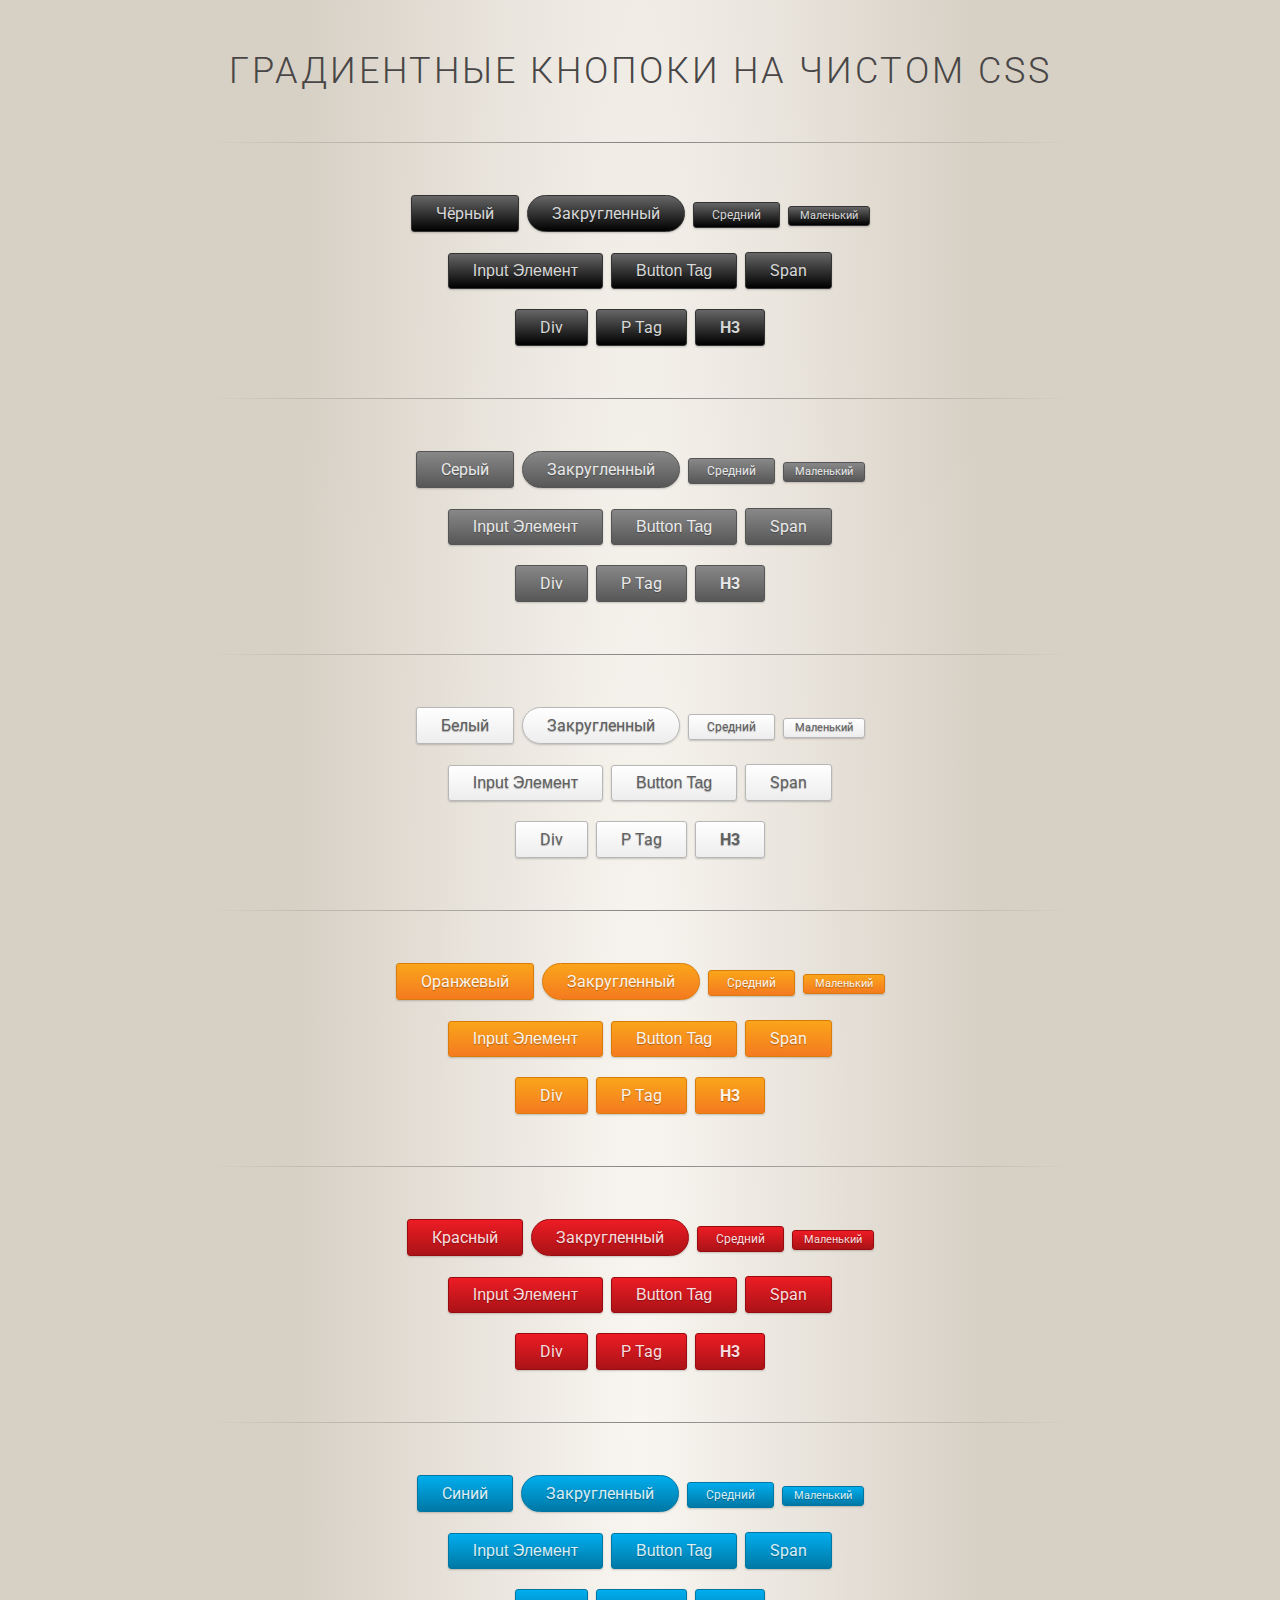
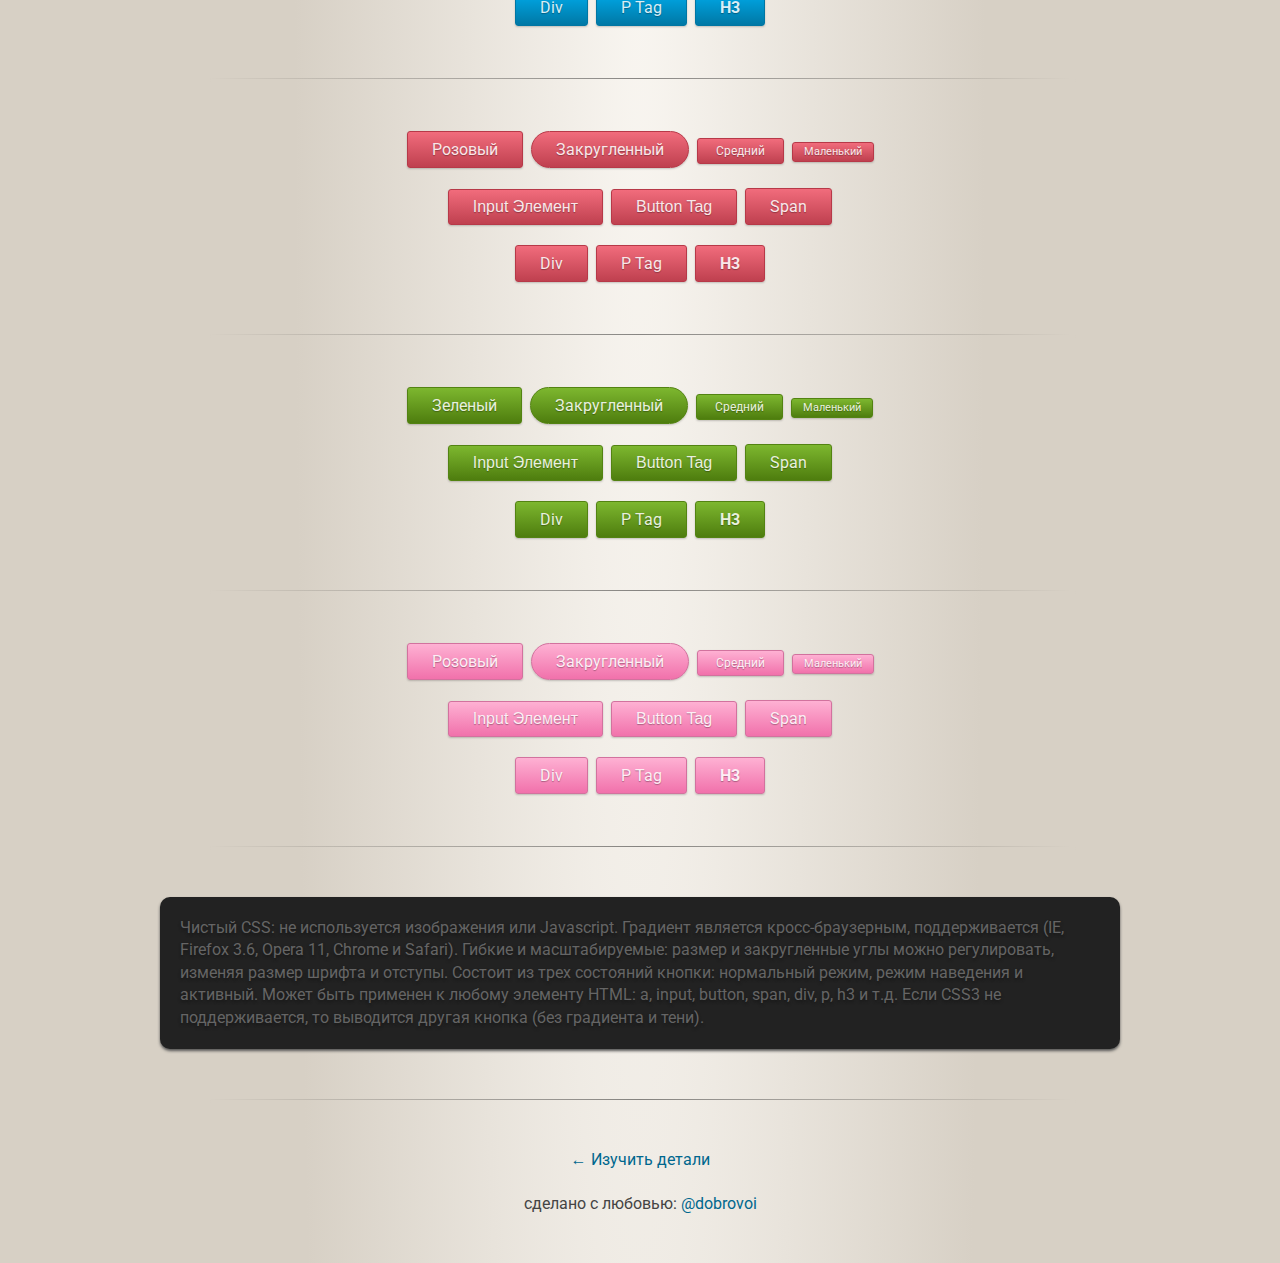
<file: Картинки для кнопок/grbuttons/grbuttons/demo.html>
<!DOCTYPE html>
<html lang="ru">
<head>
	<meta charset="utf-8">
	<meta content="IE=edge" http-equiv="X-UA-Compatible">
	<meta content="width=device-width, initial-scale=1" name="viewport">
	<meta content="Набор кнопок с градиентнпой заливкой фона выполненные исключительно средствами CSS" name="description">
	<meta content="кнопки css, градиент, css3, html, градиентные кнопки" name="keywords">
	<meta content="Dobrovoimaster" name="author">
	<link href="http://dbmast.ru/favicon.ico" rel="icon">
	<title>Демо Градиентные кнопки на чистом CSS</title><!-- Базовый CSS -->
	<link href="style.css" rel="stylesheet">
	<link href='https://fonts.googleapis.com/css?family=Roboto:400,300&subset=latin,cyrillic' rel='stylesheet' type='text/css'><!--[if lt IE 9]>
      <script src="http://html5shiv.googlecode.com/svn/trunk/html5.js"></script> 
      <script src="https://oss.maxcdn.com/libs/respond.js/1.4.2/respond.min.js"></script>
      <![endif]-->
</head>
<body>
	<div class="container">
		<h1>Градиентные Кнопоки на чистом CSS</h1>
		<hr>
		<p><a class="button black" href="#">Чёрный</a> <a class="button black bigrounded" href="#">Закругленный</a> <a class="button black medium" href="#">Средний</a> <a class="button black small" href="#">Маленький</a></p>
		<p><input class="button black" type="button" value="Input Элемент"> <button class="button black">Button Tag</button> <span class="button black">Span</span></p>
		<div class="button black">
			Div
		</div>
		<p class="button black">P Tag</p>
		<h3 class="button black">H3</h3>
		<hr>
		<p><a class="button gray" href="#">Серый</a> <a class="button gray bigrounded" href="#">Закругленный</a> <a class="button gray medium" href="#">Средний</a> <a class="button gray small" href="#">Маленький</a></p>
		<p><input class="button gray" type="button" value="Input Элемент"> <button class="button gray">Button Tag</button> <span class="button gray">Span</span></p>
		<div class="button gray">
			Div
		</div>
		<p class="button gray">P Tag</p>
		<h3 class="button gray">H3</h3>
		<hr>
		<p><a class="button white" href="#">Белый</a> <a class="button white bigrounded" href="#">Закругленный</a> <a class="button white medium" href="#">Средний</a> <a class="button white small" href="#">Маленький</a></p>
		<p><input class="button white" type="button" value="Input Элемент"> <button class="button white">Button Tag</button> <span class="button white">Span</span></p>
		<div class="button white">
			Div
		</div>
		<p class="button white">P Tag</p>
		<h3 class="button white">H3</h3>
		<hr>
		<p><a class="button orange" href="#">Оранжевый</a> <a class="button orange bigrounded" href="#">Закругленный</a> <a class="button orange medium" href="#">Средний</a> <a class="button orange small" href="#">Маленький</a></p>
		<p><input class="button orange" type="button" value="Input Элемент"> <button class="button orange">Button Tag</button> <span class="button orange">Span</span></p>
		<div class="button orange">
			Div
		</div>
		<p class="button orange">P Tag</p>
		<h3 class="button orange">H3</h3>
		<hr>
		<p><a class="button red" href="#">Красный</a> <a class="button red bigrounded" href="#">Закругленный</a> <a class="button red medium" href="#">Средний</a> <a class="button red small" href="#">Маленький</a></p>
		<p><input class="button red" type="button" value="Input Элемент"> <button class="button red">Button Tag</button> <span class="button red">Span</span></p>
		<div class="button red">
			Div
		</div>
		<p class="button red">P Tag</p>
		<h3 class="button red">H3</h3>
		<hr>
		<p><a class="button blue" href="#">Синий</a> <a class="button blue bigrounded" href="#">Закругленный</a> <a class="button blue medium" href="#">Средний</a> <a class="button blue small" href="#">Маленький</a></p>
		<p><input class="button blue" type="button" value="Input Элемент"> <button class="button blue">Button Tag</button> <span class="button blue">Span</span></p>
		<div class="button blue">
			Div
		</div>
		<p class="button blue">P Tag</p>
		<h3 class="button blue">H3</h3>
		<hr>
		<p><a class="button rosy" href="#">Розовый</a> <a class="button rosy bigrounded" href="#">Закругленный</a> <a class="button rosy medium" href="#">Средний</a> <a class="button rosy small" href="#">Маленький</a></p>
		<p><input class="button rosy" type="button" value="Input Элемент"> <button class="button rosy">Button Tag</button> <span class="button rosy">Span</span></p>
		<div class="button rosy">
			Div
		</div>
		<p class="button rosy">P Tag</p>
		<h3 class="button rosy">H3</h3>
		<hr>
		<p><a class="button green" href="#">Зеленый</a> <a class="button green bigrounded" href="#">Закругленный</a> <a class="button green medium" href="#">Средний</a> <a class="button green small" href="#">Маленький</a></p>
		<p><input class="button green" type="button" value="Input Элемент"> <button class="button green">Button Tag</button> <span class="button green">Span</span></p>
		<div class="button green">
			Div
		</div>
		<p class="button green">P Tag</p>
		<h3 class="button green">H3</h3>
		<hr>
		<p><a class="button pink" href="#">Розовый</a> <a class="button pink bigrounded" href="#">Закругленный</a> <a class="button pink medium" href="#">Средний</a> <a class="button pink small" href="#">Маленький</a></p>
		<p><input class="button pink" type="button" value="Input Элемент"> <button class="button pink">Button Tag</button> <span class="button pink">Span</span></p>
		<div class="button pink">
			Div
		</div>
		<p class="button pink">P Tag</p>
		<h3 class="button pink">H3</h3>
		<hr>
		<p></p>
		<div class="desc">
			Чистый CSS: не используется изображения или Javascript. Градиент является кросс-браузерным, поддерживается (IE, Firefox 3.6, Opera 11, Chrome и Safari). Гибкие и масштабируемые: размер и закругленные углы можно регулировать, изменяя размер шрифта и отступы. Состоит из трех состояний кнопки: нормальный режим, режим наведения и активный. Может быть применен к любому элементу HTML: a, input, button, span, div, p, h3 и т.д. Если CSS3 не поддерживается, то выводится другая кнопка (без градиента и тени).
		</div>
		<hr>
		<p class="info"><a href="http://dbmast.ru/css3-gradient-dlya-knopok">&#8592; Изучить детали</a></p>
		<p class="info">сделано с любовью: <a href="http://twitter.com/dobrovoi">@dobrovoi</a></p>
	</div><!-- /.container -->
</body>
</html>
</file>
<file: www/smv-110/css/sm-core-css.css>
/* Mobile first layout SmartMenus Core CSS (it's not recommended editing these rules)
   You need this once per page no matter how many menu trees or different themes you use.
-------------------------------------------------------------------------------------------*/

.sm{box-sizing:border-box;position:relative;z-index:9999;-webkit-tap-highlight-color:rgba(0,0,0,0);}
.sm,.sm ul,.sm li{display:block;list-style:none;margin:0;padding:0;line-height:normal;direction:ltr;text-align:left;}
.sm-rtl,.sm-rtl ul,.sm-rtl li{direction:rtl;text-align:right;}
.sm>li>h1,.sm>li>h2,.sm>li>h3,.sm>li>h4,.sm>li>h5,.sm>li>h6{margin:0;padding:0;}
.sm ul{display:none;}
.sm li,.sm a{position:relative;}
.sm a{display:block;}
.sm a.disabled{cursor:default;}
.sm::after{content:"";display:block;height:0;font:0px/0 serif;clear:both;overflow:hidden;}
.sm *,.sm *::before,.sm *::after{box-sizing:inherit;}
</file>
<file: www/smv-110/css/sm-blue/sm-blue.css>
@import url(https://fonts.googleapis.com/css?family=PT+Sans+Narrow:400,700);
.sm-blue {
  background: transparent;
  border-radius: 8px;
  box-shadow: 0 1px 4px rgba(0, 0, 0, 0.2);
}
.sm-blue a, .sm-blue a:hover, .sm-blue a:focus, .sm-blue a:active {
  padding: 10px 20px;
  /* make room for the toggle button (sub indicator) */
  padding-right: 58px;
  background: #3092c0;
  background-image: linear-gradient(to bottom, #3298c8, #2e8cb8);
  color: #fff;
  font-family: "PT Sans Narrow", "Arial Narrow", Arial, Helvetica, sans-serif;
  font-size: 18px;
  font-weight: bold;
  line-height: 23px;
  text-decoration: none;
  text-shadow: 0 1px 0 rgba(0, 0, 0, 0.2);
}
.sm-blue a.current {
  background: #006892;
  background-image: linear-gradient(to bottom, #006188, #006f9c);
  color: #fff;
}
.sm-blue a.disabled {
  color: #a1d1e8;
}
.sm-blue a .sub-arrow {
  position: absolute;
  top: 50%;
  margin-top: -17px;
  left: auto;
  right: 4px;
  width: 34px;
  height: 34px;
  overflow: hidden;
  font: bold 16px/34px monospace !important;
  text-align: center;
  text-shadow: none;
  background: rgba(0, 0, 0, 0.1);
  border-radius: 4px;
}
.sm-blue a .sub-arrow::before {
  content: '+';
}
.sm-blue a.highlighted .sub-arrow::before {
  content: '-';
}
.sm-blue > li:first-child > a, .sm-blue > li:first-child > :not(ul) a {
  border-radius: 8px 8px 0 0;
}
.sm-blue > li:last-child > a, .sm-blue > li:last-child > *:not(ul) a, .sm-blue > li:last-child > ul, .sm-blue > li:last-child > ul > li:last-child > a, .sm-blue > li:last-child > ul > li:last-child > *:not(ul) a, .sm-blue > li:last-child > ul > li:last-child > ul, .sm-blue > li:last-child > ul > li:last-child > ul > li:last-child > a, .sm-blue > li:last-child > ul > li:last-child > ul > li:last-child > *:not(ul) a, .sm-blue > li:last-child > ul > li:last-child > ul > li:last-child > ul, .sm-blue > li:last-child > ul > li:last-child > ul > li:last-child > ul > li:last-child > a, .sm-blue > li:last-child > ul > li:last-child > ul > li:last-child > ul > li:last-child > *:not(ul) a, .sm-blue > li:last-child > ul > li:last-child > ul > li:last-child > ul > li:last-child > ul, .sm-blue > li:last-child > ul > li:last-child > ul > li:last-child > ul > li:last-child > ul > li:last-child > a, .sm-blue > li:last-child > ul > li:last-child > ul > li:last-child > ul > li:last-child > ul > li:last-child > *:not(ul) a, .sm-blue > li:last-child > ul > li:last-child > ul > li:last-child > ul > li:last-child > ul > li:last-child > ul {
  border-radius: 0 0 8px 8px;
}
.sm-blue > li:last-child > a.highlighted, .sm-blue > li:last-child > *:not(ul) a.highlighted, .sm-blue > li:last-child > ul > li:last-child > a.highlighted, .sm-blue > li:last-child > ul > li:last-child > *:not(ul) a.highlighted, .sm-blue > li:last-child > ul > li:last-child > ul > li:last-child > a.highlighted, .sm-blue > li:last-child > ul > li:last-child > ul > li:last-child > *:not(ul) a.highlighted, .sm-blue > li:last-child > ul > li:last-child > ul > li:last-child > ul > li:last-child > a.highlighted, .sm-blue > li:last-child > ul > li:last-child > ul > li:last-child > ul > li:last-child > *:not(ul) a.highlighted, .sm-blue > li:last-child > ul > li:last-child > ul > li:last-child > ul > li:last-child > ul > li:last-child > a.highlighted, .sm-blue > li:last-child > ul > li:last-child > ul > li:last-child > ul > li:last-child > ul > li:last-child > *:not(ul) a.highlighted {
  border-radius: 0;
}
.sm-blue ul {
  background: #fff;
}
.sm-blue ul ul {
  background: rgba(102, 102, 102, 0.1);
}
.sm-blue ul a, .sm-blue ul a:hover, .sm-blue ul a:focus, .sm-blue ul a:active {
  background: transparent;
  color: #2b82ac;
  font-size: 16px;
  text-shadow: none;
  border-left: 8px solid transparent;
}
.sm-blue ul a.current {
  background: #006892;
  background-image: linear-gradient(to bottom, #006188, #006f9c);
  color: #fff;
}
.sm-blue ul a.disabled {
  color: #b3b3b3;
}
.sm-blue ul ul a,
.sm-blue ul ul a:hover,
.sm-blue ul ul a:focus,
.sm-blue ul ul a:active {
  border-left: 16px solid transparent;
}
.sm-blue ul ul ul a,
.sm-blue ul ul ul a:hover,
.sm-blue ul ul ul a:focus,
.sm-blue ul ul ul a:active {
  border-left: 24px solid transparent;
}
.sm-blue ul ul ul ul a,
.sm-blue ul ul ul ul a:hover,
.sm-blue ul ul ul ul a:focus,
.sm-blue ul ul ul ul a:active {
  border-left: 32px solid transparent;
}
.sm-blue ul ul ul ul ul a,
.sm-blue ul ul ul ul ul a:hover,
.sm-blue ul ul ul ul ul a:focus,
.sm-blue ul ul ul ul ul a:active {
  border-left: 40px solid transparent;
}
.sm-blue ul li {
  border-top: 1px solid rgba(0, 0, 0, 0.05);
}
.sm-blue ul li:first-child {
  border-top: 0;
}

@media (min-width: 768px) {
  /* Switch to desktop layout
  -----------------------------------------------
     These transform the menu tree from
     collapsible to desktop (navbar + dropdowns)
  -----------------------------------------------*/
  /* start... (it's not recommended editing these rules) */
  .sm-blue ul {
    position: absolute;
    width: 12em;
  }

  .sm-blue li {
    float: left;
  }

  .sm-blue.sm-rtl li {
    float: right;
  }

  .sm-blue ul li, .sm-blue.sm-rtl ul li, .sm-blue.sm-vertical li {
    float: none;
  }

  .sm-blue a {
    white-space: nowrap;
  }

  .sm-blue ul a, .sm-blue.sm-vertical a {
    white-space: normal;
  }

  .sm-blue .sm-nowrap > li > a, .sm-blue .sm-nowrap > li > :not(ul) a {
    white-space: nowrap;
  }

  /* ...end */
  .sm-blue {
    background: #3092c0;
    background-image: linear-gradient(to bottom, #3298c8, #2e8cb8);
    border-radius: 8px;
    box-shadow: 0 1px 1px rgba(0, 0, 0, 0.2);
  }
  .sm-blue a, .sm-blue a:hover, .sm-blue a:focus, .sm-blue a:active, .sm-blue a.highlighted {
    padding: 13px 24px;
    background: #3092c0;
    background-image: linear-gradient(to bottom, #3298c8, #2e8cb8);
    color: #fff;
  }
  .sm-blue a:hover, .sm-blue a:focus, .sm-blue a:active, .sm-blue a.highlighted {
    background: #2b82ac;
    background-image: linear-gradient(to bottom, #2d89b4, #297ca3);
  }
  .sm-blue a.current {
    background: #006892;
    background-image: linear-gradient(to bottom, #006188, #006f9c);
    color: #fff;
  }
  .sm-blue a.disabled {
    background: #3092c0;
    background-image: linear-gradient(to bottom, #3298c8, #2e8cb8);
    color: #a1d1e8;
  }
  .sm-blue a .sub-arrow {
    top: auto;
    margin-top: 0;
    bottom: 2px;
    left: 50%;
    margin-left: -5px;
    right: auto;
    width: 0;
    height: 0;
    border-width: 5px;
    border-style: solid dashed dashed dashed;
    border-color: #a1d1e8 transparent transparent transparent;
    background: transparent;
    border-radius: 0;
  }
  .sm-blue a .sub-arrow::before {
    display: none;
  }
  .sm-blue > li:first-child > a, .sm-blue > li:first-child > :not(ul) a {
    border-radius: 8px 0 0 8px;
  }
  .sm-blue > li:last-child > a, .sm-blue > li:last-child > :not(ul) a {
    border-radius: 0 8px 8px 0 !important;
  }
  .sm-blue > li {
    border-left: 1px solid #2b82ac;
  }
  .sm-blue > li:first-child {
    border-left: 0;
  }
  .sm-blue ul {
    border: 1px solid #a8a8a8;
    padding: 7px 0;
    background: #fff;
    border-radius: 0 0 4px 4px !important;
    box-shadow: 0 5px 12px rgba(0, 0, 0, 0.2);
  }
  .sm-blue ul ul {
    border-radius: 4px !important;
    background: #fff;
  }
  .sm-blue ul a, .sm-blue ul a:hover, .sm-blue ul a:focus, .sm-blue ul a:active, .sm-blue ul a.highlighted {
    border: 0 !important;
    padding: 9px 23px;
    background: transparent;
    color: #2b82ac;
    border-radius: 0 !important;
  }
  .sm-blue ul a:hover, .sm-blue ul a:focus, .sm-blue ul a:active, .sm-blue ul a.highlighted {
    background: #3092c0;
    background-image: linear-gradient(to bottom, #3298c8, #2e8cb8);
    color: #fff;
  }
  .sm-blue ul a.current {
    background: #006892;
    background-image: linear-gradient(to bottom, #006188, #006f9c);
    color: #fff;
  }
  .sm-blue ul a.disabled {
    background: #fff;
    color: #b3b3b3;
  }
  .sm-blue ul a .sub-arrow {
    top: 50%;
    margin-top: -5px;
    bottom: auto;
    left: auto;
    margin-left: 0;
    right: 10px;
    border-style: dashed dashed dashed solid;
    border-color: transparent transparent transparent #a1d1e8;
  }
  .sm-blue ul li {
    border: 0;
  }
  .sm-blue .scroll-up,
  .sm-blue .scroll-down {
    position: absolute;
    display: none;
    visibility: hidden;
    overflow: hidden;
    background: #fff;
    height: 20px;
  }
  .sm-blue .scroll-up-arrow,
  .sm-blue .scroll-down-arrow {
    position: absolute;
    top: -2px;
    left: 50%;
    margin-left: -8px;
    width: 0;
    height: 0;
    overflow: hidden;
    border-width: 8px;
    border-style: dashed dashed solid dashed;
    border-color: transparent transparent #2b82ac transparent;
  }
  .sm-blue .scroll-down-arrow {
    top: 6px;
    border-style: solid dashed dashed dashed;
    border-color: #2b82ac transparent transparent transparent;
  }
  .sm-blue.sm-rtl.sm-vertical a .sub-arrow {
    right: auto;
    left: 10px;
    border-style: dashed solid dashed dashed;
    border-color: transparent #a1d1e8 transparent transparent;
  }
  .sm-blue.sm-rtl > li:first-child > a, .sm-blue.sm-rtl > li:first-child > :not(ul) a {
    border-radius: 0 8px 8px 0;
  }
  .sm-blue.sm-rtl > li:last-child > a, .sm-blue.sm-rtl > li:last-child > :not(ul) a {
    border-radius: 8px 0 0 8px !important;
  }
  .sm-blue.sm-rtl > li:first-child {
    border-left: 1px solid #2b82ac;
  }
  .sm-blue.sm-rtl > li:last-child {
    border-left: 0;
  }
  .sm-blue.sm-rtl ul a .sub-arrow {
    right: auto;
    left: 10px;
    border-style: dashed solid dashed dashed;
    border-color: transparent #a1d1e8 transparent transparent;
  }
  .sm-blue.sm-vertical {
    box-shadow: 0 1px 4px rgba(0, 0, 0, 0.2);
  }
  .sm-blue.sm-vertical a {
    padding: 9px 23px;
  }
  .sm-blue.sm-vertical a .sub-arrow {
    top: 50%;
    margin-top: -5px;
    bottom: auto;
    left: auto;
    margin-left: 0;
    right: 10px;
    border-style: dashed dashed dashed solid;
    border-color: transparent transparent transparent #a1d1e8;
  }
  .sm-blue.sm-vertical > li:first-child > a, .sm-blue.sm-vertical > li:first-child > :not(ul) a {
    border-radius: 8px 8px 0 0;
  }
  .sm-blue.sm-vertical > li:last-child > a, .sm-blue.sm-vertical > li:last-child > :not(ul) a {
    border-radius: 0 0 8px 8px !important;
  }
  .sm-blue.sm-vertical > li {
    border-left: 0 !important;
  }
  .sm-blue.sm-vertical ul {
    border-radius: 4px !important;
  }
  .sm-blue.sm-vertical ul a {
    padding: 9px 23px;
  }
}

/*# sourceMappingURL=sm-blue.css.map */
</file>
<file: www/smv-110/libs/demo-assets/demo.css>
/* Import "Lora" font from Google fonts */
@import url(http://fonts.googleapis.com/css?family=Lora:400,700);

html, body {
	background:#fbf3e8;
}
body {
	margin:0;
	padding:2em 5px;
	font:100% Lora,Georgia,'Times New Roman',Times,serif;
	color:#222;
}
#content {
	padding:0 5px;
}
#content p a {
	word-wrap:break-word;
}
h1, h2, h3 {
	font-family:"PT Sans Narrow","Arial Narrow",Arial,Helvetica,sans-serif;
	font-weight:bold;
	color:#1675A1;
}
h1 {
	margin-top:1em;
	margin-bottom:0.36em;
	font-size:2.26em;
}
h2 {
	font-size:1.667em;
}
h2, h3, h4 {
	margin-top:0;
	margin-bottom:0.416em;
}
p, ul, dl {
	margin-bottom:1.5em;
	line-height:1.625em;
}
ul {
	list-style:circle;
	padding-left:1.3em;
}
a {
	color:#D23600;
	text-decoration:none;
}
a:hover, a:focus, a:active {
	color:#980000;
}
small {
	font-size:0.8em;
}
#themes {
	margin:2.5625em 0 2em 0;
	border:1px solid;
 	border-color:#ebe3d9;
 	border-color:rgba(0,0,0,0.04);
	padding:2.5%;
	background:#f4ece1;
	background:rgba(0,0,0,0.03);
	-moz-border-radius:8px;
	-webkit-border-radius:8px;
	border-radius:8px;
}
#themes p:last-child {
	margin-bottom:0;
}
#themes select {
	display:block;
	width:100%;
	height:24px;
	line-height:24px;
	background:#fff;
}
#themes label {
	margin-left:0.3em;
}
.right-column h2 {
	margin-top:0;
}
.right-column h4 {
	font-size:1em;
	font-weight:normal;
}
dl.docs-terms dt {
	margin:0 0 0.5em 0;
	font-weight:bold;
}
dl.docs-terms dd {
	margin:0 0 1.5em 1.3em;
}
dl.docs-arguments {
	margin:0 0 0 1.3em;
}
dl.docs-arguments dt, dl.docs-arguments dd {
	margin:0;
}
pre.sh_sourceCode {
	border:1px solid;
	border-color:#e1ddd8;
	border-color:rgba(0,0,0,0.10);
	padding:0.5em;
	background:#f9f5f0;
	background:rgba(255,255,255,0.5);
	overflow:auto;
	min-width:0;
	font:0.89em Consolas,'Lucida Console',Monaco,'Courier New',Courier,monospace;
	-moz-border-radius:3px;
	-webkit-border-radius:3px;
	border-radius:3px;
}
code {
	background:#f9f5f0;
	background:rgba(255,255,255,0.5);
	-moz-border-radius:3px;
	-webkit-border-radius:3px;
	border-radius:3px;
}
kbd {
	/* Thanks to: https://github.com/michaelhue/keyscss */
	display: inline;
	display: inline-block;
	min-width: 1em;
	padding: .2em .3em;
	font: normal .85em/1 "Arial Unicode MS", "Lucida Grande", "Lucida Sans Unicode", Arial, Helvetica, sans-serif;
	text-align: center;
	-moz-border-radius: .3em;
	-webkit-border-radius: .3em;
	border-radius: .3em;
	cursor: default;
	-moz-user-select: none;
	-webkit-user-select: none;
	user-select: none;
	background: #555;
	background-image:-moz-linear-gradient(top,rgb(70,70,70) 0%,rgb(90,90,90) 100%);
	background-image:-webkit-gradient(linear,left top,left bottom,color-stop(0%,rgb(70,70,70)),color-stop(100%,rgb(90,90,90)));
	background-image:-webkit-linear-gradient(top,rgb(70,70,70) 0%,rgb(90,90,90) 100%);
	background-image:-o-linear-gradient(top,rgb(70,70,70) 0%,rgb(90,90,90) 100%);
	background-image:-ms-linear-gradient(top,rgb(70,70,70) 0%,rgb(90,90,90) 100%);
	background-image:linear-gradient(top,rgb(70,70,70) 0%,rgb(90,90,90) 100%);
	color: #fff;
	text-shadow: -1px -1px 0 rgb(70, 70, 70);
	-moz-box-shadow: inset 0 0 1px rgb(150, 150, 150), inset 0 -.05em .4em rgb(80, 80, 80), 0 .1em 0 rgb(30, 30, 30), 0 .1em .1em rgba(0, 0, 0, .3);
	-webkit-box-shadow: inset 0 0 1px rgb(150, 150, 150), inset 0 -.05em .4em rgb(80, 80, 80), 0 .1em 0 rgb(30, 30, 30), 0 .1em .1em rgba(0, 0, 0, .3);
	box-shadow: inset 0 0 1px rgb(150, 150, 150), inset 0 -.05em .4em rgb(80, 80, 80), 0 .1em 0 rgb(30, 30, 30), 0 .1em .1em rgba(0, 0, 0, .3);
}
.pagination {
	text-align:center;
}
.pagination a {
	margin:1em 0.5em 0 0.5em;
	display:inline-block;
	border:1px solid #dad3c9;
	border-color:rgba(0,0,0,0.10);
	padding:0.111em 0.666em;
	text-decoration:none;
	color:#1675A1;
	-moz-border-radius:50px;
	-webkit-border-radius:50px;
	border-radius:50px;
}
.pagination a:hover, .pagination a:focus, .pagination a:active {
	color:#d23600;
}
.gray-button {
	display:inline-block;
	border:1px solid #dad3c9;
	padding:0.111em 0.666em;
	text-decoration:none;
	background:transparent;
	color:#1675A1;
	white-space:nowrap;
	font-family:inherit;
	font-size:1em;
	font-weight:bold;
	line-height:1.61em;
	-moz-border-radius:50px;
	-webkit-border-radius:50px;
	border-radius:50px;
	cursor:pointer;
	outline:none;
}
.gray-button:hover, .gray-button:focus, .gray-button:active {
	color:#d23600;
}
@media (min-width: 640px) {
	body {
		padding:2em;
		font-size:112.5%;
	}
	.columns {
		overflow:hidden;
	}
	.left-column, .right-column {
		float:left;
		width:50%;
	}
	.right-column {
		float:right;
	}
	#content {
		margin:0 24px;
		padding:0;
	}
	#themes {
		margin:2.5625em 24px 2em 24px;
	}
}
</file>
<file: Картинки для кнопок/grbuttons/grbuttons/style.css>
@charset "UTF-8";
*,
::after,
::before {
   -webkit-box-sizing: border-box;
   -moz-box-sizing: border-box;
   box-sizing: border-box;
}

html,
body {
   margin: 0;
   padding: 0;
   min-height: 100%;
   border: 0;
  
}

body {
   font-family: 'Roboto', sans-serif;
   font-size: 100%;
   background-image: radial-gradient(27% 185%,#f9f6f1 0,#d7d0c5 100%);
}


hr {
    height: 1px;
    width: 90%;
    margin: 50px auto;
    border: 0;
    box-shadow: rgba(241, 241, 241, 0.05) 3px 2px 3px;
    background-image: -webkit-linear-gradient(left, rgba(0, 0, 0, 0), rgba(0, 0, 0, 0.45), rgba(0, 0, 0, 0));
    background-image: -moz-linear-gradient(left, rgba(0, 0, 0, 0), rgba(0, 0, 0, 0.45), rgba(0, 0, 0, 0));
    background-image: -ms-linear-gradient(left, rgba(0, 0, 0, 0), rgba(0, 0, 0, 0.45), rgba(0, 0, 0, 0));
    background-image: linear-gradient(left, rgba(0, 0, 0, 0), rgba(0, 0, 0, 0.45), rgba(0, 0, 0, 0));
}
h1 {
    margin: 50px auto;
    color: #484646;
    text-transform: uppercase;
    text-align: center;
    font-size: 36px;
    line-height: 42px;
    letter-spacing: 3px;
    font-weight: 300;
}
.container {
    position: relative;
    display: block;
    max-width: 960px;
    width: 100%;
    margin: 50px auto;
    padding: 0;
    height: auto;
    text-align: center;
    -webkit-box-sizing: border-box;
    -moz-box-sizing: border-box;
    box-sizing: border-box;
}
div.desc {
	width: 100%;
	margin: 0 auto;
	background: #222;
	padding: 20px;
	font-size: 1rem;
	line-height: 1.4;
	color: #656565;
	text-shadow: 0px 2px 3px #171717;
	-webkit-box-shadow: 0px 2px 3px #555;
	-moz-box-shadow: 0px 2px 3px #555;
	-webkit-border-radius: 10px;
	-moz-border-radius: 10px;
	border-radius: 10px;
	text-align: left;
}

.info {
    margin: 25px auto;
    text-align: center;
    color: #444
}
.info a {
    color: #00678e;
    text-decoration: none;
    transition: all 0.4s ease-in-out;
}
.info a:hover {
    color: #315401
}


/* Базовые стили для всех кнопок */

.button {
	display: inline-block;
	zoom: 1;
	display: inline-block;
	vertical-align: baseline;
	margin: 2px;
	outline: none;
	cursor: pointer;
	text-align: center;
	text-decoration: none;
	font-size: 1rem;
	padding: .5em 1.5em .5em;
	text-shadow: 0 1px 1px rgba(0,0,0,.3);
	-webkit-border-radius: 3px;
	-moz-border-radius: 3px;
	border-radius: 3px;
	-webkit-box-shadow: 0 1px 2px rgba(0,0,0,.2);
	-moz-box-shadow: 0 1px 2px rgba(0,0,0,.2);
    box-shadow: 0 1px 2px rgba(0,0,0,.2);
}
.button:hover {
	text-decoration: none;
}
.button:active {
	position: relative;
	top: 1px;
}
.bigrounded {
	-webkit-border-radius: 2em;
	-moz-border-radius: 2em;
	border-radius: 2em;
}
.medium {
	font-size: 12px;
	padding: .4em 1.5em .42em;
}
.small {
	font-size: 11px;
	padding: .2em 1em .275em;
}
 
/* стили цвета кнопок 
---------------------------------------------- */
 
/* черный */
.black {
	color: #d7d7d7;
	border: solid 1px #333;
	background: #333;
	background: -webkit-gradient(linear, left top, left bottom, from(#666), to(#000));
	background: -moz-linear-gradient(top,  #666,  #000);
	background: -ms-linear-gradient(top,  #666,  #000);
    background-image: -o-linear-gradient(top,rgb(102,102,102),rgb(0,0,0));
	filter:  progid:DXImageTransform.Microsoft.gradient(startColorstr='#666666', endColorstr='#000000');
}
.black:hover {
	background: #000;
	background: -webkit-gradient(linear, left top, left bottom, from(#444), to(#000));
	background: -moz-linear-gradient(top,  #444,  #000);
	background: -ms-linear-gradient(top,  #444,  #000);
    background-image: -o-linear-gradient(top,rgb(68,68,68),rgb(0,0,0));
	filter:  progid:DXImageTransform.Microsoft.gradient(startColorstr='#444444', endColorstr='#000000');
}
.black:active {
	color: #969696;
	background: -webkit-gradient(linear, left top, left bottom, from(#000), to(#444));
	background: -moz-linear-gradient(top,  #000,  #444);
	background: -ms-linear-gradient(top,  #000,  #444);
    background-image: -o-linear-gradient(top,rgb(0,0,0), rgb(68,68,68));
	filter:  progid:DXImageTransform.Microsoft.gradient(startColorstr='#000000', endColorstr='#666666');
}
 
/* серый */
.gray {
	color: #e9e9e9;
	border: solid 1px #555;
	background: #6e6e6e;
	background: -webkit-gradient(linear, left top, left bottom, from(#888), to(#575757));
	background: -moz-linear-gradient(top,  #888,  #575757);
	background: -ms-linear-gradient(top,  #888,  #575757);
    background-image: -o-linear-gradient(top,#888,  #575757);
	filter:  progid:DXImageTransform.Microsoft.gradient(startColorstr='#888888', endColorstr='#575757');
}
.gray:hover {
	background: #616161;
	background: -webkit-gradient(linear, left top, left bottom, from(#757575), to(#4b4b4b));
	background: -moz-linear-gradient(top,  #757575,  #4b4b4b);
	background: -ms-linear-gradient(top,  #757575,  #4b4b4b);
    background-image: -o-linear-gradient(top,#757575,  #4b4b4b);
	filter:  progid:DXImageTransform.Microsoft.gradient(startColorstr='#757575', endColorstr='#4b4b4b');
}
.gray:active {
	color: #c7c7c7;
	background: -webkit-gradient(linear, left top, left bottom, from(#575757), to(#888));
	background: -moz-linear-gradient(top,  #575757,  #888);
	background: -ms-linear-gradient(top,  #575757,  #888);
    background-image: -o-linear-gradient(top,rgb(87,87,87),rgb(136,136,136));
	filter:  progid:DXImageTransform.Microsoft.gradient(startColorstr='#575757', endColorstr='#888888');
}
 
/* белый */
.white {
	color: #606060;
	border: solid 1px #b7b7b7;
	background: #fff;
	background: -webkit-gradient(linear, left top, left bottom, from(#fff), to(#ededed));
	background: -moz-linear-gradient(top,  #fff,  #ededed);
	background: -ms-linear-gradient(top,  #fff,  #ededed);
    background-image: -o-linear-gradient(top,  #fff,  #ededed);
	filter:  progid:DXImageTransform.Microsoft.gradient(startColorstr='#ffffff', endColorstr='#ededed');
}
.white:hover {
	background: #ededed;
	background: -webkit-gradient(linear, left top, left bottom, from(#fff), to(#dcdcdc));
	background: -moz-linear-gradient(top,  #fff,  #dcdcdc);
	background: -ms-linear-gradient(top,  #fff,  #dcdcdc);
    background-image: -o-linear-gradient(top,  #fff,  #dcdcdc);
	filter:  progid:DXImageTransform.Microsoft.gradient(startColorstr='#ffffff', endColorstr='#dcdcdc');
}
.white:active {
	color: #999;
	background: -webkit-gradient(linear, left top, left bottom, from(#ededed), to(#fff));
	background: -moz-linear-gradient(top,  #ededed,  #fff);
	background: -ms-linear-gradient(top,  #ededed,  #fff);
    background-image: -o-linear-gradient(top,  #ededed,  #fff);
	filter:  progid:DXImageTransform.Microsoft.gradient(startColorstr='#ededed', endColorstr='#ffffff');
}
 
/* оранжевый */
.orange {
	color: #fef4e9;
	border: solid 1px #da7c0c;
	background: #f78d1d;
	background: -webkit-gradient(linear, left top, left bottom, from(#faa51a), to(#f47a20));
	background: -moz-linear-gradient(top,  #faa51a,  #f47a20);
	background: -ms-linear-gradient(top,  #faa51a,  #f47a20);
    background-image: -o-linear-gradient(top,  #faa51a,  #f47a20);
	filter:  progid:DXImageTransform.Microsoft.gradient(startColorstr='#faa51a', endColorstr='#f47a20');
}
.orange:hover {
	background: #f47c20;
	background: -webkit-gradient(linear, left top, left bottom, from(#f88e11), to(#f06015));
	background: -moz-linear-gradient(top,  #f88e11,  #f06015);
	background: -ms-linear-gradient(top,  #f88e11,  #f06015);
    background-image: -o-linear-gradient(top,  #f88e11,  #f06015);
	filter:  progid:DXImageTransform.Microsoft.gradient(startColorstr='#f88e11', endColorstr='#f06015');
}
.orange:active {
	color: #fcd3a5;
	background: -webkit-gradient(linear, left top, left bottom, from(#f47a20), to(#faa51a));
	background: -moz-linear-gradient(top,  #f47a20,  #faa51a);
	background: -ms-linear-gradient(top,  #f47a20,  #faa51a);
    background-image: -o-linear-gradient(top,  #f47a20,  #faa51a);
	filter:  progid:DXImageTransform.Microsoft.gradient(startColorstr='#f47a20', endColorstr='#faa51a');
}
 
/* красный */
.red {
	color: #faddde;
	border: solid 1px #980c10;
	background: #d81b21;
	background: -webkit-gradient(linear, left top, left bottom, from(#ed1c24), to(#aa1317));
	background: -moz-linear-gradient(top,  #ed1c24,  #aa1317);
	background: -ms-linear-gradient(top,  #ed1c24,  #aa1317);
    background-image: -o-linear-gradient(top,  #ed1c24,  #aa1317);
	filter:  progid:DXImageTransform.Microsoft.gradient(startColorstr='#ed1c24', endColorstr='#aa1317');
}
.red:hover {
	background: #b61318;
	background: -webkit-gradient(linear, left top, left bottom, from(#c9151b), to(#a11115));
	background: -moz-linear-gradient(top,  #c9151b,  #a11115);
	background: -ms-linear-gradient(top,  #c9151b,  #a11115);
    background-image: -o-linear-gradient(top,  #c9151b,  #a11115);
	filter:  progid:DXImageTransform.Microsoft.gradient(startColorstr='#c9151b', endColorstr='#a11115');
}
.red:active {
	color: #f89ea1;
	background: -webkit-gradient(linear, left top, left bottom, from(#aa1317), to(#ed1c24));
	background: -moz-linear-gradient(top,  #aa1317,  #ed1c24);
	background: -ms-linear-gradient(top,  #aa1317,  #ed1c24);
    background-image: -o-linear-gradient(top,  #aa1317,  #ed1c24);
	filter:  progid:DXImageTransform.Microsoft.gradient(startColorstr='#aa1317', endColorstr='#ed1c24');
}
 
/* синий */
.blue {
	color: #d9eef7;
	border: solid 1px #0076a3;
	background: #0095cd;
	background: -webkit-gradient(linear, left top, left bottom, from(#00adee), to(#0078a5));
	background: -moz-linear-gradient(top,  #00adee,  #0078a5);
	background: -ms-linear-gradient(top,  #00adee,  #0078a5);
    background-image: -o-linear-gradient(top,  #00adee,  #0078a5);
	filter:  progid:DXImageTransform.Microsoft.gradient(startColorstr='#00adee', endColorstr='#0078a5');
}
.blue:hover {
	background: #007ead;
	background: -webkit-gradient(linear, left top, left bottom, from(#0095cc), to(#00678e));
	background: -moz-linear-gradient(top,  #0095cc,  #00678e);
	background: -ms-linear-gradient(top,  #0095cc,  #00678e);
    background-image: -o-linear-gradient(top,  #0095cc,  #00678e);
	filter:  progid:DXImageTransform.Microsoft.gradient(startColorstr='#0095cc', endColorstr='#00678e');
}
.blue:active {
	color: #8cd6f2;
	background: -webkit-gradient(linear, left top, left bottom, from(#0078a5), to(#00adee));
	background: -moz-linear-gradient(top,  #0078a5,  #00adee);
	background: -ms-linear-gradient(top,  #0078a5,  #00adee);
    background-image: -o-linear-gradient(top,  #0078a5,  #00adee);
	filter:  progid:DXImageTransform.Microsoft.gradient(startColorstr='#0078a5', endColorstr='#00adee');
}
 
/* розовый */
.rosy {
	color: #fae7e9;
	border: solid 1px #b73948;
	background: #da5867;
	background: -webkit-gradient(linear, left top, left bottom, from(#f16c7c), to(#bf404f));
	background: -moz-linear-gradient(top,  #f16c7c,  #bf404f);
	background: -ms-linear-gradient(top,  #f16c7c,  #bf404f);
    background-image: -o-linear-gradient(top,  #f16c7c,  #bf404f);
	filter:  progid:DXImageTransform.Microsoft.gradient(startColorstr='#f16c7c', endColorstr='#bf404f');
}
.rosy:hover {
	background: #ba4b58;
	background: -webkit-gradient(linear, left top, left bottom, from(#cf5d6a), to(#a53845));
	background: -moz-linear-gradient(top,  #cf5d6a,  #a53845);
	background: -ms-linear-gradient(top,  #cf5d6a,  #a53845);
    background-image: -o-linear-gradient(top,  #cf5d6a,  #a53845);
	filter:  progid:DXImageTransform.Microsoft.gradient(startColorstr='#cf5d6a', endColorstr='#a53845');
}
.rosy:active {
	color: #ffacb6;
	background: -webkit-gradient(linear, left top, left bottom, from(#bf404f), to(#f16c7c));
	background: -moz-linear-gradient(top,  #bf404f,  #f16c7c);
	background: -ms-linear-gradient(top,  #bf404f,  #f16c7c);
    background-image: -o-linear-gradient(top,  #bf404f,  #f16c7c);
	filter:  progid:DXImageTransform.Microsoft.gradient(startColorstr='#bf404f', endColorstr='#f16c7c');
}
 
/* зелёный */
.green {
	color: #e8f0de;
	border: solid 1px #538312;
	background: #64991e;
	background: -webkit-gradient(linear, left top, left bottom, from(#7db72f), to(#4e7d0e));
	background: -moz-linear-gradient(top,  #7db72f,  #4e7d0e);
	background: -ms-linear-gradient(top,  #7db72f,  #4e7d0e);
    background-image: -o-linear-gradient(top,  #7db72f,  #4e7d0e);
	filter:  progid:DXImageTransform.Microsoft.gradient(startColorstr='#7db72f', endColorstr='#4e7d0e');
}
.green:hover {
	background: #538018;
	background: -webkit-gradient(linear, left top, left bottom, from(#6b9d28), to(#436b0c));
	background: -moz-linear-gradient(top,  #6b9d28,  #436b0c);
	background: -ms-linear-gradient(top,  #6b9d28,  #436b0c);
    background-image: -o-linear-gradient(top,  #6b9d28,  #436b0c);
	filter:  progid:DXImageTransform.Microsoft.gradient(startColorstr='#6b9d28', endColorstr='#436b0c');
}
.green:active {
	color: #c2dda0;
	background: -webkit-gradient(linear, left top, left bottom, from(#4e7d0e), to(#7db72f));
	background: -moz-linear-gradient(top,  #4e7d0e,  #7db72f);
	background: -ms-linear-gradient(top,  #4e7d0e,  #7db72f);
    background-image: -o-linear-gradient(top,  #4e7d0e,  #7db72f);
	filter:  progid:DXImageTransform.Microsoft.gradient(startColorstr='#4e7d0e', endColorstr='#7db72f');
}
 
/* светло розовый */
.pink {
	color: #feeef5;
	border: solid 1px #d2729e;
	background: #f895c2;
	background: -webkit-gradient(linear, left top, left bottom, from(#feb1d3), to(#f171ab));
	background: -moz-linear-gradient(top,  #feb1d3,  #f171ab);
	background: -ms-linear-gradient(top,  #feb1d3,  #f171ab);
    background-image: -o-linear-gradient(top,  #feb1d3,  #f171ab);
	filter:  progid:DXImageTransform.Microsoft.gradient(startColorstr='#feb1d3', endColorstr='#f171ab');
}
.pink:hover {
	background: #d57ea5;
	background: -webkit-gradient(linear, left top, left bottom, from(#f4aacb), to(#e86ca4));
	background: -moz-linear-gradient(top,  #f4aacb,  #e86ca4);
	background: -ms-linear-gradient(top,  #f4aacb,  #e86ca4);
    background-image: -o-linear-gradient(top,  #f4aacb,  #e86ca4);
	filter:  progid:DXImageTransform.Microsoft.gradient(startColorstr='#f4aacb', endColorstr='#e86ca4');
}
.pink:active {
	color: #ffd2e7;
	background: -webkit-gradient(linear, left top, left bottom, from(#f171ab), to(#feb1d3));
	background: -moz-linear-gradient(top,  #f171ab,  #feb1d3);
	background: -ms-linear-gradient(top,  #f171ab,  #feb1d3);
    background-image: -o-linear-gradient(top,  #f171ab,  #feb1d3);
	filter:  progid:DXImageTransform.Microsoft.gradient(startColorstr='#f171ab', endColorstr='#feb1d3');
}
</file>
